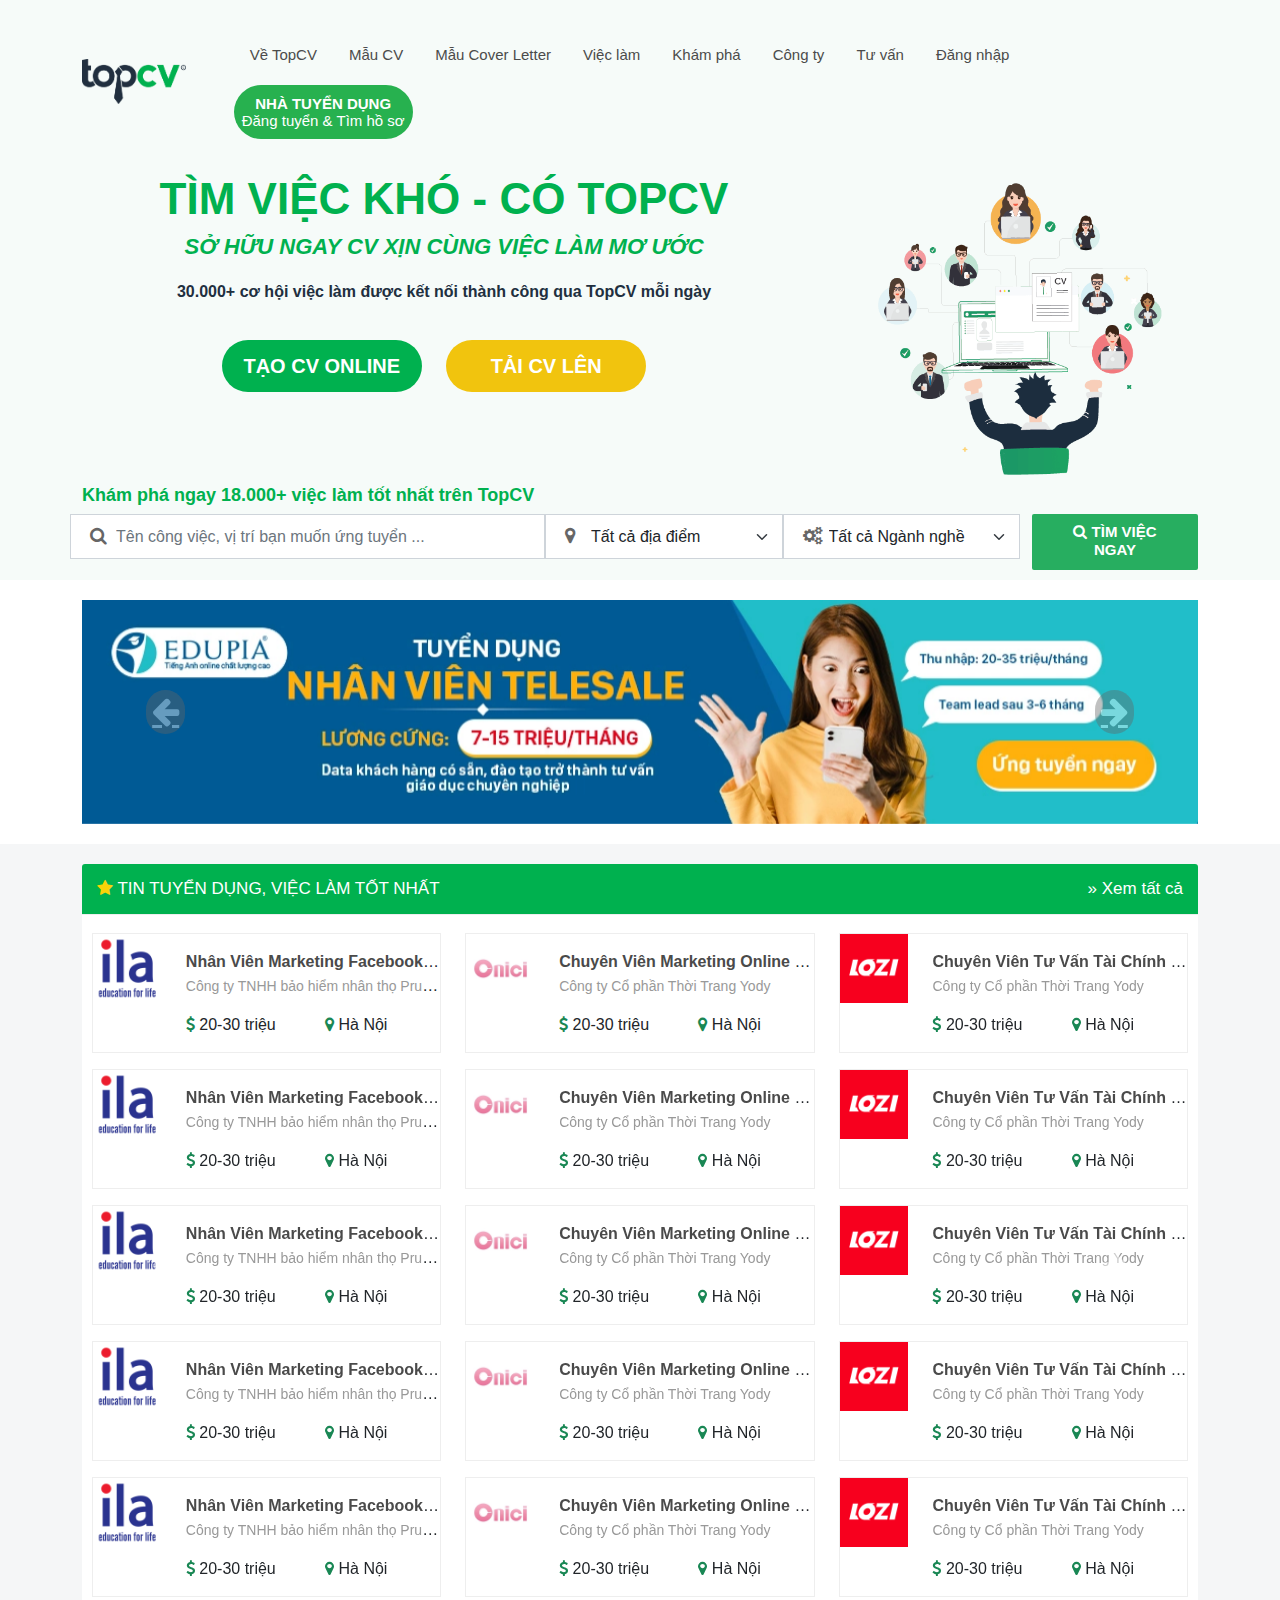
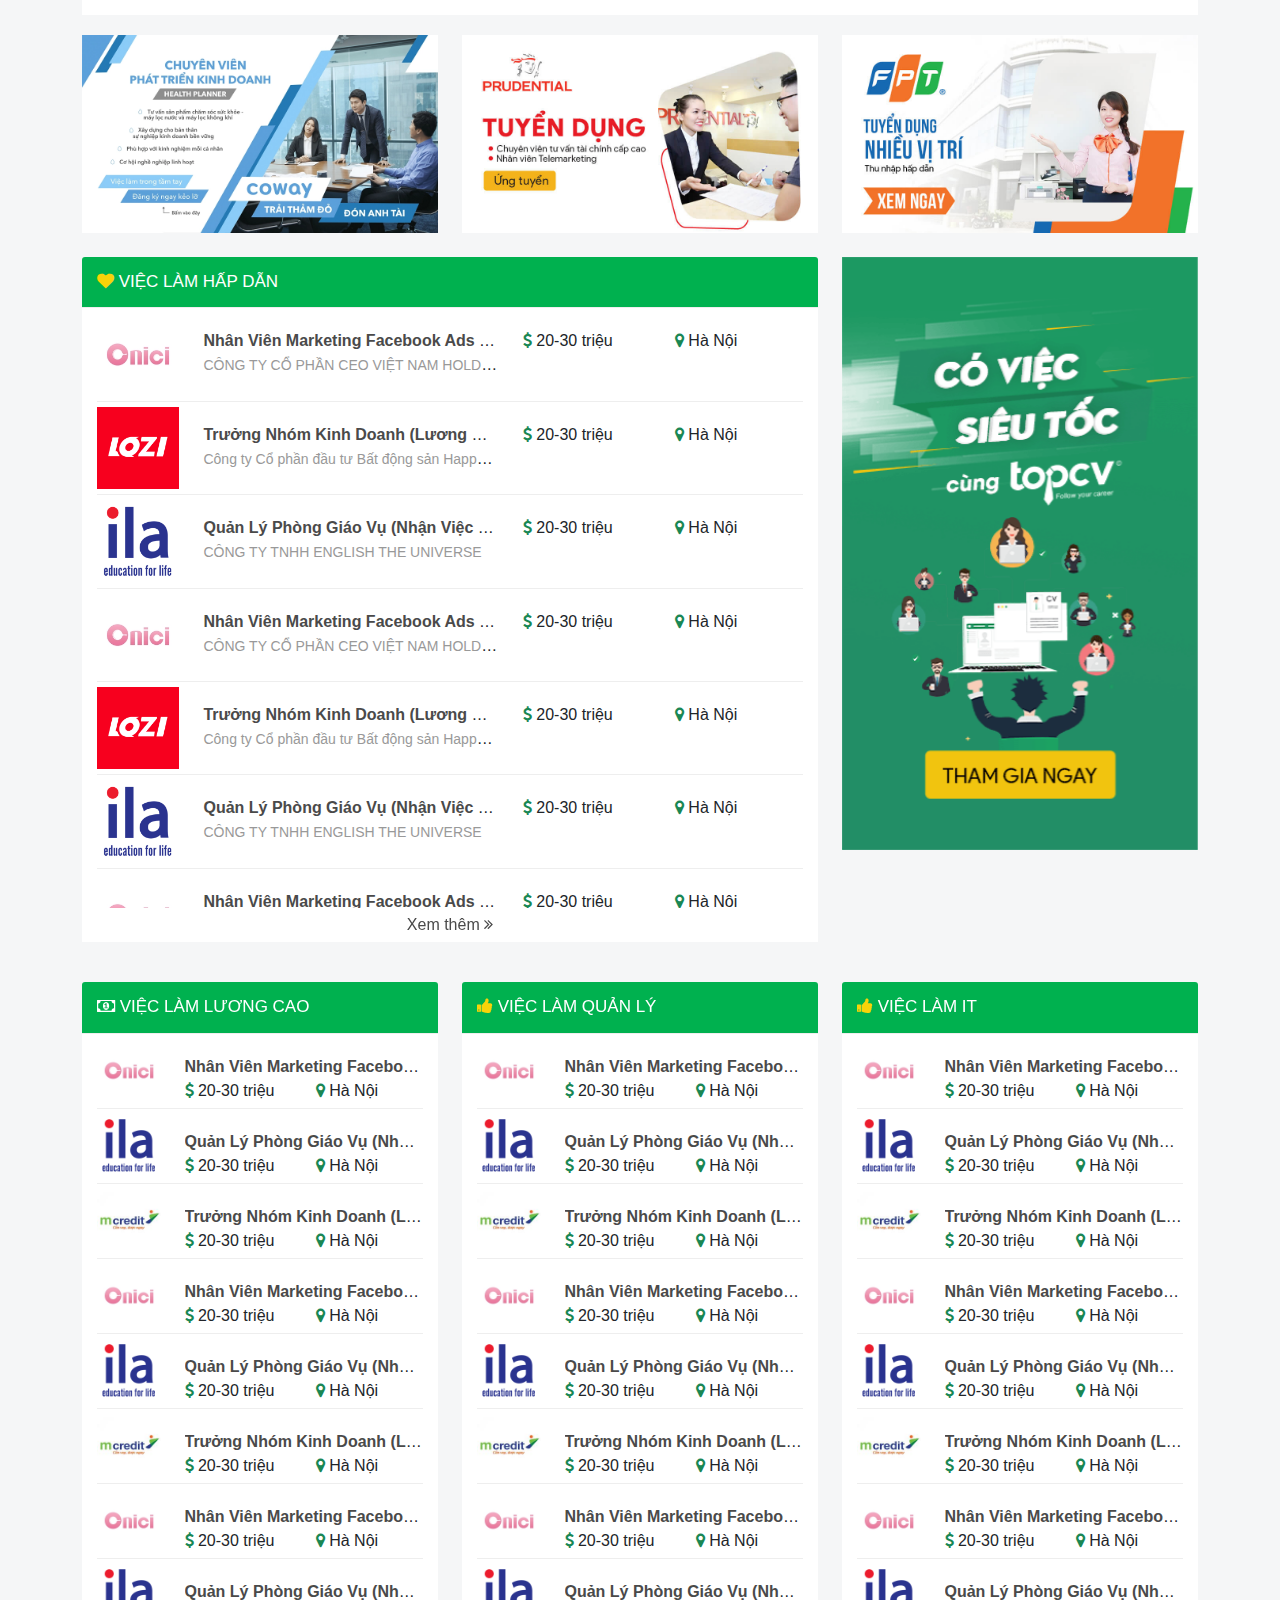
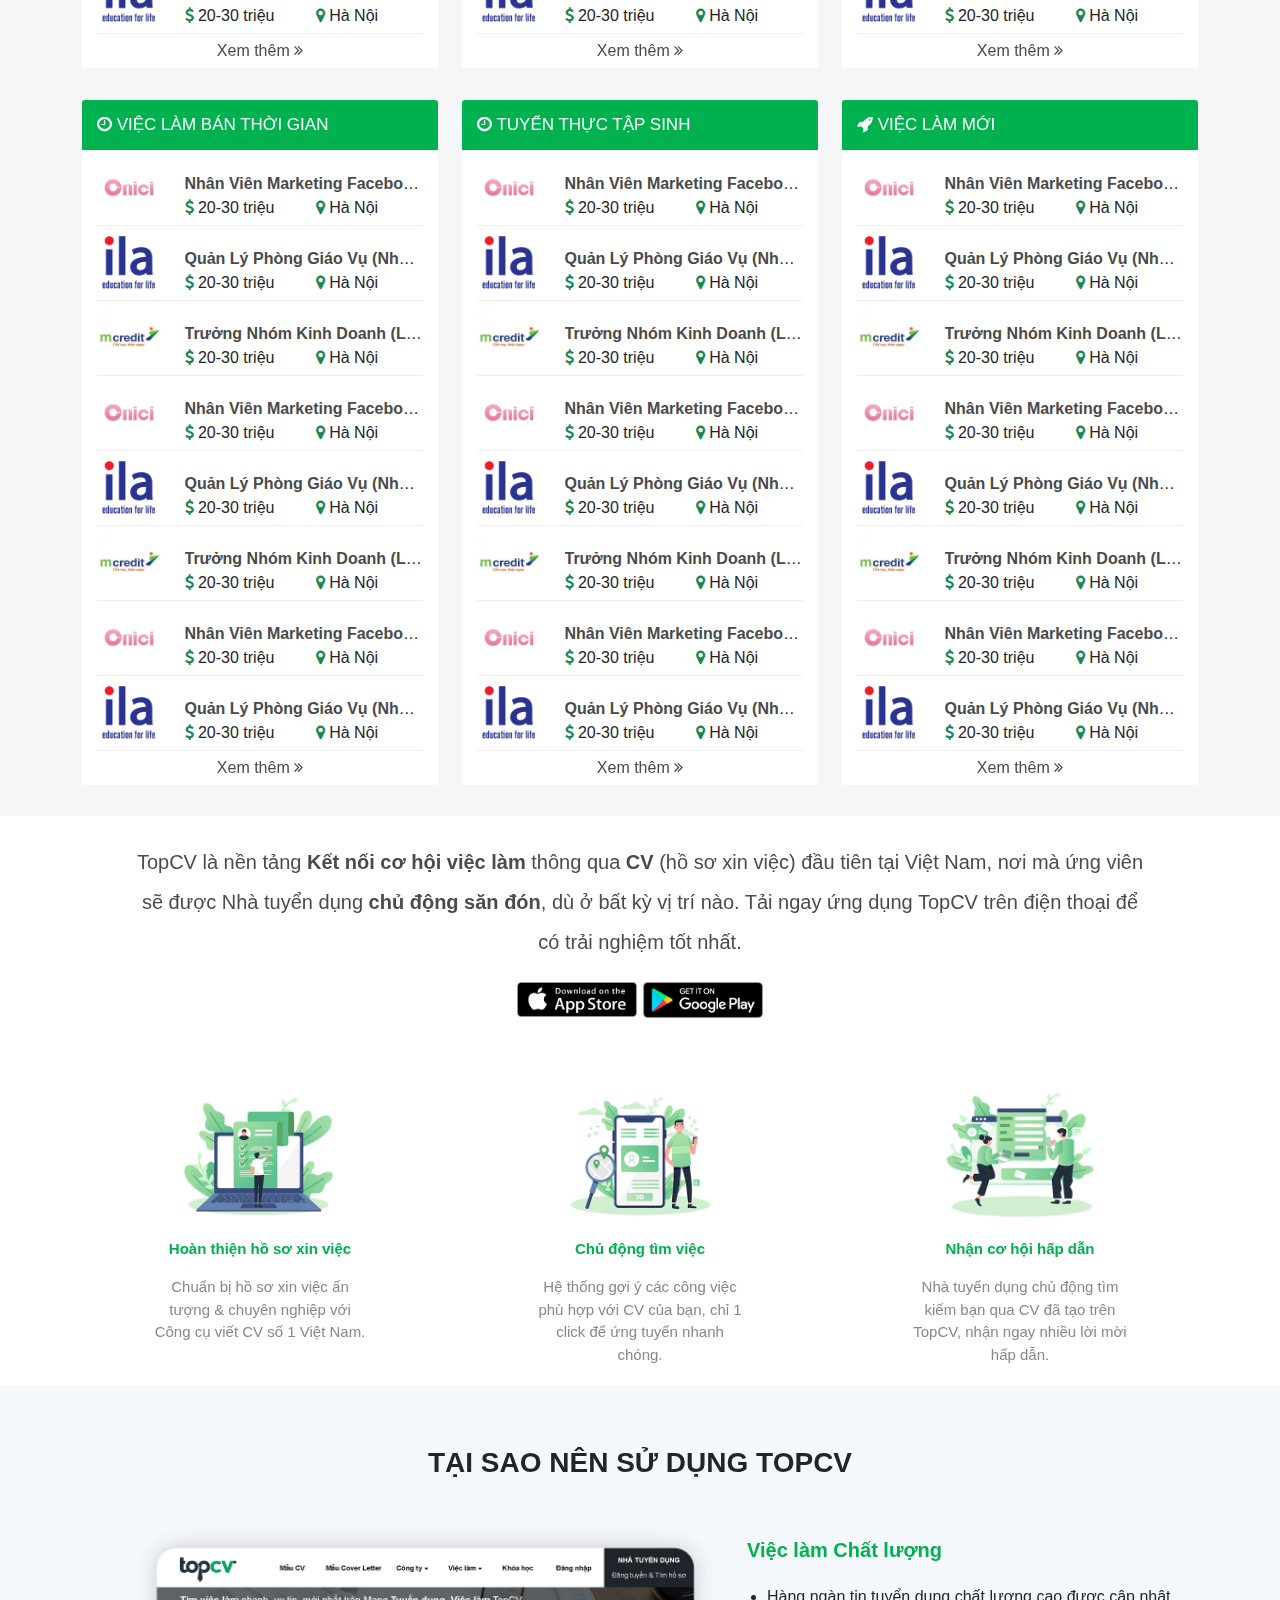
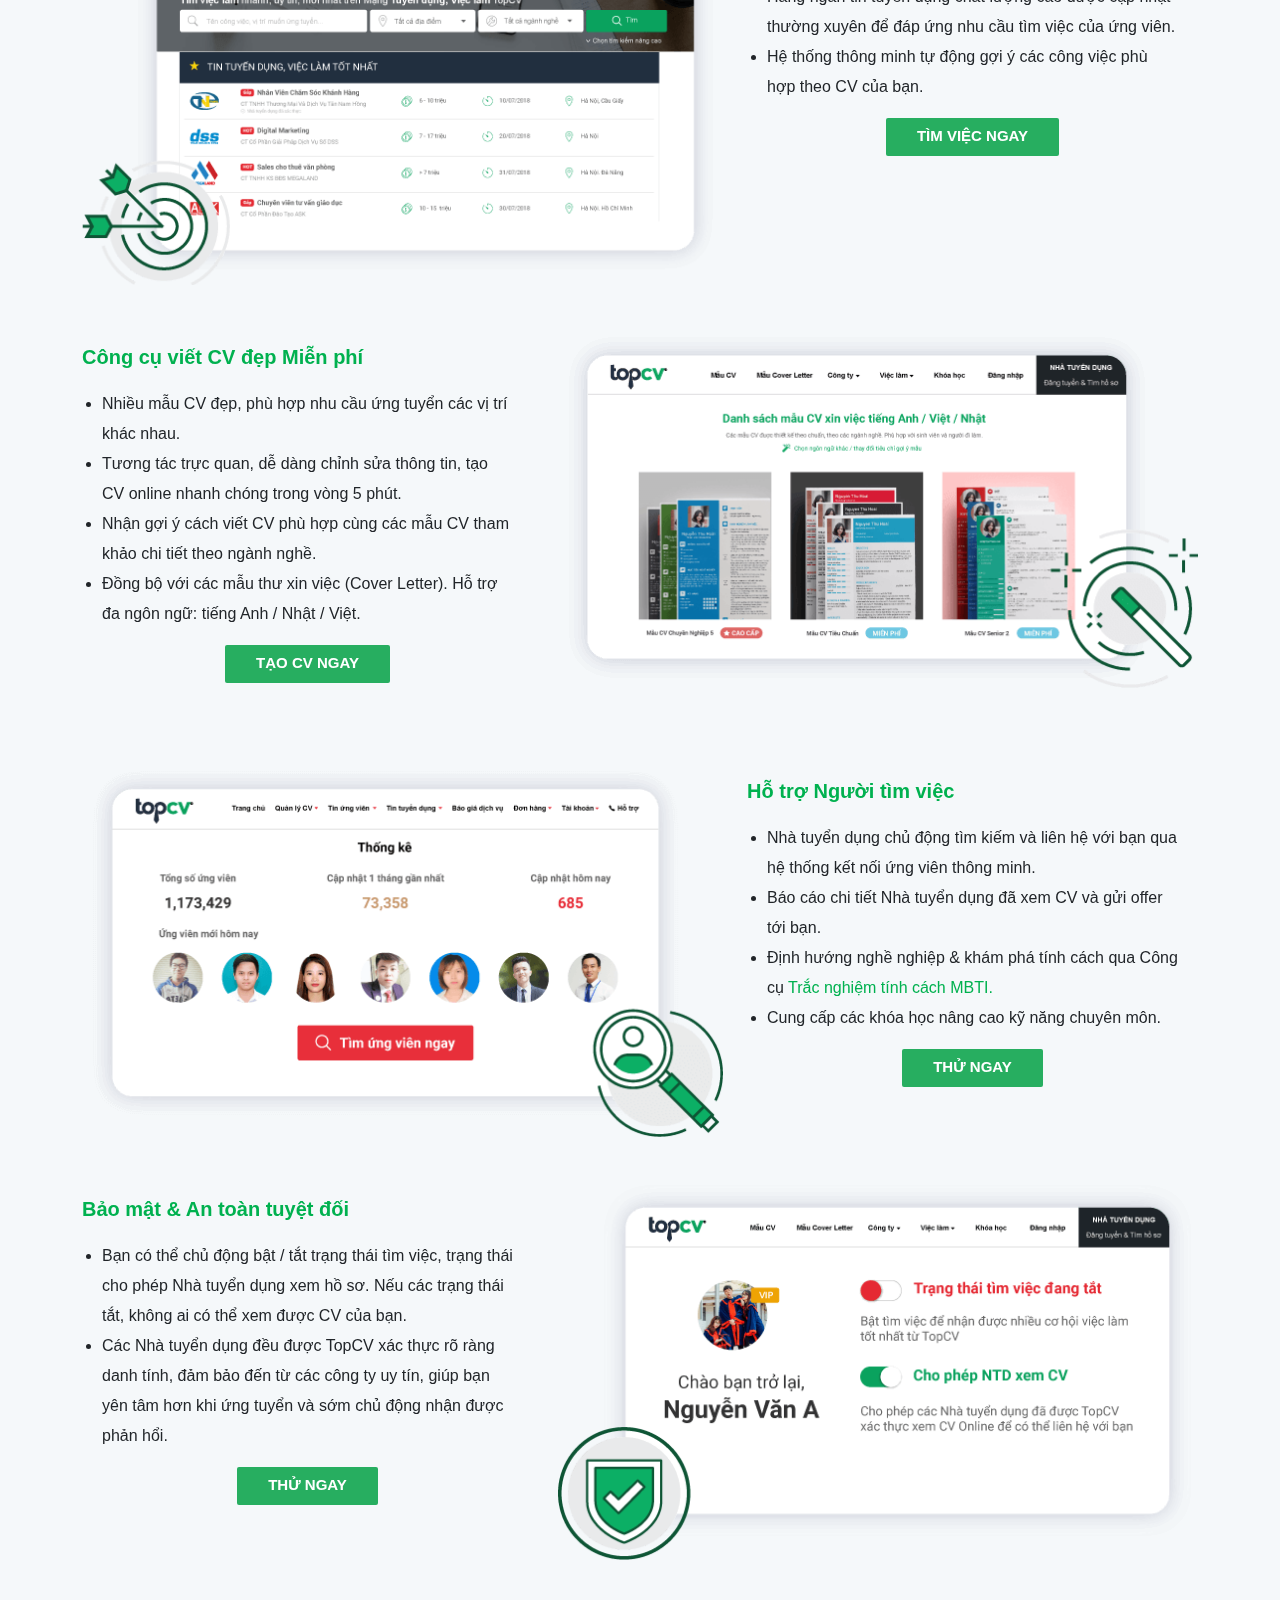
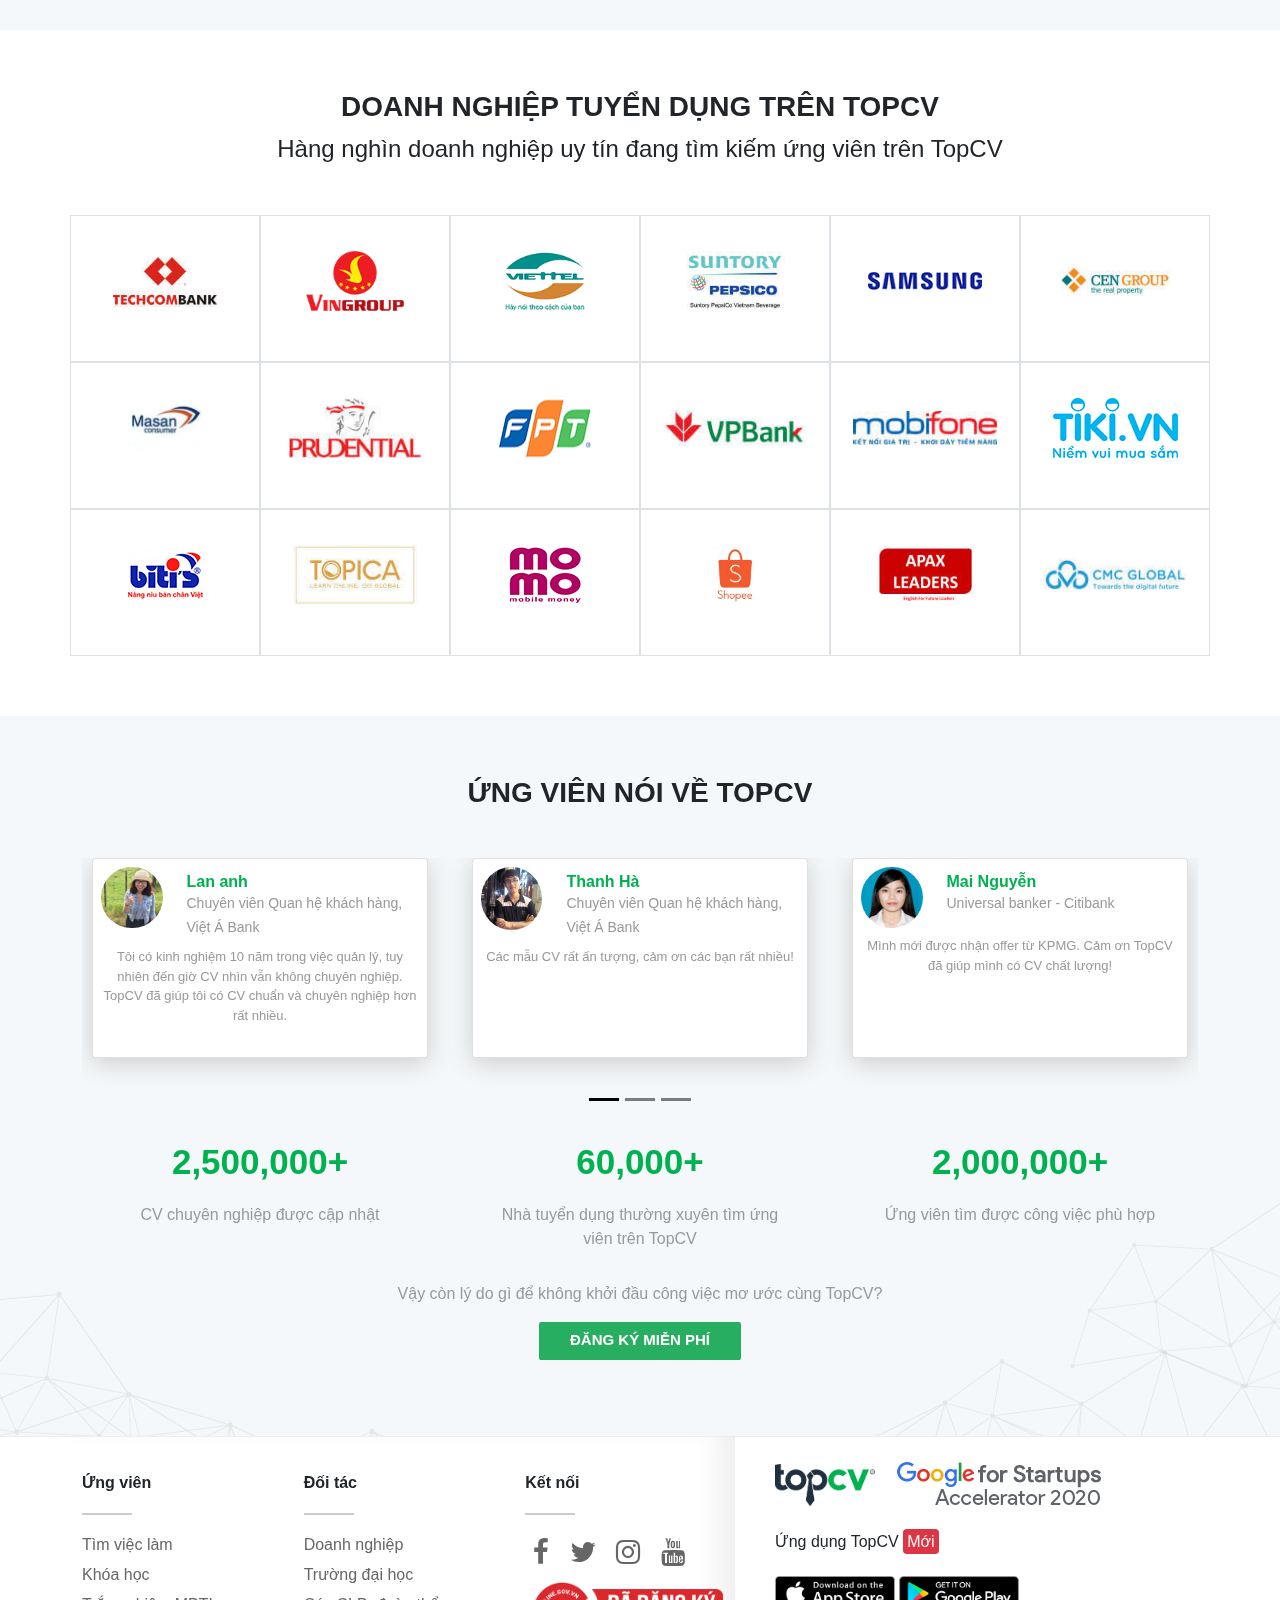
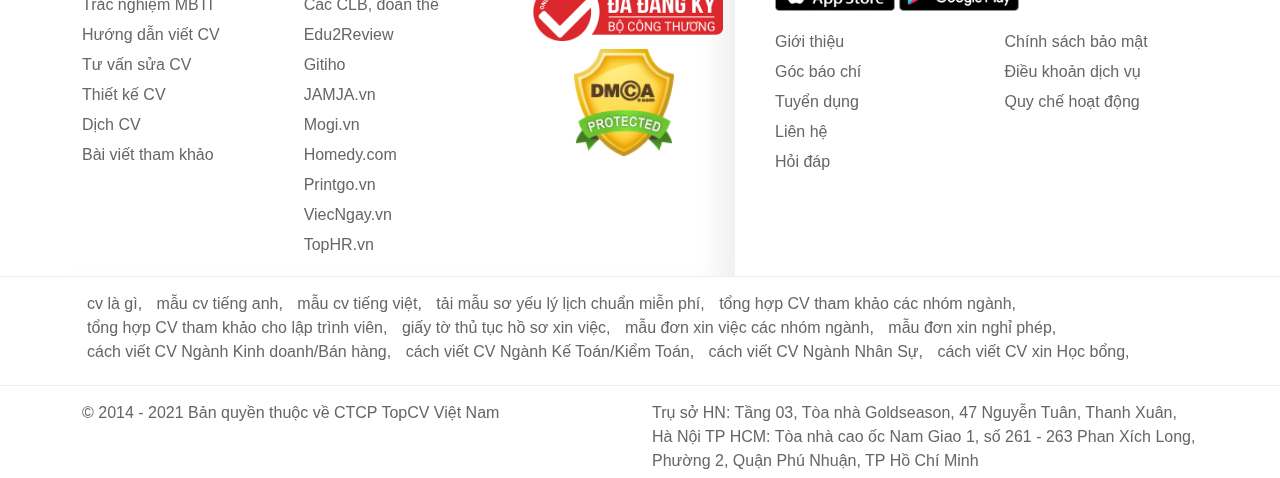
<file: index.html>
<!DOCTYPE html>
<html lang="en">

<head>
    <meta charset="UTF-8">
    <meta name="viewport" content="width=device-width, initial-scale=1.0">
    <meta http-equiv="X-UA-Compatible" content="ie=edge">
    <title>TopCV - CV xịn việc làm chất - Tạo CV & Tìm việc miễn phí</title>
    <link rel="stylesheet" href="./assets/bootstrap/css/bootstrap.min.css">
    <link rel="stylesheet" href="./assets/css/custom.css">
    <link rel="stylesheet" href="https://cdnjs.cloudflare.com/ajax/libs/font-awesome/4.7.0/css/font-awesome.min.css">
    <link rel="stylesheet" href="./assets/bootstrap/css/bootstrap-select.min.css">

</head>

<body>
    <!--  Box Header -->
    <section class="box-header">
        <header>

            <nav class="navbar navbar-expand-lg navbar-light pt-4 pb-4 justify-content-center">
                <div class="container">
                    <a class="navbar-brand me-5" href="#"><img src="./assets/images/logo/vpn-t-logo.jpeg" width="120" class="img-fluid" alt=""></a>
                    <button class="navbar-toggler" type="button" data-bs-toggle="collapse" data-bs-target="#navbarSupportedContent" aria-controls="navbarSupportedContent" aria-expanded="false" aria-label="Toggle navigation">
                        <span class="navbar-toggler-icon"></span>
                      </button>
                    <div class="navbar-collapse collapse mr-3" id="navbarSupportedContent">
                        <ul class="nav navbar-nav navbar-right">
                            <li class="nav-item px-2 ">
                                <a class="nav-link active" aria-current="page" href="#">Về TopCV</a>
                            </li>
                            <li class="nav-item px-2">
                                <a class="nav-link active" aria-current="page" href="#">Mẫu CV</a>
                            </li>
                            <li class="nav-item px-2">
                                <a class="nav-link active" aria-current="page" href="#">Mẫu Cover Letter</a>
                            </li>
                            <li class="nav-item px-2">
                                <a class="nav-link active" aria-current="page" href="#">Việc làm</a>
                            </li>
                            <li class="nav-item px-2">
                                <a class="nav-link active" aria-current="page" href="#">Khám phá</a>
                            </li>
                            <li class="nav-item px-2">
                                <a class="nav-link active" aria-current="page" href="#">Công ty</a>
                            </li>
                            <li class="nav-item px-2">
                                <a class="nav-link active" aria-current="page" href="#">Tư vấn</a>
                            </li>
                            <li class="nav-item px-2">
                                <a class="nav-link active" aria-current="page" href="#">Đăng nhập</a>
                            </li>
                            <li class="nav-item px-2 btn-suport">
                                <a href="" target="_blank">
                                    <p class="fw-bold">NHÀ TUYỂN DỤNG</p>
                                    <p class="fw-normal">Đăng tuyển &amp; Tìm hồ sơ</p>
                                </a>
                            </li>
                        </ul>

                    </div>
                </div>
            </nav>
        </header>
        <section class="banner">
            <div class="container">
                <div class="row">
                    <div class="col-md-8 col-sm-12 pe-4 text-center">
                        <h1>TÌM VIỆC KHÓ - CÓ TOPCV</h1>
                        <h3>SỞ HỮU NGAY CV XỊN CÙNG VIỆC LÀM MƠ ƯỚC</h3>
                        <p>
                            30.000+ cơ hội việc làm được kết nối thành công qua TopCV mỗi ngày</p>

                        <a href="" class="btn btn-success-custom text-wrap btn-shadow rounded-pill fw-bold btn-custom">TẠO CV ONLINE</a>

                        <a href="" class="btn btn-warning-custom text-wrap btn-shadow rounded-pill fw-bold btn-custom">TẢI CV LÊN</a>
                    </div>
                    <div class="col-md-4 col-sm-12 text-center" style="padding-top: 10px;">
                        <img class="img-fluid" src="./assets/images/banner/vnp-t-banner1.webp" alt="" style="max-width: 80%">
                    </div>
                    <form action="" method="GET" class="form-search">
                        <h2 style="color:#00B14F">Khám phá ngay 18.000+ việc làm tốt nhất trên TopCV</h2>
                        <div class="row">
                            <div class="col-md-10">
                                <div class="row">
                                    <div class="form-group col-sm-6 col-12 position-relative p-0">
                                        <span class="icon-input"><i class="fa fa-search"></i></span>
                                        <input type="text" class="form-control input-custom" value="" placeholder="Tên công việc, vị trí bạn muốn ứng tuyển ...">
                                    </div>
                                    <div class="form-group col-sm-3 col-12 position-relative p-0">
                                        <span class="icon-input"><i class="fa fa-map-marker"></i></span>
                                        <select class="form-select input-custom " aria-label="Default select example">
                                            <option selected>Tất cả địa điểm</option>
                                            <option value="1">Bình Dương</option>
                                            <option value="2">Bắc Ninh</option>
                                            <option value="3">Đồng Nai</option>
                                            <option value="3">Hưng Yên</option>
                                         
                                          </select>

                                    </div>
                                    <div class="form-group col-sm-3 col-12 position-relative p-0">
                                        <span class="icon-input"><i class="fa fa-cogs"></i></span>
                                        <select class="form-select input-custom " aria-label="Default select example">
                                            <option selected>Tất cả Ngành nghề</option>
                                            <option value="1">Bình Dương</option>
                                            <option value="2">Bắc Ninh</option>
                                            <option value="3">Đồng Nai</option>
                                            <option value="3">Hưng Yên</option>
                                         
                                          </select>
                                    </div>
                                </div>

                            </div>
                            <div class="col-md-2  form-group">

                                <button type="submit" class=" btn btn-item  col-sm-12 col-12">
                                  <i class="fa fa-search"></i>
                                  TÌM VIỆC NGAY
                                </button>
                            </div>
                        </div>
                    </form>
                </div>
        </section>
    </section>
    <!-- End  Box Header -->
    <!--  Main  Banner Slider-->
    <section class="main-banner">
        <div class="container">
            <div id="carouselExampleControls" class="carousel slide " data-bs-ride="carousel">
                <div class="carousel-inner">
                    <div class="carousel-item active">
                        <img src="./assets/images/banner/telesale.webp" class="d-block w-100" style="max-height:250px ;" alt="...">
                    </div>
                    <div class="carousel-item">
                        <img src="./assets/images/banner/bibabo-tuyen-dung-cac-vi-tri.webp" class="d-block w-100" style="max-height:250px ;" alt="...">
                    </div>
                    <div class="carousel-item">
                        <img src="./assets/images/banner/MSB Top.webp" class="d-block w-100" style="max-height:250px ;" alt="...">
                    </div>
                </div>
                <a class="carousel-control-prev" href="#carouselExampleControls" role="button" data-bs-slide="prev">
                    <span class="fa fa-arrow-left fs-2 text-decoration-none custom-arrow-left " aria-hidden="true"></span>
                    <span class="visually-hidden">Previous</span>
                </a>
                <a class="carousel-control-next " href="#carouselExampleControls" role="button" data-bs-slide="next">
                    <span class="fa fa-arrow-right fs-2 text-decoration-none custom-arrow-right " aria-hidden="true"></span>
                    <span class="visually-hidden">Next</span>
                </a>
            </div>
        </div>
    </section>
    <!-- End Main Banner  Slider-->
    <!-- List Jobs -->
    <section class="list-jobs">
        <div class="container">
            <div class="header-title">
                <h2 class="text-ellipsis">
                    <i style="color: #f8d309;" class="fa fa-star"></i> TIN TUYỂN DỤNG, VIỆC LÀM TỐT NHẤT
                    <span class="float-md-end "><a href="#" class="text-decoration-none  text-white">» Xem tất cả</a></span>
                </h2>
            </div>

            <div id="carouselExampleCaptions" class="carousel slide list-job-content" data-bs-ride="carousel">

                <div class="carousel-inner">
                    <div class="carousel-item active">
                        <div class="row">
                            <div class="col-md-4 col-sm-6 py-2">
                                <div class="list-job-box">
                                    <div class="row">
                                        <div class="col-md-3">
                                            <a href="">
                                                <div class="company-logo">
                                                    <img src="./assets/images/company/company4.webp" alt="" width="100%" class="img-fluid">
                                                </div>
                                            </a>
                                        </div>
                                        <div class="col-md-9 pt-3">
                                            <div class="title text-ellipsis">
                                                <a href="#" target="_blank">
                                                    <span title="Nhân Viên Marketing Facebook Ads (Hà Nội - Hồ Chí Minh)"><strong class="fw-bold">
                                                    Nhân Viên Marketing Facebook Ads (Hà Nội - Hồ Chí Minh)</strong></span>
                                                </a>
                                            </div>
                                            <div class="company text-ellipsis">
                                                <a href="">
                                                    <span title="CÔNG TY CỔ PHẦN CEO VIỆT NAM HOLDING">
                                                        Công ty TNHH bảo hiểm nhân thọ Prudential `Việt Nam</span>
                                                </a>
                                            </div>
                                            <div class="job-info text-ellipsis">
                                                <div class="row">
                                                    <div class="col-6">
                                                        <span title="20-30 triệu"> <i class="fa fa-usd text-success"></i></span> 20-30 triệu
                                                    </div>
                                                    <div class="col-6">
                                                        <span title="Hà Nội"> <i class="fa fa-map-marker text-success"></i></span> Hà Nội
                                                    </div>
                                                </div>
                                            </div>
                                        </div>
                                    </div>
                                </div>

                            </div>
                            <div class="col-md-4 col-sm-6 py-2">
                                <div class="list-job-box">
                                    <div class="row">
                                        <div class="col-md-3">
                                            <a href="">
                                                <div class="company-logo">
                                                    <img src="./assets/images/company/company3.webp" alt="" width="100%" class="img-fluid">
                                                </div>
                                            </a>
                                        </div>
                                        <div class="col-md-9 pt-3">
                                            <div class="title text-ellipsis">
                                                <a href="#" target="_blank">
                                                    <span title="Nhân Viên Marketing Facebook Ads (Hà Nội - Hồ Chí Minh)"><strong class="fw-bold">
                                                   
Chuyên Viên Marketing Online (Thu Nhập Năm: 200 – 300 Triệu)</strong></span>
                                                </a>
                                            </div>
                                            <div class="company text-ellipsis">
                                                <a href="">
                                                    <span title="CÔNG TY CỔ PHẦN CEO VIỆT NAM HOLDING">
                                                        Công ty Cổ phần Thời Trang Yody</span>
                                                </a>
                                            </div>
                                            <div class="job-info text-ellipsis">
                                                <div class="row">
                                                    <div class="col-6">
                                                        <span title="20-30 triệu"> <i class="fa fa-usd text-success"></i></span> 20-30 triệu
                                                    </div>
                                                    <div class="col-6">
                                                        <span title="Hà Nội"> <i class="fa fa-map-marker text-success"></i></span> Hà Nội
                                                    </div>
                                                </div>
                                            </div>
                                        </div>
                                    </div>
                                </div>

                            </div>
                            <div class="col-md-4 col-sm-6 py-2">
                                <div class="list-job-box">
                                    <div class="row">
                                        <div class="col-md-3">
                                            <a href="">
                                                <div class="company-logo">
                                                    <img src="./assets/images/company/company2.webp" alt="" width="100%" class="img-fluid">
                                                </div>
                                            </a>
                                        </div>
                                        <div class="col-md-9 pt-3">
                                            <div class="title text-ellipsis">
                                                <a href="#" target="_blank">
                                                    <span title="Nhân Viên Marketing Facebook Ads (Hà Nội - Hồ Chí Minh)"><strong class="fw-bold">
                                                   

                                                        Chuyên Viên Tư Vấn Tài Chính Cá Nhân - Tại Đà Nẵng</strong></span>
                                                </a>
                                            </div>
                                            <div class="company text-ellipsis">
                                                <a href="">
                                                    <span title="CÔNG TY CỔ PHẦN CEO VIỆT NAM HOLDING">
                                                        Công ty Cổ phần Thời Trang Yody</span>
                                                </a>
                                            </div>
                                            <div class="job-info text-ellipsis">
                                                <div class="row">
                                                    <div class="col-6">
                                                        <span title="20-30 triệu"> <i class="fa fa-usd text-success"></i></span> 20-30 triệu
                                                    </div>
                                                    <div class="col-6">
                                                        <span title="Hà Nội"> <i class="fa fa-map-marker text-success"></i></span> Hà Nội
                                                    </div>
                                                </div>
                                            </div>
                                        </div>
                                    </div>
                                </div>

                            </div>
                            <div class="col-md-4 col-sm-6 py-2">
                                <div class="list-job-box">
                                    <div class="row">
                                        <div class="col-md-3">
                                            <a href="">
                                                <div class="company-logo">
                                                    <img src="./assets/images/company/company4.webp" alt="" width="100%" class="img-fluid">
                                                </div>
                                            </a>
                                        </div>
                                        <div class="col-md-9 pt-3">
                                            <div class="title text-ellipsis">
                                                <a href="#" target="_blank">
                                                    <span title="Nhân Viên Marketing Facebook Ads (Hà Nội - Hồ Chí Minh)"><strong class="fw-bold">
                                                    Nhân Viên Marketing Facebook Ads (Hà Nội - Hồ Chí Minh)</strong></span>
                                                </a>
                                            </div>
                                            <div class="company text-ellipsis">
                                                <a href="">
                                                    <span title="CÔNG TY CỔ PHẦN CEO VIỆT NAM HOLDING">
                                                        Công ty TNHH bảo hiểm nhân thọ Prudential `Việt Nam</span>
                                                </a>
                                            </div>
                                            <div class="job-info text-ellipsis">
                                                <div class="row">
                                                    <div class="col-6">
                                                        <span title="20-30 triệu"> <i class="fa fa-usd text-success"></i></span> 20-30 triệu
                                                    </div>
                                                    <div class="col-6">
                                                        <span title="Hà Nội"> <i class="fa fa-map-marker text-success"></i></span> Hà Nội
                                                    </div>
                                                </div>
                                            </div>
                                        </div>
                                    </div>
                                </div>

                            </div>
                            <div class="col-md-4 col-sm-6 py-2">
                                <div class="list-job-box">
                                    <div class="row">
                                        <div class="col-md-3">
                                            <a href="">
                                                <div class="company-logo">
                                                    <img src="./assets/images/company/company3.webp" alt="" width="100%" class="img-fluid">
                                                </div>
                                            </a>
                                        </div>
                                        <div class="col-md-9 pt-3">
                                            <div class="title text-ellipsis">
                                                <a href="#" target="_blank">
                                                    <span title="Nhân Viên Marketing Facebook Ads (Hà Nội - Hồ Chí Minh)"><strong class="fw-bold">
                                                   
Chuyên Viên Marketing Online (Thu Nhập Năm: 200 – 300 Triệu)</strong></span>
                                                </a>
                                            </div>
                                            <div class="company text-ellipsis">
                                                <a href="">
                                                    <span title="CÔNG TY CỔ PHẦN CEO VIỆT NAM HOLDING">
                                                        Công ty Cổ phần Thời Trang Yody</span>
                                                </a>
                                            </div>
                                            <div class="job-info text-ellipsis">
                                                <div class="row">
                                                    <div class="col-6">
                                                        <span title="20-30 triệu"> <i class="fa fa-usd text-success"></i></span> 20-30 triệu
                                                    </div>
                                                    <div class="col-6">
                                                        <span title="Hà Nội"> <i class="fa fa-map-marker text-success"></i></span> Hà Nội
                                                    </div>
                                                </div>
                                            </div>
                                        </div>
                                    </div>
                                </div>

                            </div>
                            <div class="col-md-4 col-sm-6 py-2">
                                <div class="list-job-box">
                                    <div class="row">
                                        <div class="col-md-3">
                                            <a href="">
                                                <div class="company-logo">
                                                    <img src="./assets/images/company/company2.webp" alt="" width="100%" class="img-fluid">
                                                </div>
                                            </a>
                                        </div>
                                        <div class="col-md-9 pt-3">
                                            <div class="title text-ellipsis">
                                                <a href="#" target="_blank">
                                                    <span title="Nhân Viên Marketing Facebook Ads (Hà Nội - Hồ Chí Minh)"><strong class="fw-bold">
                                                   

                                                        Chuyên Viên Tư Vấn Tài Chính Cá Nhân - Tại Đà Nẵng</strong></span>
                                                </a>
                                            </div>
                                            <div class="company text-ellipsis">
                                                <a href="">
                                                    <span title="CÔNG TY CỔ PHẦN CEO VIỆT NAM HOLDING">
                                                        Công ty Cổ phần Thời Trang Yody</span>
                                                </a>
                                            </div>
                                            <div class="job-info text-ellipsis">
                                                <div class="row">
                                                    <div class="col-6">
                                                        <span title="20-30 triệu"> <i class="fa fa-usd text-success"></i></span> 20-30 triệu
                                                    </div>
                                                    <div class="col-6">
                                                        <span title="Hà Nội"> <i class="fa fa-map-marker text-success"></i></span> Hà Nội
                                                    </div>
                                                </div>
                                            </div>
                                        </div>
                                    </div>
                                </div>

                            </div>
                            <div class="col-md-4 col-sm-6 py-2">
                                <div class="list-job-box">
                                    <div class="row">
                                        <div class="col-md-3">
                                            <a href="">
                                                <div class="company-logo">
                                                    <img src="./assets/images/company/company4.webp" alt="" width="100%" class="img-fluid">
                                                </div>
                                            </a>
                                        </div>
                                        <div class="col-md-9 pt-3">
                                            <div class="title text-ellipsis">
                                                <a href="#" target="_blank">
                                                    <span title="Nhân Viên Marketing Facebook Ads (Hà Nội - Hồ Chí Minh)"><strong class="fw-bold">
                                                    Nhân Viên Marketing Facebook Ads (Hà Nội - Hồ Chí Minh)</strong></span>
                                                </a>
                                            </div>
                                            <div class="company text-ellipsis">
                                                <a href="">
                                                    <span title="CÔNG TY CỔ PHẦN CEO VIỆT NAM HOLDING">
                                                        Công ty TNHH bảo hiểm nhân thọ Prudential `Việt Nam</span>
                                                </a>
                                            </div>
                                            <div class="job-info text-ellipsis">
                                                <div class="row">
                                                    <div class="col-6">
                                                        <span title="20-30 triệu"> <i class="fa fa-usd text-success"></i></span> 20-30 triệu
                                                    </div>
                                                    <div class="col-6">
                                                        <span title="Hà Nội"> <i class="fa fa-map-marker text-success"></i></span> Hà Nội
                                                    </div>
                                                </div>
                                            </div>
                                        </div>
                                    </div>
                                </div>

                            </div>
                            <div class="col-md-4 col-sm-6 py-2">
                                <div class="list-job-box">
                                    <div class="row">
                                        <div class="col-md-3">
                                            <a href="">
                                                <div class="company-logo">
                                                    <img src="./assets/images/company/company3.webp" alt="" width="100%" class="img-fluid">
                                                </div>
                                            </a>
                                        </div>
                                        <div class="col-md-9 pt-3">
                                            <div class="title text-ellipsis">
                                                <a href="#" target="_blank">
                                                    <span title="Nhân Viên Marketing Facebook Ads (Hà Nội - Hồ Chí Minh)"><strong class="fw-bold">
                                                   
Chuyên Viên Marketing Online (Thu Nhập Năm: 200 – 300 Triệu)</strong></span>
                                                </a>
                                            </div>
                                            <div class="company text-ellipsis">
                                                <a href="">
                                                    <span title="CÔNG TY CỔ PHẦN CEO VIỆT NAM HOLDING">
                                                        Công ty Cổ phần Thời Trang Yody</span>
                                                </a>
                                            </div>
                                            <div class="job-info text-ellipsis">
                                                <div class="row">
                                                    <div class="col-6">
                                                        <span title="20-30 triệu"> <i class="fa fa-usd text-success"></i></span> 20-30 triệu
                                                    </div>
                                                    <div class="col-6">
                                                        <span title="Hà Nội"> <i class="fa fa-map-marker text-success"></i></span> Hà Nội
                                                    </div>
                                                </div>
                                            </div>
                                        </div>
                                    </div>
                                </div>

                            </div>
                            <div class="col-md-4 col-sm-6 py-2">
                                <div class="list-job-box">
                                    <div class="row">
                                        <div class="col-md-3">
                                            <a href="">
                                                <div class="company-logo">
                                                    <img src="./assets/images/company/company2.webp" alt="" width="100%" class="img-fluid">
                                                </div>
                                            </a>
                                        </div>
                                        <div class="col-md-9 pt-3">
                                            <div class="title text-ellipsis">
                                                <a href="#" target="_blank">
                                                    <span title="Nhân Viên Marketing Facebook Ads (Hà Nội - Hồ Chí Minh)"><strong class="fw-bold">
                                                   

                                                        Chuyên Viên Tư Vấn Tài Chính Cá Nhân - Tại Đà Nẵng</strong></span>
                                                </a>
                                            </div>
                                            <div class="company text-ellipsis">
                                                <a href="">
                                                    <span title="CÔNG TY CỔ PHẦN CEO VIỆT NAM HOLDING">
                                                        Công ty Cổ phần Thời Trang Yody</span>
                                                </a>
                                            </div>
                                            <div class="job-info text-ellipsis">
                                                <div class="row">
                                                    <div class="col-6">
                                                        <span title="20-30 triệu"> <i class="fa fa-usd text-success"></i></span> 20-30 triệu
                                                    </div>
                                                    <div class="col-6">
                                                        <span title="Hà Nội"> <i class="fa fa-map-marker text-success"></i></span> Hà Nội
                                                    </div>
                                                </div>
                                            </div>
                                        </div>
                                    </div>
                                </div>

                            </div>
                            <div class="col-md-4 col-sm-6 py-2">
                                <div class="list-job-box">
                                    <div class="row">
                                        <div class="col-md-3">
                                            <a href="">
                                                <div class="company-logo">
                                                    <img src="./assets/images/company/company4.webp" alt="" width="100%" class="img-fluid">
                                                </div>
                                            </a>
                                        </div>
                                        <div class="col-md-9 pt-3">
                                            <div class="title text-ellipsis">
                                                <a href="#" target="_blank">
                                                    <span title="Nhân Viên Marketing Facebook Ads (Hà Nội - Hồ Chí Minh)"><strong class="fw-bold">
                                                    Nhân Viên Marketing Facebook Ads (Hà Nội - Hồ Chí Minh)</strong></span>
                                                </a>
                                            </div>
                                            <div class="company text-ellipsis">
                                                <a href="">
                                                    <span title="CÔNG TY CỔ PHẦN CEO VIỆT NAM HOLDING">
                                                        Công ty TNHH bảo hiểm nhân thọ Prudential `Việt Nam</span>
                                                </a>
                                            </div>
                                            <div class="job-info text-ellipsis">
                                                <div class="row">
                                                    <div class="col-6">
                                                        <span title="20-30 triệu"> <i class="fa fa-usd text-success"></i></span> 20-30 triệu
                                                    </div>
                                                    <div class="col-6">
                                                        <span title="Hà Nội"> <i class="fa fa-map-marker text-success"></i></span> Hà Nội
                                                    </div>
                                                </div>
                                            </div>
                                        </div>
                                    </div>
                                </div>

                            </div>
                            <div class="col-md-4 col-sm-6 py-2">
                                <div class="list-job-box">
                                    <div class="row">
                                        <div class="col-md-3">
                                            <a href="">
                                                <div class="company-logo">
                                                    <img src="./assets/images/company/company3.webp" alt="" width="100%" class="img-fluid">
                                                </div>
                                            </a>
                                        </div>
                                        <div class="col-md-9 pt-3">
                                            <div class="title text-ellipsis">
                                                <a href="#" target="_blank">
                                                    <span title="Nhân Viên Marketing Facebook Ads (Hà Nội - Hồ Chí Minh)"><strong class="fw-bold">
                                                   
Chuyên Viên Marketing Online (Thu Nhập Năm: 200 – 300 Triệu)</strong></span>
                                                </a>
                                            </div>
                                            <div class="company text-ellipsis">
                                                <a href="">
                                                    <span title="CÔNG TY CỔ PHẦN CEO VIỆT NAM HOLDING">
                                                        Công ty Cổ phần Thời Trang Yody</span>
                                                </a>
                                            </div>
                                            <div class="job-info text-ellipsis">
                                                <div class="row">
                                                    <div class="col-6">
                                                        <span title="20-30 triệu"> <i class="fa fa-usd text-success"></i></span> 20-30 triệu
                                                    </div>
                                                    <div class="col-6">
                                                        <span title="Hà Nội"> <i class="fa fa-map-marker text-success"></i></span> Hà Nội
                                                    </div>
                                                </div>
                                            </div>
                                        </div>
                                    </div>
                                </div>

                            </div>
                            <div class="col-md-4 col-sm-6 py-2">
                                <div class="list-job-box">
                                    <div class="row">
                                        <div class="col-md-3">
                                            <a href="">
                                                <div class="company-logo">
                                                    <img src="./assets/images/company/company2.webp" alt="" width="100%" class="img-fluid">
                                                </div>
                                            </a>
                                        </div>
                                        <div class="col-md-9 pt-3">
                                            <div class="title text-ellipsis">
                                                <a href="#" target="_blank">
                                                    <span title="Nhân Viên Marketing Facebook Ads (Hà Nội - Hồ Chí Minh)"><strong class="fw-bold">
                                                   

                                                        Chuyên Viên Tư Vấn Tài Chính Cá Nhân - Tại Đà Nẵng</strong></span>
                                                </a>
                                            </div>
                                            <div class="company text-ellipsis">
                                                <a href="">
                                                    <span title="CÔNG TY CỔ PHẦN CEO VIỆT NAM HOLDING">
                                                        Công ty Cổ phần Thời Trang Yody</span>
                                                </a>
                                            </div>
                                            <div class="job-info text-ellipsis">
                                                <div class="row">
                                                    <div class="col-6">
                                                        <span title="20-30 triệu"> <i class="fa fa-usd text-success"></i></span> 20-30 triệu
                                                    </div>
                                                    <div class="col-6">
                                                        <span title="Hà Nội"> <i class="fa fa-map-marker text-success"></i></span> Hà Nội
                                                    </div>
                                                </div>
                                            </div>
                                        </div>
                                    </div>
                                </div>

                            </div>
                            <div class="col-md-4 col-sm-6 py-2">
                                <div class="list-job-box">
                                    <div class="row">
                                        <div class="col-md-3">
                                            <a href="">
                                                <div class="company-logo">
                                                    <img src="./assets/images/company/company4.webp" alt="" width="100%" class="img-fluid">
                                                </div>
                                            </a>
                                        </div>
                                        <div class="col-md-9 pt-3">
                                            <div class="title text-ellipsis">
                                                <a href="#" target="_blank">
                                                    <span title="Nhân Viên Marketing Facebook Ads (Hà Nội - Hồ Chí Minh)"><strong class="fw-bold">
                                                    Nhân Viên Marketing Facebook Ads (Hà Nội - Hồ Chí Minh)</strong></span>
                                                </a>
                                            </div>
                                            <div class="company text-ellipsis">
                                                <a href="">
                                                    <span title="CÔNG TY CỔ PHẦN CEO VIỆT NAM HOLDING">
                                                        Công ty TNHH bảo hiểm nhân thọ Prudential `Việt Nam</span>
                                                </a>
                                            </div>
                                            <div class="job-info text-ellipsis">
                                                <div class="row">
                                                    <div class="col-6">
                                                        <span title="20-30 triệu"> <i class="fa fa-usd text-success"></i></span> 20-30 triệu
                                                    </div>
                                                    <div class="col-6">
                                                        <span title="Hà Nội"> <i class="fa fa-map-marker text-success"></i></span> Hà Nội
                                                    </div>
                                                </div>
                                            </div>
                                        </div>
                                    </div>
                                </div>

                            </div>
                            <div class="col-md-4 col-sm-6 py-2">
                                <div class="list-job-box">
                                    <div class="row">
                                        <div class="col-md-3">
                                            <a href="">
                                                <div class="company-logo">
                                                    <img src="./assets/images/company/company3.webp" alt="" width="100%" class="img-fluid">
                                                </div>
                                            </a>
                                        </div>
                                        <div class="col-md-9 pt-3">
                                            <div class="title text-ellipsis">
                                                <a href="#" target="_blank">
                                                    <span title="Nhân Viên Marketing Facebook Ads (Hà Nội - Hồ Chí Minh)"><strong class="fw-bold">
                                                   
Chuyên Viên Marketing Online (Thu Nhập Năm: 200 – 300 Triệu)</strong></span>
                                                </a>
                                            </div>
                                            <div class="company text-ellipsis">
                                                <a href="">
                                                    <span title="CÔNG TY CỔ PHẦN CEO VIỆT NAM HOLDING">
                                                        Công ty Cổ phần Thời Trang Yody</span>
                                                </a>
                                            </div>
                                            <div class="job-info text-ellipsis">
                                                <div class="row">
                                                    <div class="col-6">
                                                        <span title="20-30 triệu"> <i class="fa fa-usd text-success"></i></span> 20-30 triệu
                                                    </div>
                                                    <div class="col-6">
                                                        <span title="Hà Nội"> <i class="fa fa-map-marker text-success"></i></span> Hà Nội
                                                    </div>
                                                </div>
                                            </div>
                                        </div>
                                    </div>
                                </div>

                            </div>
                            <div class="col-md-4 col-sm-6 py-2">
                                <div class="list-job-box">
                                    <div class="row">
                                        <div class="col-md-3">
                                            <a href="">
                                                <div class="company-logo">
                                                    <img src="./assets/images/company/company2.webp" alt="" width="100%" class="img-fluid">
                                                </div>
                                            </a>
                                        </div>
                                        <div class="col-md-9 pt-3">
                                            <div class="title text-ellipsis">
                                                <a href="#" target="_blank">
                                                    <span title="Nhân Viên Marketing Facebook Ads (Hà Nội - Hồ Chí Minh)"><strong class="fw-bold">
                                                   

                                                        Chuyên Viên Tư Vấn Tài Chính Cá Nhân - Tại Đà Nẵng</strong></span>
                                                </a>
                                            </div>
                                            <div class="company text-ellipsis">
                                                <a href="">
                                                    <span title="CÔNG TY CỔ PHẦN CEO VIỆT NAM HOLDING">
                                                        Công ty Cổ phần Thời Trang Yody</span>
                                                </a>
                                            </div>
                                            <div class="job-info text-ellipsis">
                                                <div class="row">
                                                    <div class="col-6">
                                                        <span title="20-30 triệu"> <i class="fa fa-usd text-success"></i></span> 20-30 triệu
                                                    </div>
                                                    <div class="col-6">
                                                        <span title="Hà Nội"> <i class="fa fa-map-marker text-success"></i></span> Hà Nội
                                                    </div>
                                                </div>
                                            </div>
                                        </div>
                                    </div>
                                </div>

                            </div>
                        </div>
                    </div>
                    <div class="carousel-item ">
                        <div class="row">
                            <div class="col-md-4 col-sm-6 py-2">
                                <div class="list-job-box">
                                    <div class="row">
                                        <div class="col-md-3">
                                            <a href="">
                                                <div class="company-logo">
                                                    <img src="./assets/images/company/company4.webp" alt="" width="100%" class="img-fluid">
                                                </div>
                                            </a>
                                        </div>
                                        <div class="col-md-9 pt-3">
                                            <div class="title text-ellipsis">
                                                <a href="#" target="_blank">
                                                    <span title="Nhân Viên Marketing Facebook Ads (Hà Nội - Hồ Chí Minh)"><strong class="fw-bold">
                                                    Nhân Viên Marketing Facebook Ads (Hà Nội - Hồ Chí Minh)</strong></span>
                                                </a>
                                            </div>
                                            <div class="company text-ellipsis">
                                                <a href="">
                                                    <span title="CÔNG TY CỔ PHẦN CEO VIỆT NAM HOLDING">
                                                        Công ty TNHH bảo hiểm nhân thọ Prudential `Việt Nam</span>
                                                </a>
                                            </div>
                                            <div class="job-info text-ellipsis">
                                                <div class="row">
                                                    <div class="col-6">
                                                        <span title="20-30 triệu"> <i class="fa fa-usd text-success"></i></span> 20-30 triệu
                                                    </div>
                                                    <div class="col-6">
                                                        <span title="Hà Nội"> <i class="fa fa-map-marker text-success"></i></span> Hà Nội
                                                    </div>
                                                </div>
                                            </div>
                                        </div>
                                    </div>
                                </div>

                            </div>
                            <div class="col-md-4 col-sm-6 py-2">
                                <div class="list-job-box">
                                    <div class="row">
                                        <div class="col-md-3">
                                            <a href="">
                                                <div class="company-logo">
                                                    <img src="./assets/images/company/company3.webp" alt="" width="100%" class="img-fluid">
                                                </div>
                                            </a>
                                        </div>
                                        <div class="col-md-9 pt-3">
                                            <div class="title text-ellipsis">
                                                <a href="#" target="_blank">
                                                    <span title="Nhân Viên Marketing Facebook Ads (Hà Nội - Hồ Chí Minh)"><strong class="fw-bold">
                                                   
Chuyên Viên Marketing Online (Thu Nhập Năm: 200 – 300 Triệu)</strong></span>
                                                </a>
                                            </div>
                                            <div class="company text-ellipsis">
                                                <a href="">
                                                    <span title="CÔNG TY CỔ PHẦN CEO VIỆT NAM HOLDING">
                                                        Công ty Cổ phần Thời Trang Yody</span>
                                                </a>
                                            </div>
                                            <div class="job-info text-ellipsis">
                                                <div class="row">
                                                    <div class="col-6">
                                                        <span title="20-30 triệu"> <i class="fa fa-usd text-success"></i></span> 20-30 triệu
                                                    </div>
                                                    <div class="col-6">
                                                        <span title="Hà Nội"> <i class="fa fa-map-marker text-success"></i></span> Hà Nội
                                                    </div>
                                                </div>
                                            </div>
                                        </div>
                                    </div>
                                </div>

                            </div>
                            <div class="col-md-4 col-sm-6 py-2">
                                <div class="list-job-box">
                                    <div class="row">
                                        <div class="col-md-3">
                                            <a href="">
                                                <div class="company-logo">
                                                    <img src="./assets/images/company/company2.webp" alt="" width="100%" class="img-fluid">
                                                </div>
                                            </a>
                                        </div>
                                        <div class="col-md-9 pt-3">
                                            <div class="title text-ellipsis">
                                                <a href="#" target="_blank">
                                                    <span title="Nhân Viên Marketing Facebook Ads (Hà Nội - Hồ Chí Minh)"><strong class="fw-bold">
                                                   

                                                        Chuyên Viên Tư Vấn Tài Chính Cá Nhân - Tại Đà Nẵng</strong></span>
                                                </a>
                                            </div>
                                            <div class="company text-ellipsis">
                                                <a href="">
                                                    <span title="CÔNG TY CỔ PHẦN CEO VIỆT NAM HOLDING">
                                                        Công ty Cổ phần Thời Trang Yody</span>
                                                </a>
                                            </div>
                                            <div class="job-info text-ellipsis">
                                                <div class="row">
                                                    <div class="col-6">
                                                        <span title="20-30 triệu"> <i class="fa fa-usd text-success"></i></span> 20-30 triệu
                                                    </div>
                                                    <div class="col-6">
                                                        <span title="Hà Nội"> <i class="fa fa-map-marker text-success"></i></span> Hà Nội
                                                    </div>
                                                </div>
                                            </div>
                                        </div>
                                    </div>
                                </div>

                            </div>
                            <div class="col-md-4 col-sm-6 py-2">
                                <div class="list-job-box">
                                    <div class="row">
                                        <div class="col-md-3">
                                            <a href="">
                                                <div class="company-logo">
                                                    <img src="./assets/images/company/company4.webp" alt="" width="100%" class="img-fluid">
                                                </div>
                                            </a>
                                        </div>
                                        <div class="col-md-9 pt-3">
                                            <div class="title text-ellipsis">
                                                <a href="#" target="_blank">
                                                    <span title="Nhân Viên Marketing Facebook Ads (Hà Nội - Hồ Chí Minh)"><strong class="fw-bold">
                                                    Nhân Viên Marketing Facebook Ads (Hà Nội - Hồ Chí Minh)</strong></span>
                                                </a>
                                            </div>
                                            <div class="company text-ellipsis">
                                                <a href="">
                                                    <span title="CÔNG TY CỔ PHẦN CEO VIỆT NAM HOLDING">
                                                        Công ty TNHH bảo hiểm nhân thọ Prudential `Việt Nam</span>
                                                </a>
                                            </div>
                                            <div class="job-info text-ellipsis">
                                                <div class="row">
                                                    <div class="col-6">
                                                        <span title="20-30 triệu"> <i class="fa fa-usd text-success"></i></span> 20-30 triệu
                                                    </div>
                                                    <div class="col-6">
                                                        <span title="Hà Nội"> <i class="fa fa-map-marker text-success"></i></span> Hà Nội
                                                    </div>
                                                </div>
                                            </div>
                                        </div>
                                    </div>
                                </div>

                            </div>
                            <div class="col-md-4 col-sm-6 py-2">
                                <div class="list-job-box">
                                    <div class="row">
                                        <div class="col-md-3">
                                            <a href="">
                                                <div class="company-logo">
                                                    <img src="./assets/images/company/company3.webp" alt="" width="100%" class="img-fluid">
                                                </div>
                                            </a>
                                        </div>
                                        <div class="col-md-9 pt-3">
                                            <div class="title text-ellipsis">
                                                <a href="#" target="_blank">
                                                    <span title="Nhân Viên Marketing Facebook Ads (Hà Nội - Hồ Chí Minh)"><strong class="fw-bold">
                                                   
Chuyên Viên Marketing Online (Thu Nhập Năm: 200 – 300 Triệu)</strong></span>
                                                </a>
                                            </div>
                                            <div class="company text-ellipsis">
                                                <a href="">
                                                    <span title="CÔNG TY CỔ PHẦN CEO VIỆT NAM HOLDING">
                                                        Công ty Cổ phần Thời Trang Yody</span>
                                                </a>
                                            </div>
                                            <div class="job-info text-ellipsis">
                                                <div class="row">
                                                    <div class="col-6">
                                                        <span title="20-30 triệu"> <i class="fa fa-usd text-success"></i></span> 20-30 triệu
                                                    </div>
                                                    <div class="col-6">
                                                        <span title="Hà Nội"> <i class="fa fa-map-marker text-success"></i></span> Hà Nội
                                                    </div>
                                                </div>
                                            </div>
                                        </div>
                                    </div>
                                </div>

                            </div>
                            <div class="col-md-4 col-sm-6 py-2">
                                <div class="list-job-box">
                                    <div class="row">
                                        <div class="col-md-3">
                                            <a href="">
                                                <div class="company-logo">
                                                    <img src="./assets/images/company/company2.webp" alt="" width="100%" class="img-fluid">
                                                </div>
                                            </a>
                                        </div>
                                        <div class="col-md-9 pt-3">
                                            <div class="title text-ellipsis">
                                                <a href="#" target="_blank">
                                                    <span title="Nhân Viên Marketing Facebook Ads (Hà Nội - Hồ Chí Minh)"><strong class="fw-bold">
                                                   

                                                        Chuyên Viên Tư Vấn Tài Chính Cá Nhân - Tại Đà Nẵng</strong></span>
                                                </a>
                                            </div>
                                            <div class="company text-ellipsis">
                                                <a href="">
                                                    <span title="CÔNG TY CỔ PHẦN CEO VIỆT NAM HOLDING">
                                                        Công ty Cổ phần Thời Trang Yody</span>
                                                </a>
                                            </div>
                                            <div class="job-info text-ellipsis">
                                                <div class="row">
                                                    <div class="col-6">
                                                        <span title="20-30 triệu"> <i class="fa fa-usd text-success"></i></span> 20-30 triệu
                                                    </div>
                                                    <div class="col-6">
                                                        <span title="Hà Nội"> <i class="fa fa-map-marker text-success"></i></span> Hà Nội
                                                    </div>
                                                </div>
                                            </div>
                                        </div>
                                    </div>
                                </div>

                            </div>
                            <div class="col-md-4 col-sm-6 py-2">
                                <div class="list-job-box">
                                    <div class="row">
                                        <div class="col-md-3">
                                            <a href="">
                                                <div class="company-logo">
                                                    <img src="./assets/images/company/company4.webp" alt="" width="100%" class="img-fluid">
                                                </div>
                                            </a>
                                        </div>
                                        <div class="col-md-9 pt-3">
                                            <div class="title text-ellipsis">
                                                <a href="#" target="_blank">
                                                    <span title="Nhân Viên Marketing Facebook Ads (Hà Nội - Hồ Chí Minh)"><strong class="fw-bold">
                                                    Nhân Viên Marketing Facebook Ads (Hà Nội - Hồ Chí Minh)</strong></span>
                                                </a>
                                            </div>
                                            <div class="company text-ellipsis">
                                                <a href="">
                                                    <span title="CÔNG TY CỔ PHẦN CEO VIỆT NAM HOLDING">
                                                        Công ty TNHH bảo hiểm nhân thọ Prudential `Việt Nam</span>
                                                </a>
                                            </div>
                                            <div class="job-info text-ellipsis">
                                                <div class="row">
                                                    <div class="col-6">
                                                        <span title="20-30 triệu"> <i class="fa fa-usd text-success"></i></span> 20-30 triệu
                                                    </div>
                                                    <div class="col-6">
                                                        <span title="Hà Nội"> <i class="fa fa-map-marker text-success"></i></span> Hà Nội
                                                    </div>
                                                </div>
                                            </div>
                                        </div>
                                    </div>
                                </div>

                            </div>
                            <div class="col-md-4 col-sm-6 py-2">
                                <div class="list-job-box">
                                    <div class="row">
                                        <div class="col-md-3">
                                            <a href="">
                                                <div class="company-logo">
                                                    <img src="./assets/images/company/company3.webp" alt="" width="100%" class="img-fluid">
                                                </div>
                                            </a>
                                        </div>
                                        <div class="col-md-9 pt-3">
                                            <div class="title text-ellipsis">
                                                <a href="#" target="_blank">
                                                    <span title="Nhân Viên Marketing Facebook Ads (Hà Nội - Hồ Chí Minh)"><strong class="fw-bold">
                                                   
Chuyên Viên Marketing Online (Thu Nhập Năm: 200 – 300 Triệu)</strong></span>
                                                </a>
                                            </div>
                                            <div class="company text-ellipsis">
                                                <a href="">
                                                    <span title="CÔNG TY CỔ PHẦN CEO VIỆT NAM HOLDING">
                                                        Công ty Cổ phần Thời Trang Yody</span>
                                                </a>
                                            </div>
                                            <div class="job-info text-ellipsis">
                                                <div class="row">
                                                    <div class="col-6">
                                                        <span title="20-30 triệu"> <i class="fa fa-usd text-success"></i></span> 20-30 triệu
                                                    </div>
                                                    <div class="col-6">
                                                        <span title="Hà Nội"> <i class="fa fa-map-marker text-success"></i></span> Hà Nội
                                                    </div>
                                                </div>
                                            </div>
                                        </div>
                                    </div>
                                </div>

                            </div>
                            <div class="col-md-4 col-sm-6 py-2">
                                <div class="list-job-box">
                                    <div class="row">
                                        <div class="col-md-3">
                                            <a href="">
                                                <div class="company-logo">
                                                    <img src="./assets/images/company/company2.webp" alt="" width="100%" class="img-fluid">
                                                </div>
                                            </a>
                                        </div>
                                        <div class="col-md-9 pt-3">
                                            <div class="title text-ellipsis">
                                                <a href="#" target="_blank">
                                                    <span title="Nhân Viên Marketing Facebook Ads (Hà Nội - Hồ Chí Minh)"><strong class="fw-bold">
                                                   

                                                        Chuyên Viên Tư Vấn Tài Chính Cá Nhân - Tại Đà Nẵng</strong></span>
                                                </a>
                                            </div>
                                            <div class="company text-ellipsis">
                                                <a href="">
                                                    <span title="CÔNG TY CỔ PHẦN CEO VIỆT NAM HOLDING">
                                                        Công ty Cổ phần Thời Trang Yody</span>
                                                </a>
                                            </div>
                                            <div class="job-info text-ellipsis">
                                                <div class="row">
                                                    <div class="col-6">
                                                        <span title="20-30 triệu"> <i class="fa fa-usd text-success"></i></span> 20-30 triệu
                                                    </div>
                                                    <div class="col-6">
                                                        <span title="Hà Nội"> <i class="fa fa-map-marker text-success"></i></span> Hà Nội
                                                    </div>
                                                </div>
                                            </div>
                                        </div>
                                    </div>
                                </div>

                            </div>
                            <div class="col-md-4 col-sm-6 py-2">
                                <div class="list-job-box">
                                    <div class="row">
                                        <div class="col-md-3">
                                            <a href="">
                                                <div class="company-logo">
                                                    <img src="./assets/images/company/company4.webp" alt="" width="100%" class="img-fluid">
                                                </div>
                                            </a>
                                        </div>
                                        <div class="col-md-9 pt-3">
                                            <div class="title text-ellipsis">
                                                <a href="#" target="_blank">
                                                    <span title="Nhân Viên Marketing Facebook Ads (Hà Nội - Hồ Chí Minh)"><strong class="fw-bold">
                                                    Nhân Viên Marketing Facebook Ads (Hà Nội - Hồ Chí Minh)</strong></span>
                                                </a>
                                            </div>
                                            <div class="company text-ellipsis">
                                                <a href="">
                                                    <span title="CÔNG TY CỔ PHẦN CEO VIỆT NAM HOLDING">
                                                        Công ty TNHH bảo hiểm nhân thọ Prudential `Việt Nam</span>
                                                </a>
                                            </div>
                                            <div class="job-info text-ellipsis">
                                                <div class="row">
                                                    <div class="col-6">
                                                        <span title="20-30 triệu"> <i class="fa fa-usd text-success"></i></span> 20-30 triệu
                                                    </div>
                                                    <div class="col-6">
                                                        <span title="Hà Nội"> <i class="fa fa-map-marker text-success"></i></span> Hà Nội
                                                    </div>
                                                </div>
                                            </div>
                                        </div>
                                    </div>
                                </div>

                            </div>
                            <div class="col-md-4 col-sm-6 py-2">
                                <div class="list-job-box">
                                    <div class="row">
                                        <div class="col-md-3">
                                            <a href="">
                                                <div class="company-logo">
                                                    <img src="./assets/images/company/company3.webp" alt="" width="100%" class="img-fluid">
                                                </div>
                                            </a>
                                        </div>
                                        <div class="col-md-9 pt-3">
                                            <div class="title text-ellipsis">
                                                <a href="#" target="_blank">
                                                    <span title="Nhân Viên Marketing Facebook Ads (Hà Nội - Hồ Chí Minh)"><strong class="fw-bold">
                                                   
Chuyên Viên Marketing Online (Thu Nhập Năm: 200 – 300 Triệu)</strong></span>
                                                </a>
                                            </div>
                                            <div class="company text-ellipsis">
                                                <a href="">
                                                    <span title="CÔNG TY CỔ PHẦN CEO VIỆT NAM HOLDING">
                                                        Công ty Cổ phần Thời Trang Yody</span>
                                                </a>
                                            </div>
                                            <div class="job-info text-ellipsis">
                                                <div class="row">
                                                    <div class="col-6">
                                                        <span title="20-30 triệu"> <i class="fa fa-usd text-success"></i></span> 20-30 triệu
                                                    </div>
                                                    <div class="col-6">
                                                        <span title="Hà Nội"> <i class="fa fa-map-marker text-success"></i></span> Hà Nội
                                                    </div>
                                                </div>
                                            </div>
                                        </div>
                                    </div>
                                </div>

                            </div>
                            <div class="col-md-4 col-sm-6 py-2">
                                <div class="list-job-box">
                                    <div class="row">
                                        <div class="col-md-3">
                                            <a href="">
                                                <div class="company-logo">
                                                    <img src="./assets/images/company/company2.webp" alt="" width="100%" class="img-fluid">
                                                </div>
                                            </a>
                                        </div>
                                        <div class="col-md-9 pt-3">
                                            <div class="title text-ellipsis">
                                                <a href="#" target="_blank">
                                                    <span title="Nhân Viên Marketing Facebook Ads (Hà Nội - Hồ Chí Minh)"><strong class="fw-bold">
                                                   

                                                        Chuyên Viên Tư Vấn Tài Chính Cá Nhân - Tại Đà Nẵng</strong></span>
                                                </a>
                                            </div>
                                            <div class="company text-ellipsis">
                                                <a href="">
                                                    <span title="CÔNG TY CỔ PHẦN CEO VIỆT NAM HOLDING">
                                                        Công ty Cổ phần Thời Trang Yody</span>
                                                </a>
                                            </div>
                                            <div class="job-info text-ellipsis">
                                                <div class="row">
                                                    <div class="col-6">
                                                        <span title="20-30 triệu"> <i class="fa fa-usd text-success"></i></span> 20-30 triệu
                                                    </div>
                                                    <div class="col-6">
                                                        <span title="Hà Nội"> <i class="fa fa-map-marker text-success"></i></span> Hà Nội
                                                    </div>
                                                </div>
                                            </div>
                                        </div>
                                    </div>
                                </div>

                            </div>
                            <div class="col-md-4 col-sm-6 py-2">
                                <div class="list-job-box">
                                    <div class="row">
                                        <div class="col-md-3">
                                            <a href="">
                                                <div class="company-logo">
                                                    <img src="./assets/images/company/company4.webp" alt="" width="100%" class="img-fluid">
                                                </div>
                                            </a>
                                        </div>
                                        <div class="col-md-9 pt-3">
                                            <div class="title text-ellipsis">
                                                <a href="#" target="_blank">
                                                    <span title="Nhân Viên Marketing Facebook Ads (Hà Nội - Hồ Chí Minh)"><strong class="fw-bold">
                                                    Nhân Viên Marketing Facebook Ads (Hà Nội - Hồ Chí Minh)</strong></span>
                                                </a>
                                            </div>
                                            <div class="company text-ellipsis">
                                                <a href="">
                                                    <span title="CÔNG TY CỔ PHẦN CEO VIỆT NAM HOLDING">
                                                        Công ty TNHH bảo hiểm nhân thọ Prudential `Việt Nam</span>
                                                </a>
                                            </div>
                                            <div class="job-info text-ellipsis">
                                                <div class="row">
                                                    <div class="col-6">
                                                        <span title="20-30 triệu"> <i class="fa fa-usd text-success"></i></span> 20-30 triệu
                                                    </div>
                                                    <div class="col-6">
                                                        <span title="Hà Nội"> <i class="fa fa-map-marker text-success"></i></span> Hà Nội
                                                    </div>
                                                </div>
                                            </div>
                                        </div>
                                    </div>
                                </div>

                            </div>
                            <div class="col-md-4 col-sm-6 py-2">
                                <div class="list-job-box">
                                    <div class="row">
                                        <div class="col-md-3">
                                            <a href="">
                                                <div class="company-logo">
                                                    <img src="./assets/images/company/company3.webp" alt="" width="100%" class="img-fluid">
                                                </div>
                                            </a>
                                        </div>
                                        <div class="col-md-9 pt-3">
                                            <div class="title text-ellipsis">
                                                <a href="#" target="_blank">
                                                    <span title="Nhân Viên Marketing Facebook Ads (Hà Nội - Hồ Chí Minh)"><strong class="fw-bold">
                                                   
Chuyên Viên Marketing Online (Thu Nhập Năm: 200 – 300 Triệu)</strong></span>
                                                </a>
                                            </div>
                                            <div class="company text-ellipsis">
                                                <a href="">
                                                    <span title="CÔNG TY CỔ PHẦN CEO VIỆT NAM HOLDING">
                                                        Công ty Cổ phần Thời Trang Yody</span>
                                                </a>
                                            </div>
                                            <div class="job-info text-ellipsis">
                                                <div class="row">
                                                    <div class="col-6">
                                                        <span title="20-30 triệu"> <i class="fa fa-usd text-success"></i></span> 20-30 triệu
                                                    </div>
                                                    <div class="col-6">
                                                        <span title="Hà Nội"> <i class="fa fa-map-marker text-success"></i></span> Hà Nội
                                                    </div>
                                                </div>
                                            </div>
                                        </div>
                                    </div>
                                </div>

                            </div>
                            <div class="col-md-4 col-sm-6 py-2">
                                <div class="list-job-box">
                                    <div class="row">
                                        <div class="col-md-3">
                                            <a href="">
                                                <div class="company-logo">
                                                    <img src="./assets/images/company/company2.webp" alt="" width="100%" class="img-fluid">
                                                </div>
                                            </a>
                                        </div>
                                        <div class="col-md-9 pt-3">
                                            <div class="title text-ellipsis">
                                                <a href="#" target="_blank">
                                                    <span title="Nhân Viên Marketing Facebook Ads (Hà Nội - Hồ Chí Minh)"><strong class="fw-bold">
                                                   

                                                        Chuyên Viên Tư Vấn Tài Chính Cá Nhân - Tại Đà Nẵng</strong></span>
                                                </a>
                                            </div>
                                            <div class="company text-ellipsis">
                                                <a href="">
                                                    <span title="CÔNG TY CỔ PHẦN CEO VIỆT NAM HOLDING">
                                                        Công ty Cổ phần Thời Trang Yody</span>
                                                </a>
                                            </div>
                                            <div class="job-info text-ellipsis">
                                                <div class="row">
                                                    <div class="col-6">
                                                        <span title="20-30 triệu"> <i class="fa fa-usd text-success"></i></span> 20-30 triệu
                                                    </div>
                                                    <div class="col-6">
                                                        <span title="Hà Nội"> <i class="fa fa-map-marker text-success"></i></span> Hà Nội
                                                    </div>
                                                </div>
                                            </div>
                                        </div>
                                    </div>
                                </div>

                            </div>

                        </div>
                    </div>
                    <div class="carousel-item ">
                        <div class="row">
                            <div class="col-md-4 col-sm-6 py-2">
                                <div class="list-job-box">
                                    <div class="row">
                                        <div class="col-md-3">
                                            <a href="">
                                                <div class="company-logo">
                                                    <img src="./assets/images/company/company4.webp" alt="" width="100%" class="img-fluid">
                                                </div>
                                            </a>
                                        </div>
                                        <div class="col-md-9 pt-3">
                                            <div class="title text-ellipsis">
                                                <a href="#" target="_blank">
                                                    <span title="Nhân Viên Marketing Facebook Ads (Hà Nội - Hồ Chí Minh)"><strong class="fw-bold">
                                                    Nhân Viên Marketing Facebook Ads (Hà Nội - Hồ Chí Minh)</strong></span>
                                                </a>
                                            </div>
                                            <div class="company text-ellipsis">
                                                <a href="">
                                                    <span title="CÔNG TY CỔ PHẦN CEO VIỆT NAM HOLDING">
                                                        Công ty TNHH bảo hiểm nhân thọ Prudential `Việt Nam</span>
                                                </a>
                                            </div>
                                            <div class="job-info text-ellipsis">
                                                <div class="row">
                                                    <div class="col-6">
                                                        <span title="20-30 triệu"> <i class="fa fa-usd text-success"></i></span> 20-30 triệu
                                                    </div>
                                                    <div class="col-6">
                                                        <span title="Hà Nội"> <i class="fa fa-map-marker text-success"></i></span> Hà Nội
                                                    </div>
                                                </div>
                                            </div>
                                        </div>
                                    </div>
                                </div>

                            </div>
                            <div class="col-md-4 col-sm-6 py-2">
                                <div class="list-job-box">
                                    <div class="row">
                                        <div class="col-md-3">
                                            <a href="">
                                                <div class="company-logo">
                                                    <img src="./assets/images/company/company3.webp" alt="" width="100%" class="img-fluid">
                                                </div>
                                            </a>
                                        </div>
                                        <div class="col-md-9 pt-3">
                                            <div class="title text-ellipsis">
                                                <a href="#" target="_blank">
                                                    <span title="Nhân Viên Marketing Facebook Ads (Hà Nội - Hồ Chí Minh)"><strong class="fw-bold">
                                                   
Chuyên Viên Marketing Online (Thu Nhập Năm: 200 – 300 Triệu)</strong></span>
                                                </a>
                                            </div>
                                            <div class="company text-ellipsis">
                                                <a href="">
                                                    <span title="CÔNG TY CỔ PHẦN CEO VIỆT NAM HOLDING">
                                                        Công ty Cổ phần Thời Trang Yody</span>
                                                </a>
                                            </div>
                                            <div class="job-info text-ellipsis">
                                                <div class="row">
                                                    <div class="col-6">
                                                        <span title="20-30 triệu"> <i class="fa fa-usd text-success"></i></span> 20-30 triệu
                                                    </div>
                                                    <div class="col-6">
                                                        <span title="Hà Nội"> <i class="fa fa-map-marker text-success"></i></span> Hà Nội
                                                    </div>
                                                </div>
                                            </div>
                                        </div>
                                    </div>
                                </div>

                            </div>
                            <div class="col-md-4 col-sm-6 py-2">
                                <div class="list-job-box">
                                    <div class="row">
                                        <div class="col-md-3">
                                            <a href="">
                                                <div class="company-logo">
                                                    <img src="./assets/images/company/company2.webp" alt="" width="100%" class="img-fluid">
                                                </div>
                                            </a>
                                        </div>
                                        <div class="col-md-9 pt-3">
                                            <div class="title text-ellipsis">
                                                <a href="#" target="_blank">
                                                    <span title="Nhân Viên Marketing Facebook Ads (Hà Nội - Hồ Chí Minh)"><strong class="fw-bold">
                                                   

                                                        Chuyên Viên Tư Vấn Tài Chính Cá Nhân - Tại Đà Nẵng</strong></span>
                                                </a>
                                            </div>
                                            <div class="company text-ellipsis">
                                                <a href="">
                                                    <span title="CÔNG TY CỔ PHẦN CEO VIỆT NAM HOLDING">
                                                        Công ty Cổ phần Thời Trang Yody</span>
                                                </a>
                                            </div>
                                            <div class="job-info text-ellipsis">
                                                <div class="row">
                                                    <div class="col-6">
                                                        <span title="20-30 triệu"> <i class="fa fa-usd text-success"></i></span> 20-30 triệu
                                                    </div>
                                                    <div class="col-6">
                                                        <span title="Hà Nội"> <i class="fa fa-map-marker text-success"></i></span> Hà Nội
                                                    </div>
                                                </div>
                                            </div>
                                        </div>
                                    </div>
                                </div>

                            </div>
                            <div class="col-md-4 col-sm-6 py-2">
                                <div class="list-job-box">
                                    <div class="row">
                                        <div class="col-md-3">
                                            <a href="">
                                                <div class="company-logo">
                                                    <img src="./assets/images/company/company4.webp" alt="" width="100%" class="img-fluid">
                                                </div>
                                            </a>
                                        </div>
                                        <div class="col-md-9 pt-3">
                                            <div class="title text-ellipsis">
                                                <a href="#" target="_blank">
                                                    <span title="Nhân Viên Marketing Facebook Ads (Hà Nội - Hồ Chí Minh)"><strong class="fw-bold">
                                                    Nhân Viên Marketing Facebook Ads (Hà Nội - Hồ Chí Minh)</strong></span>
                                                </a>
                                            </div>
                                            <div class="company text-ellipsis">
                                                <a href="">
                                                    <span title="CÔNG TY CỔ PHẦN CEO VIỆT NAM HOLDING">
                                                        Công ty TNHH bảo hiểm nhân thọ Prudential `Việt Nam</span>
                                                </a>
                                            </div>
                                            <div class="job-info text-ellipsis">
                                                <div class="row">
                                                    <div class="col-6">
                                                        <span title="20-30 triệu"> <i class="fa fa-usd text-success"></i></span> 20-30 triệu
                                                    </div>
                                                    <div class="col-6">
                                                        <span title="Hà Nội"> <i class="fa fa-map-marker text-success"></i></span> Hà Nội
                                                    </div>
                                                </div>
                                            </div>
                                        </div>
                                    </div>
                                </div>

                            </div>
                            <div class="col-md-4 col-sm-6 py-2">
                                <div class="list-job-box">
                                    <div class="row">
                                        <div class="col-md-3">
                                            <a href="">
                                                <div class="company-logo">
                                                    <img src="./assets/images/company/company3.webp" alt="" width="100%" class="img-fluid">
                                                </div>
                                            </a>
                                        </div>
                                        <div class="col-md-9 pt-3">
                                            <div class="title text-ellipsis">
                                                <a href="#" target="_blank">
                                                    <span title="Nhân Viên Marketing Facebook Ads (Hà Nội - Hồ Chí Minh)"><strong class="fw-bold">
                                                   
Chuyên Viên Marketing Online (Thu Nhập Năm: 200 – 300 Triệu)</strong></span>
                                                </a>
                                            </div>
                                            <div class="company text-ellipsis">
                                                <a href="">
                                                    <span title="CÔNG TY CỔ PHẦN CEO VIỆT NAM HOLDING">
                                                        Công ty Cổ phần Thời Trang Yody</span>
                                                </a>
                                            </div>
                                            <div class="job-info text-ellipsis">
                                                <div class="row">
                                                    <div class="col-6">
                                                        <span title="20-30 triệu"> <i class="fa fa-usd text-success"></i></span> 20-30 triệu
                                                    </div>
                                                    <div class="col-6">
                                                        <span title="Hà Nội"> <i class="fa fa-map-marker text-success"></i></span> Hà Nội
                                                    </div>
                                                </div>
                                            </div>
                                        </div>
                                    </div>
                                </div>

                            </div>
                            <div class="col-md-4 col-sm-6 py-2">
                                <div class="list-job-box">
                                    <div class="row">
                                        <div class="col-md-3">
                                            <a href="">
                                                <div class="company-logo">
                                                    <img src="./assets/images/company/company2.webp" alt="" width="100%" class="img-fluid">
                                                </div>
                                            </a>
                                        </div>
                                        <div class="col-md-9 pt-3">
                                            <div class="title text-ellipsis">
                                                <a href="#" target="_blank">
                                                    <span title="Nhân Viên Marketing Facebook Ads (Hà Nội - Hồ Chí Minh)"><strong class="fw-bold">
                                                   

                                                        Chuyên Viên Tư Vấn Tài Chính Cá Nhân - Tại Đà Nẵng</strong></span>
                                                </a>
                                            </div>
                                            <div class="company text-ellipsis">
                                                <a href="">
                                                    <span title="CÔNG TY CỔ PHẦN CEO VIỆT NAM HOLDING">
                                                        Công ty Cổ phần Thời Trang Yody</span>
                                                </a>
                                            </div>
                                            <div class="job-info text-ellipsis">
                                                <div class="row">
                                                    <div class="col-6">
                                                        <span title="20-30 triệu"> <i class="fa fa-usd text-success"></i></span> 20-30 triệu
                                                    </div>
                                                    <div class="col-6">
                                                        <span title="Hà Nội"> <i class="fa fa-map-marker text-success"></i></span> Hà Nội
                                                    </div>
                                                </div>
                                            </div>
                                        </div>
                                    </div>
                                </div>

                            </div>
                            <div class="col-md-4 col-sm-6 py-2">
                                <div class="list-job-box">
                                    <div class="row">
                                        <div class="col-md-3">
                                            <a href="">
                                                <div class="company-logo">
                                                    <img src="./assets/images/company/company4.webp" alt="" width="100%" class="img-fluid">
                                                </div>
                                            </a>
                                        </div>
                                        <div class="col-md-9 pt-3">
                                            <div class="title text-ellipsis">
                                                <a href="#" target="_blank">
                                                    <span title="Nhân Viên Marketing Facebook Ads (Hà Nội - Hồ Chí Minh)"><strong class="fw-bold">
                                                    Nhân Viên Marketing Facebook Ads (Hà Nội - Hồ Chí Minh)</strong></span>
                                                </a>
                                            </div>
                                            <div class="company text-ellipsis">
                                                <a href="">
                                                    <span title="CÔNG TY CỔ PHẦN CEO VIỆT NAM HOLDING">
                                                        Công ty TNHH bảo hiểm nhân thọ Prudential `Việt Nam</span>
                                                </a>
                                            </div>
                                            <div class="job-info text-ellipsis">
                                                <div class="row">
                                                    <div class="col-6">
                                                        <span title="20-30 triệu"> <i class="fa fa-usd text-success"></i></span> 20-30 triệu
                                                    </div>
                                                    <div class="col-6">
                                                        <span title="Hà Nội"> <i class="fa fa-map-marker text-success"></i></span> Hà Nội
                                                    </div>
                                                </div>
                                            </div>
                                        </div>
                                    </div>
                                </div>

                            </div>
                            <div class="col-md-4 col-sm-6 py-2">
                                <div class="list-job-box">
                                    <div class="row">
                                        <div class="col-md-3">
                                            <a href="">
                                                <div class="company-logo">
                                                    <img src="./assets/images/company/company3.webp" alt="" width="100%" class="img-fluid">
                                                </div>
                                            </a>
                                        </div>
                                        <div class="col-md-9 pt-3">
                                            <div class="title text-ellipsis">
                                                <a href="#" target="_blank">
                                                    <span title="Nhân Viên Marketing Facebook Ads (Hà Nội - Hồ Chí Minh)"><strong class="fw-bold">
                                                   
Chuyên Viên Marketing Online (Thu Nhập Năm: 200 – 300 Triệu)</strong></span>
                                                </a>
                                            </div>
                                            <div class="company text-ellipsis">
                                                <a href="">
                                                    <span title="CÔNG TY CỔ PHẦN CEO VIỆT NAM HOLDING">
                                                        Công ty Cổ phần Thời Trang Yody</span>
                                                </a>
                                            </div>
                                            <div class="job-info text-ellipsis">
                                                <div class="row">
                                                    <div class="col-6">
                                                        <span title="20-30 triệu"> <i class="fa fa-usd text-success"></i></span> 20-30 triệu
                                                    </div>
                                                    <div class="col-6">
                                                        <span title="Hà Nội"> <i class="fa fa-map-marker text-success"></i></span> Hà Nội
                                                    </div>
                                                </div>
                                            </div>
                                        </div>
                                    </div>
                                </div>

                            </div>
                            <div class="col-md-4 col-sm-6 py-2">
                                <div class="list-job-box">
                                    <div class="row">
                                        <div class="col-md-3">
                                            <a href="">
                                                <div class="company-logo">
                                                    <img src="./assets/images/company/company2.webp" alt="" width="100%" class="img-fluid">
                                                </div>
                                            </a>
                                        </div>
                                        <div class="col-md-9 pt-3">
                                            <div class="title text-ellipsis">
                                                <a href="#" target="_blank">
                                                    <span title="Nhân Viên Marketing Facebook Ads (Hà Nội - Hồ Chí Minh)"><strong class="fw-bold">
                                                   

                                                        Chuyên Viên Tư Vấn Tài Chính Cá Nhân - Tại Đà Nẵng</strong></span>
                                                </a>
                                            </div>
                                            <div class="company text-ellipsis">
                                                <a href="">
                                                    <span title="CÔNG TY CỔ PHẦN CEO VIỆT NAM HOLDING">
                                                        Công ty Cổ phần Thời Trang Yody</span>
                                                </a>
                                            </div>
                                            <div class="job-info text-ellipsis">
                                                <div class="row">
                                                    <div class="col-6">
                                                        <span title="20-30 triệu"> <i class="fa fa-usd text-success"></i></span> 20-30 triệu
                                                    </div>
                                                    <div class="col-6">
                                                        <span title="Hà Nội"> <i class="fa fa-map-marker text-success"></i></span> Hà Nội
                                                    </div>
                                                </div>
                                            </div>
                                        </div>
                                    </div>
                                </div>

                            </div>
                            <div class="col-md-4 col-sm-6 py-2">
                                <div class="list-job-box">
                                    <div class="row">
                                        <div class="col-md-3">
                                            <a href="">
                                                <div class="company-logo">
                                                    <img src="./assets/images/company/company4.webp" alt="" width="100%" class="img-fluid">
                                                </div>
                                            </a>
                                        </div>
                                        <div class="col-md-9 pt-3">
                                            <div class="title text-ellipsis">
                                                <a href="#" target="_blank">
                                                    <span title="Nhân Viên Marketing Facebook Ads (Hà Nội - Hồ Chí Minh)"><strong class="fw-bold">
                                                    Nhân Viên Marketing Facebook Ads (Hà Nội - Hồ Chí Minh)</strong></span>
                                                </a>
                                            </div>
                                            <div class="company text-ellipsis">
                                                <a href="">
                                                    <span title="CÔNG TY CỔ PHẦN CEO VIỆT NAM HOLDING">
                                                        Công ty TNHH bảo hiểm nhân thọ Prudential `Việt Nam</span>
                                                </a>
                                            </div>
                                            <div class="job-info text-ellipsis">
                                                <div class="row">
                                                    <div class="col-6">
                                                        <span title="20-30 triệu"> <i class="fa fa-usd text-success"></i></span> 20-30 triệu
                                                    </div>
                                                    <div class="col-6">
                                                        <span title="Hà Nội"> <i class="fa fa-map-marker text-success"></i></span> Hà Nội
                                                    </div>
                                                </div>
                                            </div>
                                        </div>
                                    </div>
                                </div>

                            </div>
                            <div class="col-md-4 col-sm-6 py-2">
                                <div class="list-job-box">
                                    <div class="row">
                                        <div class="col-md-3">
                                            <a href="">
                                                <div class="company-logo">
                                                    <img src="./assets/images/company/company3.webp" alt="" width="100%" class="img-fluid">
                                                </div>
                                            </a>
                                        </div>
                                        <div class="col-md-9 pt-3">
                                            <div class="title text-ellipsis">
                                                <a href="#" target="_blank">
                                                    <span title="Nhân Viên Marketing Facebook Ads (Hà Nội - Hồ Chí Minh)"><strong class="fw-bold">
                                                   
Chuyên Viên Marketing Online (Thu Nhập Năm: 200 – 300 Triệu)</strong></span>
                                                </a>
                                            </div>
                                            <div class="company text-ellipsis">
                                                <a href="">
                                                    <span title="CÔNG TY CỔ PHẦN CEO VIỆT NAM HOLDING">
                                                        Công ty Cổ phần Thời Trang Yody</span>
                                                </a>
                                            </div>
                                            <div class="job-info text-ellipsis">
                                                <div class="row">
                                                    <div class="col-6">
                                                        <span title="20-30 triệu"> <i class="fa fa-usd text-success"></i></span> 20-30 triệu
                                                    </div>
                                                    <div class="col-6">
                                                        <span title="Hà Nội"> <i class="fa fa-map-marker text-success"></i></span> Hà Nội
                                                    </div>
                                                </div>
                                            </div>
                                        </div>
                                    </div>
                                </div>

                            </div>
                            <div class="col-md-4 col-sm-6 py-2">
                                <div class="list-job-box">
                                    <div class="row">
                                        <div class="col-md-3">
                                            <a href="">
                                                <div class="company-logo">
                                                    <img src="./assets/images/company/company2.webp" alt="" width="100%" class="img-fluid">
                                                </div>
                                            </a>
                                        </div>
                                        <div class="col-md-9 pt-3">
                                            <div class="title text-ellipsis">
                                                <a href="#" target="_blank">
                                                    <span title="Nhân Viên Marketing Facebook Ads (Hà Nội - Hồ Chí Minh)"><strong class="fw-bold">
                                                   

                                                        Chuyên Viên Tư Vấn Tài Chính Cá Nhân - Tại Đà Nẵng</strong></span>
                                                </a>
                                            </div>
                                            <div class="company text-ellipsis">
                                                <a href="">
                                                    <span title="CÔNG TY CỔ PHẦN CEO VIỆT NAM HOLDING">
                                                        Công ty Cổ phần Thời Trang Yody</span>
                                                </a>
                                            </div>
                                            <div class="job-info text-ellipsis">
                                                <div class="row">
                                                    <div class="col-6">
                                                        <span title="20-30 triệu"> <i class="fa fa-usd text-success"></i></span> 20-30 triệu
                                                    </div>
                                                    <div class="col-6">
                                                        <span title="Hà Nội"> <i class="fa fa-map-marker text-success"></i></span> Hà Nội
                                                    </div>
                                                </div>
                                            </div>
                                        </div>
                                    </div>
                                </div>

                            </div>
                            <div class="col-md-4 col-sm-6 py-2">
                                <div class="list-job-box">
                                    <div class="row">
                                        <div class="col-md-3">
                                            <a href="">
                                                <div class="company-logo">
                                                    <img src="./assets/images/company/company4.webp" alt="" width="100%" class="img-fluid">
                                                </div>
                                            </a>
                                        </div>
                                        <div class="col-md-9 pt-3">
                                            <div class="title text-ellipsis">
                                                <a href="#" target="_blank">
                                                    <span title="Nhân Viên Marketing Facebook Ads (Hà Nội - Hồ Chí Minh)"><strong class="fw-bold">
                                                    Nhân Viên Marketing Facebook Ads (Hà Nội - Hồ Chí Minh)</strong></span>
                                                </a>
                                            </div>
                                            <div class="company text-ellipsis">
                                                <a href="">
                                                    <span title="CÔNG TY CỔ PHẦN CEO VIỆT NAM HOLDING">
                                                        Công ty TNHH bảo hiểm nhân thọ Prudential `Việt Nam</span>
                                                </a>
                                            </div>
                                            <div class="job-info text-ellipsis">
                                                <div class="row">
                                                    <div class="col-6">
                                                        <span title="20-30 triệu"> <i class="fa fa-usd text-success"></i></span> 20-30 triệu
                                                    </div>
                                                    <div class="col-6">
                                                        <span title="Hà Nội"> <i class="fa fa-map-marker text-success"></i></span> Hà Nội
                                                    </div>
                                                </div>
                                            </div>
                                        </div>
                                    </div>
                                </div>

                            </div>
                            <div class="col-md-4 col-sm-6 py-2">
                                <div class="list-job-box">
                                    <div class="row">
                                        <div class="col-md-3">
                                            <a href="">
                                                <div class="company-logo">
                                                    <img src="./assets/images/company/company3.webp" alt="" width="100%" class="img-fluid">
                                                </div>
                                            </a>
                                        </div>
                                        <div class="col-md-9 pt-3">
                                            <div class="title text-ellipsis">
                                                <a href="#" target="_blank">
                                                    <span title="Nhân Viên Marketing Facebook Ads (Hà Nội - Hồ Chí Minh)"><strong class="fw-bold">
                                                   
Chuyên Viên Marketing Online (Thu Nhập Năm: 200 – 300 Triệu)</strong></span>
                                                </a>
                                            </div>
                                            <div class="company text-ellipsis">
                                                <a href="">
                                                    <span title="CÔNG TY CỔ PHẦN CEO VIỆT NAM HOLDING">
                                                        Công ty Cổ phần Thời Trang Yody</span>
                                                </a>
                                            </div>
                                            <div class="job-info text-ellipsis">
                                                <div class="row">
                                                    <div class="col-6">
                                                        <span title="20-30 triệu"> <i class="fa fa-usd text-success"></i></span> 20-30 triệu
                                                    </div>
                                                    <div class="col-6">
                                                        <span title="Hà Nội"> <i class="fa fa-map-marker text-success"></i></span> Hà Nội
                                                    </div>
                                                </div>
                                            </div>
                                        </div>
                                    </div>
                                </div>

                            </div>
                            <div class="col-md-4 col-sm-6 py-2">
                                <div class="list-job-box">
                                    <div class="row">
                                        <div class="col-md-3">
                                            <a href="">
                                                <div class="company-logo">
                                                    <img src="./assets/images/company/company2.webp" alt="" width="100%" class="img-fluid">
                                                </div>
                                            </a>
                                        </div>
                                        <div class="col-md-9 pt-3">
                                            <div class="title text-ellipsis">
                                                <a href="#" target="_blank">
                                                    <span title="Nhân Viên Marketing Facebook Ads (Hà Nội - Hồ Chí Minh)"><strong class="fw-bold">
                                                   

                                                        Chuyên Viên Tư Vấn Tài Chính Cá Nhân - Tại Đà Nẵng</strong></span>
                                                </a>
                                            </div>
                                            <div class="company text-ellipsis">
                                                <a href="">
                                                    <span title="CÔNG TY CỔ PHẦN CEO VIỆT NAM HOLDING">
                                                        Công ty Cổ phần Thời Trang Yody</span>
                                                </a>
                                            </div>
                                            <div class="job-info text-ellipsis">
                                                <div class="row">
                                                    <div class="col-6">
                                                        <span title="20-30 triệu"> <i class="fa fa-usd text-success"></i></span> 20-30 triệu
                                                    </div>
                                                    <div class="col-6">
                                                        <span title="Hà Nội"> <i class="fa fa-map-marker text-success"></i></span> Hà Nội
                                                    </div>
                                                </div>
                                            </div>
                                        </div>
                                    </div>
                                </div>

                            </div>
                        </div>
                    </div>

                </div>
                <a class="carousel-control-prev " href="#carouselExampleCaptions" role="button" data-bs-slide="prev">
                    <span class="fa fa-arrow-left fs-2 text-decoration-none " aria-hidden="true"></span>
                    <span class="visually-hidden">Previous</span>
                </a>
                <a class="carousel-control-next " href="#carouselExampleCaptions" role="button" data-bs-slide="next">
                    <span class="fa fa-arrow-right fs-2 text-decoration-none " aria-hidden="true"></span>
                    <span class="visually-hidden">Next</span>
                </a>
                </a>
                <ol class="carousel-indicators">
                    <li data-bs-target="#carouselExampleCaptions" data-bs-slide-to="0" class="active"></li>
                    <li data-bs-target="#carouselExampleCaptions" data-bs-slide-to="1"></li>
                    <li data-bs-target="#carouselExampleCaptions" data-bs-slide-to="2"></li>
                </ol>
            </div>

        </div>
    </section>
    <!-- End List Jobs -->
    <!--  Banners -->
    <section class="banners">
        <div class="container">
            <div class="row">
                <div class="col-md-4 col-12">
                    <img src="./assets/images/banner/banner1.webp" class="img-fluid" alt="">
                </div>
                <div class="col-md-4 col-12">
                    <img src="./assets/images/banner/banner2.jpg" class="img-fluid" alt="">
                </div>
                <div class="col-md-4 col-12">
                    <img src="./assets/images/banner/banner3.jpg" class="img-fluid" alt="">
                </div>
            </div>
    </section>
    <!-- End  Banners -->
    <!--  Jobs -->
    <section class="jobs mt-4">
        <div class="container">
            <div class="row">
                <div class="col-md-8 col-sm-12">
                    <div class="header-title">
                        <h2 class="text-ellipsis">
                            <i class="	fa fa-heart" style="color: #f8d309;"></i> VIỆC LÀM HẤP DẪN
                        </h2>

                    </div>
                    <div class="attr-list-job">
                        <div class="bg-list-job">
                            <div class="job-item">
                                <div class="row">
                                    <div class="col-md-7 col-sm-6">
                                        <div class="row">
                                            <div class="col-3">
                                                <a href="#" title="">
                                                    <img src="./assets/images/company/company3.webp" alt="company3" class="img-fluid">
                                                </a>
                                            </div>
                                            <div class="col-9 pt-3">
                                                <div class="list-job-box">
                                                    <div class="title text-ellipsis">
                                                        <a href="#" target="_blank">
                                                            <span title="Nhân Viên Marketing Facebook Ads (Hà Nội - Hồ Chí Minh)"><strong class="fw-bold">
                                                            Nhân Viên Marketing Facebook Ads (Hà Nội - Hồ Chí Minh)</strong></span>
                                                        </a>
                                                    </div>
                                                    <div class="company text-ellipsis">
                                                        <a href="">
                                                            <span title="CÔNG TY CỔ PHẦN CEO VIỆT NAM HOLDING">
                                                            CÔNG TY CỔ PHẦN CEO VIỆT NAM HOLDING</span>
                                                        </a>
                                                    </div>
                                                </div>
                                            </div>
                                        </div>
                                    </div>
                                    <div class="col-md-5 col-sm-6 pt-3">

                                        <div class="row">
                                            <div class="col-6">
                                                <span title="20-30 triệu"> <i class="fa fa-usd text-success"></i></span> 20-30 triệu
                                            </div>
                                            <div class="col-6">
                                                <span title="Hà Nội"> <i class="fa fa-map-marker text-success"></i></span> Hà Nội
                                            </div>

                                        </div>

                                    </div>
                                </div>
                            </div>
                            <div class="job-item">
                                <div class="row">
                                    <div class="col-md-7 col-sm-6">
                                        <div class="row">
                                            <div class="col-3">
                                                <a href="#" title="">
                                                    <img src="./assets/images/company/company2.webp" alt="company3" class="img-fluid">
                                                </a>
                                            </div>
                                            <div class="col-9 pt-3">
                                                <div class="list-job-box">
                                                    <div class="title text-ellipsis">
                                                        <a href="#" target="_blank">
                                                            <span title="Nhân Viên Marketing Facebook Ads (Hà Nội - Hồ Chí Minh)"><strong class="fw-bold">
                                                                Trưởng Nhóm Kinh Doanh (Lương Cứng 15-20 Triệu - Đi Làm Sau Tết)</strong></span>
                                                        </a>
                                                    </div>
                                                    <div class="company text-ellipsis">
                                                        <a href="">
                                                            <span title="CÔNG TY CỔ PHẦN CEO VIỆT NAM HOLDING">
                                                                Công ty Cổ phần đầu tư Bất động sản Happyland</span>
                                                        </a>
                                                    </div>
                                                </div>
                                            </div>
                                        </div>
                                    </div>
                                    <div class="col-md-5 col-sm-6 pt-3">

                                        <div class="row">
                                            <div class="col-6">
                                                <span title="20-30 triệu"> <i class="fa fa-usd text-success"></i></span> 20-30 triệu
                                            </div>
                                            <div class="col-6">
                                                <span title="Hà Nội"> <i class="fa fa-map-marker text-success"></i></span> Hà Nội
                                            </div>

                                        </div>

                                    </div>
                                </div>
                            </div>

                            <div class="job-item">
                                <div class="row">
                                    <div class="col-md-7 col-sm-6">
                                        <div class="row">
                                            <div class="col-3">
                                                <a href="#" title="">
                                                    <img src="./assets/images/company/company4.webp" alt="company3" class="img-fluid">
                                                </a>
                                            </div>
                                            <div class="col-9 pt-3">
                                                <div class="list-job-box">
                                                    <div class="title text-ellipsis">
                                                        <a href="#" target="_blank">
                                                            <span title="Nhân Viên Marketing Facebook Ads (Hà Nội - Hồ Chí Minh)"><strong class="fw-bold">
                                                                Quản Lý Phòng Giáo Vụ (Nhận Việc Sau Tết)</strong></span>
                                                        </a>
                                                    </div>
                                                    <div class="company text-ellipsis">
                                                        <a href="">
                                                            <span title="CÔNG TY CỔ PHẦN CEO VIỆT NAM HOLDING">
                                                                CÔNG TY TNHH ENGLISH THE UNIVERSE</span>
                                                        </a>
                                                    </div>
                                                </div>
                                            </div>
                                        </div>
                                    </div>
                                    <div class="col-md-5 col-sm-6 pt-3">

                                        <div class="row">
                                            <div class="col-6">
                                                <span title="20-30 triệu"> <i class="fa fa-usd text-success"></i></span> 20-30 triệu
                                            </div>
                                            <div class="col-6">
                                                <span title="Hà Nội"> <i class="fa fa-map-marker text-success"></i></span> Hà Nội
                                            </div>

                                        </div>

                                    </div>
                                </div>
                            </div>

                            <div class="job-item">
                                <div class="row">
                                    <div class="col-md-7 col-sm-6">
                                        <div class="row">
                                            <div class="col-3">
                                                <a href="#" title="">
                                                    <img src="./assets/images/company/company3.webp" alt="company3" class="img-fluid">
                                                </a>
                                            </div>
                                            <div class="col-9 pt-3">
                                                <div class="list-job-box">
                                                    <div class="title text-ellipsis">
                                                        <a href="#" target="_blank">
                                                            <span title="Nhân Viên Marketing Facebook Ads (Hà Nội - Hồ Chí Minh)"><strong class="fw-bold">
                                                            Nhân Viên Marketing Facebook Ads (Hà Nội - Hồ Chí Minh)</strong></span>
                                                        </a>
                                                    </div>
                                                    <div class="company text-ellipsis">
                                                        <a href="">
                                                            <span title="CÔNG TY CỔ PHẦN CEO VIỆT NAM HOLDING">
                                                            CÔNG TY CỔ PHẦN CEO VIỆT NAM HOLDING</span>
                                                        </a>
                                                    </div>
                                                </div>
                                            </div>
                                        </div>
                                    </div>
                                    <div class="col-md-5 col-sm-6 pt-3">

                                        <div class="row">
                                            <div class="col-6">
                                                <span title="20-30 triệu"> <i class="fa fa-usd text-success"></i></span> 20-30 triệu
                                            </div>
                                            <div class="col-6">
                                                <span title="Hà Nội"> <i class="fa fa-map-marker text-success"></i></span> Hà Nội
                                            </div>

                                        </div>

                                    </div>
                                </div>
                            </div>
                            <div class="job-item">
                                <div class="row">
                                    <div class="col-md-7 col-sm-6">
                                        <div class="row">
                                            <div class="col-3">
                                                <a href="#" title="">
                                                    <img src="./assets/images/company/company2.webp" alt="company3" class="img-fluid">
                                                </a>
                                            </div>
                                            <div class="col-9 pt-3">
                                                <div class="list-job-box">
                                                    <div class="title text-ellipsis">
                                                        <a href="#" target="_blank">
                                                            <span title="Nhân Viên Marketing Facebook Ads (Hà Nội - Hồ Chí Minh)"><strong class="fw-bold">
                                                                Trưởng Nhóm Kinh Doanh (Lương Cứng 15-20 Triệu - Đi Làm Sau Tết)</strong></span>
                                                        </a>
                                                    </div>
                                                    <div class="company text-ellipsis">
                                                        <a href="">
                                                            <span title="CÔNG TY CỔ PHẦN CEO VIỆT NAM HOLDING">
                                                                Công ty Cổ phần đầu tư Bất động sản Happyland</span>
                                                        </a>
                                                    </div>
                                                </div>
                                            </div>
                                        </div>
                                    </div>
                                    <div class="col-md-5 col-sm-6 pt-3">

                                        <div class="row">
                                            <div class="col-6">
                                                <span title="20-30 triệu"> <i class="fa fa-usd text-success"></i></span> 20-30 triệu
                                            </div>
                                            <div class="col-6">
                                                <span title="Hà Nội"> <i class="fa fa-map-marker text-success"></i></span> Hà Nội
                                            </div>

                                        </div>

                                    </div>
                                </div>
                            </div>

                            <div class="job-item">
                                <div class="row">
                                    <div class="col-md-7 col-sm-6">
                                        <div class="row">
                                            <div class="col-3">
                                                <a href="#" title="">
                                                    <img src="./assets/images/company/company4.webp" alt="company3" class="img-fluid">
                                                </a>
                                            </div>
                                            <div class="col-9 pt-3">
                                                <div class="list-job-box">
                                                    <div class="title text-ellipsis">
                                                        <a href="#" target="_blank">
                                                            <span title="Nhân Viên Marketing Facebook Ads (Hà Nội - Hồ Chí Minh)"><strong class="fw-bold">
                                                                Quản Lý Phòng Giáo Vụ (Nhận Việc Sau Tết)</strong></span>
                                                        </a>
                                                    </div>
                                                    <div class="company text-ellipsis">
                                                        <a href="">
                                                            <span title="CÔNG TY CỔ PHẦN CEO VIỆT NAM HOLDING">
                                                                CÔNG TY TNHH ENGLISH THE UNIVERSE</span>
                                                        </a>
                                                    </div>
                                                </div>
                                            </div>
                                        </div>
                                    </div>
                                    <div class="col-md-5 col-sm-6 pt-3">

                                        <div class="row">
                                            <div class="col-6">
                                                <span title="20-30 triệu"> <i class="fa fa-usd text-success"></i></span> 20-30 triệu
                                            </div>
                                            <div class="col-6">
                                                <span title="Hà Nội"> <i class="fa fa-map-marker text-success"></i></span> Hà Nội
                                            </div>

                                        </div>

                                    </div>
                                </div>
                            </div>
                            <div class="job-item">
                                <div class="row">
                                    <div class="col-md-7 col-sm-6">
                                        <div class="row">
                                            <div class="col-3">
                                                <a href="#" title="">
                                                    <img src="./assets/images/company/company3.webp" alt="company3" class="img-fluid">
                                                </a>
                                            </div>
                                            <div class="col-9 pt-3">
                                                <div class="list-job-box">
                                                    <div class="title text-ellipsis">
                                                        <a href="#" target="_blank">
                                                            <span title="Nhân Viên Marketing Facebook Ads (Hà Nội - Hồ Chí Minh)"><strong class="fw-bold">
                                                            Nhân Viên Marketing Facebook Ads (Hà Nội - Hồ Chí Minh)</strong></span>
                                                        </a>
                                                    </div>
                                                    <div class="company text-ellipsis">
                                                        <a href="">
                                                            <span title="CÔNG TY CỔ PHẦN CEO VIỆT NAM HOLDING">
                                                            CÔNG TY CỔ PHẦN CEO VIỆT NAM HOLDING</span>
                                                        </a>
                                                    </div>
                                                </div>
                                            </div>
                                        </div>
                                    </div>
                                    <div class="col-md-5 col-sm-6 pt-3">

                                        <div class="row">
                                            <div class="col-6">
                                                <span title="20-30 triệu"> <i class="fa fa-usd text-success"></i></span> 20-30 triệu
                                            </div>
                                            <div class="col-6">
                                                <span title="Hà Nội"> <i class="fa fa-map-marker text-success"></i></span> Hà Nội
                                            </div>

                                        </div>

                                    </div>
                                </div>
                            </div>
                            <div class="job-item">
                                <div class="row">
                                    <div class="col-md-7 col-sm-6">
                                        <div class="row">
                                            <div class="col-3">
                                                <a href="#" title="">
                                                    <img src="./assets/images/company/company2.webp" alt="company3" class="img-fluid">
                                                </a>
                                            </div>
                                            <div class="col-9 pt-3">
                                                <div class="list-job-box">
                                                    <div class="title text-ellipsis">
                                                        <a href="#" target="_blank">
                                                            <span title="Nhân Viên Marketing Facebook Ads (Hà Nội - Hồ Chí Minh)"><strong class="fw-bold">
                                                                Trưởng Nhóm Kinh Doanh (Lương Cứng 15-20 Triệu - Đi Làm Sau Tết)</strong></span>
                                                        </a>
                                                    </div>
                                                    <div class="company text-ellipsis">
                                                        <a href="">
                                                            <span title="CÔNG TY CỔ PHẦN CEO VIỆT NAM HOLDING">
                                                                Công ty Cổ phần đầu tư Bất động sản Happyland</span>
                                                        </a>
                                                    </div>
                                                </div>
                                            </div>
                                        </div>
                                    </div>
                                    <div class="col-md-5 col-sm-6 pt-3">

                                        <div class="row">
                                            <div class="col-6">
                                                <span title="20-30 triệu"> <i class="fa fa-usd text-success"></i></span> 20-30 triệu
                                            </div>
                                            <div class="col-6">
                                                <span title="Hà Nội"> <i class="fa fa-map-marker text-success"></i></span> Hà Nội
                                            </div>

                                        </div>

                                    </div>
                                </div>
                            </div>

                            <div class="job-item">
                                <div class="row">
                                    <div class="col-md-7 col-sm-6">
                                        <div class="row">
                                            <div class="col-3">
                                                <a href="#" title="">
                                                    <img src="./assets/images/company/company4.webp" alt="company3" class="img-fluid">
                                                </a>
                                            </div>
                                            <div class="col-9 pt-3">
                                                <div class="list-job-box">
                                                    <div class="title text-ellipsis">
                                                        <a href="#" target="_blank">
                                                            <span title="Nhân Viên Marketing Facebook Ads (Hà Nội - Hồ Chí Minh)"><strong class="fw-bold">
                                                                Quản Lý Phòng Giáo Vụ (Nhận Việc Sau Tết)</strong></span>
                                                        </a>
                                                    </div>
                                                    <div class="company text-ellipsis">
                                                        <a href="">
                                                            <span title="CÔNG TY CỔ PHẦN CEO VIỆT NAM HOLDING">
                                                                CÔNG TY TNHH ENGLISH THE UNIVERSE</span>
                                                        </a>
                                                    </div>
                                                </div>
                                            </div>
                                        </div>
                                    </div>
                                    <div class="col-md-5 col-sm-6 pt-3">

                                        <div class="row">
                                            <div class="col-6">
                                                <span title="20-30 triệu"> <i class="fa fa-usd text-success"></i></span> 20-30 triệu
                                            </div>
                                            <div class="col-6">
                                                <span title="Hà Nội"> <i class="fa fa-map-marker text-success"></i></span> Hà Nội
                                            </div>

                                        </div>

                                    </div>
                                </div>
                            </div>


                        </div>

                    </div>
                    <div class="text-center view-more">
                        <a href="" title="Việc làm hấp dẫn">Xem thêm <i class="fa fa-angle-double-right"></i></a>
                    </div>
                </div>
                <div class="col-md-4 col-sm-12">
                    <div id="carouselExampleIndicators" class="carousel slide" data-bs-ride="carousel">
                        <div class="carousel-inner">
                            <div class="carousel-item active">
                                <a href="#"><img src="./assets/images/banner/banner-doc-1.webp" class="d-block w-100" alt="..."></a>
                            </div>
                            <div class="carousel-item">
                                <a href="#"> <img src="./assets/images/banner/banner-doc-2.webp" class="d-block w-100" alt="..."></a>
                            </div>
                            <div class="carousel-item">
                                <a href="#"> <img src="./assets/images/banner/banner-doc-3.webp" class="d-block w-100" alt="..."></a>
                            </div>
                        </div>
                    </div>
                </div>
            </div>
        </div>
    </section>
    <!-- End Jobs -->
    <!--  Jobs -->
    <section class="jobs mt-4">
        <div class="container">
            <div class="row">

                <div class="col-md-4 col-sm-12 py-3">
                    <div class="header-title">
                        <h2 class="text-ellipsis">
                            <i class="fa fa-money"></i> VIỆC LÀM LƯƠNG CAO
                        </h2>

                    </div>
                    <div class=" attr-list-job ">
                        <div class="bg-list-job ">
                            <div class="job-item ">

                                <div class="row ">
                                    <div class="col-3 ">
                                        <a href="# " title=" ">
                                            <img src="./assets/images/company/company3.webp " alt="company3 " class="img-fluid ">
                                        </a>
                                    </div>
                                    <div class="col-9 pt-3 ">
                                        <div class="list-job-box ">
                                            <div class="title text-ellipsis ">
                                                <a href="# " target="_blank ">
                                                    <span title="Nhân Viên Marketing Facebook Ads (Hà Nội - Hồ Chí Minh) "><strong class="fw-bold ">
                                                            Nhân Viên Marketing Facebook Ads (Hà Nội - Hồ Chí Minh)</strong></span>
                                                </a>
                                            </div>
                                            <div class="row ">
                                                <div class="col-6 ">
                                                    <span title="20-30 triệu "> <i class="fa fa-usd text-success "></i></span> 20-30 triệu
                                                </div>
                                                <div class="col-6 ">
                                                    <span title="Hà Nội "> <i class="fa fa-map-marker text-success "></i></span> Hà Nội
                                                </div>

                                            </div>

                                        </div>
                                    </div>
                                </div>

                            </div>
                            <div class="job-item ">

                                <div class="row ">
                                    <div class="col-3 ">
                                        <a href="# " title=" ">
                                            <img src="./assets/images/company/company4.webp " alt="company3 " class="img-fluid ">
                                        </a>
                                    </div>
                                    <div class="col-9 pt-3 ">
                                        <div class="list-job-box ">
                                            <div class="title text-ellipsis ">
                                                <a href="# " target="_blank ">
                                                    <span title="Nhân Viên Marketing Facebook Ads (Hà Nội - Hồ Chí Minh) "><strong class="fw-bold ">
                                                        Quản Lý Phòng Giáo Vụ (Nhận Việc Sau Tết)</strong></span>
                                                </a>
                                            </div>
                                            <div class="row ">
                                                <div class="col-6 ">
                                                    <span title="20-30 triệu "> <i class="fa fa-usd text-success "></i></span> 20-30 triệu
                                                </div>
                                                <div class="col-6 ">
                                                    <span title="Hà Nội "> <i class="fa fa-map-marker text-success "></i></span> Hà Nội
                                                </div>

                                            </div>

                                        </div>
                                    </div>
                                </div>

                            </div>
                            <div class="job-item ">

                                <div class="row ">
                                    <div class="col-3 ">
                                        <a href="# " title=" ">
                                            <img src="./assets/images/company/company1.jpg " alt="company3 " class="img-fluid ">
                                        </a>
                                    </div>
                                    <div class="col-9 pt-3 ">
                                        <div class="list-job-box ">
                                            <div class="title text-ellipsis ">
                                                <a href="# " target="_blank ">
                                                    <span title="Nhân Viên Marketing Facebook Ads (Hà Nội - Hồ Chí Minh) "><strong class="fw-bold ">
                                                           Trưởng Nhóm Kinh Doanh (Lương Cứng 15-20 Triệu - Đi Làm Sau Tết)</strong></span>
                                                </a>
                                            </div>
                                            <div class="row ">
                                                <div class="col-6 ">
                                                    <span title="20-30 triệu "> <i class="fa fa-usd text-success "></i></span> 20-30 triệu
                                                </div>
                                                <div class="col-6 ">
                                                    <span title="Hà Nội "> <i class="fa fa-map-marker text-success "></i></span> Hà Nội
                                                </div>

                                            </div>

                                        </div>
                                    </div>
                                </div>

                            </div>
                            <div class="job-item ">

                                <div class="row ">
                                    <div class="col-3 ">
                                        <a href="# " title=" ">
                                            <img src="./assets/images/company/company3.webp " alt="company3 " class="img-fluid ">
                                        </a>
                                    </div>
                                    <div class="col-9 pt-3 ">
                                        <div class="list-job-box ">
                                            <div class="title text-ellipsis ">
                                                <a href="# " target="_blank ">
                                                    <span title="Nhân Viên Marketing Facebook Ads (Hà Nội - Hồ Chí Minh) "><strong class="fw-bold ">
                                                            Nhân Viên Marketing Facebook Ads (Hà Nội - Hồ Chí Minh)</strong></span>
                                                </a>
                                            </div>
                                            <div class="row ">
                                                <div class="col-6 ">
                                                    <span title="20-30 triệu "> <i class="fa fa-usd text-success "></i></span> 20-30 triệu
                                                </div>
                                                <div class="col-6 ">
                                                    <span title="Hà Nội "> <i class="fa fa-map-marker text-success "></i></span> Hà Nội
                                                </div>

                                            </div>

                                        </div>
                                    </div>
                                </div>

                            </div>
                            <div class="job-item ">

                                <div class="row ">
                                    <div class="col-3 ">
                                        <a href="# " title=" ">
                                            <img src="./assets/images/company/company4.webp " alt="company3 " class="img-fluid ">
                                        </a>
                                    </div>
                                    <div class="col-9 pt-3 ">
                                        <div class="list-job-box ">
                                            <div class="title text-ellipsis ">
                                                <a href="# " target="_blank ">
                                                    <span title="Nhân Viên Marketing Facebook Ads (Hà Nội - Hồ Chí Minh) "><strong class="fw-bold ">
                                                        Quản Lý Phòng Giáo Vụ (Nhận Việc Sau Tết)</strong></span>
                                                </a>
                                            </div>
                                            <div class="row ">
                                                <div class="col-6 ">
                                                    <span title="20-30 triệu "> <i class="fa fa-usd text-success "></i></span> 20-30 triệu
                                                </div>
                                                <div class="col-6 ">
                                                    <span title="Hà Nội "> <i class="fa fa-map-marker text-success "></i></span> Hà Nội
                                                </div>

                                            </div>

                                        </div>
                                    </div>
                                </div>

                            </div>
                            <div class="job-item ">

                                <div class="row ">
                                    <div class="col-3 ">
                                        <a href="# " title=" ">
                                            <img src="./assets/images/company/company1.jpg " alt="company3 " class="img-fluid ">
                                        </a>
                                    </div>
                                    <div class="col-9 pt-3 ">
                                        <div class="list-job-box ">
                                            <div class="title text-ellipsis ">
                                                <a href="# " target="_blank ">
                                                    <span title="Nhân Viên Marketing Facebook Ads (Hà Nội - Hồ Chí Minh) "><strong class="fw-bold ">
                                                           Trưởng Nhóm Kinh Doanh (Lương Cứng 15-20 Triệu - Đi Làm Sau Tết)</strong></span>
                                                </a>
                                            </div>
                                            <div class="row ">
                                                <div class="col-6 ">
                                                    <span title="20-30 triệu "> <i class="fa fa-usd text-success "></i></span> 20-30 triệu
                                                </div>
                                                <div class="col-6 ">
                                                    <span title="Hà Nội "> <i class="fa fa-map-marker text-success "></i></span> Hà Nội
                                                </div>

                                            </div>

                                        </div>
                                    </div>
                                </div>

                            </div>
                            <div class="job-item ">

                                <div class="row ">
                                    <div class="col-3 ">
                                        <a href="# " title=" ">
                                            <img src="./assets/images/company/company3.webp " alt="company3 " class="img-fluid ">
                                        </a>
                                    </div>
                                    <div class="col-9 pt-3 ">
                                        <div class="list-job-box ">
                                            <div class="title text-ellipsis ">
                                                <a href="# " target="_blank ">
                                                    <span title="Nhân Viên Marketing Facebook Ads (Hà Nội - Hồ Chí Minh) "><strong class="fw-bold ">
                                                            Nhân Viên Marketing Facebook Ads (Hà Nội - Hồ Chí Minh)</strong></span>
                                                </a>
                                            </div>
                                            <div class="row ">
                                                <div class="col-6 ">
                                                    <span title="20-30 triệu "> <i class="fa fa-usd text-success "></i></span> 20-30 triệu
                                                </div>
                                                <div class="col-6 ">
                                                    <span title="Hà Nội "> <i class="fa fa-map-marker text-success "></i></span> Hà Nội
                                                </div>

                                            </div>

                                        </div>
                                    </div>
                                </div>

                            </div>
                            <div class="job-item ">

                                <div class="row ">
                                    <div class="col-3 ">
                                        <a href="# " title=" ">
                                            <img src="./assets/images/company/company4.webp " alt="company3 " class="img-fluid ">
                                        </a>
                                    </div>
                                    <div class="col-9 pt-3 ">
                                        <div class="list-job-box ">
                                            <div class="title text-ellipsis ">
                                                <a href="# " target="_blank ">
                                                    <span title="Nhân Viên Marketing Facebook Ads (Hà Nội - Hồ Chí Minh) "><strong class="fw-bold ">
                                                        Quản Lý Phòng Giáo Vụ (Nhận Việc Sau Tết)</strong></span>
                                                </a>
                                            </div>
                                            <div class="row ">
                                                <div class="col-6 ">
                                                    <span title="20-30 triệu "> <i class="fa fa-usd text-success "></i></span> 20-30 triệu
                                                </div>
                                                <div class="col-6 ">
                                                    <span title="Hà Nội "> <i class="fa fa-map-marker text-success "></i></span> Hà Nội
                                                </div>

                                            </div>

                                        </div>
                                    </div>
                                </div>

                            </div>
                            <div class="job-item ">

                                <div class="row ">
                                    <div class="col-3 ">
                                        <a href="# " title=" ">
                                            <img src="./assets/images/company/company1.jpg " alt="company3 " class="img-fluid ">
                                        </a>
                                    </div>
                                    <div class="col-9 pt-3 ">
                                        <div class="list-job-box ">
                                            <div class="title text-ellipsis ">
                                                <a href="# " target="_blank ">
                                                    <span title="Nhân Viên Marketing Facebook Ads (Hà Nội - Hồ Chí Minh) "><strong class="fw-bold ">
                                                           Trưởng Nhóm Kinh Doanh (Lương Cứng 15-20 Triệu - Đi Làm Sau Tết)</strong></span>
                                                </a>
                                            </div>
                                            <div class="row ">
                                                <div class="col-6 ">
                                                    <span title="20-30 triệu "> <i class="fa fa-usd text-success "></i></span> 20-30 triệu
                                                </div>
                                                <div class="col-6 ">
                                                    <span title="Hà Nội "> <i class="fa fa-map-marker text-success "></i></span> Hà Nội
                                                </div>

                                            </div>

                                        </div>
                                    </div>
                                </div>

                            </div>
                        </div>

                    </div>
                    <div class="text-center view-more ">
                        <a href=" " title="Việc làm hấp dẫn ">Xem thêm <i class="fa fa-angle-double-right "></i></a>
                    </div>
                </div>
                <div class="col-md-4 col-sm-12 py-3 ">
                    <div class="header-title ">
                        <h2 class="text-ellipsis ">
                            <i class="fa fa-thumbs-up " style="color: #f8d309; "></i> VIỆC LÀM QUẢN LÝ
                        </h2>

                    </div>
                    <div class="attr-list-job ">
                        <div class="bg-list-job ">
                            <div class="job-item ">

                                <div class="row ">
                                    <div class="col-3 ">
                                        <a href="# " title=" ">
                                            <img src="./assets/images/company/company3.webp " alt="company3 " class="img-fluid ">
                                        </a>
                                    </div>
                                    <div class="col-9 pt-3 ">
                                        <div class="list-job-box ">
                                            <div class="title text-ellipsis ">
                                                <a href="# " target="_blank ">
                                                    <span title="Nhân Viên Marketing Facebook Ads (Hà Nội - Hồ Chí Minh) "><strong class="fw-bold ">
                                                            Nhân Viên Marketing Facebook Ads (Hà Nội - Hồ Chí Minh)</strong></span>
                                                </a>
                                            </div>
                                            <div class="row ">
                                                <div class="col-6 ">
                                                    <span title="20-30 triệu "> <i class="fa fa-usd text-success "></i></span> 20-30 triệu
                                                </div>
                                                <div class="col-6 ">
                                                    <span title="Hà Nội "> <i class="fa fa-map-marker text-success "></i></span> Hà Nội
                                                </div>

                                            </div>

                                        </div>
                                    </div>
                                </div>

                            </div>
                            <div class="job-item ">

                                <div class="row ">
                                    <div class="col-3 ">
                                        <a href="# " title=" ">
                                            <img src="./assets/images/company/company4.webp " alt="company3 " class="img-fluid ">
                                        </a>
                                    </div>
                                    <div class="col-9 pt-3 ">
                                        <div class="list-job-box ">
                                            <div class="title text-ellipsis ">
                                                <a href="# " target="_blank ">
                                                    <span title="Nhân Viên Marketing Facebook Ads (Hà Nội - Hồ Chí Minh) "><strong class="fw-bold ">
                                                        Quản Lý Phòng Giáo Vụ (Nhận Việc Sau Tết)</strong></span>
                                                </a>
                                            </div>
                                            <div class="row ">
                                                <div class="col-6 ">
                                                    <span title="20-30 triệu "> <i class="fa fa-usd text-success "></i></span> 20-30 triệu
                                                </div>
                                                <div class="col-6 ">
                                                    <span title="Hà Nội "> <i class="fa fa-map-marker text-success "></i></span> Hà Nội
                                                </div>

                                            </div>

                                        </div>
                                    </div>
                                </div>

                            </div>
                            <div class="job-item ">

                                <div class="row ">
                                    <div class="col-3 ">
                                        <a href="# " title=" ">
                                            <img src="./assets/images/company/company1.jpg " alt="company3 " class="img-fluid ">
                                        </a>
                                    </div>
                                    <div class="col-9 pt-3 ">
                                        <div class="list-job-box ">
                                            <div class="title text-ellipsis ">
                                                <a href="# " target="_blank ">
                                                    <span title="Nhân Viên Marketing Facebook Ads (Hà Nội - Hồ Chí Minh) "><strong class="fw-bold ">
                                                           Trưởng Nhóm Kinh Doanh (Lương Cứng 15-20 Triệu - Đi Làm Sau Tết)</strong></span>
                                                </a>
                                            </div>
                                            <div class="row ">
                                                <div class="col-6 ">
                                                    <span title="20-30 triệu "> <i class="fa fa-usd text-success "></i></span> 20-30 triệu
                                                </div>
                                                <div class="col-6 ">
                                                    <span title="Hà Nội "> <i class="fa fa-map-marker text-success "></i></span> Hà Nội
                                                </div>

                                            </div>

                                        </div>
                                    </div>
                                </div>

                            </div>
                            <div class="job-item ">

                                <div class="row ">
                                    <div class="col-3 ">
                                        <a href="# " title=" ">
                                            <img src="./assets/images/company/company3.webp " alt="company3 " class="img-fluid ">
                                        </a>
                                    </div>
                                    <div class="col-9 pt-3 ">
                                        <div class="list-job-box ">
                                            <div class="title text-ellipsis ">
                                                <a href="# " target="_blank ">
                                                    <span title="Nhân Viên Marketing Facebook Ads (Hà Nội - Hồ Chí Minh) "><strong class="fw-bold ">
                                                            Nhân Viên Marketing Facebook Ads (Hà Nội - Hồ Chí Minh)</strong></span>
                                                </a>
                                            </div>
                                            <div class="row ">
                                                <div class="col-6 ">
                                                    <span title="20-30 triệu "> <i class="fa fa-usd text-success "></i></span> 20-30 triệu
                                                </div>
                                                <div class="col-6 ">
                                                    <span title="Hà Nội "> <i class="fa fa-map-marker text-success "></i></span> Hà Nội
                                                </div>

                                            </div>

                                        </div>
                                    </div>
                                </div>

                            </div>
                            <div class="job-item ">

                                <div class="row ">
                                    <div class="col-3 ">
                                        <a href="# " title=" ">
                                            <img src="./assets/images/company/company4.webp " alt="company3 " class="img-fluid ">
                                        </a>
                                    </div>
                                    <div class="col-9 pt-3 ">
                                        <div class="list-job-box ">
                                            <div class="title text-ellipsis ">
                                                <a href="# " target="_blank ">
                                                    <span title="Nhân Viên Marketing Facebook Ads (Hà Nội - Hồ Chí Minh) "><strong class="fw-bold ">
                                                        Quản Lý Phòng Giáo Vụ (Nhận Việc Sau Tết)</strong></span>
                                                </a>
                                            </div>
                                            <div class="row ">
                                                <div class="col-6 ">
                                                    <span title="20-30 triệu "> <i class="fa fa-usd text-success "></i></span> 20-30 triệu
                                                </div>
                                                <div class="col-6 ">
                                                    <span title="Hà Nội "> <i class="fa fa-map-marker text-success "></i></span> Hà Nội
                                                </div>

                                            </div>

                                        </div>
                                    </div>
                                </div>

                            </div>
                            <div class="job-item ">

                                <div class="row ">
                                    <div class="col-3 ">
                                        <a href="# " title=" ">
                                            <img src="./assets/images/company/company1.jpg " alt="company3 " class="img-fluid ">
                                        </a>
                                    </div>
                                    <div class="col-9 pt-3 ">
                                        <div class="list-job-box ">
                                            <div class="title text-ellipsis ">
                                                <a href="# " target="_blank ">
                                                    <span title="Nhân Viên Marketing Facebook Ads (Hà Nội - Hồ Chí Minh) "><strong class="fw-bold ">
                                                           Trưởng Nhóm Kinh Doanh (Lương Cứng 15-20 Triệu - Đi Làm Sau Tết)</strong></span>
                                                </a>
                                            </div>
                                            <div class="row ">
                                                <div class="col-6 ">
                                                    <span title="20-30 triệu "> <i class="fa fa-usd text-success "></i></span> 20-30 triệu
                                                </div>
                                                <div class="col-6 ">
                                                    <span title="Hà Nội "> <i class="fa fa-map-marker text-success "></i></span> Hà Nội
                                                </div>

                                            </div>

                                        </div>
                                    </div>
                                </div>

                            </div>
                            <div class="job-item ">

                                <div class="row ">
                                    <div class="col-3 ">
                                        <a href="# " title=" ">
                                            <img src="./assets/images/company/company3.webp " alt="company3 " class="img-fluid ">
                                        </a>
                                    </div>
                                    <div class="col-9 pt-3 ">
                                        <div class="list-job-box ">
                                            <div class="title text-ellipsis ">
                                                <a href="# " target="_blank ">
                                                    <span title="Nhân Viên Marketing Facebook Ads (Hà Nội - Hồ Chí Minh) "><strong class="fw-bold ">
                                                            Nhân Viên Marketing Facebook Ads (Hà Nội - Hồ Chí Minh)</strong></span>
                                                </a>
                                            </div>
                                            <div class="row ">
                                                <div class="col-6 ">
                                                    <span title="20-30 triệu "> <i class="fa fa-usd text-success "></i></span> 20-30 triệu
                                                </div>
                                                <div class="col-6 ">
                                                    <span title="Hà Nội "> <i class="fa fa-map-marker text-success "></i></span> Hà Nội
                                                </div>

                                            </div>

                                        </div>
                                    </div>
                                </div>

                            </div>
                            <div class="job-item ">

                                <div class="row ">
                                    <div class="col-3 ">
                                        <a href="# " title=" ">
                                            <img src="./assets/images/company/company4.webp " alt="company3 " class="img-fluid ">
                                        </a>
                                    </div>
                                    <div class="col-9 pt-3 ">
                                        <div class="list-job-box ">
                                            <div class="title text-ellipsis ">
                                                <a href="# " target="_blank ">
                                                    <span title="Nhân Viên Marketing Facebook Ads (Hà Nội - Hồ Chí Minh) "><strong class="fw-bold ">
                                                        Quản Lý Phòng Giáo Vụ (Nhận Việc Sau Tết)</strong></span>
                                                </a>
                                            </div>
                                            <div class="row ">
                                                <div class="col-6 ">
                                                    <span title="20-30 triệu "> <i class="fa fa-usd text-success "></i></span> 20-30 triệu
                                                </div>
                                                <div class="col-6 ">
                                                    <span title="Hà Nội "> <i class="fa fa-map-marker text-success "></i></span> Hà Nội
                                                </div>

                                            </div>

                                        </div>
                                    </div>
                                </div>

                            </div>
                            <div class="job-item ">

                                <div class="row ">
                                    <div class="col-3 ">
                                        <a href="# " title=" ">
                                            <img src="./assets/images/company/company1.jpg " alt="company3 " class="img-fluid ">
                                        </a>
                                    </div>
                                    <div class="col-9 pt-3 ">
                                        <div class="list-job-box ">
                                            <div class="title text-ellipsis ">
                                                <a href="# " target="_blank ">
                                                    <span title="Nhân Viên Marketing Facebook Ads (Hà Nội - Hồ Chí Minh) "><strong class="fw-bold ">
                                                           Trưởng Nhóm Kinh Doanh (Lương Cứng 15-20 Triệu - Đi Làm Sau Tết)</strong></span>
                                                </a>
                                            </div>
                                            <div class="row ">
                                                <div class="col-6 ">
                                                    <span title="20-30 triệu "> <i class="fa fa-usd text-success "></i></span> 20-30 triệu
                                                </div>
                                                <div class="col-6 ">
                                                    <span title="Hà Nội "> <i class="fa fa-map-marker text-success "></i></span> Hà Nội
                                                </div>

                                            </div>

                                        </div>
                                    </div>
                                </div>

                            </div>

                        </div>

                    </div>
                    <div class="text-center view-more ">
                        <a href=" " title="Việc làm hấp dẫn ">Xem thêm <i class="fa fa-angle-double-right "></i></a>
                    </div>
                </div>
                <div class="col-md-4 col-sm-12 py-3">
                    <div class="header-title ">
                        <h2 class="text-ellipsis ">
                            <i class="fa fa-thumbs-up " style="color: #f8d309; "></i></i> VIỆC LÀM IT
                        </h2>

                    </div>
                    <div class="attr-list-job ">
                        <div class="bg-list-job ">
                            <div class="job-item ">

                                <div class="row ">
                                    <div class="col-3 ">
                                        <a href="# " title=" ">
                                            <img src="./assets/images/company/company3.webp " alt="company3 " class="img-fluid ">
                                        </a>
                                    </div>
                                    <div class="col-9 pt-3 ">
                                        <div class="list-job-box ">
                                            <div class="title text-ellipsis ">
                                                <a href="# " target="_blank ">
                                                    <span title="Nhân Viên Marketing Facebook Ads (Hà Nội - Hồ Chí Minh) "><strong class="fw-bold ">
                                                            Nhân Viên Marketing Facebook Ads (Hà Nội - Hồ Chí Minh)</strong></span>
                                                </a>
                                            </div>
                                            <div class="row ">
                                                <div class="col-6 ">
                                                    <span title="20-30 triệu "> <i class="fa fa-usd text-success "></i></span> 20-30 triệu
                                                </div>
                                                <div class="col-6 ">
                                                    <span title="Hà Nội "> <i class="fa fa-map-marker text-success "></i></span> Hà Nội
                                                </div>

                                            </div>

                                        </div>
                                    </div>
                                </div>

                            </div>
                            <div class="job-item ">

                                <div class="row ">
                                    <div class="col-3 ">
                                        <a href="# " title=" ">
                                            <img src="./assets/images/company/company4.webp " alt="company3 " class="img-fluid ">
                                        </a>
                                    </div>
                                    <div class="col-9 pt-3 ">
                                        <div class="list-job-box ">
                                            <div class="title text-ellipsis ">
                                                <a href="# " target="_blank ">
                                                    <span title="Nhân Viên Marketing Facebook Ads (Hà Nội - Hồ Chí Minh) "><strong class="fw-bold ">
                                                        Quản Lý Phòng Giáo Vụ (Nhận Việc Sau Tết)</strong></span>
                                                </a>
                                            </div>
                                            <div class="row ">
                                                <div class="col-6 ">
                                                    <span title="20-30 triệu "> <i class="fa fa-usd text-success "></i></span> 20-30 triệu
                                                </div>
                                                <div class="col-6 ">
                                                    <span title="Hà Nội "> <i class="fa fa-map-marker text-success "></i></span> Hà Nội
                                                </div>

                                            </div>

                                        </div>
                                    </div>
                                </div>

                            </div>
                            <div class="job-item ">

                                <div class="row ">
                                    <div class="col-3 ">
                                        <a href="# " title=" ">
                                            <img src="./assets/images/company/company1.jpg " alt="company3 " class="img-fluid ">
                                        </a>
                                    </div>
                                    <div class="col-9 pt-3 ">
                                        <div class="list-job-box ">
                                            <div class="title text-ellipsis ">
                                                <a href="# " target="_blank ">
                                                    <span title="Nhân Viên Marketing Facebook Ads (Hà Nội - Hồ Chí Minh) "><strong class="fw-bold ">
                                                           Trưởng Nhóm Kinh Doanh (Lương Cứng 15-20 Triệu - Đi Làm Sau Tết)</strong></span>
                                                </a>
                                            </div>
                                            <div class="row ">
                                                <div class="col-6 ">
                                                    <span title="20-30 triệu "> <i class="fa fa-usd text-success "></i></span> 20-30 triệu
                                                </div>
                                                <div class="col-6 ">
                                                    <span title="Hà Nội "> <i class="fa fa-map-marker text-success "></i></span> Hà Nội
                                                </div>

                                            </div>

                                        </div>
                                    </div>
                                </div>

                            </div>
                            <div class="job-item ">

                                <div class="row ">
                                    <div class="col-3 ">
                                        <a href="# " title=" ">
                                            <img src="./assets/images/company/company3.webp " alt="company3 " class="img-fluid ">
                                        </a>
                                    </div>
                                    <div class="col-9 pt-3 ">
                                        <div class="list-job-box ">
                                            <div class="title text-ellipsis ">
                                                <a href="# " target="_blank ">
                                                    <span title="Nhân Viên Marketing Facebook Ads (Hà Nội - Hồ Chí Minh) "><strong class="fw-bold ">
                                                            Nhân Viên Marketing Facebook Ads (Hà Nội - Hồ Chí Minh)</strong></span>
                                                </a>
                                            </div>
                                            <div class="row ">
                                                <div class="col-6 ">
                                                    <span title="20-30 triệu "> <i class="fa fa-usd text-success "></i></span> 20-30 triệu
                                                </div>
                                                <div class="col-6 ">
                                                    <span title="Hà Nội "> <i class="fa fa-map-marker text-success "></i></span> Hà Nội
                                                </div>

                                            </div>

                                        </div>
                                    </div>
                                </div>

                            </div>
                            <div class="job-item ">

                                <div class="row ">
                                    <div class="col-3 ">
                                        <a href="# " title=" ">
                                            <img src="./assets/images/company/company4.webp " alt="company3 " class="img-fluid ">
                                        </a>
                                    </div>
                                    <div class="col-9 pt-3 ">
                                        <div class="list-job-box ">
                                            <div class="title text-ellipsis ">
                                                <a href="# " target="_blank ">
                                                    <span title="Nhân Viên Marketing Facebook Ads (Hà Nội - Hồ Chí Minh) "><strong class="fw-bold ">
                                                        Quản Lý Phòng Giáo Vụ (Nhận Việc Sau Tết)</strong></span>
                                                </a>
                                            </div>
                                            <div class="row ">
                                                <div class="col-6 ">
                                                    <span title="20-30 triệu "> <i class="fa fa-usd text-success "></i></span> 20-30 triệu
                                                </div>
                                                <div class="col-6 ">
                                                    <span title="Hà Nội "> <i class="fa fa-map-marker text-success "></i></span> Hà Nội
                                                </div>

                                            </div>

                                        </div>
                                    </div>
                                </div>

                            </div>
                            <div class="job-item ">

                                <div class="row ">
                                    <div class="col-3 ">
                                        <a href="# " title=" ">
                                            <img src="./assets/images/company/company1.jpg " alt="company3 " class="img-fluid ">
                                        </a>
                                    </div>
                                    <div class="col-9 pt-3 ">
                                        <div class="list-job-box ">
                                            <div class="title text-ellipsis ">
                                                <a href="# " target="_blank ">
                                                    <span title="Nhân Viên Marketing Facebook Ads (Hà Nội - Hồ Chí Minh) "><strong class="fw-bold ">
                                                           Trưởng Nhóm Kinh Doanh (Lương Cứng 15-20 Triệu - Đi Làm Sau Tết)</strong></span>
                                                </a>
                                            </div>
                                            <div class="row ">
                                                <div class="col-6 ">
                                                    <span title="20-30 triệu "> <i class="fa fa-usd text-success "></i></span> 20-30 triệu
                                                </div>
                                                <div class="col-6 ">
                                                    <span title="Hà Nội "> <i class="fa fa-map-marker text-success "></i></span> Hà Nội
                                                </div>

                                            </div>

                                        </div>
                                    </div>
                                </div>

                            </div>
                            <div class="job-item ">

                                <div class="row ">
                                    <div class="col-3 ">
                                        <a href="# " title=" ">
                                            <img src="./assets/images/company/company3.webp " alt="company3 " class="img-fluid ">
                                        </a>
                                    </div>
                                    <div class="col-9 pt-3 ">
                                        <div class="list-job-box ">
                                            <div class="title text-ellipsis ">
                                                <a href="# " target="_blank ">
                                                    <span title="Nhân Viên Marketing Facebook Ads (Hà Nội - Hồ Chí Minh) "><strong class="fw-bold ">
                                                            Nhân Viên Marketing Facebook Ads (Hà Nội - Hồ Chí Minh)</strong></span>
                                                </a>
                                            </div>
                                            <div class="row ">
                                                <div class="col-6 ">
                                                    <span title="20-30 triệu "> <i class="fa fa-usd text-success "></i></span> 20-30 triệu
                                                </div>
                                                <div class="col-6 ">
                                                    <span title="Hà Nội "> <i class="fa fa-map-marker text-success "></i></span> Hà Nội
                                                </div>

                                            </div>

                                        </div>
                                    </div>
                                </div>

                            </div>
                            <div class="job-item ">

                                <div class="row ">
                                    <div class="col-3 ">
                                        <a href="# " title=" ">
                                            <img src="./assets/images/company/company4.webp " alt="company3 " class="img-fluid ">
                                        </a>
                                    </div>
                                    <div class="col-9 pt-3 ">
                                        <div class="list-job-box ">
                                            <div class="title text-ellipsis ">
                                                <a href="# " target="_blank ">
                                                    <span title="Nhân Viên Marketing Facebook Ads (Hà Nội - Hồ Chí Minh) "><strong class="fw-bold ">
                                                        Quản Lý Phòng Giáo Vụ (Nhận Việc Sau Tết)</strong></span>
                                                </a>
                                            </div>
                                            <div class="row ">
                                                <div class="col-6 ">
                                                    <span title="20-30 triệu "> <i class="fa fa-usd text-success "></i></span> 20-30 triệu
                                                </div>
                                                <div class="col-6 ">
                                                    <span title="Hà Nội "> <i class="fa fa-map-marker text-success "></i></span> Hà Nội
                                                </div>

                                            </div>

                                        </div>
                                    </div>
                                </div>

                            </div>
                            <div class="job-item ">

                                <div class="row ">
                                    <div class="col-3 ">
                                        <a href="# " title=" ">
                                            <img src="./assets/images/company/company1.jpg " alt="company3 " class="img-fluid ">
                                        </a>
                                    </div>
                                    <div class="col-9 pt-3 ">
                                        <div class="list-job-box ">
                                            <div class="title text-ellipsis ">
                                                <a href="# " target="_blank ">
                                                    <span title="Nhân Viên Marketing Facebook Ads (Hà Nội - Hồ Chí Minh) "><strong class="fw-bold ">
                                                           Trưởng Nhóm Kinh Doanh (Lương Cứng 15-20 Triệu - Đi Làm Sau Tết)</strong></span>
                                                </a>
                                            </div>
                                            <div class="row ">
                                                <div class="col-6 ">
                                                    <span title="20-30 triệu "> <i class="fa fa-usd text-success "></i></span> 20-30 triệu
                                                </div>
                                                <div class="col-6 ">
                                                    <span title="Hà Nội "> <i class="fa fa-map-marker text-success "></i></span> Hà Nội
                                                </div>

                                            </div>

                                        </div>
                                    </div>
                                </div>

                            </div>

                        </div>

                    </div>
                    <div class="text-center view-more ">
                        <a href=" " title="Việc làm hấp dẫn ">Xem thêm <i class="fa fa-angle-double-right "></i></a>
                    </div>
                </div>

            </div>
            <div class="row ">

                <div class="col-md-4 col-sm-12 py-3">
                    <div class="header-title ">
                        <h2 class="text-ellipsis ">
                            <i class="fa fa-clock-o "></i> VIỆC LÀM BÁN THỜI GIAN
                        </h2>

                    </div>
                    <div class="attr-list-job ">
                        <div class="bg-list-job ">
                            <div class="job-item ">

                                <div class="row ">
                                    <div class="col-3 ">
                                        <a href="# " title=" ">
                                            <img src="./assets/images/company/company3.webp " alt="company3 " class="img-fluid ">
                                        </a>
                                    </div>
                                    <div class="col-9 pt-3 ">
                                        <div class="list-job-box ">
                                            <div class="title text-ellipsis ">
                                                <a href="# " target="_blank ">
                                                    <span title="Nhân Viên Marketing Facebook Ads (Hà Nội - Hồ Chí Minh) "><strong class="fw-bold ">
                                                            Nhân Viên Marketing Facebook Ads (Hà Nội - Hồ Chí Minh)</strong></span>
                                                </a>
                                            </div>
                                            <div class="row ">
                                                <div class="col-6 ">
                                                    <span title="20-30 triệu "> <i class="fa fa-usd text-success "></i></span> 20-30 triệu
                                                </div>
                                                <div class="col-6 ">
                                                    <span title="Hà Nội "> <i class="fa fa-map-marker text-success "></i></span> Hà Nội
                                                </div>

                                            </div>

                                        </div>
                                    </div>
                                </div>

                            </div>
                            <div class="job-item ">

                                <div class="row ">
                                    <div class="col-3 ">
                                        <a href="# " title=" ">
                                            <img src="./assets/images/company/company4.webp " alt="company3 " class="img-fluid ">
                                        </a>
                                    </div>
                                    <div class="col-9 pt-3 ">
                                        <div class="list-job-box ">
                                            <div class="title text-ellipsis ">
                                                <a href="# " target="_blank ">
                                                    <span title="Nhân Viên Marketing Facebook Ads (Hà Nội - Hồ Chí Minh) "><strong class="fw-bold ">
                                                        Quản Lý Phòng Giáo Vụ (Nhận Việc Sau Tết)</strong></span>
                                                </a>
                                            </div>
                                            <div class="row ">
                                                <div class="col-6 ">
                                                    <span title="20-30 triệu "> <i class="fa fa-usd text-success "></i></span> 20-30 triệu
                                                </div>
                                                <div class="col-6 ">
                                                    <span title="Hà Nội "> <i class="fa fa-map-marker text-success "></i></span> Hà Nội
                                                </div>

                                            </div>

                                        </div>
                                    </div>
                                </div>

                            </div>
                            <div class="job-item ">

                                <div class="row ">
                                    <div class="col-3 ">
                                        <a href="# " title=" ">
                                            <img src="./assets/images/company/company1.jpg " alt="company3 " class="img-fluid ">
                                        </a>
                                    </div>
                                    <div class="col-9 pt-3 ">
                                        <div class="list-job-box ">
                                            <div class="title text-ellipsis ">
                                                <a href="# " target="_blank ">
                                                    <span title="Nhân Viên Marketing Facebook Ads (Hà Nội - Hồ Chí Minh) "><strong class="fw-bold ">
                                                           Trưởng Nhóm Kinh Doanh (Lương Cứng 15-20 Triệu - Đi Làm Sau Tết)</strong></span>
                                                </a>
                                            </div>
                                            <div class="row ">
                                                <div class="col-6 ">
                                                    <span title="20-30 triệu "> <i class="fa fa-usd text-success "></i></span> 20-30 triệu
                                                </div>
                                                <div class="col-6 ">
                                                    <span title="Hà Nội "> <i class="fa fa-map-marker text-success "></i></span> Hà Nội
                                                </div>

                                            </div>

                                        </div>
                                    </div>
                                </div>

                            </div>
                            <div class="job-item ">

                                <div class="row ">
                                    <div class="col-3 ">
                                        <a href="# " title=" ">
                                            <img src="./assets/images/company/company3.webp " alt="company3 " class="img-fluid ">
                                        </a>
                                    </div>
                                    <div class="col-9 pt-3 ">
                                        <div class="list-job-box ">
                                            <div class="title text-ellipsis ">
                                                <a href="# " target="_blank ">
                                                    <span title="Nhân Viên Marketing Facebook Ads (Hà Nội - Hồ Chí Minh) "><strong class="fw-bold ">
                                                            Nhân Viên Marketing Facebook Ads (Hà Nội - Hồ Chí Minh)</strong></span>
                                                </a>
                                            </div>
                                            <div class="row ">
                                                <div class="col-6 ">
                                                    <span title="20-30 triệu "> <i class="fa fa-usd text-success "></i></span> 20-30 triệu
                                                </div>
                                                <div class="col-6 ">
                                                    <span title="Hà Nội "> <i class="fa fa-map-marker text-success "></i></span> Hà Nội
                                                </div>

                                            </div>

                                        </div>
                                    </div>
                                </div>

                            </div>
                            <div class="job-item ">

                                <div class="row ">
                                    <div class="col-3 ">
                                        <a href="# " title=" ">
                                            <img src="./assets/images/company/company4.webp " alt="company3 " class="img-fluid ">
                                        </a>
                                    </div>
                                    <div class="col-9 pt-3 ">
                                        <div class="list-job-box ">
                                            <div class="title text-ellipsis ">
                                                <a href="# " target="_blank ">
                                                    <span title="Nhân Viên Marketing Facebook Ads (Hà Nội - Hồ Chí Minh) "><strong class="fw-bold ">
                                                        Quản Lý Phòng Giáo Vụ (Nhận Việc Sau Tết)</strong></span>
                                                </a>
                                            </div>
                                            <div class="row ">
                                                <div class="col-6 ">
                                                    <span title="20-30 triệu "> <i class="fa fa-usd text-success "></i></span> 20-30 triệu
                                                </div>
                                                <div class="col-6 ">
                                                    <span title="Hà Nội "> <i class="fa fa-map-marker text-success "></i></span> Hà Nội
                                                </div>

                                            </div>

                                        </div>
                                    </div>
                                </div>

                            </div>
                            <div class="job-item ">

                                <div class="row ">
                                    <div class="col-3 ">
                                        <a href="# " title=" ">
                                            <img src="./assets/images/company/company1.jpg " alt="company3 " class="img-fluid ">
                                        </a>
                                    </div>
                                    <div class="col-9 pt-3 ">
                                        <div class="list-job-box ">
                                            <div class="title text-ellipsis ">
                                                <a href="# " target="_blank ">
                                                    <span title="Nhân Viên Marketing Facebook Ads (Hà Nội - Hồ Chí Minh) "><strong class="fw-bold ">
                                                           Trưởng Nhóm Kinh Doanh (Lương Cứng 15-20 Triệu - Đi Làm Sau Tết)</strong></span>
                                                </a>
                                            </div>
                                            <div class="row ">
                                                <div class="col-6 ">
                                                    <span title="20-30 triệu "> <i class="fa fa-usd text-success "></i></span> 20-30 triệu
                                                </div>
                                                <div class="col-6 ">
                                                    <span title="Hà Nội "> <i class="fa fa-map-marker text-success "></i></span> Hà Nội
                                                </div>

                                            </div>

                                        </div>
                                    </div>
                                </div>

                            </div>
                            <div class="job-item ">

                                <div class="row ">
                                    <div class="col-3 ">
                                        <a href="# " title=" ">
                                            <img src="./assets/images/company/company3.webp " alt="company3 " class="img-fluid ">
                                        </a>
                                    </div>
                                    <div class="col-9 pt-3 ">
                                        <div class="list-job-box ">
                                            <div class="title text-ellipsis ">
                                                <a href="# " target="_blank ">
                                                    <span title="Nhân Viên Marketing Facebook Ads (Hà Nội - Hồ Chí Minh) "><strong class="fw-bold ">
                                                            Nhân Viên Marketing Facebook Ads (Hà Nội - Hồ Chí Minh)</strong></span>
                                                </a>
                                            </div>
                                            <div class="row ">
                                                <div class="col-6 ">
                                                    <span title="20-30 triệu "> <i class="fa fa-usd text-success "></i></span> 20-30 triệu
                                                </div>
                                                <div class="col-6 ">
                                                    <span title="Hà Nội "> <i class="fa fa-map-marker text-success "></i></span> Hà Nội
                                                </div>

                                            </div>

                                        </div>
                                    </div>
                                </div>

                            </div>
                            <div class="job-item ">

                                <div class="row ">
                                    <div class="col-3 ">
                                        <a href="# " title=" ">
                                            <img src="./assets/images/company/company4.webp " alt="company3 " class="img-fluid ">
                                        </a>
                                    </div>
                                    <div class="col-9 pt-3 ">
                                        <div class="list-job-box ">
                                            <div class="title text-ellipsis ">
                                                <a href="# " target="_blank ">
                                                    <span title="Nhân Viên Marketing Facebook Ads (Hà Nội - Hồ Chí Minh) "><strong class="fw-bold ">
                                                        Quản Lý Phòng Giáo Vụ (Nhận Việc Sau Tết)</strong></span>
                                                </a>
                                            </div>
                                            <div class="row ">
                                                <div class="col-6 ">
                                                    <span title="20-30 triệu "> <i class="fa fa-usd text-success "></i></span> 20-30 triệu
                                                </div>
                                                <div class="col-6 ">
                                                    <span title="Hà Nội "> <i class="fa fa-map-marker text-success "></i></span> Hà Nội
                                                </div>

                                            </div>

                                        </div>
                                    </div>
                                </div>

                            </div>
                            <div class="job-item ">

                                <div class="row ">
                                    <div class="col-3 ">
                                        <a href="# " title=" ">
                                            <img src="./assets/images/company/company1.jpg " alt="company3 " class="img-fluid ">
                                        </a>
                                    </div>
                                    <div class="col-9 pt-3 ">
                                        <div class="list-job-box ">
                                            <div class="title text-ellipsis ">
                                                <a href="# " target="_blank ">
                                                    <span title="Nhân Viên Marketing Facebook Ads (Hà Nội - Hồ Chí Minh) "><strong class="fw-bold ">
                                                           Trưởng Nhóm Kinh Doanh (Lương Cứng 15-20 Triệu - Đi Làm Sau Tết)</strong></span>
                                                </a>
                                            </div>
                                            <div class="row ">
                                                <div class="col-6 ">
                                                    <span title="20-30 triệu "> <i class="fa fa-usd text-success "></i></span> 20-30 triệu
                                                </div>
                                                <div class="col-6 ">
                                                    <span title="Hà Nội "> <i class="fa fa-map-marker text-success "></i></span> Hà Nội
                                                </div>

                                            </div>

                                        </div>
                                    </div>
                                </div>

                            </div>

                        </div>

                    </div>
                    <div class="text-center view-more ">
                        <a href=" " title="Việc làm hấp dẫn ">Xem thêm <i class="fa fa-angle-double-right "></i></a>
                    </div>
                </div>
                <div class="col-md-4 col-sm-12 py-3">
                    <div class="header-title ">
                        <h2 class="text-ellipsis ">
                            <i class="fa fa-clock-o "></i> TUYỂN THỰC TẬP SINH
                        </h2>

                    </div>
                    <div class="attr-list-job ">
                        <div class="bg-list-job ">
                            <div class="job-item ">

                                <div class="row ">
                                    <div class="col-3 ">
                                        <a href="# " title=" ">
                                            <img src="./assets/images/company/company3.webp " alt="company3 " class="img-fluid ">
                                        </a>
                                    </div>
                                    <div class="col-9 pt-3 ">
                                        <div class="list-job-box ">
                                            <div class="title text-ellipsis ">
                                                <a href="# " target="_blank ">
                                                    <span title="Nhân Viên Marketing Facebook Ads (Hà Nội - Hồ Chí Minh) "><strong class="fw-bold ">
                                                            Nhân Viên Marketing Facebook Ads (Hà Nội - Hồ Chí Minh)</strong></span>
                                                </a>
                                            </div>
                                            <div class="row ">
                                                <div class="col-6 ">
                                                    <span title="20-30 triệu "> <i class="fa fa-usd text-success "></i></span> 20-30 triệu
                                                </div>
                                                <div class="col-6 ">
                                                    <span title="Hà Nội "> <i class="fa fa-map-marker text-success "></i></span> Hà Nội
                                                </div>

                                            </div>

                                        </div>
                                    </div>
                                </div>

                            </div>
                            <div class="job-item ">

                                <div class="row ">
                                    <div class="col-3 ">
                                        <a href="# " title=" ">
                                            <img src="./assets/images/company/company4.webp " alt="company3 " class="img-fluid ">
                                        </a>
                                    </div>
                                    <div class="col-9 pt-3 ">
                                        <div class="list-job-box ">
                                            <div class="title text-ellipsis ">
                                                <a href="# " target="_blank ">
                                                    <span title="Nhân Viên Marketing Facebook Ads (Hà Nội - Hồ Chí Minh) "><strong class="fw-bold ">
                                                        Quản Lý Phòng Giáo Vụ (Nhận Việc Sau Tết)</strong></span>
                                                </a>
                                            </div>
                                            <div class="row ">
                                                <div class="col-6 ">
                                                    <span title="20-30 triệu "> <i class="fa fa-usd text-success "></i></span> 20-30 triệu
                                                </div>
                                                <div class="col-6 ">
                                                    <span title="Hà Nội "> <i class="fa fa-map-marker text-success "></i></span> Hà Nội
                                                </div>

                                            </div>

                                        </div>
                                    </div>
                                </div>

                            </div>
                            <div class="job-item ">

                                <div class="row ">
                                    <div class="col-3 ">
                                        <a href="# " title=" ">
                                            <img src="./assets/images/company/company1.jpg " alt="company3 " class="img-fluid ">
                                        </a>
                                    </div>
                                    <div class="col-9 pt-3 ">
                                        <div class="list-job-box ">
                                            <div class="title text-ellipsis ">
                                                <a href="# " target="_blank ">
                                                    <span title="Nhân Viên Marketing Facebook Ads (Hà Nội - Hồ Chí Minh) "><strong class="fw-bold ">
                                                           Trưởng Nhóm Kinh Doanh (Lương Cứng 15-20 Triệu - Đi Làm Sau Tết)</strong></span>
                                                </a>
                                            </div>
                                            <div class="row ">
                                                <div class="col-6 ">
                                                    <span title="20-30 triệu "> <i class="fa fa-usd text-success "></i></span> 20-30 triệu
                                                </div>
                                                <div class="col-6 ">
                                                    <span title="Hà Nội "> <i class="fa fa-map-marker text-success "></i></span> Hà Nội
                                                </div>

                                            </div>

                                        </div>
                                    </div>
                                </div>

                            </div>
                            <div class="job-item ">

                                <div class="row ">
                                    <div class="col-3 ">
                                        <a href="# " title=" ">
                                            <img src="./assets/images/company/company3.webp " alt="company3 " class="img-fluid ">
                                        </a>
                                    </div>
                                    <div class="col-9 pt-3 ">
                                        <div class="list-job-box ">
                                            <div class="title text-ellipsis ">
                                                <a href="# " target="_blank ">
                                                    <span title="Nhân Viên Marketing Facebook Ads (Hà Nội - Hồ Chí Minh) "><strong class="fw-bold ">
                                                            Nhân Viên Marketing Facebook Ads (Hà Nội - Hồ Chí Minh)</strong></span>
                                                </a>
                                            </div>
                                            <div class="row ">
                                                <div class="col-6 ">
                                                    <span title="20-30 triệu "> <i class="fa fa-usd text-success "></i></span> 20-30 triệu
                                                </div>
                                                <div class="col-6 ">
                                                    <span title="Hà Nội "> <i class="fa fa-map-marker text-success "></i></span> Hà Nội
                                                </div>

                                            </div>

                                        </div>
                                    </div>
                                </div>

                            </div>
                            <div class="job-item ">

                                <div class="row ">
                                    <div class="col-3 ">
                                        <a href="# " title=" ">
                                            <img src="./assets/images/company/company4.webp " alt="company3 " class="img-fluid ">
                                        </a>
                                    </div>
                                    <div class="col-9 pt-3 ">
                                        <div class="list-job-box ">
                                            <div class="title text-ellipsis ">
                                                <a href="# " target="_blank ">
                                                    <span title="Nhân Viên Marketing Facebook Ads (Hà Nội - Hồ Chí Minh) "><strong class="fw-bold ">
                                                        Quản Lý Phòng Giáo Vụ (Nhận Việc Sau Tết)</strong></span>
                                                </a>
                                            </div>
                                            <div class="row ">
                                                <div class="col-6 ">
                                                    <span title="20-30 triệu "> <i class="fa fa-usd text-success "></i></span> 20-30 triệu
                                                </div>
                                                <div class="col-6 ">
                                                    <span title="Hà Nội "> <i class="fa fa-map-marker text-success "></i></span> Hà Nội
                                                </div>

                                            </div>

                                        </div>
                                    </div>
                                </div>

                            </div>
                            <div class="job-item ">

                                <div class="row ">
                                    <div class="col-3 ">
                                        <a href="# " title=" ">
                                            <img src="./assets/images/company/company1.jpg " alt="company3 " class="img-fluid ">
                                        </a>
                                    </div>
                                    <div class="col-9 pt-3 ">
                                        <div class="list-job-box ">
                                            <div class="title text-ellipsis ">
                                                <a href="# " target="_blank ">
                                                    <span title="Nhân Viên Marketing Facebook Ads (Hà Nội - Hồ Chí Minh) "><strong class="fw-bold ">
                                                           Trưởng Nhóm Kinh Doanh (Lương Cứng 15-20 Triệu - Đi Làm Sau Tết)</strong></span>
                                                </a>
                                            </div>
                                            <div class="row ">
                                                <div class="col-6 ">
                                                    <span title="20-30 triệu "> <i class="fa fa-usd text-success "></i></span> 20-30 triệu
                                                </div>
                                                <div class="col-6 ">
                                                    <span title="Hà Nội "> <i class="fa fa-map-marker text-success "></i></span> Hà Nội
                                                </div>

                                            </div>

                                        </div>
                                    </div>
                                </div>

                            </div>
                            <div class="job-item ">

                                <div class="row ">
                                    <div class="col-3 ">
                                        <a href="# " title=" ">
                                            <img src="./assets/images/company/company3.webp " alt="company3 " class="img-fluid ">
                                        </a>
                                    </div>
                                    <div class="col-9 pt-3 ">
                                        <div class="list-job-box ">
                                            <div class="title text-ellipsis ">
                                                <a href="# " target="_blank ">
                                                    <span title="Nhân Viên Marketing Facebook Ads (Hà Nội - Hồ Chí Minh) "><strong class="fw-bold ">
                                                            Nhân Viên Marketing Facebook Ads (Hà Nội - Hồ Chí Minh)</strong></span>
                                                </a>
                                            </div>
                                            <div class="row ">
                                                <div class="col-6 ">
                                                    <span title="20-30 triệu "> <i class="fa fa-usd text-success "></i></span> 20-30 triệu
                                                </div>
                                                <div class="col-6 ">
                                                    <span title="Hà Nội "> <i class="fa fa-map-marker text-success "></i></span> Hà Nội
                                                </div>

                                            </div>

                                        </div>
                                    </div>
                                </div>

                            </div>
                            <div class="job-item ">

                                <div class="row ">
                                    <div class="col-3 ">
                                        <a href="# " title=" ">
                                            <img src="./assets/images/company/company4.webp " alt="company3 " class="img-fluid ">
                                        </a>
                                    </div>
                                    <div class="col-9 pt-3 ">
                                        <div class="list-job-box ">
                                            <div class="title text-ellipsis ">
                                                <a href="# " target="_blank ">
                                                    <span title="Nhân Viên Marketing Facebook Ads (Hà Nội - Hồ Chí Minh) "><strong class="fw-bold ">
                                                        Quản Lý Phòng Giáo Vụ (Nhận Việc Sau Tết)</strong></span>
                                                </a>
                                            </div>
                                            <div class="row ">
                                                <div class="col-6 ">
                                                    <span title="20-30 triệu "> <i class="fa fa-usd text-success "></i></span> 20-30 triệu
                                                </div>
                                                <div class="col-6 ">
                                                    <span title="Hà Nội "> <i class="fa fa-map-marker text-success "></i></span> Hà Nội
                                                </div>

                                            </div>

                                        </div>
                                    </div>
                                </div>

                            </div>
                            <div class="job-item ">

                                <div class="row ">
                                    <div class="col-3 ">
                                        <a href="# " title=" ">
                                            <img src="./assets/images/company/company1.jpg " alt="company3 " class="img-fluid ">
                                        </a>
                                    </div>
                                    <div class="col-9 pt-3 ">
                                        <div class="list-job-box ">
                                            <div class="title text-ellipsis ">
                                                <a href="# " target="_blank ">
                                                    <span title="Nhân Viên Marketing Facebook Ads (Hà Nội - Hồ Chí Minh) "><strong class="fw-bold ">
                                                           Trưởng Nhóm Kinh Doanh (Lương Cứng 15-20 Triệu - Đi Làm Sau Tết)</strong></span>
                                                </a>
                                            </div>
                                            <div class="row ">
                                                <div class="col-6 ">
                                                    <span title="20-30 triệu "> <i class="fa fa-usd text-success "></i></span> 20-30 triệu
                                                </div>
                                                <div class="col-6 ">
                                                    <span title="Hà Nội "> <i class="fa fa-map-marker text-success "></i></span> Hà Nội
                                                </div>

                                            </div>

                                        </div>
                                    </div>
                                </div>

                            </div>

                        </div>

                    </div>
                    <div class="text-center view-more ">
                        <a href=" " title="Việc làm hấp dẫn ">Xem thêm <i class="fa fa-angle-double-right "></i></a>
                    </div>
                </div>
                <div class="col-md-4 col-sm-12 py-3">
                    <div class="header-title ">
                        <h2 class="text-ellipsis ">
                            <i class="fa fa-rocket"></i></i> VIỆC LÀM MỚI
                        </h2>

                    </div>
                    <div class="attr-list-job ">
                        <div class="bg-list-job ">
                            <div class="job-item ">

                                <div class="row ">
                                    <div class="col-3 ">
                                        <a href="# " title=" ">
                                            <img src="./assets/images/company/company3.webp " alt="company3 " class="img-fluid ">
                                        </a>
                                    </div>
                                    <div class="col-9 pt-3 ">
                                        <div class="list-job-box ">
                                            <div class="title text-ellipsis ">
                                                <a href="# " target="_blank ">
                                                    <span title="Nhân Viên Marketing Facebook Ads (Hà Nội - Hồ Chí Minh) "><strong class="fw-bold ">
                                                            Nhân Viên Marketing Facebook Ads (Hà Nội - Hồ Chí Minh)</strong></span>
                                                </a>
                                            </div>
                                            <div class="row ">
                                                <div class="col-6 ">
                                                    <span title="20-30 triệu "> <i class="fa fa-usd text-success "></i></span> 20-30 triệu
                                                </div>
                                                <div class="col-6 ">
                                                    <span title="Hà Nội "> <i class="fa fa-map-marker text-success "></i></span> Hà Nội
                                                </div>

                                            </div>

                                        </div>
                                    </div>
                                </div>

                            </div>
                            <div class="job-item ">

                                <div class="row ">
                                    <div class="col-3 ">
                                        <a href="# " title=" ">
                                            <img src="./assets/images/company/company4.webp " alt="company3 " class="img-fluid ">
                                        </a>
                                    </div>
                                    <div class="col-9 pt-3 ">
                                        <div class="list-job-box ">
                                            <div class="title text-ellipsis ">
                                                <a href="# " target="_blank ">
                                                    <span title="Nhân Viên Marketing Facebook Ads (Hà Nội - Hồ Chí Minh) "><strong class="fw-bold ">
                                                        Quản Lý Phòng Giáo Vụ (Nhận Việc Sau Tết)</strong></span>
                                                </a>
                                            </div>
                                            <div class="row ">
                                                <div class="col-6 ">
                                                    <span title="20-30 triệu "> <i class="fa fa-usd text-success "></i></span> 20-30 triệu
                                                </div>
                                                <div class="col-6 ">
                                                    <span title="Hà Nội "> <i class="fa fa-map-marker text-success "></i></span> Hà Nội
                                                </div>

                                            </div>

                                        </div>
                                    </div>
                                </div>

                            </div>
                            <div class="job-item ">

                                <div class="row ">
                                    <div class="col-3 ">
                                        <a href="# " title=" ">
                                            <img src="./assets/images/company/company1.jpg " alt="company3 " class="img-fluid ">
                                        </a>
                                    </div>
                                    <div class="col-9 pt-3 ">
                                        <div class="list-job-box ">
                                            <div class="title text-ellipsis ">
                                                <a href="# " target="_blank ">
                                                    <span title="Nhân Viên Marketing Facebook Ads (Hà Nội - Hồ Chí Minh) "><strong class="fw-bold ">
                                                           Trưởng Nhóm Kinh Doanh (Lương Cứng 15-20 Triệu - Đi Làm Sau Tết)</strong></span>
                                                </a>
                                            </div>
                                            <div class="row ">
                                                <div class="col-6 ">
                                                    <span title="20-30 triệu "> <i class="fa fa-usd text-success "></i></span> 20-30 triệu
                                                </div>
                                                <div class="col-6 ">
                                                    <span title="Hà Nội "> <i class="fa fa-map-marker text-success "></i></span> Hà Nội
                                                </div>

                                            </div>

                                        </div>
                                    </div>
                                </div>

                            </div>
                            <div class="job-item ">

                                <div class="row ">
                                    <div class="col-3 ">
                                        <a href="# " title=" ">
                                            <img src="./assets/images/company/company3.webp " alt="company3 " class="img-fluid ">
                                        </a>
                                    </div>
                                    <div class="col-9 pt-3 ">
                                        <div class="list-job-box ">
                                            <div class="title text-ellipsis ">
                                                <a href="# " target="_blank ">
                                                    <span title="Nhân Viên Marketing Facebook Ads (Hà Nội - Hồ Chí Minh) "><strong class="fw-bold ">
                                                            Nhân Viên Marketing Facebook Ads (Hà Nội - Hồ Chí Minh)</strong></span>
                                                </a>
                                            </div>
                                            <div class="row ">
                                                <div class="col-6 ">
                                                    <span title="20-30 triệu "> <i class="fa fa-usd text-success "></i></span> 20-30 triệu
                                                </div>
                                                <div class="col-6 ">
                                                    <span title="Hà Nội "> <i class="fa fa-map-marker text-success "></i></span> Hà Nội
                                                </div>

                                            </div>

                                        </div>
                                    </div>
                                </div>

                            </div>
                            <div class="job-item ">

                                <div class="row ">
                                    <div class="col-3 ">
                                        <a href="# " title=" ">
                                            <img src="./assets/images/company/company4.webp " alt="company3 " class="img-fluid ">
                                        </a>
                                    </div>
                                    <div class="col-9 pt-3 ">
                                        <div class="list-job-box ">
                                            <div class="title text-ellipsis ">
                                                <a href="# " target="_blank ">
                                                    <span title="Nhân Viên Marketing Facebook Ads (Hà Nội - Hồ Chí Minh) "><strong class="fw-bold ">
                                                        Quản Lý Phòng Giáo Vụ (Nhận Việc Sau Tết)</strong></span>
                                                </a>
                                            </div>
                                            <div class="row ">
                                                <div class="col-6 ">
                                                    <span title="20-30 triệu "> <i class="fa fa-usd text-success "></i></span> 20-30 triệu
                                                </div>
                                                <div class="col-6 ">
                                                    <span title="Hà Nội "> <i class="fa fa-map-marker text-success "></i></span> Hà Nội
                                                </div>

                                            </div>

                                        </div>
                                    </div>
                                </div>

                            </div>
                            <div class="job-item ">

                                <div class="row ">
                                    <div class="col-3 ">
                                        <a href="# " title=" ">
                                            <img src="./assets/images/company/company1.jpg " alt="company3 " class="img-fluid ">
                                        </a>
                                    </div>
                                    <div class="col-9 pt-3 ">
                                        <div class="list-job-box ">
                                            <div class="title text-ellipsis ">
                                                <a href="# " target="_blank ">
                                                    <span title="Nhân Viên Marketing Facebook Ads (Hà Nội - Hồ Chí Minh) "><strong class="fw-bold ">
                                                           Trưởng Nhóm Kinh Doanh (Lương Cứng 15-20 Triệu - Đi Làm Sau Tết)</strong></span>
                                                </a>
                                            </div>
                                            <div class="row ">
                                                <div class="col-6 ">
                                                    <span title="20-30 triệu "> <i class="fa fa-usd text-success "></i></span> 20-30 triệu
                                                </div>
                                                <div class="col-6 ">
                                                    <span title="Hà Nội "> <i class="fa fa-map-marker text-success "></i></span> Hà Nội
                                                </div>

                                            </div>

                                        </div>
                                    </div>
                                </div>

                            </div>
                            <div class="job-item ">

                                <div class="row ">
                                    <div class="col-3 ">
                                        <a href="# " title=" ">
                                            <img src="./assets/images/company/company3.webp " alt="company3 " class="img-fluid ">
                                        </a>
                                    </div>
                                    <div class="col-9 pt-3 ">
                                        <div class="list-job-box ">
                                            <div class="title text-ellipsis ">
                                                <a href="# " target="_blank ">
                                                    <span title="Nhân Viên Marketing Facebook Ads (Hà Nội - Hồ Chí Minh) "><strong class="fw-bold ">
                                                            Nhân Viên Marketing Facebook Ads (Hà Nội - Hồ Chí Minh)</strong></span>
                                                </a>
                                            </div>
                                            <div class="row ">
                                                <div class="col-6 ">
                                                    <span title="20-30 triệu "> <i class="fa fa-usd text-success "></i></span> 20-30 triệu
                                                </div>
                                                <div class="col-6 ">
                                                    <span title="Hà Nội "> <i class="fa fa-map-marker text-success "></i></span> Hà Nội
                                                </div>

                                            </div>

                                        </div>
                                    </div>
                                </div>

                            </div>
                            <div class="job-item ">

                                <div class="row ">
                                    <div class="col-3 ">
                                        <a href="# " title=" ">
                                            <img src="./assets/images/company/company4.webp " alt="company3 " class="img-fluid ">
                                        </a>
                                    </div>
                                    <div class="col-9 pt-3 ">
                                        <div class="list-job-box ">
                                            <div class="title text-ellipsis ">
                                                <a href="# " target="_blank ">
                                                    <span title="Nhân Viên Marketing Facebook Ads (Hà Nội - Hồ Chí Minh) "><strong class="fw-bold ">
                                                        Quản Lý Phòng Giáo Vụ (Nhận Việc Sau Tết)</strong></span>
                                                </a>
                                            </div>
                                            <div class="row ">
                                                <div class="col-6 ">
                                                    <span title="20-30 triệu "> <i class="fa fa-usd text-success "></i></span> 20-30 triệu
                                                </div>
                                                <div class="col-6 ">
                                                    <span title="Hà Nội "> <i class="fa fa-map-marker text-success "></i></span> Hà Nội
                                                </div>

                                            </div>

                                        </div>
                                    </div>
                                </div>

                            </div>
                            <div class="job-item ">

                                <div class="row ">
                                    <div class="col-3 ">
                                        <a href="# " title=" ">
                                            <img src="./assets/images/company/company1.jpg " alt="company3 " class="img-fluid ">
                                        </a>
                                    </div>
                                    <div class="col-9 pt-3 ">
                                        <div class="list-job-box ">
                                            <div class="title text-ellipsis ">
                                                <a href="# " target="_blank ">
                                                    <span title="Nhân Viên Marketing Facebook Ads (Hà Nội - Hồ Chí Minh) "><strong class="fw-bold ">
                                                           Trưởng Nhóm Kinh Doanh (Lương Cứng 15-20 Triệu - Đi Làm Sau Tết)</strong></span>
                                                </a>
                                            </div>
                                            <div class="row ">
                                                <div class="col-6 ">
                                                    <span title="20-30 triệu "> <i class="fa fa-usd text-success "></i></span> 20-30 triệu
                                                </div>
                                                <div class="col-6 ">
                                                    <span title="Hà Nội "> <i class="fa fa-map-marker text-success "></i></span> Hà Nội
                                                </div>

                                            </div>

                                        </div>
                                    </div>
                                </div>

                            </div>

                        </div>

                    </div>
                    <div class="text-center view-more ">
                        <a href=" " title="Việc làm hấp dẫn ">Xem thêm <i class="fa fa-angle-double-right "></i></a>
                    </div>
                </div>

            </div>
        </div>
    </section>
    <!-- End Jobs -->
    <!-- About Us -->
    <section class="about-us">
        <div class="container">
            <h2 class="text-center">
                <p class="px-5 pt-3">TopCV là nền tảng <strong>Kết nối cơ hội việc làm</strong> thông qua <strong>CV</strong> (hồ sơ xin việc) đầu tiên tại Việt Nam, nơi mà ứng viên sẽ được Nhà tuyển dụng
                    <strong>chủ động săn đón</strong>, dù ở bất kỳ vị trí nào. Tải ngay ứng dụng TopCV trên điện thoại để có trải nghiệm tốt nhất.</p>
                <a href="#"><img src="./assets/images/icon/app-store.webp" alt="" width="120"></a>
                <a href="#"><img src="./assets/images/icon/google-play.webp" alt="" width="120"></a>
            </h2>
            <div class="row">
                <div class="col-md-4 col-sm-12 step">
                    <a href="#" title="Hoàn thiện hồ sơ xin việc" class="step-img">
                        <img src="./assets/images/icon/hoan_thien_ho_so.webp" alt="" class="img-fluid mx-5">
                    </a>
                    <p class="step-name">Hoàn thiện hồ sơ xin việc</p>
                    <p class="step-desc">Chuẩn bị hồ sơ xin việc ấn tượng & chuyên nghiệp với Công cụ viết CV số 1 Việt Nam.</p>
                </div>
                <div class="col-md-4 col-sm-12 step">
                    <a href="#" title="Chủ động tìm việc" class="step-img">
                        <img src="./assets/images/icon/chu_dong_tim_viec.webp" alt="" class="img-fluid mx-5">
                    </a>
                    <p class="step-name">Chủ động tìm việc</p>
                    <p class="step-desc">Hệ thống gợi ý các công việc phù hợp với CV của bạn, chỉ 1 click để ứng tuyển nhanh chóng.</p>
                </div>
                <div class="col-md-4 col-sm-12 step">
                    <a href="#" title="Nhận cơ hội hấp dẫn" class="step-img">
                        <img src="./assets/images/icon/co_hoi.webp" alt="" class="img-fluid mx-5">
                    </a>
                    <p class="step-name">Nhận cơ hội hấp dẫn</p>
                    <p class="step-desc">Nhà tuyển dụng chủ động tìm kiếm bạn qua CV đã tạo trên TopCV, nhận ngay nhiều lời mời hấp dẫn.</p>
                </div>
            </div>
        </div>
    </section>
    <!-- End About Us -->
    <!-- Why choose us -->
    <section class="reason-use">
        <h2 class="text-center text-dark fw-bold fs-3 ">TẠI SAO NÊN SỬ DỤNG TOPCV</h2>
        <div class="container ">
            <div class="row item">
                <div class="col-md-7">
                    <a href="#" title="Việc làm chất lượng"><img src="./assets/images/about/tim_viec.webp" alt="" class="img-fluid"></a>
                </div>
                <div class="col-md-5 ">
                    <div class="item-info">
                        <h3>Việc làm Chất lượng</h3>
                        <ul>
                            <li><span>Hàng ngàn tin tuyển dụng chất lượng cao được cập nhật thường xuyên để đáp ứng nhu cầu tìm việc của ứng viên.</span></li>
                            <li><span>Hệ thống thông minh tự động gợi ý các công việc phù hợp theo CV của bạn.</span></li>
                        </ul>
                        <p class="text-center"><a href="#" class="btn btn-item">TÌM VIỆC NGAY</a></p>
                    </div>
                </div>
            </div>
            <div class="row item">
                <div class="col-md-5 ">
                    <div class="item-info">
                        <h3>Công cụ viết CV đẹp Miễn phí</h3>
                        <ul>
                            <li><span>Nhiều mẫu CV đẹp, phù hợp nhu cầu ứng tuyển các vị trí khác nhau.</span></li>
                            <li><span>Tương tác trực quan, dễ dàng chỉnh sửa thông tin, tạo CV online nhanh chóng trong vòng 5 phút.</span></li>
                            <li><span>Nhận gợi ý cách viết CV phù hợp cùng các mẫu CV tham khảo chi tiết theo ngành nghề.</span></li>
                            <li><span>Đồng bộ với các mẫu thư xin việc (Cover Letter). Hỗ trợ đa ngôn ngữ: tiếng Anh / Nhật / Việt.</span></li>
                        </ul>
                        <p class="text-center"><a href="#" class="btn btn-item">Tạo CV NGAY</a></p>
                    </div>
                </div>
                <div class="col-md-7 ">
                    <a href="#" title="Công cụ viết CV đẹp Miễn phí"><img src="./assets/images/about/tao_cv.webp" alt="" class="img-fluid"></a>
                </div>
            </div>
            <div class="row item">
                <div class="col-md-7 ">
                    <a href="#" title="Hỗ trợ Người tìm việc"><img src="./assets/images/about/ho_tro_tim_viec.webp" alt="" class="img-fluid"></a>
                </div>
                <div class="col-md-5 ">
                    <div class="item-info">
                        <h3>Hỗ trợ Người tìm việc</h3>
                        <ul>
                            <li><span>Nhà tuyển dụng chủ động tìm kiếm và liên hệ với bạn qua hệ thống kết nối ứng viên thông minh.</span></li>
                            <li><span>Báo cáo chi tiết Nhà tuyển dụng đã xem CV và gửi offer tới bạn.</span></li>
                            <li><span>Định hướng nghề nghiệp & khám phá tính cách qua Công cụ <a href="" style=" text-decoration:none;color: #00b14f;">Trắc nghiệm tính cách MBTI.</a></span></li>
                            <li><span>Cung cấp các khóa học nâng cao kỹ năng chuyên môn.</span></li>
                        </ul>
                        <p class="text-center"><a href="#" class="btn btn-item">Thử ngay</a></p>
                    </div>
                </div>
            </div>
            <div class="row item">
                <div class="col-md-5 ">
                    <div class="item-info">
                        <h3>Bảo mật & An toàn tuyệt đối</h3>
                        <ul>
                            <li><span>Bạn có thể chủ động bật / tắt trạng thái tìm việc, trạng thái cho phép Nhà tuyển dụng xem hồ sơ. 
                                Nếu các trạng thái tắt, không ai có thể xem được CV của bạn.</span></li>
                            <li><span>Các Nhà tuyển dụng đều được TopCV xác thực rõ ràng danh tính, đảm bảo đến từ các công
                                 ty uy tín, giúp bạn yên tâm hơn khi ứng tuyển và sớm chủ động nhận được phản hổi.</span></li>
                        </ul>
                        <p class="text-center"><a href="#" class="btn btn-item">Thử ngay</a></p>
                    </div>
                </div>
                <div class="col-md-7 ">
                    <a href="#" title="Việc làm chất lượng"><img src="./assets/images/about/bao_mat.webp" alt="" class="img-fluid"></a>
                </div>
            </div>
        </div>
        </div>
    </section>
    <!-- End Why choose us -->
    <!-- Enterprise -->
    <section class="enterprise ">
        <h2 class="text-center text-dark fw-bold fs-3 ">DOANH NGHIỆP TUYỂN DỤNG TRÊN TOPCV</h2>
        <p class="text-center fs-4 fw-normal">Hàng nghìn doanh nghiệp uy tín đang tìm kiếm ứng viên trên TopCV</p>
        <div class="container ">
            <div class="row mt-5 text-center">
                <div class="col-md-2 col-sm-4 col-6 company-icon border  ">
                    <a href=" " title="techcombank "><img src="./assets/images/company/techcombank.jpg " alt="techcombank " class="img-fluid enterprise-img "></a>
                </div>
                <div class="col-md-2 col-sm-4 col-6 company-icon  border ">
                    <a href=" " title="vingroup "><img src="./assets/images/company/vingroup.webp " alt="techcombank " class="img-fluid enterprise-img "></a>
                </div>
                <div class="col-md-2 col-sm-4 col-6 company-icon  border ">
                    <a href=" " title="viettel "><img src="./assets/images/company/viettel.webp " alt="techcombank " class="img-fluid enterprise-img "></a>
                </div>
                <div class="col-md-2 col-sm-4 col-6 company-icon  border  ">
                    <a href=" " title="suntory pepsico "><img src="./assets/images/company/suntory_pepsico.jpg " alt="techcombank " class="img-fluid enterprise-img "></a>
                </div>
                <div class="col-md-2 col-sm-4 col-6 company-icon  border ">
                    <a href=" " title="samsung "><img src="./assets/images/company/samsung.webp " alt="techcombank " class="img-fluid enterprise-img "></a>
                </div>
                <div class="col-md-2 col-sm-4 col-6 company-icon  border  ">
                    <a href=" " title="cengroup "><img src="./assets/images/company/cengroup.jpg " alt="techcombank " class="img-fluid enterprise-img "></a>
                </div>
                <div class="col-md-2 col-sm-4 col-6 company-icon  border ">
                    <a href=" " title="masan "><img src="./assets/images/company/masan.jpg " alt="techcombank " class="img-fluid enterprise-img "></a>
                </div>
                <div class="col-md-2 col-sm-4 col-6 company-icon  border ">
                    <a href=" " title="prudential "><img src="./assets/images/company/prudential.jpg " alt="techcombank " class="img-fluid enterprise-img "></a>
                </div>
                <div class="col-md-2 col-sm-4 col-6 company-icon  border ">
                    <a href=" " title="fpt "><img src="./assets/images/company/fpt.webp " alt="techcombank " class="img-fluid enterprise-img "></a>
                </div>
                <div class="col-md-2 col-sm-4 col-6 company-icon  border ">
                    <a href=" " title="vpbank "><img src="./assets/images/company/vpbank.jpg " alt="techcombank " class="img-fluid enterprise-img "></a>
                </div>
                <div class="col-md-2 col-sm-4 col-6 company-icon  border ">
                    <a href=" " title="mobifone "><img src="./assets/images/company/mobifone.jpg " alt="techcombank " class="img-fluid enterprise-img "></a>
                </div>
                <div class="col-md-2 col-sm-4 col-6 company-icon  border ">
                    <a href=" " title="tiki "><img src="./assets/images/company/tiki.webp " alt="techcombank " class="img-fluid enterprise-img "></a>
                </div>
                <div class="col-md-2 col-sm-4 col-6 company-icon  border ">
                    <a href=" " title="bitis "><img src="./assets/images/company/bitis.webp " alt="techcombank " class="img-fluid enterprise-img "></a>
                </div>
                <div class="col-md-2 col-sm-4 col-6 company-icon  border ">
                    <a href=" " title="topica "><img src="./assets/images/company/topica.jpg " alt="techcombank " class="img-fluid enterprise-img "></a>
                </div>
                <div class="col-md-2 col-sm-4 col-6 company-icon  border ">
                    <a href=" " title="momo "><img src="./assets/images/company/momo.webp " alt="techcombank " class="img-fluid enterprise-img "></a>
                </div>
                <div class="col-md-2 col-sm-4 col-6 company-icon  border ">
                    <a href=" " title="shopee "><img src="./assets/images/company/shopee.jpg " alt="techcombank " class="img-fluid enterprise-img "></a>
                </div>
                <div class="col-md-2 col-sm-4 col-6 company-icon  border ">
                    <a href=" " title="apax "><img src="./assets/images/company/apax-leader.jpg " alt="techcombank " class="img-fluid enterprise-img "></a>
                </div>
                <div class="col-md-2 col-sm-4 col-6 company-icon  border ">
                    <a href=" " title="cmc "><img src="./assets/images/company/cmc.jpg " alt="techcombank " class="img-fluid enterprise-img "></a>
                </div>

            </div>
        </div>
    </section>
    <!-- End Enterprise -->
    <!-- Feedback -->
    <section class="feed-back ">
        <h2 class="text-center text-dark fw-bold fs-3 ">ỨNG VIÊN NÓI VỀ TOPCV</h2>
        <section class="user-feed-back my-5 position-relative">
            <div class="container ">
                <div id="carouselExampleDark" class="carousel carousel-dark slide" data-bs-ride="carousel">
                    <ol class="carousel-indicators position-absolute top-100">
                        <li data-bs-target="#carouselExampleDark" data-bs-slide-to="0" class="active"></li>
                        <li data-bs-target="#carouselExampleDark" data-bs-slide-to="1"></li>
                        <li data-bs-target="#carouselExampleDark" data-bs-slide-to="2"></li>
                    </ol>
                    <div class="carousel-inner">
                        <div class="carousel-item active" data-bs-interval="10000">
                            <div class="row ">
                                <div class="col-md-4 col-sm-12 ">
                                    <div class="card item">
                                        <div class="p-2">
                                            <div class="row">
                                                <div class=" col-3"> <img src="./assets/images/user/lananh.webp" class=" img-fluid rounded-circle" alt="lananh"></div>
                                                <div class="col-9">
                                                    <h5 class="">Lan anh</h5>
                                                    <span class="">Chuyên viên Quan hệ khách hàng, Việt Á Bank</span>
                                                </div>
                                                <div class="col-12 pt-2 text-center">
                                                    <p>Tôi có kinh nghiệm 10 năm trong việc quản lý, tuy nhiên đến giờ CV nhìn vẫn không chuyên nghiệp. TopCV đã giúp tôi có CV chuẩn và chuyên nghiệp hơn rất nhiều.</p>
                                                </div>
                                            </div>
                                        </div>
                                    </div>
                                </div>
                                <div class="col-md-4 col-sm-12 ">
                                    <div class="card item">
                                        <div class="p-2">
                                            <div class="row">
                                                <div class=" col-3"> <img src="./assets/images/user/thanhha.webp" class=" img-fluid rounded-circle" alt="thanhha"></div>
                                                <div class="col-9">
                                                    <h5 class="">Thanh Hà</h5>
                                                    <span class="">Chuyên viên Quan hệ khách hàng, Việt Á Bank</span>
                                                </div>
                                                <div class="col-12 pt-2 text-center">
                                                    <p>Các mẫu CV rất ấn tượng, cảm ơn các bạn rất nhiều!</p>
                                                </div>
                                            </div>
                                        </div>
                                    </div>
                                </div>

                                <div class="col-md-4 col-sm-12 ">
                                    <div class="card item">
                                        <div class="p-2">
                                            <div class="row">
                                                <div class=" col-3"> <img src="./assets/images/user/mainguyen.jpg" class=" img-fluid rounded-circle" alt="mainguyen"></div>
                                                <div class="col-9">
                                                    <h5 class="">Mai Nguyễn</h5>
                                                    <span class="">Universal banker - Citibank</span>
                                                </div>
                                                <div class="col-12 pt-2 text-center">
                                                    <p>Mình mới được nhận offer từ KPMG. Cảm ơn TopCV đã giúp mình có CV chất lượng!</p>
                                                </div>
                                            </div>
                                        </div>
                                    </div>
                                </div>

                            </div>
                        </div>
                        <div class="carousel-item " data-bs-interval="2000">
                            <div class="row ">
                                <div class="col-md-4 col-sm-12 ">
                                    <div class="card item">
                                        <div class="p-2">
                                            <div class="row">
                                                <div class=" col-3"> <img src="./assets/images/user/thanhvo.webp" class=" img-fluid rounded-circle" alt="thanhvo"></div>
                                                <div class="col-9">
                                                    <h5 class="">Võ Văn Thành</h5>
                                                    <span class="">Local Sales Manager</span>
                                                </div>
                                                <div class="col-12 pt-2 text-center">
                                                    <p>Tôi có kinh nghiệm 10 năm trong việc quản lý, tuy nhiên đến giờ CV nhìn vẫn không chuyên nghiệp. TopCV đã giúp tôi có CV chuẩn và chuyên nghiệp hơn rất nhiều.</p>
                                                </div>
                                            </div>
                                        </div>
                                    </div>
                                </div>
                                <div class="col-md-4 col-sm-12 ">
                                    <div class="card item">
                                        <div class="p-2">
                                            <div class="row">
                                                <div class=" col-3"> <img src="./assets/images/user/fsoft.webp" class=" img-fluid rounded-circle" alt="fsoft"></div>
                                                <div class="col-9">
                                                    <h5 class="">Lan Phương</h5>
                                                    <span class="">Quản lý nhân sự FSoft</span>
                                                </div>
                                                <div class="col-12 pt-2 text-center">
                                                    <p>TopCV giúp tôi tiếp cận nhiều hơn với những ứng viên chất lượng, CV của các bạn cũng rất sáng sủa, dễ nhìn, giúp tôi tiết kiệm được thời gian khi lọc CV.</p>
                                                </div>
                                            </div>
                                        </div>
                                    </div>
                                </div>

                                <div class="col-md-4 col-sm-12 ">
                                    <div class="card item">
                                        <div class="p-2">
                                            <div class="row">
                                                <div class=" col-3"> <img src="./assets/images/user/namkennic.webp" class=" img-fluid rounded-circle" alt="namkennic"></div>
                                                <div class="col-9">
                                                    <h5 class="">Nam Kennic</h5>
                                                    <span class="">Senior iOS Developer</span>
                                                </div>
                                                <div class="col-12 pt-2 text-center">
                                                    <p>TopCV đã giúp mình tiết kiệm được nhiều thời gian làm CV. Chúc TopCV ngày càng phát triển.</p>
                                                </div>
                                            </div>
                                        </div>
                                    </div>
                                </div>

                            </div>
                        </div>
                        <div class="carousel-item " data-bs-interval="5000">
                            <div class="row ">
                                <div class="col-md-4 col-sm-12 ">
                                    <div class="card item">
                                        <div class="p-2">
                                            <div class="row">
                                                <div class=" col-3"> <img src="./assets/images/user/lananh.webp" class=" img-fluid rounded-circle" alt="lananh"></div>
                                                <div class="col-9">
                                                    <h5 class="">Lan anh</h5>
                                                    <span class="">Chuyên viên Quan hệ khách hàng, Việt Á Bank</span>
                                                </div>
                                                <div class="col-12 pt-2 text-center">
                                                    <p>Tôi có kinh nghiệm 10 năm trong việc quản lý, tuy nhiên đến giờ CV nhìn vẫn không chuyên nghiệp. TopCV đã giúp tôi có CV chuẩn và chuyên nghiệp hơn rất nhiều.</p>
                                                </div>
                                            </div>
                                        </div>
                                    </div>
                                </div>
                                <div class="col-md-4 col-sm-12 ">
                                    <div class="card item">
                                        <div class="p-2">
                                            <div class="row">
                                                <div class=" col-3"> <img src="./assets/images/user/thanhha.webp" class=" img-fluid rounded-circle" alt="thanhha"></div>
                                                <div class="col-9">
                                                    <h5 class="">Thanh Hà</h5>
                                                    <span class="">Chuyên viên Quan hệ khách hàng, Việt Á Bank</span>
                                                </div>
                                                <div class="col-12 pt-2 text-center">
                                                    <p>Các mẫu CV rất ấn tượng, cảm ơn các bạn rất nhiều!</p>
                                                </div>
                                            </div>
                                        </div>
                                    </div>
                                </div>

                                <div class="col-md-4 col-sm-12 ">
                                    <div class="card item">
                                        <div class="p-2">
                                            <div class="row">
                                                <div class=" col-3"> <img src="./assets/images/user/mainguyen.jpg" class=" img-fluid rounded-circle" alt="mainguyen"></div>
                                                <div class="col-9">
                                                    <h5 class="">Mai Nguyễn</h5>
                                                    <span class="">Universal banker - Citibank</span>
                                                </div>
                                                <div class="col-12 pt-2 text-center">
                                                    <p>Mình mới được nhận offer từ KPMG. Cảm ơn TopCV đã giúp mình có CV chất lượng!</p>
                                                </div>
                                            </div>
                                        </div>
                                    </div>
                                </div>

                            </div>
                        </div>

                    </div>

                </div>

            </div>
        </section>
        <section class="achievement ">
            <div class="container ">

                <div class="row text-center ">
                    <div class="col-md-4 col-sm-12 ">
                        <span>2,500,000+</span>
                        <p>CV chuyên nghiệp được cập nhật</p>
                    </div>
                    <div class="col-md-4 col-sm-12 ">
                        <span>60,000+</span>
                        <p>Nhà tuyển dụng thường xuyên tìm ứng viên trên TopCV</p>
                    </div>
                    <div class="col-md-4 col-sm-12 ">
                        <span>2,000,000+</span>
                        <p>Ứng viên tìm được công việc phù hợp</p>
                    </div>
                    <div class="col-12 ">
                        <p>Vậy còn lý do gì để không khởi đầu công việc mơ ước cùng TopCV?</p>
                        <p class="text-center "><a href="# " class="btn btn-item ">Đăng ký miễn phí</a></p>
                    </div>
                </div>
            </div>
        </section>

    </section>
    <!-- End Feedback -->
    <!-- Footer -->
    <footer>

        <div class="container ">
            <section class="main-footer">
                <div class="row ">
                    <div class="col-sm-7 float-end box-left">
                        <div class="row ">
                            <div class="col-md-4 col-sm-6 col-6 pt-4 ">
                                <div class="title">Ứng viên</div>
                                <ul>
                                    <li>
                                        <a href="#">Tìm việc làm</a>
                                    </li>
                                    <li>
                                        <a href="#">Khóa học</a>
                                    </li>
                                    <li>
                                        <a href="#">Trắc nghiệm MBTI</a>
                                    </li>
                                    <li>
                                        <a href="#">Hướng dẫn viết CV</a>
                                    </li>
                                    <li>
                                        <a href="#">Tư vấn sửa CV</a>
                                    </li>
                                    <li>
                                        <a href="#">Thiết kế CV</a>
                                    </li>
                                    <li>
                                        <a href="#">Dịch CV</a>
                                    </li>
                                    <li>
                                        <a href="#">Bài viết tham khảo</a>
                                    </li>
                                </ul>
                            </div>
                            <div class="col-md-4 col-sm-6 col-6 pt-4 ">
                                <div class="title">Đối tác</div>
                                <ul>
                                    <li>
                                        <a href="#">Doanh nghiệp</a>
                                    </li>
                                    <li>
                                        <a href="#">Trường đại học</a>
                                    </li>
                                    <li>
                                        <a href="#">Các CLB, đoàn thể</a>
                                    </li>
                                    <li>
                                        <a href="#">Edu2Review</a>
                                    </li>
                                    <li>
                                        <a href="#">Gitiho</a>
                                    </li>
                                    <li>
                                        <a href="#">JAMJA.vn</a>
                                    </li>
                                    <li>
                                        <a href="#">Mogi.vn</a>
                                    </li>
                                    <li>
                                        <a href="#">Homedy.com</a>
                                    </li>
                                    <li>
                                        <a href="#">Printgo.vn</a>
                                    </li>
                                    <li>
                                        <a href="#">ViecNgay.vn</a>
                                    </li>
                                    <li>
                                        <a href="#">TopHR.vn</a>
                                    </li>
                                </ul>
                            </div>
                            <div class="col-md-4 col-sm-6 col-6 pt-4 ">
                                <div class="title">Kết nối</div>
                                <ul>
                                    <li>
                                        <a href="#"><span class="fa fa-facebook fs-3 p-2"></span></a>
                                        <a href="#"><span class="fa fa-twitter fs-3 p-2"></span></a>
                                        <a href="#"><span class="fa fa-instagram fs-3 p-2"></span></a>
                                        <a href="#"><span class="fa fa-youtube fs-3 p-2"></span></a>
                                    </li>
                                    <li class="text-center">
                                        <img src="./assets/images/license/bct.webp" alt="bct" width="200px" class="img-fluid">
                                    </li>
                                    <li class="text-center">
                                        <img src="./assets/images/license/_dmca_premi_badge_2.png" alt="bct" width="100px" class="img-fluid">
                                    </li>

                                </ul>
                            </div>

                        </div>
                    </div>
                    <div class="col-sm-5 float-start box-right">
                        <div class="row pt-4 ">
                            <div class="col-12 mb-3">
                                <a href=""><img src="./assets/images/logo/vpn-t-logo.jpeg" alt="bct" width="100px" class="img-fluid" style="display: inline-block;"></a>
                                <a href=""><img src="./assets/images/license/logo-google-for-startup.webp" alt="logo-google-for-startup" class="img-fluid ms-3"></a>
                                <h5 class="fs-6 my-4">Ứng dụng TopCV <span class="text-light bg-danger p-1 rounded">Mới</span></h5>
                                <a href=""><img src="./assets/images/icon/app-store.webp" width="120px" class="img-fluid" style="display: inline-block;"></a>
                                <a href=""><img src="./assets/images/icon/google-play.webp" width="120px" class="img-fluid"></a>
                            </div>
                            <div class="col-6 ">
                                <ul>
                                    <li>
                                        <a href="#">Giới thiệu</a>
                                    </li>
                                    <li>
                                        <a href="#">Góc báo chí</a>
                                    </li>
                                    <li>
                                        <a href="#">Tuyển dụng</a>
                                    </li>
                                    <li>
                                        <a href="#">Liên hệ</a>
                                    </li>
                                    <li>
                                        <a href="#">Hỏi đáp</a>
                                    </li>

                                </ul>
                            </div>
                            <div class="col-6 ">
                                <ul>
                                    <li>
                                        <a href="#">Chính sách bảo mật</a>
                                    </li>
                                    <li>
                                        <a href="#">Điều khoản dịch vụ</a>
                                    </li>
                                    <li>
                                        <a href="#">Quy chế hoạt động</a>
                                    </li>

                                </ul>
                            </div>
                        </div>
                    </div>
                </div>
            </section>

        </div>
        <section class="footer-bottom ">
            <div class="container">
                <ul class="footer-content">
                    <li>
                        <a href="#">cv là gì,</a>
                    </li>
                    <li>
                        <a href="#">mẫu cv tiếng anh,</a>
                    </li>
                    <li>
                        <a href="#">mẫu cv tiếng việt,</a>
                    </li>
                    <li>
                        <a href="#">tải mẫu sơ yếu lý lịch chuẩn miễn phí,</a>
                    </li>
                    <li>
                        <a href="#">tổng hợp CV tham khảo các nhóm ngành,</a>
                    </li>
                    <li>
                        <a href="#">tổng hợp CV tham khảo cho lập trình viên,</a>
                    </li>
                    <li>
                        <a href="#">giấy tờ thủ tục hồ sơ xin việc,</a>
                    </li>
                    <li>
                        <a href="#">mẫu đơn xin việc các nhóm ngành,</a>
                    </li>
                    <li>
                        <a href="#">mẫu đơn xin nghỉ phép,</a>
                    </li>
                    <li>
                        <a href="#">cách viết CV Ngành Kinh doanh/Bán hàng,</a>
                    </li>
                    <li>
                        <a href="#">cách viết CV Ngành Kế Toán/Kiểm Toán,</a>
                    </li>
                    <li>
                        <a href="#">cách viết CV Ngành Nhân Sự,</a>
                    </li>
                    <li>
                        <a href="#">cách viết CV xin Học bổng,</a>
                    </li>

                </ul>
            </div>
        </section>
        <section class="footer-bottom ">
            <div class="container">
                <div class="row ">
                    <div class="col-md-6 ">
                        <span>
© 2014 - 2021 Bản quyền thuộc về CTCP TopCV Việt Nam
                    </span></div>
                    <div class="col-md-6 "><span>Trụ sở HN: Tầng 03, Tòa nhà Goldseason, 47 Nguyễn Tuân, Thanh Xuân, Hà Nội
                        TP HCM: Tòa nhà cao ốc Nam Giao 1, số 261 - 263 Phan Xích Long, Phường 2, Quận Phú Nhuận, TP Hồ Chí Minh</span></div>
                </div>
            </div>
        </section>
    </footer>
    <!-- End Footer -->
</body>
<script src="./assets/js/jquery.min.js "></script>
<script src="./assets/bootstrap/js/bootstrap.bundle.min.js "></script>
<script src="./assets/bootstrap/js/popper.js "></script>
<script src="./assets/bootstrap/js/bootstrap.min.js "></script>


</html>
</file>
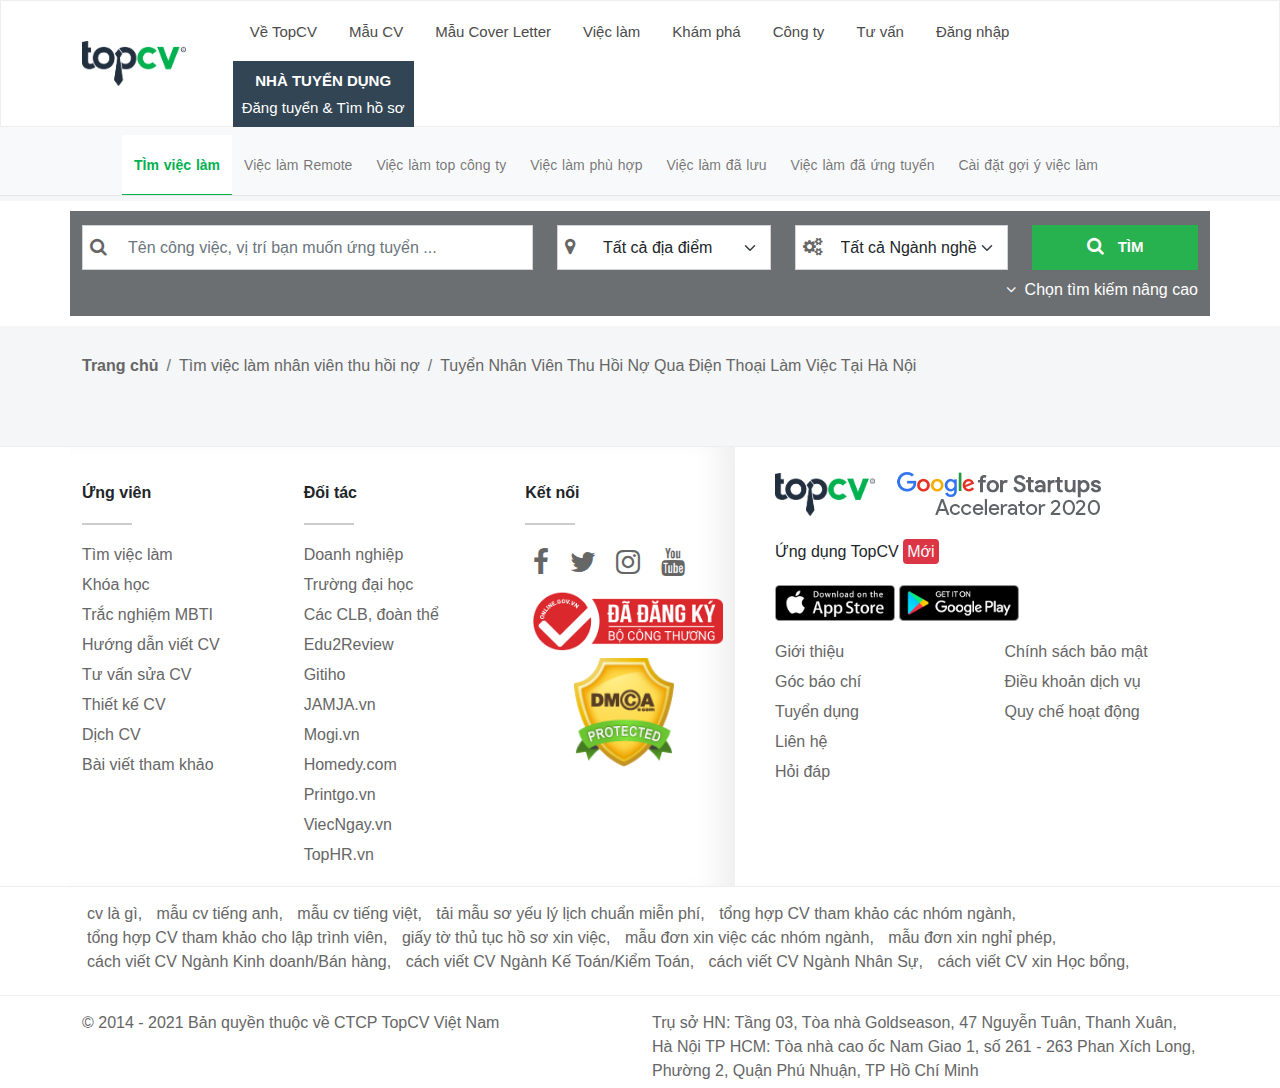
<file: job-detail.html>
<!DOCTYPE html>
<html lang="en">

<head>
    <meta charset="UTF-8">
    <meta name="viewport" content="width=device-width, initial-scale=1.0">
    <meta http-equiv="X-UA-Compatible" content="ie=edge">
    <title>Tuyển Nhân Viên Thu Hồi Nợ Qua Điện Thoại Làm Việc Tại Hà Nội làm việc tại Công ty Tài chính TNHH MB SHINSEI (Mcredit)</title>
    <link rel="stylesheet" href="./assets/bootstrap/css/bootstrap.min.css">
    <link rel="stylesheet" href="./assets/css/custom.css">
    <link rel="stylesheet" href="https://cdnjs.cloudflare.com/ajax/libs/font-awesome/4.7.0/css/font-awesome.min.css">
    <link rel="stylesheet" href="./assets/bootstrap/css/bootstrap-select.min.css">
    <link rel="stylesheet" href="./assets/css/style.css">
    <link rel="stylesheet" href="./assets/css/search.css">
</head>

<body>
    <!-- Header -->
    <header>
        <nav class="navbar navbar-expand-lg navbar-light   pt-0 pb-0 justify-content-center">
            <div class="container">
                <a class="navbar-brand me-5" href="#"><img src="./assets/images/logo/vpn-t-logo.jpeg" width="120" class="img-fluid" alt=""></a>
                <button class="navbar-toggler" type="button" data-bs-toggle="collapse" data-bs-target="#navbarSupportedContent" aria-controls="navbarSupportedContent" aria-expanded="false" aria-label="Toggle navigation">
                        <span class="navbar-toggler-icon"></span>
                      </button>
                <div class="navbar-collapse collapse mr-3" id="navbarSupportedContent">
                    <ul class="nav navbar-nav navbar-right">
                        <li class="nav-item px-2 ">
                            <a class="nav-link active" aria-current="page" href="#">Về TopCV</a>
                        </li>
                        <li class="nav-item px-2">
                            <a class="nav-link " aria-current="page" href="#">Mẫu CV</a>
                        </li>
                        <li class="nav-item px-2">
                            <a class="nav-link " aria-current="page" href="#">Mẫu Cover Letter</a>
                        </li>
                        <li class="nav-item px-2">
                            <a class="nav-link " aria-current="page" href="#">Việc làm</a>
                        </li>
                        <li class="nav-item px-2">
                            <a class="nav-link " aria-current="page" href="#">Khám phá</a>
                        </li>
                        <li class="nav-item px-2">
                            <a class="nav-link " aria-current="page" href="#">Công ty</a>
                        </li>
                        <li class="nav-item px-2">
                            <a class="nav-link " aria-current="page" href="#">Tư vấn</a>
                        </li>
                        <li class="nav-item px-2">
                            <a class="nav-link " aria-current="page" href="#">Đăng nhập</a>
                        </li>
                        <li class="nav-item px-2 btn-suport-2">
                            <a href="#" class="text-center" target="_blank">
                                <p class="fw-bold">NHÀ TUYỂN DỤNG</p>
                                <p class="fw-normal">Đăng tuyển &amp; Tìm hồ sơ</p>
                            </a>
                        </li>
                    </ul>

                </div>
            </div>
        </nav>
    </header>
    <!-- End Header -->
    <!-- Sub Header -->
    <section class="sub-menu">
        <nav class="navbar navbar-expand-lg pb-0 navbar-light bg-light">
            <div class="container">
                <a class="navbar-brand"></a>
                <button class="navbar-toggler" type="button" data-bs-toggle="collapse" data-bs-target="#navbarNavAltMarkup" aria-controls="navbarNavAltMarkup" aria-expanded="false" aria-label="Toggle navigation">
                <span class="navbar-toggler-icon"></span>
              </button>
                <div class="collapse navbar-collapse" id="navbarNavAltMarkup">
                    <div class="navbar-nav">
                        <a class="nav-link active" aria-current="page" href="#">TÌm việc làm</a>
                        <a class="nav-link" href="#">Việc làm Remote</a>
                        <a class="nav-link" href="#">Việc làm top công ty</a>
                        <a class="nav-link" href="#">Việc làm phù hợp</a>
                        <a class="nav-link " href="#">Việc làm đã lưu</a>
                        <a class="nav-link" href="#">Việc làm đã ứng tuyển</a>
                        <a class="nav-link" href="#">Cài đặt gợi ý việc làm</a>
                    </div>
                </div>
            </div>
        </nav>
    </section>
    <!-- End Sub Header -->
    <section class="main-content">
        <!-- Search Job-->
        <section class="search-job" style="background-color: #fff;">
            <div class="container" style="background-color: #6c6f72;">
                <div class="bg-box-search">
                    <form action="" method="GET" class="form-search">

                        <div class="row py-1">
                            <div class="col-md-10">
                                <div class="row">
                                    <div class="form-group col-sm-6 col-12 position-relative">
                                        <span class="icon-input"><i class="fa fa-search"></i></span>
                                        <input type="text" class="form-control input-custom" value="" placeholder="Tên công việc, vị trí bạn muốn ứng tuyển ...">
                                    </div>
                                    <div class="form-group col-sm-3 col-12 position-relative ">
                                        <span class="icon-input"><i class="fa fa-map-marker"></i></span>
                                        <select class="form-select input-custom " aria-label="Default select example">
                                            <option selected>Tất cả địa điểm</option>
                                            <option value="1">Bình Dương</option>
                                            <option value="2">Bắc Ninh</option>
                                            <option value="3">Đồng Nai</option>
                                            <option value="3">Hưng Yên</option>
                                         
                                          </select>

                                    </div>
                                    <div class="form-group col-sm-3 col-12 position-relative ">
                                        <span class="icon-input"><i class="fa fa-cogs"></i></span>
                                        <select class="form-select input-custom " aria-label="Default select example">
                                            <option selected>Tất cả Ngành nghề</option>
                                            <option value="1">Bình Dương</option>
                                            <option value="2">Bắc Ninh</option>
                                            <option value="3">Đồng Nai</option>
                                            <option value="3">Hưng Yên</option>
                                         
                                          </select>
                                    </div>
                                </div>

                            </div>
                            <div class="col-md-2  form-group">

                                <button type="submit" class=" btn btn-search-job col-sm-12 col-12">
                                  <i class="fa fa-search"></i>
                                  TÌM
                                </button>
                            </div>
                        </div>
                        <div class="row py-1">
                            <div class=" col-md-8 ">

                            </div>
                            <div class="col-md-4 ">
                                <div class="d-flex justify-content-end">
                                    <span id="btn-hidden-advanced-search" style="display: none; color: #fff;">
                                        <i class="fa fa-angle-up"></i>
                                        &nbsp;Ẩn tìm kiếm nâng cao
                                        </span>
                                    <span id="btn-show-advanced-search" style="display: inline;color: #fff;">
                                            <i class="fa fa-angle-down"></i>
                                            &nbsp;Chọn tìm kiếm nâng cao
                                            </span>
                                </div>

                            </div>
                        </div>
                        <div id="advance-option" class="row py-1" style="display: none;">


                            <div class="row pe-0">

                                <div class="form-group col-sm-3 col-12 position-relative ">
                                    <span class="icon-input "><i class="fa fa-money "></i></span>
                                    <select class="form-select input-custom " aria-label="Default select example ">
                                            <option selected>Tất cả mức lương</option>
                                            <option value="1 ">Dưới 3 triệu </option>
                                            <option value="2 ">3 - 5 triệu</option>
                                            <option value="3 ">5 -7 triệu</option>
                                            <option value="3 ">Trên 10 triệu</option>
                                         
                                          </select>

                                </div>
                                <div class="form-group col-sm-3 col-12 position-relative ">
                                    <span class="icon-input "><i class="fa fa-briefcase "></i></span>
                                    <select class="form-select input-custom " aria-label="Default select example ">
                                            <option selected>Tất cả kinh nghiệm</option>
                                            <option value="1 ">Chưa có kinh nghiệm</option>
                                            <option value="2 ">Dưới 1 năm</option>
                                            <option value="3 ">1 năm</option>
                                            <option value="3 ">Trên 2 năm</option>
                                         
                                          </select>

                                </div>
                                <div class="form-group col-sm-3 col-12 position-relative ">
                                    <span class="icon-input "><i class="fa fa-clock-o "></i></span>
                                    <select class="form-select input-custom " aria-label="Default select example ">
                                            <option selected>Tất cả loại hình</option>
                                            <option value="1 ">Toàn thời gian</option>
                                            <option value="2 ">Bán thời gian</option>
                                            <option value="3 ">Thực tập</option>
                                            <option value="3 ">Remote - Làm việc từ xa </option>
                                         
                                          </select>

                                </div>
                                <div class="form-group col-sm-3 col-12 position-relative ">
                                    <span class="icon-input "><i class="fa fa-building-o "></i></span>
                                    <select class="form-select input-custom " aria-label="Default select example ">
                                            <option selected>Tất cả lĩnh vực công ty</option>
                                            <option value="1 ">Agency</option>
                                            <option value="2 ">Bán lẻ - Hàng tiêu dùng</option>
                                            <option value="3 ">Bảo hiểm</option>
                                            <option value="3 ">Bảo trì / Sửa chữa</option>
                                         
                                          </select>
                                </div>
                            </div>


                        </div>
                    </form>
                </div>
            </div>
        </section>
        <!-- End Search Job -->
        <!-- Search Result -->
        <section class=" mt-2 mb-5">
            <div class="container">
                <ul class="breadcrumb breadcrumb-custom">
                    <li class="breadcrumb-item"><a class="fw-bold" href="./jobs.html">Trang chủ</a></li>
                    <li class="breadcrumb-item"><a href="#">Tìm việc làm nhân viên thu hồi nợ</a></li>
                    <li class="breadcrumb-item"><a href="#">Tuyển Nhân Viên Thu Hồi Nợ Qua Điện Thoại Làm Việc Tại Hà Nội</a></li>
                </ul>

            </div>

        </section>
        <!-- End Search Result -->

    </section>
    <!-- Footer -->
    <footer>

        <div class="container ">
            <section class="main-footer ">
                <div class="row ">
                    <div class="col-sm-7 float-end box-left ">
                        <div class="row ">
                            <div class="col-md-4 col-sm-6 col-6 pt-4 ">
                                <div class="title ">Ứng viên</div>
                                <ul>
                                    <li>
                                        <a href="# ">Tìm việc làm</a>
                                    </li>
                                    <li>
                                        <a href="# ">Khóa học</a>
                                    </li>
                                    <li>
                                        <a href="# ">Trắc nghiệm MBTI</a>
                                    </li>
                                    <li>
                                        <a href="# ">Hướng dẫn viết CV</a>
                                    </li>
                                    <li>
                                        <a href="# ">Tư vấn sửa CV</a>
                                    </li>
                                    <li>
                                        <a href="# ">Thiết kế CV</a>
                                    </li>
                                    <li>
                                        <a href="# ">Dịch CV</a>
                                    </li>
                                    <li>
                                        <a href="# ">Bài viết tham khảo</a>
                                    </li>
                                </ul>
                            </div>
                            <div class="col-md-4 col-sm-6 col-6 pt-4 ">
                                <div class="title ">Đối tác</div>
                                <ul>
                                    <li>
                                        <a href="# ">Doanh nghiệp</a>
                                    </li>
                                    <li>
                                        <a href="# ">Trường đại học</a>
                                    </li>
                                    <li>
                                        <a href="# ">Các CLB, đoàn thể</a>
                                    </li>
                                    <li>
                                        <a href="# ">Edu2Review</a>
                                    </li>
                                    <li>
                                        <a href="# ">Gitiho</a>
                                    </li>
                                    <li>
                                        <a href="# ">JAMJA.vn</a>
                                    </li>
                                    <li>
                                        <a href="# ">Mogi.vn</a>
                                    </li>
                                    <li>
                                        <a href="# ">Homedy.com</a>
                                    </li>
                                    <li>
                                        <a href="# ">Printgo.vn</a>
                                    </li>
                                    <li>
                                        <a href="# ">ViecNgay.vn</a>
                                    </li>
                                    <li>
                                        <a href="# ">TopHR.vn</a>
                                    </li>
                                </ul>
                            </div>
                            <div class="col-md-4 col-sm-6 col-6 pt-4 ">
                                <div class="title ">Kết nối</div>
                                <ul>
                                    <li>
                                        <a href="# "><span class="fa fa-facebook fs-3 p-2 "></span></a>
                                        <a href="# "><span class="fa fa-twitter fs-3 p-2 "></span></a>
                                        <a href="# "><span class="fa fa-instagram fs-3 p-2 "></span></a>
                                        <a href="# "><span class="fa fa-youtube fs-3 p-2 "></span></a>
                                    </li>
                                    <li class="text-center ">
                                        <img src="./assets/images/license/bct.webp " alt="bct " width="200px " class="img-fluid ">
                                    </li>
                                    <li class="text-center ">
                                        <img src="./assets/images/license/_dmca_premi_badge_2.png " alt="bct " width="100px " class="img-fluid ">
                                    </li>

                                </ul>
                            </div>

                        </div>
                    </div>
                    <div class="col-sm-5 float-start box-right ">
                        <div class="row pt-4 ">
                            <div class="col-12 mb-3 ">
                                <a href=" "><img src="./assets/images/logo/vpn-t-logo.jpeg " alt="bct " width="100px " class="img-fluid " style="display: inline-block; "></a>
                                <a href=" "><img src="./assets/images/license/logo-google-for-startup.webp " alt="logo-google-for-startup " class="img-fluid ms-3 "></a>
                                <h5 class="fs-6 my-4 ">Ứng dụng TopCV <span class="text-light bg-danger p-1 rounded ">Mới</span></h5>
                                <a href=" "><img src="./assets/images/icon/app-store.webp " width="120px " class="img-fluid " style="display: inline-block; "></a>
                                <a href=" "><img src="./assets/images/icon/google-play.webp " width="120px " class="img-fluid "></a>
                            </div>
                            <div class="col-6 ">
                                <ul>
                                    <li>
                                        <a href="# ">Giới thiệu</a>
                                    </li>
                                    <li>
                                        <a href="# ">Góc báo chí</a>
                                    </li>
                                    <li>
                                        <a href="# ">Tuyển dụng</a>
                                    </li>
                                    <li>
                                        <a href="# ">Liên hệ</a>
                                    </li>
                                    <li>
                                        <a href="# ">Hỏi đáp</a>
                                    </li>

                                </ul>
                            </div>
                            <div class="col-6 ">
                                <ul>
                                    <li>
                                        <a href="# ">Chính sách bảo mật</a>
                                    </li>
                                    <li>
                                        <a href="# ">Điều khoản dịch vụ</a>
                                    </li>
                                    <li>
                                        <a href="# ">Quy chế hoạt động</a>
                                    </li>

                                </ul>
                            </div>
                        </div>
                    </div>
                </div>
            </section>

        </div>
        <section class="footer-bottom ">
            <div class="container ">
                <ul class="footer-content ">
                    <li>
                        <a href="# ">cv là gì,</a>
                    </li>
                    <li>
                        <a href="# ">mẫu cv tiếng anh,</a>
                    </li>
                    <li>
                        <a href="# ">mẫu cv tiếng việt,</a>
                    </li>
                    <li>
                        <a href="# ">tải mẫu sơ yếu lý lịch chuẩn miễn phí,</a>
                    </li>
                    <li>
                        <a href="# ">tổng hợp CV tham khảo các nhóm ngành,</a>
                    </li>
                    <li>
                        <a href="# ">tổng hợp CV tham khảo cho lập trình viên,</a>
                    </li>
                    <li>
                        <a href="# ">giấy tờ thủ tục hồ sơ xin việc,</a>
                    </li>
                    <li>
                        <a href="# ">mẫu đơn xin việc các nhóm ngành,</a>
                    </li>
                    <li>
                        <a href="# ">mẫu đơn xin nghỉ phép,</a>
                    </li>
                    <li>
                        <a href="# ">cách viết CV Ngành Kinh doanh/Bán hàng,</a>
                    </li>
                    <li>
                        <a href="# ">cách viết CV Ngành Kế Toán/Kiểm Toán,</a>
                    </li>
                    <li>
                        <a href="# ">cách viết CV Ngành Nhân Sự,</a>
                    </li>
                    <li>
                        <a href="# ">cách viết CV xin Học bổng,</a>
                    </li>

                </ul>
            </div>
        </section>
        <section class="footer-bottom ">
            <div class="container ">
                <div class="row ">
                    <div class="col-md-6 ">
                        <span>
    © 2014 - 2021 Bản quyền thuộc về CTCP TopCV Việt Nam
                        </span></div>
                    <div class="col-md-6 "><span>Trụ sở HN: Tầng 03, Tòa nhà Goldseason, 47 Nguyễn Tuân, Thanh Xuân, Hà Nội
                            TP HCM: Tòa nhà cao ốc Nam Giao 1, số 261 - 263 Phan Xích Long, Phường 2, Quận Phú Nhuận, TP Hồ Chí Minh</span></div>
                </div>
            </div>
        </section>
    </footer>
    <!-- End Footer -->
</body>
<script src="./assets/js/jquery.min.js "></script>
<script src="./assets/bootstrap/js/bootstrap.bundle.min.js "></script>
<script src="./assets/bootstrap/js/popper.js "></script>
<script src="./assets/bootstrap/js/bootstrap.min.js "></script>
<script>
    var btnShow = document.getElementById('btn-show-advanced-search');
    var btnHide = document.getElementById('btn-hidden-advanced-search');
    var contentSearchAdvance = document.getElementById('advance-option');
    btnShow.onclick = () => {
        btnShow.style.display = 'none';
        btnHide.style.display = 'inline';
        contentSearchAdvance.style.display = 'block';
    }
    btnHide.onclick = () => {
        btnShow.style.display = 'inline';
        btnHide.style.display = 'none';
        contentSearchAdvance.style.display = 'none';
    }
</script>

</html>
</file>
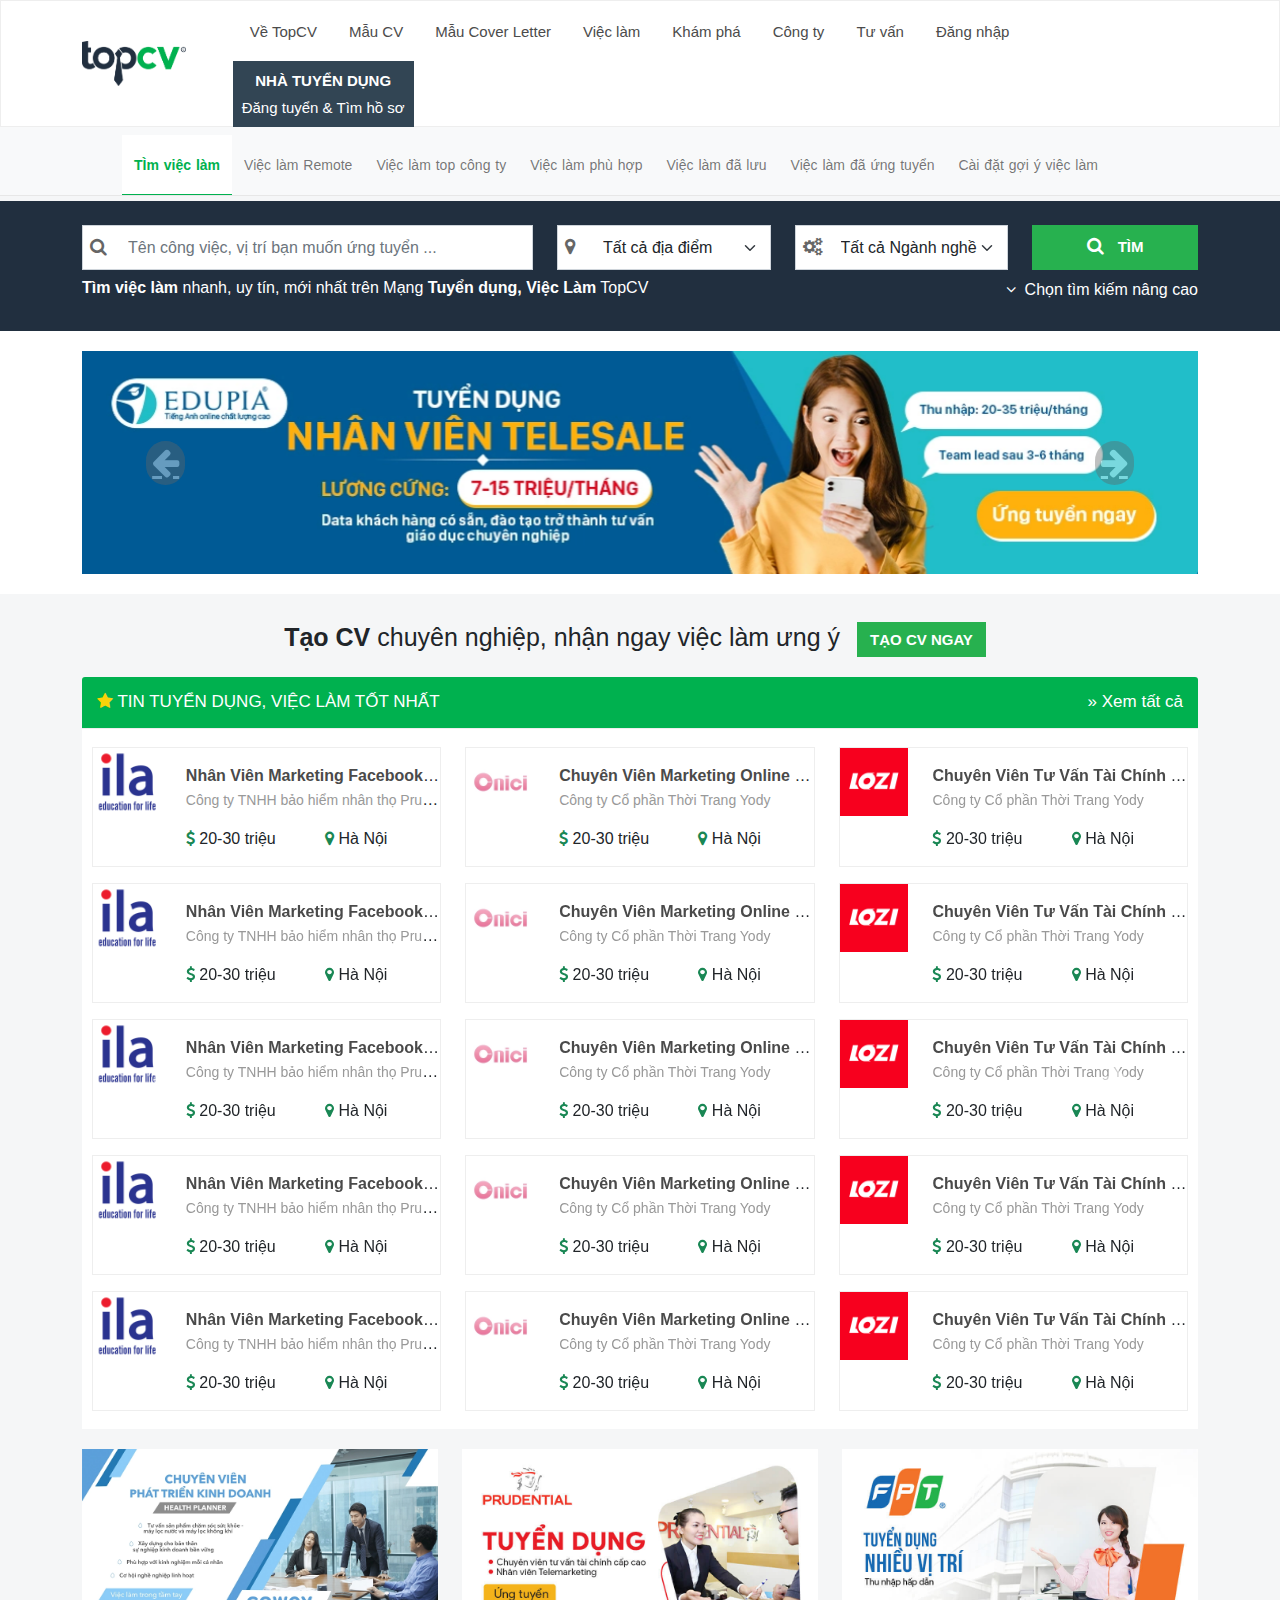
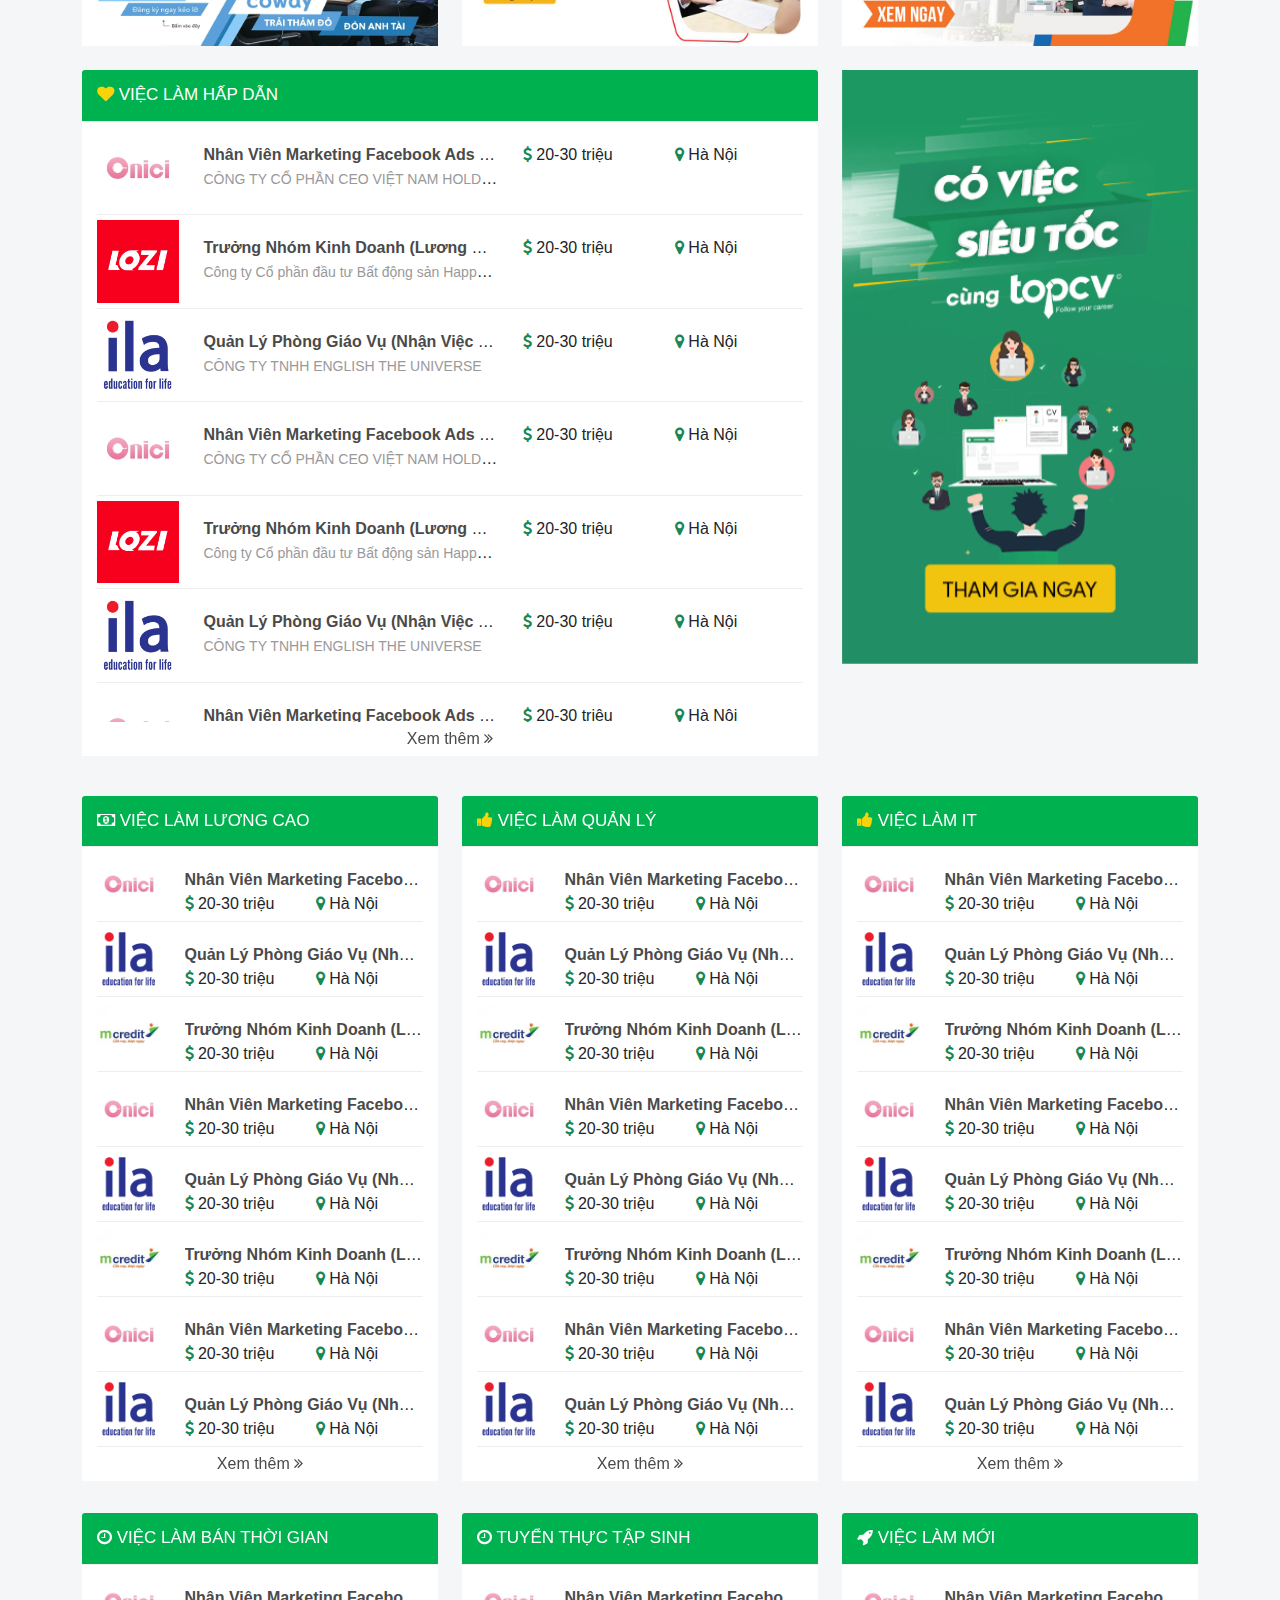
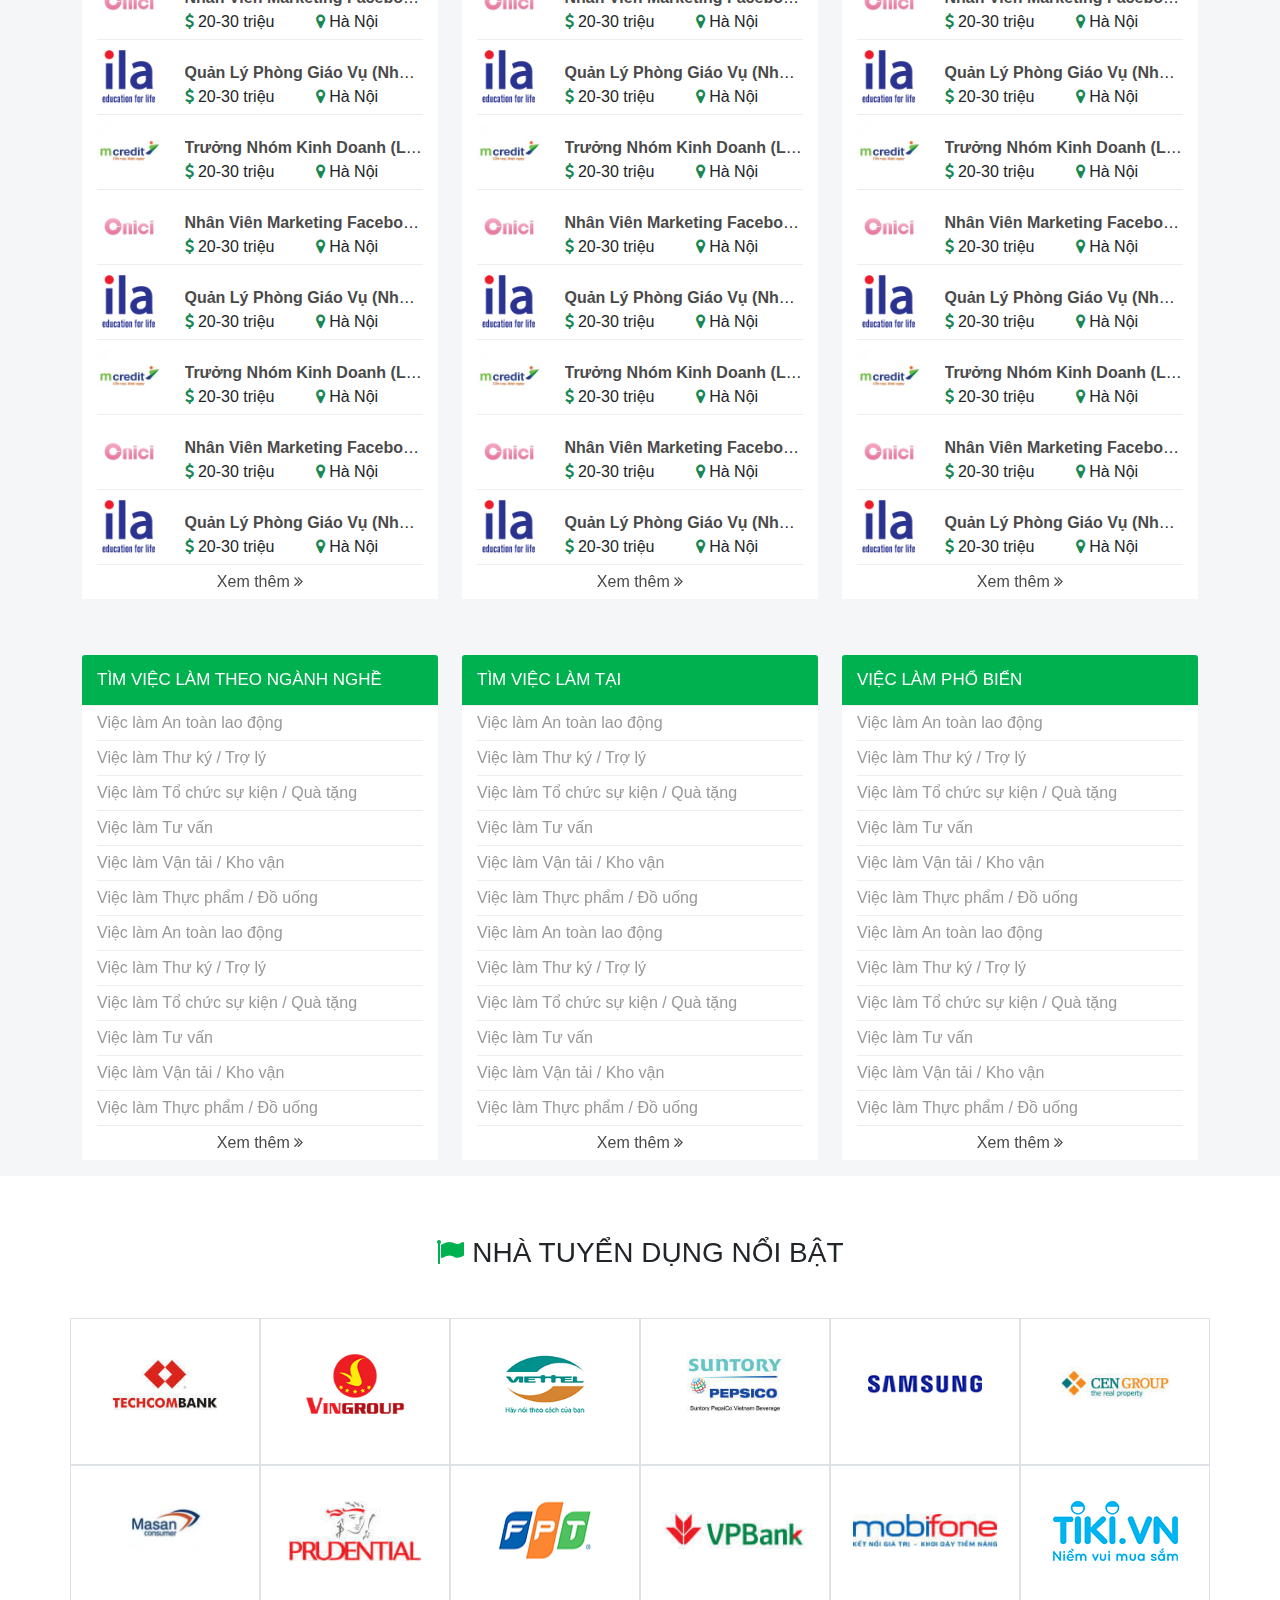
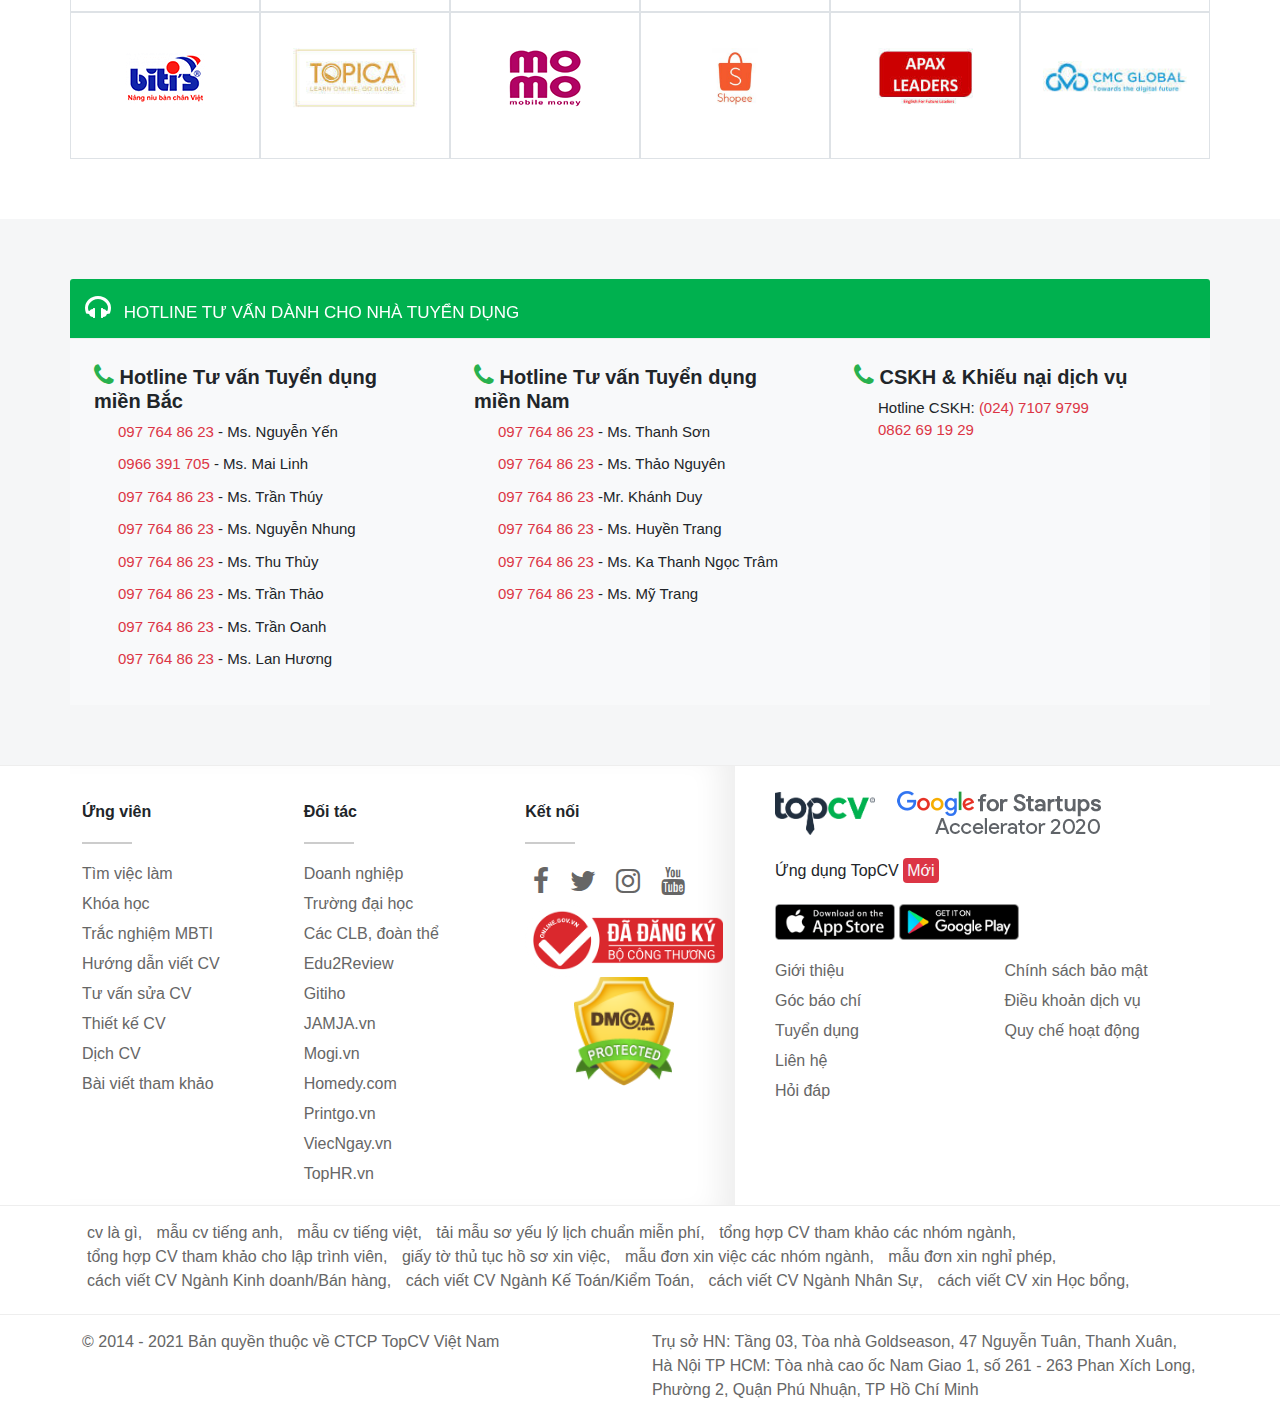
<file: jobs.html>
<!DOCTYPE html>
<html lang="en">

<head>
    <meta charset="UTF-8">
    <meta name="viewport" content="width=device-width, initial-scale=1.0">
    <meta http-equiv="X-UA-Compatible" content="ie=edge">
    <title>Tuyển dụng, tìm việc làm 24h, tìm việc nhanh, hiệu quả cùng TopCV</title>
    <link rel="stylesheet" href="./assets/bootstrap/css/bootstrap.min.css">
    <link rel="stylesheet" href="./assets/css/custom.css">
    <link rel="stylesheet" href="https://cdnjs.cloudflare.com/ajax/libs/font-awesome/4.7.0/css/font-awesome.min.css">
    <link rel="stylesheet" href="./assets/bootstrap/css/bootstrap-select.min.css">
    <link rel="stylesheet" href="./assets/css/style.css">
</head>

<body>
    <!-- Header -->
    <header>
        <nav class="navbar navbar-expand-lg navbar-light   pt-0 pb-0 justify-content-center">
            <div class="container">
                <a class="navbar-brand me-5" href="#"><img src="./assets/images/logo/vpn-t-logo.jpeg" width="120" class="img-fluid" alt=""></a>
                <button class="navbar-toggler" type="button" data-bs-toggle="collapse" data-bs-target="#navbarSupportedContent" aria-controls="navbarSupportedContent" aria-expanded="false" aria-label="Toggle navigation">
                        <span class="navbar-toggler-icon"></span>
                      </button>
                <div class="navbar-collapse collapse mr-3" id="navbarSupportedContent">
                    <ul class="nav navbar-nav navbar-right">
                        <li class="nav-item px-2 ">
                            <a class="nav-link active" aria-current="page" href="#">Về TopCV</a>
                        </li>
                        <li class="nav-item px-2">
                            <a class="nav-link " aria-current="page" href="#">Mẫu CV</a>
                        </li>
                        <li class="nav-item px-2">
                            <a class="nav-link " aria-current="page" href="#">Mẫu Cover Letter</a>
                        </li>
                        <li class="nav-item px-2">
                            <a class="nav-link " aria-current="page" href="#">Việc làm</a>
                        </li>
                        <li class="nav-item px-2">
                            <a class="nav-link " aria-current="page" href="#">Khám phá</a>
                        </li>
                        <li class="nav-item px-2">
                            <a class="nav-link " aria-current="page" href="#">Công ty</a>
                        </li>
                        <li class="nav-item px-2">
                            <a class="nav-link " aria-current="page" href="#">Tư vấn</a>
                        </li>
                        <li class="nav-item px-2">
                            <a class="nav-link " aria-current="page" href="#">Đăng nhập</a>
                        </li>
                        <li class="nav-item px-2 btn-suport-2">
                            <a href="#" class="text-center" target="_blank">
                                <p class="fw-bold">NHÀ TUYỂN DỤNG</p>
                                <p class="fw-normal">Đăng tuyển &amp; Tìm hồ sơ</p>
                            </a>
                        </li>
                    </ul>

                </div>
            </div>
        </nav>
    </header>
    <!-- End Header -->
    <!-- Sub Header -->
    <section class="sub-menu">
        <nav class="navbar navbar-expand-lg pb-0 navbar-light bg-light">
            <div class="container">
                <a class="navbar-brand"></a>
                <button class="navbar-toggler" type="button" data-bs-toggle="collapse" data-bs-target="#navbarNavAltMarkup" aria-controls="navbarNavAltMarkup" aria-expanded="false" aria-label="Toggle navigation">
                <span class="navbar-toggler-icon"></span>
              </button>
                <div class="collapse navbar-collapse" id="navbarNavAltMarkup">
                    <div class="navbar-nav">
                        <a class="nav-link active" aria-current="page" href="#">TÌm việc làm</a>
                        <a class="nav-link" href="#">Việc làm Remote</a>
                        <a class="nav-link" href="#">Việc làm top công ty</a>
                        <a class="nav-link" href="#">Việc làm phù hợp</a>
                        <a class="nav-link " href="#">Việc làm đã lưu</a>
                        <a class="nav-link" href="#">Việc làm đã ứng tuyển</a>
                        <a class="nav-link" href="#">Cài đặt gợi ý việc làm</a>
                    </div>
                </div>
            </div>
        </nav>
    </section>
    <!-- End Sub Header -->
    <!-- Main Content -->
    <section class="main-content">
        <!-- Search Job-->
        <section class="search-job">
            <div class="container">
                <div class="bg-box-search">
                    <form action="" method="GET" class="form-search">

                        <div class="row py-1">
                            <div class="col-md-10">
                                <div class="row">
                                    <div class="form-group col-sm-6 col-12 position-relative">
                                        <span class="icon-input"><i class="fa fa-search"></i></span>
                                        <input type="text" class="form-control input-custom" value="" placeholder="Tên công việc, vị trí bạn muốn ứng tuyển ...">
                                    </div>
                                    <div class="form-group col-sm-3 col-12 position-relative ">
                                        <span class="icon-input"><i class="fa fa-map-marker"></i></span>
                                        <select class="form-select input-custom " aria-label="Default select example">
                                            <option selected>Tất cả địa điểm</option>
                                            <option value="1">Bình Dương</option>
                                            <option value="2">Bắc Ninh</option>
                                            <option value="3">Đồng Nai</option>
                                            <option value="3">Hưng Yên</option>
                                         
                                          </select>

                                    </div>
                                    <div class="form-group col-sm-3 col-12 position-relative ">
                                        <span class="icon-input"><i class="fa fa-cogs"></i></span>
                                        <select class="form-select input-custom " aria-label="Default select example">
                                            <option selected>Tất cả Ngành nghề</option>
                                            <option value="1">Bình Dương</option>
                                            <option value="2">Bắc Ninh</option>
                                            <option value="3">Đồng Nai</option>
                                            <option value="3">Hưng Yên</option>
                                         
                                          </select>
                                    </div>
                                </div>

                            </div>
                            <div class="col-md-2  form-group">

                                <button type="submit" class=" btn btn-search-job col-sm-12 col-12">
                                  <i class="fa fa-search"></i>
                                  TÌM
                                </button>
                            </div>
                        </div>
                        <div class="row py-1">
                            <div class=" col-md-8 ">
                                <h1><strong>Tìm việc làm</strong> nhanh, uy tín, mới nhất trên Mạng <strong>Tuyển dụng, Việc Làm</strong> TopCV</h1>
                            </div>
                            <div class="col-md-4 ">
                                <div class="d-flex justify-content-end">
                                    <span id="btn-hidden-advanced-search" style="display: none; color: #fff;">
                                        <i class="fa fa-angle-up"></i>
                                        &nbsp;Ẩn tìm kiếm nâng cao
                                        </span>
                                    <span id="btn-show-advanced-search" style="display: inline;color: #fff;">
                                            <i class="fa fa-angle-down"></i>
                                            &nbsp;Chọn tìm kiếm nâng cao
                                            </span>
                                </div>

                            </div>
                        </div>
                        <div id="advance-option" class="row py-1" style="display: none;">


                            <div class="row pe-0">

                                <div class="form-group col-sm-3 col-12 position-relative ">
                                    <span class="icon-input "><i class="fa fa-money "></i></span>
                                    <select class="form-select input-custom " aria-label="Default select example ">
                                            <option selected>Tất cả mức lương</option>
                                            <option value="1 ">Dưới 3 triệu </option>
                                            <option value="2 ">3 - 5 triệu</option>
                                            <option value="3 ">5 -7 triệu</option>
                                            <option value="3 ">Trên 10 triệu</option>
                                         
                                          </select>

                                </div>
                                <div class="form-group col-sm-3 col-12 position-relative ">
                                    <span class="icon-input "><i class="fa fa-briefcase "></i></span>
                                    <select class="form-select input-custom " aria-label="Default select example ">
                                            <option selected>Tất cả kinh nghiệm</option>
                                            <option value="1 ">Chưa có kinh nghiệm</option>
                                            <option value="2 ">Dưới 1 năm</option>
                                            <option value="3 ">1 năm</option>
                                            <option value="3 ">Trên 2 năm</option>
                                         
                                          </select>

                                </div>
                                <div class="form-group col-sm-3 col-12 position-relative ">
                                    <span class="icon-input "><i class="fa fa-clock-o "></i></span>
                                    <select class="form-select input-custom " aria-label="Default select example ">
                                            <option selected>Tất cả loại hình</option>
                                            <option value="1 ">Toàn thời gian</option>
                                            <option value="2 ">Bán thời gian</option>
                                            <option value="3 ">Thực tập</option>
                                            <option value="3 ">Remote - Làm việc từ xa </option>
                                         
                                          </select>

                                </div>
                                <div class="form-group col-sm-3 col-12 position-relative ">
                                    <span class="icon-input "><i class="fa fa-building-o "></i></span>
                                    <select class="form-select input-custom " aria-label="Default select example ">
                                            <option selected>Tất cả lĩnh vực công ty</option>
                                            <option value="1 ">Agency</option>
                                            <option value="2 ">Bán lẻ - Hàng tiêu dùng</option>
                                            <option value="3 ">Bảo hiểm</option>
                                            <option value="3 ">Bảo trì / Sửa chữa</option>
                                         
                                          </select>
                                </div>
                            </div>


                        </div>
                    </form>
                </div>
            </div>
        </section>
        <!-- End Search Job -->
        <!--  Main  Banner Slider-->
        <section class="main-banner">
            <div class="container">
                <div id="carouselExampleControls" class="carousel slide " data-bs-ride="carousel">
                    <div class="carousel-inner">
                        <div class="carousel-item active">
                            <img src="./assets/images/banner/telesale.webp" class="d-block w-100" style="max-height:250px ;" alt="...">
                        </div>
                        <div class="carousel-item">
                            <img src="./assets/images/banner/bibabo-tuyen-dung-cac-vi-tri.webp" class="d-block w-100" style="max-height:250px ;" alt="...">
                        </div>
                        <div class="carousel-item">
                            <img src="./assets/images/banner/MSB Top.webp" class="d-block w-100" style="max-height:250px ;" alt="...">
                        </div>
                    </div>
                    <a class="carousel-control-prev" href="#carouselExampleControls" role="button" data-bs-slide="prev">
                        <span class="fa fa-arrow-left fs-2 text-decoration-none custom-arrow-left " aria-hidden="true"></span>
                        <span class="visually-hidden">Previous</span>
                    </a>
                    <a class="carousel-control-next " href="#carouselExampleControls" role="button" data-bs-slide="next">
                        <span class="fa fa-arrow-right fs-2 text-decoration-none custom-arrow-right " aria-hidden="true"></span>
                        <span class="visually-hidden">Next</span>
                    </a>
                </div>
            </div>
        </section>
        <!-- End Main Banner  Slider-->
        <section class="box-job-ceate text-center">
            <span><b class="">Tạo CV</b> chuyên nghiệp, nhận ngay việc làm ưng ý</h3>
            <span><a target="_blank" href="" class="btn btn-search-job-2 ">TẠO CV NGAY</a></span>
        </section>
        <!-- List Jobs -->
        <section class="list-jobs">
            <div class="container">
                <div class="header-title">
                    <h2 class="text-ellipsis">
                        <i style="color: #f8d309;" class="fa fa-star"></i> TIN TUYỂN DỤNG, VIỆC LÀM TỐT NHẤT
                        <span class="float-md-end "><a href="#" class="text-decoration-none  text-white">» Xem tất cả</a></span>
                    </h2>
                </div>

                <div id="carouselExampleCaptions" class="carousel slide list-job-content" data-bs-ride="carousel">

                    <div class="carousel-inner">
                        <div class="carousel-item active">
                            <div class="row">
                                <div class="col-md-4 col-sm-6 py-2">
                                    <div class="list-job-box">
                                        <div class="row">
                                            <div class="col-md-3">
                                                <a href="">
                                                    <div class="company-logo">
                                                        <img src="./assets/images/company/company4.webp" alt="" width="100%" class="img-fluid">
                                                    </div>
                                                </a>
                                            </div>
                                            <div class="col-md-9 pt-3">
                                                <div class="title text-ellipsis">
                                                    <a href="#" target="_blank">
                                                        <span title="Nhân Viên Marketing Facebook Ads (Hà Nội - Hồ Chí Minh)"><strong class="fw-bold">
                                                    Nhân Viên Marketing Facebook Ads (Hà Nội - Hồ Chí Minh)</strong></span>
                                                    </a>
                                                </div>
                                                <div class="company text-ellipsis">
                                                    <a href="">
                                                        <span title="CÔNG TY CỔ PHẦN CEO VIỆT NAM HOLDING">
                                                        Công ty TNHH bảo hiểm nhân thọ Prudential `Việt Nam</span>
                                                    </a>
                                                </div>
                                                <div class="job-info text-ellipsis">
                                                    <div class="row">
                                                        <div class="col-6">
                                                            <span title="20-30 triệu"> <i class="fa fa-usd text-success"></i></span> 20-30 triệu
                                                        </div>
                                                        <div class="col-6">
                                                            <span title="Hà Nội"> <i class="fa fa-map-marker text-success"></i></span> Hà Nội
                                                        </div>
                                                    </div>
                                                </div>
                                            </div>
                                        </div>
                                    </div>

                                </div>
                                <div class="col-md-4 col-sm-6 py-2">
                                    <div class="list-job-box">
                                        <div class="row">
                                            <div class="col-md-3">
                                                <a href="">
                                                    <div class="company-logo">
                                                        <img src="./assets/images/company/company3.webp" alt="" width="100%" class="img-fluid">
                                                    </div>
                                                </a>
                                            </div>
                                            <div class="col-md-9 pt-3">
                                                <div class="title text-ellipsis">
                                                    <a href="#" target="_blank">
                                                        <span title="Nhân Viên Marketing Facebook Ads (Hà Nội - Hồ Chí Minh)"><strong class="fw-bold">
                                                   
Chuyên Viên Marketing Online (Thu Nhập Năm: 200 – 300 Triệu)</strong></span>
                                                    </a>
                                                </div>
                                                <div class="company text-ellipsis">
                                                    <a href="">
                                                        <span title="CÔNG TY CỔ PHẦN CEO VIỆT NAM HOLDING">
                                                        Công ty Cổ phần Thời Trang Yody</span>
                                                    </a>
                                                </div>
                                                <div class="job-info text-ellipsis">
                                                    <div class="row">
                                                        <div class="col-6">
                                                            <span title="20-30 triệu"> <i class="fa fa-usd text-success"></i></span> 20-30 triệu
                                                        </div>
                                                        <div class="col-6">
                                                            <span title="Hà Nội"> <i class="fa fa-map-marker text-success"></i></span> Hà Nội
                                                        </div>
                                                    </div>
                                                </div>
                                            </div>
                                        </div>
                                    </div>

                                </div>
                                <div class="col-md-4 col-sm-6 py-2">
                                    <div class="list-job-box">
                                        <div class="row">
                                            <div class="col-md-3">
                                                <a href="">
                                                    <div class="company-logo">
                                                        <img src="./assets/images/company/company2.webp" alt="" width="100%" class="img-fluid">
                                                    </div>
                                                </a>
                                            </div>
                                            <div class="col-md-9 pt-3">
                                                <div class="title text-ellipsis">
                                                    <a href="#" target="_blank">
                                                        <span title="Nhân Viên Marketing Facebook Ads (Hà Nội - Hồ Chí Minh)"><strong class="fw-bold">
                                                   

                                                        Chuyên Viên Tư Vấn Tài Chính Cá Nhân - Tại Đà Nẵng</strong></span>
                                                    </a>
                                                </div>
                                                <div class="company text-ellipsis">
                                                    <a href="">
                                                        <span title="CÔNG TY CỔ PHẦN CEO VIỆT NAM HOLDING">
                                                        Công ty Cổ phần Thời Trang Yody</span>
                                                    </a>
                                                </div>
                                                <div class="job-info text-ellipsis">
                                                    <div class="row">
                                                        <div class="col-6">
                                                            <span title="20-30 triệu"> <i class="fa fa-usd text-success"></i></span> 20-30 triệu
                                                        </div>
                                                        <div class="col-6">
                                                            <span title="Hà Nội"> <i class="fa fa-map-marker text-success"></i></span> Hà Nội
                                                        </div>
                                                    </div>
                                                </div>
                                            </div>
                                        </div>
                                    </div>

                                </div>
                                <div class="col-md-4 col-sm-6 py-2">
                                    <div class="list-job-box">
                                        <div class="row">
                                            <div class="col-md-3">
                                                <a href="">
                                                    <div class="company-logo">
                                                        <img src="./assets/images/company/company4.webp" alt="" width="100%" class="img-fluid">
                                                    </div>
                                                </a>
                                            </div>
                                            <div class="col-md-9 pt-3">
                                                <div class="title text-ellipsis">
                                                    <a href="#" target="_blank">
                                                        <span title="Nhân Viên Marketing Facebook Ads (Hà Nội - Hồ Chí Minh)"><strong class="fw-bold">
                                                    Nhân Viên Marketing Facebook Ads (Hà Nội - Hồ Chí Minh)</strong></span>
                                                    </a>
                                                </div>
                                                <div class="company text-ellipsis">
                                                    <a href="">
                                                        <span title="CÔNG TY CỔ PHẦN CEO VIỆT NAM HOLDING">
                                                        Công ty TNHH bảo hiểm nhân thọ Prudential `Việt Nam</span>
                                                    </a>
                                                </div>
                                                <div class="job-info text-ellipsis">
                                                    <div class="row">
                                                        <div class="col-6">
                                                            <span title="20-30 triệu"> <i class="fa fa-usd text-success"></i></span> 20-30 triệu
                                                        </div>
                                                        <div class="col-6">
                                                            <span title="Hà Nội"> <i class="fa fa-map-marker text-success"></i></span> Hà Nội
                                                        </div>
                                                    </div>
                                                </div>
                                            </div>
                                        </div>
                                    </div>

                                </div>
                                <div class="col-md-4 col-sm-6 py-2">
                                    <div class="list-job-box">
                                        <div class="row">
                                            <div class="col-md-3">
                                                <a href="">
                                                    <div class="company-logo">
                                                        <img src="./assets/images/company/company3.webp" alt="" width="100%" class="img-fluid">
                                                    </div>
                                                </a>
                                            </div>
                                            <div class="col-md-9 pt-3">
                                                <div class="title text-ellipsis">
                                                    <a href="#" target="_blank">
                                                        <span title="Nhân Viên Marketing Facebook Ads (Hà Nội - Hồ Chí Minh)"><strong class="fw-bold">
                                                   
Chuyên Viên Marketing Online (Thu Nhập Năm: 200 – 300 Triệu)</strong></span>
                                                    </a>
                                                </div>
                                                <div class="company text-ellipsis">
                                                    <a href="">
                                                        <span title="CÔNG TY CỔ PHẦN CEO VIỆT NAM HOLDING">
                                                        Công ty Cổ phần Thời Trang Yody</span>
                                                    </a>
                                                </div>
                                                <div class="job-info text-ellipsis">
                                                    <div class="row">
                                                        <div class="col-6">
                                                            <span title="20-30 triệu"> <i class="fa fa-usd text-success"></i></span> 20-30 triệu
                                                        </div>
                                                        <div class="col-6">
                                                            <span title="Hà Nội"> <i class="fa fa-map-marker text-success"></i></span> Hà Nội
                                                        </div>
                                                    </div>
                                                </div>
                                            </div>
                                        </div>
                                    </div>

                                </div>
                                <div class="col-md-4 col-sm-6 py-2">
                                    <div class="list-job-box">
                                        <div class="row">
                                            <div class="col-md-3">
                                                <a href="">
                                                    <div class="company-logo">
                                                        <img src="./assets/images/company/company2.webp" alt="" width="100%" class="img-fluid">
                                                    </div>
                                                </a>
                                            </div>
                                            <div class="col-md-9 pt-3">
                                                <div class="title text-ellipsis">
                                                    <a href="#" target="_blank">
                                                        <span title="Nhân Viên Marketing Facebook Ads (Hà Nội - Hồ Chí Minh)"><strong class="fw-bold">
                                                   

                                                        Chuyên Viên Tư Vấn Tài Chính Cá Nhân - Tại Đà Nẵng</strong></span>
                                                    </a>
                                                </div>
                                                <div class="company text-ellipsis">
                                                    <a href="">
                                                        <span title="CÔNG TY CỔ PHẦN CEO VIỆT NAM HOLDING">
                                                        Công ty Cổ phần Thời Trang Yody</span>
                                                    </a>
                                                </div>
                                                <div class="job-info text-ellipsis">
                                                    <div class="row">
                                                        <div class="col-6">
                                                            <span title="20-30 triệu"> <i class="fa fa-usd text-success"></i></span> 20-30 triệu
                                                        </div>
                                                        <div class="col-6">
                                                            <span title="Hà Nội"> <i class="fa fa-map-marker text-success"></i></span> Hà Nội
                                                        </div>
                                                    </div>
                                                </div>
                                            </div>
                                        </div>
                                    </div>

                                </div>
                                <div class="col-md-4 col-sm-6 py-2">
                                    <div class="list-job-box">
                                        <div class="row">
                                            <div class="col-md-3">
                                                <a href="">
                                                    <div class="company-logo">
                                                        <img src="./assets/images/company/company4.webp" alt="" width="100%" class="img-fluid">
                                                    </div>
                                                </a>
                                            </div>
                                            <div class="col-md-9 pt-3">
                                                <div class="title text-ellipsis">
                                                    <a href="#" target="_blank">
                                                        <span title="Nhân Viên Marketing Facebook Ads (Hà Nội - Hồ Chí Minh)"><strong class="fw-bold">
                                                    Nhân Viên Marketing Facebook Ads (Hà Nội - Hồ Chí Minh)</strong></span>
                                                    </a>
                                                </div>
                                                <div class="company text-ellipsis">
                                                    <a href="">
                                                        <span title="CÔNG TY CỔ PHẦN CEO VIỆT NAM HOLDING">
                                                        Công ty TNHH bảo hiểm nhân thọ Prudential `Việt Nam</span>
                                                    </a>
                                                </div>
                                                <div class="job-info text-ellipsis">
                                                    <div class="row">
                                                        <div class="col-6">
                                                            <span title="20-30 triệu"> <i class="fa fa-usd text-success"></i></span> 20-30 triệu
                                                        </div>
                                                        <div class="col-6">
                                                            <span title="Hà Nội"> <i class="fa fa-map-marker text-success"></i></span> Hà Nội
                                                        </div>
                                                    </div>
                                                </div>
                                            </div>
                                        </div>
                                    </div>

                                </div>
                                <div class="col-md-4 col-sm-6 py-2">
                                    <div class="list-job-box">
                                        <div class="row">
                                            <div class="col-md-3">
                                                <a href="">
                                                    <div class="company-logo">
                                                        <img src="./assets/images/company/company3.webp" alt="" width="100%" class="img-fluid">
                                                    </div>
                                                </a>
                                            </div>
                                            <div class="col-md-9 pt-3">
                                                <div class="title text-ellipsis">
                                                    <a href="#" target="_blank">
                                                        <span title="Nhân Viên Marketing Facebook Ads (Hà Nội - Hồ Chí Minh)"><strong class="fw-bold">
                                                   
Chuyên Viên Marketing Online (Thu Nhập Năm: 200 – 300 Triệu)</strong></span>
                                                    </a>
                                                </div>
                                                <div class="company text-ellipsis">
                                                    <a href="">
                                                        <span title="CÔNG TY CỔ PHẦN CEO VIỆT NAM HOLDING">
                                                        Công ty Cổ phần Thời Trang Yody</span>
                                                    </a>
                                                </div>
                                                <div class="job-info text-ellipsis">
                                                    <div class="row">
                                                        <div class="col-6">
                                                            <span title="20-30 triệu"> <i class="fa fa-usd text-success"></i></span> 20-30 triệu
                                                        </div>
                                                        <div class="col-6">
                                                            <span title="Hà Nội"> <i class="fa fa-map-marker text-success"></i></span> Hà Nội
                                                        </div>
                                                    </div>
                                                </div>
                                            </div>
                                        </div>
                                    </div>

                                </div>
                                <div class="col-md-4 col-sm-6 py-2">
                                    <div class="list-job-box">
                                        <div class="row">
                                            <div class="col-md-3">
                                                <a href="">
                                                    <div class="company-logo">
                                                        <img src="./assets/images/company/company2.webp" alt="" width="100%" class="img-fluid">
                                                    </div>
                                                </a>
                                            </div>
                                            <div class="col-md-9 pt-3">
                                                <div class="title text-ellipsis">
                                                    <a href="#" target="_blank">
                                                        <span title="Nhân Viên Marketing Facebook Ads (Hà Nội - Hồ Chí Minh)"><strong class="fw-bold">
                                                   

                                                        Chuyên Viên Tư Vấn Tài Chính Cá Nhân - Tại Đà Nẵng</strong></span>
                                                    </a>
                                                </div>
                                                <div class="company text-ellipsis">
                                                    <a href="">
                                                        <span title="CÔNG TY CỔ PHẦN CEO VIỆT NAM HOLDING">
                                                        Công ty Cổ phần Thời Trang Yody</span>
                                                    </a>
                                                </div>
                                                <div class="job-info text-ellipsis">
                                                    <div class="row">
                                                        <div class="col-6">
                                                            <span title="20-30 triệu"> <i class="fa fa-usd text-success"></i></span> 20-30 triệu
                                                        </div>
                                                        <div class="col-6">
                                                            <span title="Hà Nội"> <i class="fa fa-map-marker text-success"></i></span> Hà Nội
                                                        </div>
                                                    </div>
                                                </div>
                                            </div>
                                        </div>
                                    </div>

                                </div>
                                <div class="col-md-4 col-sm-6 py-2">
                                    <div class="list-job-box">
                                        <div class="row">
                                            <div class="col-md-3">
                                                <a href="">
                                                    <div class="company-logo">
                                                        <img src="./assets/images/company/company4.webp" alt="" width="100%" class="img-fluid">
                                                    </div>
                                                </a>
                                            </div>
                                            <div class="col-md-9 pt-3">
                                                <div class="title text-ellipsis">
                                                    <a href="#" target="_blank">
                                                        <span title="Nhân Viên Marketing Facebook Ads (Hà Nội - Hồ Chí Minh)"><strong class="fw-bold">
                                                    Nhân Viên Marketing Facebook Ads (Hà Nội - Hồ Chí Minh)</strong></span>
                                                    </a>
                                                </div>
                                                <div class="company text-ellipsis">
                                                    <a href="">
                                                        <span title="CÔNG TY CỔ PHẦN CEO VIỆT NAM HOLDING">
                                                        Công ty TNHH bảo hiểm nhân thọ Prudential `Việt Nam</span>
                                                    </a>
                                                </div>
                                                <div class="job-info text-ellipsis">
                                                    <div class="row">
                                                        <div class="col-6">
                                                            <span title="20-30 triệu"> <i class="fa fa-usd text-success"></i></span> 20-30 triệu
                                                        </div>
                                                        <div class="col-6">
                                                            <span title="Hà Nội"> <i class="fa fa-map-marker text-success"></i></span> Hà Nội
                                                        </div>
                                                    </div>
                                                </div>
                                            </div>
                                        </div>
                                    </div>

                                </div>
                                <div class="col-md-4 col-sm-6 py-2">
                                    <div class="list-job-box">
                                        <div class="row">
                                            <div class="col-md-3">
                                                <a href="">
                                                    <div class="company-logo">
                                                        <img src="./assets/images/company/company3.webp" alt="" width="100%" class="img-fluid">
                                                    </div>
                                                </a>
                                            </div>
                                            <div class="col-md-9 pt-3">
                                                <div class="title text-ellipsis">
                                                    <a href="#" target="_blank">
                                                        <span title="Nhân Viên Marketing Facebook Ads (Hà Nội - Hồ Chí Minh)"><strong class="fw-bold">
                                                   
Chuyên Viên Marketing Online (Thu Nhập Năm: 200 – 300 Triệu)</strong></span>
                                                    </a>
                                                </div>
                                                <div class="company text-ellipsis">
                                                    <a href="">
                                                        <span title="CÔNG TY CỔ PHẦN CEO VIỆT NAM HOLDING">
                                                        Công ty Cổ phần Thời Trang Yody</span>
                                                    </a>
                                                </div>
                                                <div class="job-info text-ellipsis">
                                                    <div class="row">
                                                        <div class="col-6">
                                                            <span title="20-30 triệu"> <i class="fa fa-usd text-success"></i></span> 20-30 triệu
                                                        </div>
                                                        <div class="col-6">
                                                            <span title="Hà Nội"> <i class="fa fa-map-marker text-success"></i></span> Hà Nội
                                                        </div>
                                                    </div>
                                                </div>
                                            </div>
                                        </div>
                                    </div>

                                </div>
                                <div class="col-md-4 col-sm-6 py-2">
                                    <div class="list-job-box">
                                        <div class="row">
                                            <div class="col-md-3">
                                                <a href="">
                                                    <div class="company-logo">
                                                        <img src="./assets/images/company/company2.webp" alt="" width="100%" class="img-fluid">
                                                    </div>
                                                </a>
                                            </div>
                                            <div class="col-md-9 pt-3">
                                                <div class="title text-ellipsis">
                                                    <a href="#" target="_blank">
                                                        <span title="Nhân Viên Marketing Facebook Ads (Hà Nội - Hồ Chí Minh)"><strong class="fw-bold">
                                                   

                                                        Chuyên Viên Tư Vấn Tài Chính Cá Nhân - Tại Đà Nẵng</strong></span>
                                                    </a>
                                                </div>
                                                <div class="company text-ellipsis">
                                                    <a href="">
                                                        <span title="CÔNG TY CỔ PHẦN CEO VIỆT NAM HOLDING">
                                                        Công ty Cổ phần Thời Trang Yody</span>
                                                    </a>
                                                </div>
                                                <div class="job-info text-ellipsis">
                                                    <div class="row">
                                                        <div class="col-6">
                                                            <span title="20-30 triệu"> <i class="fa fa-usd text-success"></i></span> 20-30 triệu
                                                        </div>
                                                        <div class="col-6">
                                                            <span title="Hà Nội"> <i class="fa fa-map-marker text-success"></i></span> Hà Nội
                                                        </div>
                                                    </div>
                                                </div>
                                            </div>
                                        </div>
                                    </div>

                                </div>
                                <div class="col-md-4 col-sm-6 py-2">
                                    <div class="list-job-box">
                                        <div class="row">
                                            <div class="col-md-3">
                                                <a href="">
                                                    <div class="company-logo">
                                                        <img src="./assets/images/company/company4.webp" alt="" width="100%" class="img-fluid">
                                                    </div>
                                                </a>
                                            </div>
                                            <div class="col-md-9 pt-3">
                                                <div class="title text-ellipsis">
                                                    <a href="#" target="_blank">
                                                        <span title="Nhân Viên Marketing Facebook Ads (Hà Nội - Hồ Chí Minh)"><strong class="fw-bold">
                                                    Nhân Viên Marketing Facebook Ads (Hà Nội - Hồ Chí Minh)</strong></span>
                                                    </a>
                                                </div>
                                                <div class="company text-ellipsis">
                                                    <a href="">
                                                        <span title="CÔNG TY CỔ PHẦN CEO VIỆT NAM HOLDING">
                                                        Công ty TNHH bảo hiểm nhân thọ Prudential `Việt Nam</span>
                                                    </a>
                                                </div>
                                                <div class="job-info text-ellipsis">
                                                    <div class="row">
                                                        <div class="col-6">
                                                            <span title="20-30 triệu"> <i class="fa fa-usd text-success"></i></span> 20-30 triệu
                                                        </div>
                                                        <div class="col-6">
                                                            <span title="Hà Nội"> <i class="fa fa-map-marker text-success"></i></span> Hà Nội
                                                        </div>
                                                    </div>
                                                </div>
                                            </div>
                                        </div>
                                    </div>

                                </div>
                                <div class="col-md-4 col-sm-6 py-2">
                                    <div class="list-job-box">
                                        <div class="row">
                                            <div class="col-md-3">
                                                <a href="">
                                                    <div class="company-logo">
                                                        <img src="./assets/images/company/company3.webp" alt="" width="100%" class="img-fluid">
                                                    </div>
                                                </a>
                                            </div>
                                            <div class="col-md-9 pt-3">
                                                <div class="title text-ellipsis">
                                                    <a href="#" target="_blank">
                                                        <span title="Nhân Viên Marketing Facebook Ads (Hà Nội - Hồ Chí Minh)"><strong class="fw-bold">
                                                   
Chuyên Viên Marketing Online (Thu Nhập Năm: 200 – 300 Triệu)</strong></span>
                                                    </a>
                                                </div>
                                                <div class="company text-ellipsis">
                                                    <a href="">
                                                        <span title="CÔNG TY CỔ PHẦN CEO VIỆT NAM HOLDING">
                                                        Công ty Cổ phần Thời Trang Yody</span>
                                                    </a>
                                                </div>
                                                <div class="job-info text-ellipsis">
                                                    <div class="row">
                                                        <div class="col-6">
                                                            <span title="20-30 triệu"> <i class="fa fa-usd text-success"></i></span> 20-30 triệu
                                                        </div>
                                                        <div class="col-6">
                                                            <span title="Hà Nội"> <i class="fa fa-map-marker text-success"></i></span> Hà Nội
                                                        </div>
                                                    </div>
                                                </div>
                                            </div>
                                        </div>
                                    </div>

                                </div>
                                <div class="col-md-4 col-sm-6 py-2">
                                    <div class="list-job-box">
                                        <div class="row">
                                            <div class="col-md-3">
                                                <a href="">
                                                    <div class="company-logo">
                                                        <img src="./assets/images/company/company2.webp" alt="" width="100%" class="img-fluid">
                                                    </div>
                                                </a>
                                            </div>
                                            <div class="col-md-9 pt-3">
                                                <div class="title text-ellipsis">
                                                    <a href="#" target="_blank">
                                                        <span title="Nhân Viên Marketing Facebook Ads (Hà Nội - Hồ Chí Minh)"><strong class="fw-bold">
                                                   

                                                        Chuyên Viên Tư Vấn Tài Chính Cá Nhân - Tại Đà Nẵng</strong></span>
                                                    </a>
                                                </div>
                                                <div class="company text-ellipsis">
                                                    <a href="">
                                                        <span title="CÔNG TY CỔ PHẦN CEO VIỆT NAM HOLDING">
                                                        Công ty Cổ phần Thời Trang Yody</span>
                                                    </a>
                                                </div>
                                                <div class="job-info text-ellipsis">
                                                    <div class="row">
                                                        <div class="col-6">
                                                            <span title="20-30 triệu"> <i class="fa fa-usd text-success"></i></span> 20-30 triệu
                                                        </div>
                                                        <div class="col-6">
                                                            <span title="Hà Nội"> <i class="fa fa-map-marker text-success"></i></span> Hà Nội
                                                        </div>
                                                    </div>
                                                </div>
                                            </div>
                                        </div>
                                    </div>

                                </div>
                            </div>
                        </div>
                        <div class="carousel-item ">
                            <div class="row">
                                <div class="col-md-4 col-sm-6 py-2">
                                    <div class="list-job-box">
                                        <div class="row">
                                            <div class="col-md-3">
                                                <a href="">
                                                    <div class="company-logo">
                                                        <img src="./assets/images/company/company4.webp" alt="" width="100%" class="img-fluid">
                                                    </div>
                                                </a>
                                            </div>
                                            <div class="col-md-9 pt-3">
                                                <div class="title text-ellipsis">
                                                    <a href="#" target="_blank">
                                                        <span title="Nhân Viên Marketing Facebook Ads (Hà Nội - Hồ Chí Minh)"><strong class="fw-bold">
                                                    Nhân Viên Marketing Facebook Ads (Hà Nội - Hồ Chí Minh)</strong></span>
                                                    </a>
                                                </div>
                                                <div class="company text-ellipsis">
                                                    <a href="">
                                                        <span title="CÔNG TY CỔ PHẦN CEO VIỆT NAM HOLDING">
                                                        Công ty TNHH bảo hiểm nhân thọ Prudential `Việt Nam</span>
                                                    </a>
                                                </div>
                                                <div class="job-info text-ellipsis">
                                                    <div class="row">
                                                        <div class="col-6">
                                                            <span title="20-30 triệu"> <i class="fa fa-usd text-success"></i></span> 20-30 triệu
                                                        </div>
                                                        <div class="col-6">
                                                            <span title="Hà Nội"> <i class="fa fa-map-marker text-success"></i></span> Hà Nội
                                                        </div>
                                                    </div>
                                                </div>
                                            </div>
                                        </div>
                                    </div>

                                </div>
                                <div class="col-md-4 col-sm-6 py-2">
                                    <div class="list-job-box">
                                        <div class="row">
                                            <div class="col-md-3">
                                                <a href="">
                                                    <div class="company-logo">
                                                        <img src="./assets/images/company/company3.webp" alt="" width="100%" class="img-fluid">
                                                    </div>
                                                </a>
                                            </div>
                                            <div class="col-md-9 pt-3">
                                                <div class="title text-ellipsis">
                                                    <a href="#" target="_blank">
                                                        <span title="Nhân Viên Marketing Facebook Ads (Hà Nội - Hồ Chí Minh)"><strong class="fw-bold">
                                                   
Chuyên Viên Marketing Online (Thu Nhập Năm: 200 – 300 Triệu)</strong></span>
                                                    </a>
                                                </div>
                                                <div class="company text-ellipsis">
                                                    <a href="">
                                                        <span title="CÔNG TY CỔ PHẦN CEO VIỆT NAM HOLDING">
                                                        Công ty Cổ phần Thời Trang Yody</span>
                                                    </a>
                                                </div>
                                                <div class="job-info text-ellipsis">
                                                    <div class="row">
                                                        <div class="col-6">
                                                            <span title="20-30 triệu"> <i class="fa fa-usd text-success"></i></span> 20-30 triệu
                                                        </div>
                                                        <div class="col-6">
                                                            <span title="Hà Nội"> <i class="fa fa-map-marker text-success"></i></span> Hà Nội
                                                        </div>
                                                    </div>
                                                </div>
                                            </div>
                                        </div>
                                    </div>

                                </div>
                                <div class="col-md-4 col-sm-6 py-2">
                                    <div class="list-job-box">
                                        <div class="row">
                                            <div class="col-md-3">
                                                <a href="">
                                                    <div class="company-logo">
                                                        <img src="./assets/images/company/company2.webp" alt="" width="100%" class="img-fluid">
                                                    </div>
                                                </a>
                                            </div>
                                            <div class="col-md-9 pt-3">
                                                <div class="title text-ellipsis">
                                                    <a href="#" target="_blank">
                                                        <span title="Nhân Viên Marketing Facebook Ads (Hà Nội - Hồ Chí Minh)"><strong class="fw-bold">
                                                   

                                                        Chuyên Viên Tư Vấn Tài Chính Cá Nhân - Tại Đà Nẵng</strong></span>
                                                    </a>
                                                </div>
                                                <div class="company text-ellipsis">
                                                    <a href="">
                                                        <span title="CÔNG TY CỔ PHẦN CEO VIỆT NAM HOLDING">
                                                        Công ty Cổ phần Thời Trang Yody</span>
                                                    </a>
                                                </div>
                                                <div class="job-info text-ellipsis">
                                                    <div class="row">
                                                        <div class="col-6">
                                                            <span title="20-30 triệu"> <i class="fa fa-usd text-success"></i></span> 20-30 triệu
                                                        </div>
                                                        <div class="col-6">
                                                            <span title="Hà Nội"> <i class="fa fa-map-marker text-success"></i></span> Hà Nội
                                                        </div>
                                                    </div>
                                                </div>
                                            </div>
                                        </div>
                                    </div>

                                </div>
                                <div class="col-md-4 col-sm-6 py-2">
                                    <div class="list-job-box">
                                        <div class="row">
                                            <div class="col-md-3">
                                                <a href="">
                                                    <div class="company-logo">
                                                        <img src="./assets/images/company/company4.webp" alt="" width="100%" class="img-fluid">
                                                    </div>
                                                </a>
                                            </div>
                                            <div class="col-md-9 pt-3">
                                                <div class="title text-ellipsis">
                                                    <a href="#" target="_blank">
                                                        <span title="Nhân Viên Marketing Facebook Ads (Hà Nội - Hồ Chí Minh)"><strong class="fw-bold">
                                                    Nhân Viên Marketing Facebook Ads (Hà Nội - Hồ Chí Minh)</strong></span>
                                                    </a>
                                                </div>
                                                <div class="company text-ellipsis">
                                                    <a href="">
                                                        <span title="CÔNG TY CỔ PHẦN CEO VIỆT NAM HOLDING">
                                                        Công ty TNHH bảo hiểm nhân thọ Prudential `Việt Nam</span>
                                                    </a>
                                                </div>
                                                <div class="job-info text-ellipsis">
                                                    <div class="row">
                                                        <div class="col-6">
                                                            <span title="20-30 triệu"> <i class="fa fa-usd text-success"></i></span> 20-30 triệu
                                                        </div>
                                                        <div class="col-6">
                                                            <span title="Hà Nội"> <i class="fa fa-map-marker text-success"></i></span> Hà Nội
                                                        </div>
                                                    </div>
                                                </div>
                                            </div>
                                        </div>
                                    </div>

                                </div>
                                <div class="col-md-4 col-sm-6 py-2">
                                    <div class="list-job-box">
                                        <div class="row">
                                            <div class="col-md-3">
                                                <a href="">
                                                    <div class="company-logo">
                                                        <img src="./assets/images/company/company3.webp" alt="" width="100%" class="img-fluid">
                                                    </div>
                                                </a>
                                            </div>
                                            <div class="col-md-9 pt-3">
                                                <div class="title text-ellipsis">
                                                    <a href="#" target="_blank">
                                                        <span title="Nhân Viên Marketing Facebook Ads (Hà Nội - Hồ Chí Minh)"><strong class="fw-bold">
                                                   
Chuyên Viên Marketing Online (Thu Nhập Năm: 200 – 300 Triệu)</strong></span>
                                                    </a>
                                                </div>
                                                <div class="company text-ellipsis">
                                                    <a href="">
                                                        <span title="CÔNG TY CỔ PHẦN CEO VIỆT NAM HOLDING">
                                                        Công ty Cổ phần Thời Trang Yody</span>
                                                    </a>
                                                </div>
                                                <div class="job-info text-ellipsis">
                                                    <div class="row">
                                                        <div class="col-6">
                                                            <span title="20-30 triệu"> <i class="fa fa-usd text-success"></i></span> 20-30 triệu
                                                        </div>
                                                        <div class="col-6">
                                                            <span title="Hà Nội"> <i class="fa fa-map-marker text-success"></i></span> Hà Nội
                                                        </div>
                                                    </div>
                                                </div>
                                            </div>
                                        </div>
                                    </div>

                                </div>
                                <div class="col-md-4 col-sm-6 py-2">
                                    <div class="list-job-box">
                                        <div class="row">
                                            <div class="col-md-3">
                                                <a href="">
                                                    <div class="company-logo">
                                                        <img src="./assets/images/company/company2.webp" alt="" width="100%" class="img-fluid">
                                                    </div>
                                                </a>
                                            </div>
                                            <div class="col-md-9 pt-3">
                                                <div class="title text-ellipsis">
                                                    <a href="#" target="_blank">
                                                        <span title="Nhân Viên Marketing Facebook Ads (Hà Nội - Hồ Chí Minh)"><strong class="fw-bold">
                                                   

                                                        Chuyên Viên Tư Vấn Tài Chính Cá Nhân - Tại Đà Nẵng</strong></span>
                                                    </a>
                                                </div>
                                                <div class="company text-ellipsis">
                                                    <a href="">
                                                        <span title="CÔNG TY CỔ PHẦN CEO VIỆT NAM HOLDING">
                                                        Công ty Cổ phần Thời Trang Yody</span>
                                                    </a>
                                                </div>
                                                <div class="job-info text-ellipsis">
                                                    <div class="row">
                                                        <div class="col-6">
                                                            <span title="20-30 triệu"> <i class="fa fa-usd text-success"></i></span> 20-30 triệu
                                                        </div>
                                                        <div class="col-6">
                                                            <span title="Hà Nội"> <i class="fa fa-map-marker text-success"></i></span> Hà Nội
                                                        </div>
                                                    </div>
                                                </div>
                                            </div>
                                        </div>
                                    </div>

                                </div>
                                <div class="col-md-4 col-sm-6 py-2">
                                    <div class="list-job-box">
                                        <div class="row">
                                            <div class="col-md-3">
                                                <a href="">
                                                    <div class="company-logo">
                                                        <img src="./assets/images/company/company4.webp" alt="" width="100%" class="img-fluid">
                                                    </div>
                                                </a>
                                            </div>
                                            <div class="col-md-9 pt-3">
                                                <div class="title text-ellipsis">
                                                    <a href="#" target="_blank">
                                                        <span title="Nhân Viên Marketing Facebook Ads (Hà Nội - Hồ Chí Minh)"><strong class="fw-bold">
                                                    Nhân Viên Marketing Facebook Ads (Hà Nội - Hồ Chí Minh)</strong></span>
                                                    </a>
                                                </div>
                                                <div class="company text-ellipsis">
                                                    <a href="">
                                                        <span title="CÔNG TY CỔ PHẦN CEO VIỆT NAM HOLDING">
                                                        Công ty TNHH bảo hiểm nhân thọ Prudential `Việt Nam</span>
                                                    </a>
                                                </div>
                                                <div class="job-info text-ellipsis">
                                                    <div class="row">
                                                        <div class="col-6">
                                                            <span title="20-30 triệu"> <i class="fa fa-usd text-success"></i></span> 20-30 triệu
                                                        </div>
                                                        <div class="col-6">
                                                            <span title="Hà Nội"> <i class="fa fa-map-marker text-success"></i></span> Hà Nội
                                                        </div>
                                                    </div>
                                                </div>
                                            </div>
                                        </div>
                                    </div>

                                </div>
                                <div class="col-md-4 col-sm-6 py-2">
                                    <div class="list-job-box">
                                        <div class="row">
                                            <div class="col-md-3">
                                                <a href="">
                                                    <div class="company-logo">
                                                        <img src="./assets/images/company/company3.webp" alt="" width="100%" class="img-fluid">
                                                    </div>
                                                </a>
                                            </div>
                                            <div class="col-md-9 pt-3">
                                                <div class="title text-ellipsis">
                                                    <a href="#" target="_blank">
                                                        <span title="Nhân Viên Marketing Facebook Ads (Hà Nội - Hồ Chí Minh)"><strong class="fw-bold">
                                                   
Chuyên Viên Marketing Online (Thu Nhập Năm: 200 – 300 Triệu)</strong></span>
                                                    </a>
                                                </div>
                                                <div class="company text-ellipsis">
                                                    <a href="">
                                                        <span title="CÔNG TY CỔ PHẦN CEO VIỆT NAM HOLDING">
                                                        Công ty Cổ phần Thời Trang Yody</span>
                                                    </a>
                                                </div>
                                                <div class="job-info text-ellipsis">
                                                    <div class="row">
                                                        <div class="col-6">
                                                            <span title="20-30 triệu"> <i class="fa fa-usd text-success"></i></span> 20-30 triệu
                                                        </div>
                                                        <div class="col-6">
                                                            <span title="Hà Nội"> <i class="fa fa-map-marker text-success"></i></span> Hà Nội
                                                        </div>
                                                    </div>
                                                </div>
                                            </div>
                                        </div>
                                    </div>

                                </div>
                                <div class="col-md-4 col-sm-6 py-2">
                                    <div class="list-job-box">
                                        <div class="row">
                                            <div class="col-md-3">
                                                <a href="">
                                                    <div class="company-logo">
                                                        <img src="./assets/images/company/company2.webp" alt="" width="100%" class="img-fluid">
                                                    </div>
                                                </a>
                                            </div>
                                            <div class="col-md-9 pt-3">
                                                <div class="title text-ellipsis">
                                                    <a href="#" target="_blank">
                                                        <span title="Nhân Viên Marketing Facebook Ads (Hà Nội - Hồ Chí Minh)"><strong class="fw-bold">
                                                   

                                                        Chuyên Viên Tư Vấn Tài Chính Cá Nhân - Tại Đà Nẵng</strong></span>
                                                    </a>
                                                </div>
                                                <div class="company text-ellipsis">
                                                    <a href="">
                                                        <span title="CÔNG TY CỔ PHẦN CEO VIỆT NAM HOLDING">
                                                        Công ty Cổ phần Thời Trang Yody</span>
                                                    </a>
                                                </div>
                                                <div class="job-info text-ellipsis">
                                                    <div class="row">
                                                        <div class="col-6">
                                                            <span title="20-30 triệu"> <i class="fa fa-usd text-success"></i></span> 20-30 triệu
                                                        </div>
                                                        <div class="col-6">
                                                            <span title="Hà Nội"> <i class="fa fa-map-marker text-success"></i></span> Hà Nội
                                                        </div>
                                                    </div>
                                                </div>
                                            </div>
                                        </div>
                                    </div>

                                </div>
                                <div class="col-md-4 col-sm-6 py-2">
                                    <div class="list-job-box">
                                        <div class="row">
                                            <div class="col-md-3">
                                                <a href="">
                                                    <div class="company-logo">
                                                        <img src="./assets/images/company/company4.webp" alt="" width="100%" class="img-fluid">
                                                    </div>
                                                </a>
                                            </div>
                                            <div class="col-md-9 pt-3">
                                                <div class="title text-ellipsis">
                                                    <a href="#" target="_blank">
                                                        <span title="Nhân Viên Marketing Facebook Ads (Hà Nội - Hồ Chí Minh)"><strong class="fw-bold">
                                                    Nhân Viên Marketing Facebook Ads (Hà Nội - Hồ Chí Minh)</strong></span>
                                                    </a>
                                                </div>
                                                <div class="company text-ellipsis">
                                                    <a href="">
                                                        <span title="CÔNG TY CỔ PHẦN CEO VIỆT NAM HOLDING">
                                                        Công ty TNHH bảo hiểm nhân thọ Prudential `Việt Nam</span>
                                                    </a>
                                                </div>
                                                <div class="job-info text-ellipsis">
                                                    <div class="row">
                                                        <div class="col-6">
                                                            <span title="20-30 triệu"> <i class="fa fa-usd text-success"></i></span> 20-30 triệu
                                                        </div>
                                                        <div class="col-6">
                                                            <span title="Hà Nội"> <i class="fa fa-map-marker text-success"></i></span> Hà Nội
                                                        </div>
                                                    </div>
                                                </div>
                                            </div>
                                        </div>
                                    </div>

                                </div>
                                <div class="col-md-4 col-sm-6 py-2">
                                    <div class="list-job-box">
                                        <div class="row">
                                            <div class="col-md-3">
                                                <a href="">
                                                    <div class="company-logo">
                                                        <img src="./assets/images/company/company3.webp" alt="" width="100%" class="img-fluid">
                                                    </div>
                                                </a>
                                            </div>
                                            <div class="col-md-9 pt-3">
                                                <div class="title text-ellipsis">
                                                    <a href="#" target="_blank">
                                                        <span title="Nhân Viên Marketing Facebook Ads (Hà Nội - Hồ Chí Minh)"><strong class="fw-bold">
                                                   
Chuyên Viên Marketing Online (Thu Nhập Năm: 200 – 300 Triệu)</strong></span>
                                                    </a>
                                                </div>
                                                <div class="company text-ellipsis">
                                                    <a href="">
                                                        <span title="CÔNG TY CỔ PHẦN CEO VIỆT NAM HOLDING">
                                                        Công ty Cổ phần Thời Trang Yody</span>
                                                    </a>
                                                </div>
                                                <div class="job-info text-ellipsis">
                                                    <div class="row">
                                                        <div class="col-6">
                                                            <span title="20-30 triệu"> <i class="fa fa-usd text-success"></i></span> 20-30 triệu
                                                        </div>
                                                        <div class="col-6">
                                                            <span title="Hà Nội"> <i class="fa fa-map-marker text-success"></i></span> Hà Nội
                                                        </div>
                                                    </div>
                                                </div>
                                            </div>
                                        </div>
                                    </div>

                                </div>
                                <div class="col-md-4 col-sm-6 py-2">
                                    <div class="list-job-box">
                                        <div class="row">
                                            <div class="col-md-3">
                                                <a href="">
                                                    <div class="company-logo">
                                                        <img src="./assets/images/company/company2.webp" alt="" width="100%" class="img-fluid">
                                                    </div>
                                                </a>
                                            </div>
                                            <div class="col-md-9 pt-3">
                                                <div class="title text-ellipsis">
                                                    <a href="#" target="_blank">
                                                        <span title="Nhân Viên Marketing Facebook Ads (Hà Nội - Hồ Chí Minh)"><strong class="fw-bold">
                                                   

                                                        Chuyên Viên Tư Vấn Tài Chính Cá Nhân - Tại Đà Nẵng</strong></span>
                                                    </a>
                                                </div>
                                                <div class="company text-ellipsis">
                                                    <a href="">
                                                        <span title="CÔNG TY CỔ PHẦN CEO VIỆT NAM HOLDING">
                                                        Công ty Cổ phần Thời Trang Yody</span>
                                                    </a>
                                                </div>
                                                <div class="job-info text-ellipsis">
                                                    <div class="row">
                                                        <div class="col-6">
                                                            <span title="20-30 triệu"> <i class="fa fa-usd text-success"></i></span> 20-30 triệu
                                                        </div>
                                                        <div class="col-6">
                                                            <span title="Hà Nội"> <i class="fa fa-map-marker text-success"></i></span> Hà Nội
                                                        </div>
                                                    </div>
                                                </div>
                                            </div>
                                        </div>
                                    </div>

                                </div>
                                <div class="col-md-4 col-sm-6 py-2">
                                    <div class="list-job-box">
                                        <div class="row">
                                            <div class="col-md-3">
                                                <a href="">
                                                    <div class="company-logo">
                                                        <img src="./assets/images/company/company4.webp" alt="" width="100%" class="img-fluid">
                                                    </div>
                                                </a>
                                            </div>
                                            <div class="col-md-9 pt-3">
                                                <div class="title text-ellipsis">
                                                    <a href="#" target="_blank">
                                                        <span title="Nhân Viên Marketing Facebook Ads (Hà Nội - Hồ Chí Minh)"><strong class="fw-bold">
                                                    Nhân Viên Marketing Facebook Ads (Hà Nội - Hồ Chí Minh)</strong></span>
                                                    </a>
                                                </div>
                                                <div class="company text-ellipsis">
                                                    <a href="">
                                                        <span title="CÔNG TY CỔ PHẦN CEO VIỆT NAM HOLDING">
                                                        Công ty TNHH bảo hiểm nhân thọ Prudential `Việt Nam</span>
                                                    </a>
                                                </div>
                                                <div class="job-info text-ellipsis">
                                                    <div class="row">
                                                        <div class="col-6">
                                                            <span title="20-30 triệu"> <i class="fa fa-usd text-success"></i></span> 20-30 triệu
                                                        </div>
                                                        <div class="col-6">
                                                            <span title="Hà Nội"> <i class="fa fa-map-marker text-success"></i></span> Hà Nội
                                                        </div>
                                                    </div>
                                                </div>
                                            </div>
                                        </div>
                                    </div>

                                </div>
                                <div class="col-md-4 col-sm-6 py-2">
                                    <div class="list-job-box">
                                        <div class="row">
                                            <div class="col-md-3">
                                                <a href="">
                                                    <div class="company-logo">
                                                        <img src="./assets/images/company/company3.webp" alt="" width="100%" class="img-fluid">
                                                    </div>
                                                </a>
                                            </div>
                                            <div class="col-md-9 pt-3">
                                                <div class="title text-ellipsis">
                                                    <a href="#" target="_blank">
                                                        <span title="Nhân Viên Marketing Facebook Ads (Hà Nội - Hồ Chí Minh)"><strong class="fw-bold">
                                                   
Chuyên Viên Marketing Online (Thu Nhập Năm: 200 – 300 Triệu)</strong></span>
                                                    </a>
                                                </div>
                                                <div class="company text-ellipsis">
                                                    <a href="">
                                                        <span title="CÔNG TY CỔ PHẦN CEO VIỆT NAM HOLDING">
                                                        Công ty Cổ phần Thời Trang Yody</span>
                                                    </a>
                                                </div>
                                                <div class="job-info text-ellipsis">
                                                    <div class="row">
                                                        <div class="col-6">
                                                            <span title="20-30 triệu"> <i class="fa fa-usd text-success"></i></span> 20-30 triệu
                                                        </div>
                                                        <div class="col-6">
                                                            <span title="Hà Nội"> <i class="fa fa-map-marker text-success"></i></span> Hà Nội
                                                        </div>
                                                    </div>
                                                </div>
                                            </div>
                                        </div>
                                    </div>

                                </div>
                                <div class="col-md-4 col-sm-6 py-2">
                                    <div class="list-job-box">
                                        <div class="row">
                                            <div class="col-md-3">
                                                <a href="">
                                                    <div class="company-logo">
                                                        <img src="./assets/images/company/company2.webp" alt="" width="100%" class="img-fluid">
                                                    </div>
                                                </a>
                                            </div>
                                            <div class="col-md-9 pt-3">
                                                <div class="title text-ellipsis">
                                                    <a href="#" target="_blank">
                                                        <span title="Nhân Viên Marketing Facebook Ads (Hà Nội - Hồ Chí Minh)"><strong class="fw-bold">
                                                   

                                                        Chuyên Viên Tư Vấn Tài Chính Cá Nhân - Tại Đà Nẵng</strong></span>
                                                    </a>
                                                </div>
                                                <div class="company text-ellipsis">
                                                    <a href="">
                                                        <span title="CÔNG TY CỔ PHẦN CEO VIỆT NAM HOLDING">
                                                        Công ty Cổ phần Thời Trang Yody</span>
                                                    </a>
                                                </div>
                                                <div class="job-info text-ellipsis">
                                                    <div class="row">
                                                        <div class="col-6">
                                                            <span title="20-30 triệu"> <i class="fa fa-usd text-success"></i></span> 20-30 triệu
                                                        </div>
                                                        <div class="col-6">
                                                            <span title="Hà Nội"> <i class="fa fa-map-marker text-success"></i></span> Hà Nội
                                                        </div>
                                                    </div>
                                                </div>
                                            </div>
                                        </div>
                                    </div>

                                </div>

                            </div>
                        </div>
                        <div class="carousel-item ">
                            <div class="row">
                                <div class="col-md-4 col-sm-6 py-2">
                                    <div class="list-job-box">
                                        <div class="row">
                                            <div class="col-md-3">
                                                <a href="">
                                                    <div class="company-logo">
                                                        <img src="./assets/images/company/company4.webp" alt="" width="100%" class="img-fluid">
                                                    </div>
                                                </a>
                                            </div>
                                            <div class="col-md-9 pt-3">
                                                <div class="title text-ellipsis">
                                                    <a href="#" target="_blank">
                                                        <span title="Nhân Viên Marketing Facebook Ads (Hà Nội - Hồ Chí Minh)"><strong class="fw-bold">
                                                    Nhân Viên Marketing Facebook Ads (Hà Nội - Hồ Chí Minh)</strong></span>
                                                    </a>
                                                </div>
                                                <div class="company text-ellipsis">
                                                    <a href="">
                                                        <span title="CÔNG TY CỔ PHẦN CEO VIỆT NAM HOLDING">
                                                        Công ty TNHH bảo hiểm nhân thọ Prudential `Việt Nam</span>
                                                    </a>
                                                </div>
                                                <div class="job-info text-ellipsis">
                                                    <div class="row">
                                                        <div class="col-6">
                                                            <span title="20-30 triệu"> <i class="fa fa-usd text-success"></i></span> 20-30 triệu
                                                        </div>
                                                        <div class="col-6">
                                                            <span title="Hà Nội"> <i class="fa fa-map-marker text-success"></i></span> Hà Nội
                                                        </div>
                                                    </div>
                                                </div>
                                            </div>
                                        </div>
                                    </div>

                                </div>
                                <div class="col-md-4 col-sm-6 py-2">
                                    <div class="list-job-box">
                                        <div class="row">
                                            <div class="col-md-3">
                                                <a href="">
                                                    <div class="company-logo">
                                                        <img src="./assets/images/company/company3.webp" alt="" width="100%" class="img-fluid">
                                                    </div>
                                                </a>
                                            </div>
                                            <div class="col-md-9 pt-3">
                                                <div class="title text-ellipsis">
                                                    <a href="#" target="_blank">
                                                        <span title="Nhân Viên Marketing Facebook Ads (Hà Nội - Hồ Chí Minh)"><strong class="fw-bold">
                                                   
Chuyên Viên Marketing Online (Thu Nhập Năm: 200 – 300 Triệu)</strong></span>
                                                    </a>
                                                </div>
                                                <div class="company text-ellipsis">
                                                    <a href="">
                                                        <span title="CÔNG TY CỔ PHẦN CEO VIỆT NAM HOLDING">
                                                        Công ty Cổ phần Thời Trang Yody</span>
                                                    </a>
                                                </div>
                                                <div class="job-info text-ellipsis">
                                                    <div class="row">
                                                        <div class="col-6">
                                                            <span title="20-30 triệu"> <i class="fa fa-usd text-success"></i></span> 20-30 triệu
                                                        </div>
                                                        <div class="col-6">
                                                            <span title="Hà Nội"> <i class="fa fa-map-marker text-success"></i></span> Hà Nội
                                                        </div>
                                                    </div>
                                                </div>
                                            </div>
                                        </div>
                                    </div>

                                </div>
                                <div class="col-md-4 col-sm-6 py-2">
                                    <div class="list-job-box">
                                        <div class="row">
                                            <div class="col-md-3">
                                                <a href="">
                                                    <div class="company-logo">
                                                        <img src="./assets/images/company/company2.webp" alt="" width="100%" class="img-fluid">
                                                    </div>
                                                </a>
                                            </div>
                                            <div class="col-md-9 pt-3">
                                                <div class="title text-ellipsis">
                                                    <a href="#" target="_blank">
                                                        <span title="Nhân Viên Marketing Facebook Ads (Hà Nội - Hồ Chí Minh)"><strong class="fw-bold">
                                                   

                                                        Chuyên Viên Tư Vấn Tài Chính Cá Nhân - Tại Đà Nẵng</strong></span>
                                                    </a>
                                                </div>
                                                <div class="company text-ellipsis">
                                                    <a href="">
                                                        <span title="CÔNG TY CỔ PHẦN CEO VIỆT NAM HOLDING">
                                                        Công ty Cổ phần Thời Trang Yody</span>
                                                    </a>
                                                </div>
                                                <div class="job-info text-ellipsis">
                                                    <div class="row">
                                                        <div class="col-6">
                                                            <span title="20-30 triệu"> <i class="fa fa-usd text-success"></i></span> 20-30 triệu
                                                        </div>
                                                        <div class="col-6">
                                                            <span title="Hà Nội"> <i class="fa fa-map-marker text-success"></i></span> Hà Nội
                                                        </div>
                                                    </div>
                                                </div>
                                            </div>
                                        </div>
                                    </div>

                                </div>
                                <div class="col-md-4 col-sm-6 py-2">
                                    <div class="list-job-box">
                                        <div class="row">
                                            <div class="col-md-3">
                                                <a href="">
                                                    <div class="company-logo">
                                                        <img src="./assets/images/company/company4.webp" alt="" width="100%" class="img-fluid">
                                                    </div>
                                                </a>
                                            </div>
                                            <div class="col-md-9 pt-3">
                                                <div class="title text-ellipsis">
                                                    <a href="#" target="_blank">
                                                        <span title="Nhân Viên Marketing Facebook Ads (Hà Nội - Hồ Chí Minh)"><strong class="fw-bold">
                                                    Nhân Viên Marketing Facebook Ads (Hà Nội - Hồ Chí Minh)</strong></span>
                                                    </a>
                                                </div>
                                                <div class="company text-ellipsis">
                                                    <a href="">
                                                        <span title="CÔNG TY CỔ PHẦN CEO VIỆT NAM HOLDING">
                                                        Công ty TNHH bảo hiểm nhân thọ Prudential `Việt Nam</span>
                                                    </a>
                                                </div>
                                                <div class="job-info text-ellipsis">
                                                    <div class="row">
                                                        <div class="col-6">
                                                            <span title="20-30 triệu"> <i class="fa fa-usd text-success"></i></span> 20-30 triệu
                                                        </div>
                                                        <div class="col-6">
                                                            <span title="Hà Nội"> <i class="fa fa-map-marker text-success"></i></span> Hà Nội
                                                        </div>
                                                    </div>
                                                </div>
                                            </div>
                                        </div>
                                    </div>

                                </div>
                                <div class="col-md-4 col-sm-6 py-2">
                                    <div class="list-job-box">
                                        <div class="row">
                                            <div class="col-md-3">
                                                <a href="">
                                                    <div class="company-logo">
                                                        <img src="./assets/images/company/company3.webp" alt="" width="100%" class="img-fluid">
                                                    </div>
                                                </a>
                                            </div>
                                            <div class="col-md-9 pt-3">
                                                <div class="title text-ellipsis">
                                                    <a href="#" target="_blank">
                                                        <span title="Nhân Viên Marketing Facebook Ads (Hà Nội - Hồ Chí Minh)"><strong class="fw-bold">
                                                   
Chuyên Viên Marketing Online (Thu Nhập Năm: 200 – 300 Triệu)</strong></span>
                                                    </a>
                                                </div>
                                                <div class="company text-ellipsis">
                                                    <a href="">
                                                        <span title="CÔNG TY CỔ PHẦN CEO VIỆT NAM HOLDING">
                                                        Công ty Cổ phần Thời Trang Yody</span>
                                                    </a>
                                                </div>
                                                <div class="job-info text-ellipsis">
                                                    <div class="row">
                                                        <div class="col-6">
                                                            <span title="20-30 triệu"> <i class="fa fa-usd text-success"></i></span> 20-30 triệu
                                                        </div>
                                                        <div class="col-6">
                                                            <span title="Hà Nội"> <i class="fa fa-map-marker text-success"></i></span> Hà Nội
                                                        </div>
                                                    </div>
                                                </div>
                                            </div>
                                        </div>
                                    </div>

                                </div>
                                <div class="col-md-4 col-sm-6 py-2">
                                    <div class="list-job-box">
                                        <div class="row">
                                            <div class="col-md-3">
                                                <a href="">
                                                    <div class="company-logo">
                                                        <img src="./assets/images/company/company2.webp" alt="" width="100%" class="img-fluid">
                                                    </div>
                                                </a>
                                            </div>
                                            <div class="col-md-9 pt-3">
                                                <div class="title text-ellipsis">
                                                    <a href="#" target="_blank">
                                                        <span title="Nhân Viên Marketing Facebook Ads (Hà Nội - Hồ Chí Minh)"><strong class="fw-bold">
                                                   

                                                        Chuyên Viên Tư Vấn Tài Chính Cá Nhân - Tại Đà Nẵng</strong></span>
                                                    </a>
                                                </div>
                                                <div class="company text-ellipsis">
                                                    <a href="">
                                                        <span title="CÔNG TY CỔ PHẦN CEO VIỆT NAM HOLDING">
                                                        Công ty Cổ phần Thời Trang Yody</span>
                                                    </a>
                                                </div>
                                                <div class="job-info text-ellipsis">
                                                    <div class="row">
                                                        <div class="col-6">
                                                            <span title="20-30 triệu"> <i class="fa fa-usd text-success"></i></span> 20-30 triệu
                                                        </div>
                                                        <div class="col-6">
                                                            <span title="Hà Nội"> <i class="fa fa-map-marker text-success"></i></span> Hà Nội
                                                        </div>
                                                    </div>
                                                </div>
                                            </div>
                                        </div>
                                    </div>

                                </div>
                                <div class="col-md-4 col-sm-6 py-2">
                                    <div class="list-job-box">
                                        <div class="row">
                                            <div class="col-md-3">
                                                <a href="">
                                                    <div class="company-logo">
                                                        <img src="./assets/images/company/company4.webp" alt="" width="100%" class="img-fluid">
                                                    </div>
                                                </a>
                                            </div>
                                            <div class="col-md-9 pt-3">
                                                <div class="title text-ellipsis">
                                                    <a href="#" target="_blank">
                                                        <span title="Nhân Viên Marketing Facebook Ads (Hà Nội - Hồ Chí Minh)"><strong class="fw-bold">
                                                    Nhân Viên Marketing Facebook Ads (Hà Nội - Hồ Chí Minh)</strong></span>
                                                    </a>
                                                </div>
                                                <div class="company text-ellipsis">
                                                    <a href="">
                                                        <span title="CÔNG TY CỔ PHẦN CEO VIỆT NAM HOLDING">
                                                        Công ty TNHH bảo hiểm nhân thọ Prudential `Việt Nam</span>
                                                    </a>
                                                </div>
                                                <div class="job-info text-ellipsis">
                                                    <div class="row">
                                                        <div class="col-6">
                                                            <span title="20-30 triệu"> <i class="fa fa-usd text-success"></i></span> 20-30 triệu
                                                        </div>
                                                        <div class="col-6">
                                                            <span title="Hà Nội"> <i class="fa fa-map-marker text-success"></i></span> Hà Nội
                                                        </div>
                                                    </div>
                                                </div>
                                            </div>
                                        </div>
                                    </div>

                                </div>
                                <div class="col-md-4 col-sm-6 py-2">
                                    <div class="list-job-box">
                                        <div class="row">
                                            <div class="col-md-3">
                                                <a href="">
                                                    <div class="company-logo">
                                                        <img src="./assets/images/company/company3.webp" alt="" width="100%" class="img-fluid">
                                                    </div>
                                                </a>
                                            </div>
                                            <div class="col-md-9 pt-3">
                                                <div class="title text-ellipsis">
                                                    <a href="#" target="_blank">
                                                        <span title="Nhân Viên Marketing Facebook Ads (Hà Nội - Hồ Chí Minh)"><strong class="fw-bold">
                                                   
Chuyên Viên Marketing Online (Thu Nhập Năm: 200 – 300 Triệu)</strong></span>
                                                    </a>
                                                </div>
                                                <div class="company text-ellipsis">
                                                    <a href="">
                                                        <span title="CÔNG TY CỔ PHẦN CEO VIỆT NAM HOLDING">
                                                        Công ty Cổ phần Thời Trang Yody</span>
                                                    </a>
                                                </div>
                                                <div class="job-info text-ellipsis">
                                                    <div class="row">
                                                        <div class="col-6">
                                                            <span title="20-30 triệu"> <i class="fa fa-usd text-success"></i></span> 20-30 triệu
                                                        </div>
                                                        <div class="col-6">
                                                            <span title="Hà Nội"> <i class="fa fa-map-marker text-success"></i></span> Hà Nội
                                                        </div>
                                                    </div>
                                                </div>
                                            </div>
                                        </div>
                                    </div>

                                </div>
                                <div class="col-md-4 col-sm-6 py-2">
                                    <div class="list-job-box">
                                        <div class="row">
                                            <div class="col-md-3">
                                                <a href="">
                                                    <div class="company-logo">
                                                        <img src="./assets/images/company/company2.webp" alt="" width="100%" class="img-fluid">
                                                    </div>
                                                </a>
                                            </div>
                                            <div class="col-md-9 pt-3">
                                                <div class="title text-ellipsis">
                                                    <a href="#" target="_blank">
                                                        <span title="Nhân Viên Marketing Facebook Ads (Hà Nội - Hồ Chí Minh)"><strong class="fw-bold">
                                                   

                                                        Chuyên Viên Tư Vấn Tài Chính Cá Nhân - Tại Đà Nẵng</strong></span>
                                                    </a>
                                                </div>
                                                <div class="company text-ellipsis">
                                                    <a href="">
                                                        <span title="CÔNG TY CỔ PHẦN CEO VIỆT NAM HOLDING">
                                                        Công ty Cổ phần Thời Trang Yody</span>
                                                    </a>
                                                </div>
                                                <div class="job-info text-ellipsis">
                                                    <div class="row">
                                                        <div class="col-6">
                                                            <span title="20-30 triệu"> <i class="fa fa-usd text-success"></i></span> 20-30 triệu
                                                        </div>
                                                        <div class="col-6">
                                                            <span title="Hà Nội"> <i class="fa fa-map-marker text-success"></i></span> Hà Nội
                                                        </div>
                                                    </div>
                                                </div>
                                            </div>
                                        </div>
                                    </div>

                                </div>
                                <div class="col-md-4 col-sm-6 py-2">
                                    <div class="list-job-box">
                                        <div class="row">
                                            <div class="col-md-3">
                                                <a href="">
                                                    <div class="company-logo">
                                                        <img src="./assets/images/company/company4.webp" alt="" width="100%" class="img-fluid">
                                                    </div>
                                                </a>
                                            </div>
                                            <div class="col-md-9 pt-3">
                                                <div class="title text-ellipsis">
                                                    <a href="#" target="_blank">
                                                        <span title="Nhân Viên Marketing Facebook Ads (Hà Nội - Hồ Chí Minh)"><strong class="fw-bold">
                                                    Nhân Viên Marketing Facebook Ads (Hà Nội - Hồ Chí Minh)</strong></span>
                                                    </a>
                                                </div>
                                                <div class="company text-ellipsis">
                                                    <a href="">
                                                        <span title="CÔNG TY CỔ PHẦN CEO VIỆT NAM HOLDING">
                                                        Công ty TNHH bảo hiểm nhân thọ Prudential `Việt Nam</span>
                                                    </a>
                                                </div>
                                                <div class="job-info text-ellipsis">
                                                    <div class="row">
                                                        <div class="col-6">
                                                            <span title="20-30 triệu"> <i class="fa fa-usd text-success"></i></span> 20-30 triệu
                                                        </div>
                                                        <div class="col-6">
                                                            <span title="Hà Nội"> <i class="fa fa-map-marker text-success"></i></span> Hà Nội
                                                        </div>
                                                    </div>
                                                </div>
                                            </div>
                                        </div>
                                    </div>

                                </div>
                                <div class="col-md-4 col-sm-6 py-2">
                                    <div class="list-job-box">
                                        <div class="row">
                                            <div class="col-md-3">
                                                <a href="">
                                                    <div class="company-logo">
                                                        <img src="./assets/images/company/company3.webp" alt="" width="100%" class="img-fluid">
                                                    </div>
                                                </a>
                                            </div>
                                            <div class="col-md-9 pt-3">
                                                <div class="title text-ellipsis">
                                                    <a href="#" target="_blank">
                                                        <span title="Nhân Viên Marketing Facebook Ads (Hà Nội - Hồ Chí Minh)"><strong class="fw-bold">
                                                   
Chuyên Viên Marketing Online (Thu Nhập Năm: 200 – 300 Triệu)</strong></span>
                                                    </a>
                                                </div>
                                                <div class="company text-ellipsis">
                                                    <a href="">
                                                        <span title="CÔNG TY CỔ PHẦN CEO VIỆT NAM HOLDING">
                                                        Công ty Cổ phần Thời Trang Yody</span>
                                                    </a>
                                                </div>
                                                <div class="job-info text-ellipsis">
                                                    <div class="row">
                                                        <div class="col-6">
                                                            <span title="20-30 triệu"> <i class="fa fa-usd text-success"></i></span> 20-30 triệu
                                                        </div>
                                                        <div class="col-6">
                                                            <span title="Hà Nội"> <i class="fa fa-map-marker text-success"></i></span> Hà Nội
                                                        </div>
                                                    </div>
                                                </div>
                                            </div>
                                        </div>
                                    </div>

                                </div>
                                <div class="col-md-4 col-sm-6 py-2">
                                    <div class="list-job-box">
                                        <div class="row">
                                            <div class="col-md-3">
                                                <a href="">
                                                    <div class="company-logo">
                                                        <img src="./assets/images/company/company2.webp" alt="" width="100%" class="img-fluid">
                                                    </div>
                                                </a>
                                            </div>
                                            <div class="col-md-9 pt-3">
                                                <div class="title text-ellipsis">
                                                    <a href="#" target="_blank">
                                                        <span title="Nhân Viên Marketing Facebook Ads (Hà Nội - Hồ Chí Minh)"><strong class="fw-bold">
                                                   

                                                        Chuyên Viên Tư Vấn Tài Chính Cá Nhân - Tại Đà Nẵng</strong></span>
                                                    </a>
                                                </div>
                                                <div class="company text-ellipsis">
                                                    <a href="">
                                                        <span title="CÔNG TY CỔ PHẦN CEO VIỆT NAM HOLDING">
                                                        Công ty Cổ phần Thời Trang Yody</span>
                                                    </a>
                                                </div>
                                                <div class="job-info text-ellipsis">
                                                    <div class="row">
                                                        <div class="col-6">
                                                            <span title="20-30 triệu"> <i class="fa fa-usd text-success"></i></span> 20-30 triệu
                                                        </div>
                                                        <div class="col-6">
                                                            <span title="Hà Nội"> <i class="fa fa-map-marker text-success"></i></span> Hà Nội
                                                        </div>
                                                    </div>
                                                </div>
                                            </div>
                                        </div>
                                    </div>

                                </div>
                                <div class="col-md-4 col-sm-6 py-2">
                                    <div class="list-job-box">
                                        <div class="row">
                                            <div class="col-md-3">
                                                <a href="">
                                                    <div class="company-logo">
                                                        <img src="./assets/images/company/company4.webp" alt="" width="100%" class="img-fluid">
                                                    </div>
                                                </a>
                                            </div>
                                            <div class="col-md-9 pt-3">
                                                <div class="title text-ellipsis">
                                                    <a href="#" target="_blank">
                                                        <span title="Nhân Viên Marketing Facebook Ads (Hà Nội - Hồ Chí Minh)"><strong class="fw-bold">
                                                    Nhân Viên Marketing Facebook Ads (Hà Nội - Hồ Chí Minh)</strong></span>
                                                    </a>
                                                </div>
                                                <div class="company text-ellipsis">
                                                    <a href="">
                                                        <span title="CÔNG TY CỔ PHẦN CEO VIỆT NAM HOLDING">
                                                        Công ty TNHH bảo hiểm nhân thọ Prudential `Việt Nam</span>
                                                    </a>
                                                </div>
                                                <div class="job-info text-ellipsis">
                                                    <div class="row">
                                                        <div class="col-6">
                                                            <span title="20-30 triệu"> <i class="fa fa-usd text-success"></i></span> 20-30 triệu
                                                        </div>
                                                        <div class="col-6">
                                                            <span title="Hà Nội"> <i class="fa fa-map-marker text-success"></i></span> Hà Nội
                                                        </div>
                                                    </div>
                                                </div>
                                            </div>
                                        </div>
                                    </div>

                                </div>
                                <div class="col-md-4 col-sm-6 py-2">
                                    <div class="list-job-box">
                                        <div class="row">
                                            <div class="col-md-3">
                                                <a href="">
                                                    <div class="company-logo">
                                                        <img src="./assets/images/company/company3.webp" alt="" width="100%" class="img-fluid">
                                                    </div>
                                                </a>
                                            </div>
                                            <div class="col-md-9 pt-3">
                                                <div class="title text-ellipsis">
                                                    <a href="#" target="_blank">
                                                        <span title="Nhân Viên Marketing Facebook Ads (Hà Nội - Hồ Chí Minh)"><strong class="fw-bold">
                                                   
Chuyên Viên Marketing Online (Thu Nhập Năm: 200 – 300 Triệu)</strong></span>
                                                    </a>
                                                </div>
                                                <div class="company text-ellipsis">
                                                    <a href="">
                                                        <span title="CÔNG TY CỔ PHẦN CEO VIỆT NAM HOLDING">
                                                        Công ty Cổ phần Thời Trang Yody</span>
                                                    </a>
                                                </div>
                                                <div class="job-info text-ellipsis">
                                                    <div class="row">
                                                        <div class="col-6">
                                                            <span title="20-30 triệu"> <i class="fa fa-usd text-success"></i></span> 20-30 triệu
                                                        </div>
                                                        <div class="col-6">
                                                            <span title="Hà Nội"> <i class="fa fa-map-marker text-success"></i></span> Hà Nội
                                                        </div>
                                                    </div>
                                                </div>
                                            </div>
                                        </div>
                                    </div>

                                </div>
                                <div class="col-md-4 col-sm-6 py-2">
                                    <div class="list-job-box">
                                        <div class="row">
                                            <div class="col-md-3">
                                                <a href="">
                                                    <div class="company-logo">
                                                        <img src="./assets/images/company/company2.webp" alt="" width="100%" class="img-fluid">
                                                    </div>
                                                </a>
                                            </div>
                                            <div class="col-md-9 pt-3">
                                                <div class="title text-ellipsis">
                                                    <a href="#" target="_blank">
                                                        <span title="Nhân Viên Marketing Facebook Ads (Hà Nội - Hồ Chí Minh)"><strong class="fw-bold">
                                                   

                                                        Chuyên Viên Tư Vấn Tài Chính Cá Nhân - Tại Đà Nẵng</strong></span>
                                                    </a>
                                                </div>
                                                <div class="company text-ellipsis">
                                                    <a href="">
                                                        <span title="CÔNG TY CỔ PHẦN CEO VIỆT NAM HOLDING">
                                                        Công ty Cổ phần Thời Trang Yody</span>
                                                    </a>
                                                </div>
                                                <div class="job-info text-ellipsis">
                                                    <div class="row">
                                                        <div class="col-6">
                                                            <span title="20-30 triệu"> <i class="fa fa-usd text-success"></i></span> 20-30 triệu
                                                        </div>
                                                        <div class="col-6">
                                                            <span title="Hà Nội"> <i class="fa fa-map-marker text-success"></i></span> Hà Nội
                                                        </div>
                                                    </div>
                                                </div>
                                            </div>
                                        </div>
                                    </div>

                                </div>
                            </div>
                        </div>

                    </div>
                    <a class="carousel-control-prev " href="#carouselExampleCaptions" role="button" data-bs-slide="prev">
                        <span class="fa fa-arrow-left fs-2 text-decoration-none " aria-hidden="true"></span>
                        <span class="visually-hidden">Previous</span>
                    </a>
                    <a class="carousel-control-next " href="#carouselExampleCaptions" role="button" data-bs-slide="next">
                        <span class="fa fa-arrow-right fs-2 text-decoration-none " aria-hidden="true"></span>
                        <span class="visually-hidden">Next</span>
                    </a>
                    </a>
                    <ol class="carousel-indicators">
                        <li data-bs-target="#carouselExampleCaptions" data-bs-slide-to="0" class="active"></li>
                        <li data-bs-target="#carouselExampleCaptions" data-bs-slide-to="1"></li>
                        <li data-bs-target="#carouselExampleCaptions" data-bs-slide-to="2"></li>
                    </ol>
                </div>

            </div>
        </section>
        <!-- End List Jobs -->
        <!--  Banners -->
        <section class="banners">
            <div class="container">
                <div class="row">
                    <div class="col-md-4 col-12">
                        <img src="./assets/images/banner/banner1.webp" class="img-fluid" alt="">
                    </div>
                    <div class="col-md-4 col-12">
                        <img src="./assets/images/banner/banner2.jpg" class="img-fluid" alt="">
                    </div>
                    <div class="col-md-4 col-12">
                        <img src="./assets/images/banner/banner3.jpg" class="img-fluid" alt="">
                    </div>
                </div>
        </section>
        <!-- End  Banners -->
        <!--  Jobs -->
        <section class="jobs mt-4">
            <div class="container">
                <div class="row">
                    <div class="col-md-8 col-sm-12">
                        <div class="header-title">
                            <h2 class="text-ellipsis">
                                <i class="	fa fa-heart" style="color: #f8d309;"></i> VIỆC LÀM HẤP DẪN
                            </h2>

                        </div>
                        <div class="attr-list-job">
                            <div class="bg-list-job">
                                <div class="job-item">
                                    <div class="row">
                                        <div class="col-md-7 col-sm-6">
                                            <div class="row">
                                                <div class="col-3">
                                                    <a href="#" title="">
                                                        <img src="./assets/images/company/company3.webp" alt="company3" class="img-fluid">
                                                    </a>
                                                </div>
                                                <div class="col-9 pt-3">
                                                    <div class="list-job-box">
                                                        <div class="title text-ellipsis">
                                                            <a href="#" target="_blank">
                                                                <span title="Nhân Viên Marketing Facebook Ads (Hà Nội - Hồ Chí Minh)"><strong class="fw-bold">
                                                            Nhân Viên Marketing Facebook Ads (Hà Nội - Hồ Chí Minh)</strong></span>
                                                            </a>
                                                        </div>
                                                        <div class="company text-ellipsis">
                                                            <a href="">
                                                                <span title="CÔNG TY CỔ PHẦN CEO VIỆT NAM HOLDING">
                                                            CÔNG TY CỔ PHẦN CEO VIỆT NAM HOLDING</span>
                                                            </a>
                                                        </div>
                                                    </div>
                                                </div>
                                            </div>
                                        </div>
                                        <div class="col-md-5 col-sm-6 pt-3">

                                            <div class="row">
                                                <div class="col-6">
                                                    <span title="20-30 triệu"> <i class="fa fa-usd text-success"></i></span> 20-30 triệu
                                                </div>
                                                <div class="col-6">
                                                    <span title="Hà Nội"> <i class="fa fa-map-marker text-success"></i></span> Hà Nội
                                                </div>

                                            </div>

                                        </div>
                                    </div>
                                </div>
                                <div class="job-item">
                                    <div class="row">
                                        <div class="col-md-7 col-sm-6">
                                            <div class="row">
                                                <div class="col-3">
                                                    <a href="#" title="">
                                                        <img src="./assets/images/company/company2.webp" alt="company3" class="img-fluid">
                                                    </a>
                                                </div>
                                                <div class="col-9 pt-3">
                                                    <div class="list-job-box">
                                                        <div class="title text-ellipsis">
                                                            <a href="#" target="_blank">
                                                                <span title="Nhân Viên Marketing Facebook Ads (Hà Nội - Hồ Chí Minh)"><strong class="fw-bold">
                                                                Trưởng Nhóm Kinh Doanh (Lương Cứng 15-20 Triệu - Đi Làm Sau Tết)</strong></span>
                                                            </a>
                                                        </div>
                                                        <div class="company text-ellipsis">
                                                            <a href="">
                                                                <span title="CÔNG TY CỔ PHẦN CEO VIỆT NAM HOLDING">
                                                                Công ty Cổ phần đầu tư Bất động sản Happyland</span>
                                                            </a>
                                                        </div>
                                                    </div>
                                                </div>
                                            </div>
                                        </div>
                                        <div class="col-md-5 col-sm-6 pt-3">

                                            <div class="row">
                                                <div class="col-6">
                                                    <span title="20-30 triệu"> <i class="fa fa-usd text-success"></i></span> 20-30 triệu
                                                </div>
                                                <div class="col-6">
                                                    <span title="Hà Nội"> <i class="fa fa-map-marker text-success"></i></span> Hà Nội
                                                </div>

                                            </div>

                                        </div>
                                    </div>
                                </div>

                                <div class="job-item">
                                    <div class="row">
                                        <div class="col-md-7 col-sm-6">
                                            <div class="row">
                                                <div class="col-3">
                                                    <a href="#" title="">
                                                        <img src="./assets/images/company/company4.webp" alt="company3" class="img-fluid">
                                                    </a>
                                                </div>
                                                <div class="col-9 pt-3">
                                                    <div class="list-job-box">
                                                        <div class="title text-ellipsis">
                                                            <a href="#" target="_blank">
                                                                <span title="Nhân Viên Marketing Facebook Ads (Hà Nội - Hồ Chí Minh)"><strong class="fw-bold">
                                                                Quản Lý Phòng Giáo Vụ (Nhận Việc Sau Tết)</strong></span>
                                                            </a>
                                                        </div>
                                                        <div class="company text-ellipsis">
                                                            <a href="">
                                                                <span title="CÔNG TY CỔ PHẦN CEO VIỆT NAM HOLDING">
                                                                CÔNG TY TNHH ENGLISH THE UNIVERSE</span>
                                                            </a>
                                                        </div>
                                                    </div>
                                                </div>
                                            </div>
                                        </div>
                                        <div class="col-md-5 col-sm-6 pt-3">

                                            <div class="row">
                                                <div class="col-6">
                                                    <span title="20-30 triệu"> <i class="fa fa-usd text-success"></i></span> 20-30 triệu
                                                </div>
                                                <div class="col-6">
                                                    <span title="Hà Nội"> <i class="fa fa-map-marker text-success"></i></span> Hà Nội
                                                </div>

                                            </div>

                                        </div>
                                    </div>
                                </div>

                                <div class="job-item">
                                    <div class="row">
                                        <div class="col-md-7 col-sm-6">
                                            <div class="row">
                                                <div class="col-3">
                                                    <a href="#" title="">
                                                        <img src="./assets/images/company/company3.webp" alt="company3" class="img-fluid">
                                                    </a>
                                                </div>
                                                <div class="col-9 pt-3">
                                                    <div class="list-job-box">
                                                        <div class="title text-ellipsis">
                                                            <a href="#" target="_blank">
                                                                <span title="Nhân Viên Marketing Facebook Ads (Hà Nội - Hồ Chí Minh)"><strong class="fw-bold">
                                                            Nhân Viên Marketing Facebook Ads (Hà Nội - Hồ Chí Minh)</strong></span>
                                                            </a>
                                                        </div>
                                                        <div class="company text-ellipsis">
                                                            <a href="">
                                                                <span title="CÔNG TY CỔ PHẦN CEO VIỆT NAM HOLDING">
                                                            CÔNG TY CỔ PHẦN CEO VIỆT NAM HOLDING</span>
                                                            </a>
                                                        </div>
                                                    </div>
                                                </div>
                                            </div>
                                        </div>
                                        <div class="col-md-5 col-sm-6 pt-3">

                                            <div class="row">
                                                <div class="col-6">
                                                    <span title="20-30 triệu"> <i class="fa fa-usd text-success"></i></span> 20-30 triệu
                                                </div>
                                                <div class="col-6">
                                                    <span title="Hà Nội"> <i class="fa fa-map-marker text-success"></i></span> Hà Nội
                                                </div>

                                            </div>

                                        </div>
                                    </div>
                                </div>
                                <div class="job-item">
                                    <div class="row">
                                        <div class="col-md-7 col-sm-6">
                                            <div class="row">
                                                <div class="col-3">
                                                    <a href="#" title="">
                                                        <img src="./assets/images/company/company2.webp" alt="company3" class="img-fluid">
                                                    </a>
                                                </div>
                                                <div class="col-9 pt-3">
                                                    <div class="list-job-box">
                                                        <div class="title text-ellipsis">
                                                            <a href="#" target="_blank">
                                                                <span title="Nhân Viên Marketing Facebook Ads (Hà Nội - Hồ Chí Minh)"><strong class="fw-bold">
                                                                Trưởng Nhóm Kinh Doanh (Lương Cứng 15-20 Triệu - Đi Làm Sau Tết)</strong></span>
                                                            </a>
                                                        </div>
                                                        <div class="company text-ellipsis">
                                                            <a href="">
                                                                <span title="CÔNG TY CỔ PHẦN CEO VIỆT NAM HOLDING">
                                                                Công ty Cổ phần đầu tư Bất động sản Happyland</span>
                                                            </a>
                                                        </div>
                                                    </div>
                                                </div>
                                            </div>
                                        </div>
                                        <div class="col-md-5 col-sm-6 pt-3">

                                            <div class="row">
                                                <div class="col-6">
                                                    <span title="20-30 triệu"> <i class="fa fa-usd text-success"></i></span> 20-30 triệu
                                                </div>
                                                <div class="col-6">
                                                    <span title="Hà Nội"> <i class="fa fa-map-marker text-success"></i></span> Hà Nội
                                                </div>

                                            </div>

                                        </div>
                                    </div>
                                </div>

                                <div class="job-item">
                                    <div class="row">
                                        <div class="col-md-7 col-sm-6">
                                            <div class="row">
                                                <div class="col-3">
                                                    <a href="#" title="">
                                                        <img src="./assets/images/company/company4.webp" alt="company3" class="img-fluid">
                                                    </a>
                                                </div>
                                                <div class="col-9 pt-3">
                                                    <div class="list-job-box">
                                                        <div class="title text-ellipsis">
                                                            <a href="#" target="_blank">
                                                                <span title="Nhân Viên Marketing Facebook Ads (Hà Nội - Hồ Chí Minh)"><strong class="fw-bold">
                                                                Quản Lý Phòng Giáo Vụ (Nhận Việc Sau Tết)</strong></span>
                                                            </a>
                                                        </div>
                                                        <div class="company text-ellipsis">
                                                            <a href="">
                                                                <span title="CÔNG TY CỔ PHẦN CEO VIỆT NAM HOLDING">
                                                                CÔNG TY TNHH ENGLISH THE UNIVERSE</span>
                                                            </a>
                                                        </div>
                                                    </div>
                                                </div>
                                            </div>
                                        </div>
                                        <div class="col-md-5 col-sm-6 pt-3">

                                            <div class="row">
                                                <div class="col-6">
                                                    <span title="20-30 triệu"> <i class="fa fa-usd text-success"></i></span> 20-30 triệu
                                                </div>
                                                <div class="col-6">
                                                    <span title="Hà Nội"> <i class="fa fa-map-marker text-success"></i></span> Hà Nội
                                                </div>

                                            </div>

                                        </div>
                                    </div>
                                </div>
                                <div class="job-item">
                                    <div class="row">
                                        <div class="col-md-7 col-sm-6">
                                            <div class="row">
                                                <div class="col-3">
                                                    <a href="#" title="">
                                                        <img src="./assets/images/company/company3.webp" alt="company3" class="img-fluid">
                                                    </a>
                                                </div>
                                                <div class="col-9 pt-3">
                                                    <div class="list-job-box">
                                                        <div class="title text-ellipsis">
                                                            <a href="#" target="_blank">
                                                                <span title="Nhân Viên Marketing Facebook Ads (Hà Nội - Hồ Chí Minh)"><strong class="fw-bold">
                                                            Nhân Viên Marketing Facebook Ads (Hà Nội - Hồ Chí Minh)</strong></span>
                                                            </a>
                                                        </div>
                                                        <div class="company text-ellipsis">
                                                            <a href="">
                                                                <span title="CÔNG TY CỔ PHẦN CEO VIỆT NAM HOLDING">
                                                            CÔNG TY CỔ PHẦN CEO VIỆT NAM HOLDING</span>
                                                            </a>
                                                        </div>
                                                    </div>
                                                </div>
                                            </div>
                                        </div>
                                        <div class="col-md-5 col-sm-6 pt-3">

                                            <div class="row">
                                                <div class="col-6">
                                                    <span title="20-30 triệu"> <i class="fa fa-usd text-success"></i></span> 20-30 triệu
                                                </div>
                                                <div class="col-6">
                                                    <span title="Hà Nội"> <i class="fa fa-map-marker text-success"></i></span> Hà Nội
                                                </div>

                                            </div>

                                        </div>
                                    </div>
                                </div>
                                <div class="job-item">
                                    <div class="row">
                                        <div class="col-md-7 col-sm-6">
                                            <div class="row">
                                                <div class="col-3">
                                                    <a href="#" title="">
                                                        <img src="./assets/images/company/company2.webp" alt="company3" class="img-fluid">
                                                    </a>
                                                </div>
                                                <div class="col-9 pt-3">
                                                    <div class="list-job-box">
                                                        <div class="title text-ellipsis">
                                                            <a href="#" target="_blank">
                                                                <span title="Nhân Viên Marketing Facebook Ads (Hà Nội - Hồ Chí Minh)"><strong class="fw-bold">
                                                                Trưởng Nhóm Kinh Doanh (Lương Cứng 15-20 Triệu - Đi Làm Sau Tết)</strong></span>
                                                            </a>
                                                        </div>
                                                        <div class="company text-ellipsis">
                                                            <a href="">
                                                                <span title="CÔNG TY CỔ PHẦN CEO VIỆT NAM HOLDING">
                                                                Công ty Cổ phần đầu tư Bất động sản Happyland</span>
                                                            </a>
                                                        </div>
                                                    </div>
                                                </div>
                                            </div>
                                        </div>
                                        <div class="col-md-5 col-sm-6 pt-3">

                                            <div class="row">
                                                <div class="col-6">
                                                    <span title="20-30 triệu"> <i class="fa fa-usd text-success"></i></span> 20-30 triệu
                                                </div>
                                                <div class="col-6">
                                                    <span title="Hà Nội"> <i class="fa fa-map-marker text-success"></i></span> Hà Nội
                                                </div>

                                            </div>

                                        </div>
                                    </div>
                                </div>

                                <div class="job-item">
                                    <div class="row">
                                        <div class="col-md-7 col-sm-6">
                                            <div class="row">
                                                <div class="col-3">
                                                    <a href="#" title="">
                                                        <img src="./assets/images/company/company4.webp" alt="company3" class="img-fluid">
                                                    </a>
                                                </div>
                                                <div class="col-9 pt-3">
                                                    <div class="list-job-box">
                                                        <div class="title text-ellipsis">
                                                            <a href="#" target="_blank">
                                                                <span title="Nhân Viên Marketing Facebook Ads (Hà Nội - Hồ Chí Minh)"><strong class="fw-bold">
                                                                Quản Lý Phòng Giáo Vụ (Nhận Việc Sau Tết)</strong></span>
                                                            </a>
                                                        </div>
                                                        <div class="company text-ellipsis">
                                                            <a href="">
                                                                <span title="CÔNG TY CỔ PHẦN CEO VIỆT NAM HOLDING">
                                                                CÔNG TY TNHH ENGLISH THE UNIVERSE</span>
                                                            </a>
                                                        </div>
                                                    </div>
                                                </div>
                                            </div>
                                        </div>
                                        <div class="col-md-5 col-sm-6 pt-3">

                                            <div class="row">
                                                <div class="col-6">
                                                    <span title="20-30 triệu"> <i class="fa fa-usd text-success"></i></span> 20-30 triệu
                                                </div>
                                                <div class="col-6">
                                                    <span title="Hà Nội"> <i class="fa fa-map-marker text-success"></i></span> Hà Nội
                                                </div>

                                            </div>

                                        </div>
                                    </div>
                                </div>


                            </div>

                        </div>
                        <div class="text-center view-more">
                            <a href="" title="Việc làm hấp dẫn">Xem thêm <i class="fa fa-angle-double-right"></i></a>
                        </div>
                    </div>
                    <div class="col-md-4 col-sm-12">
                        <div id="carouselExampleIndicators" class="carousel slide" data-bs-ride="carousel">
                            <div class="carousel-inner">
                                <div class="carousel-item active">
                                    <a href="#"><img src="./assets/images/banner/banner-doc-1.webp" class="d-block w-100" alt="..."></a>
                                </div>
                                <div class="carousel-item">
                                    <a href="#"> <img src="./assets/images/banner/banner-doc-2.webp" class="d-block w-100" alt="..."></a>
                                </div>
                                <div class="carousel-item">
                                    <a href="#"> <img src="./assets/images/banner/banner-doc-3.webp" class="d-block w-100" alt="..."></a>
                                </div>
                            </div>
                        </div>
                    </div>
                </div>
            </div>
        </section>
        <!-- End Jobs -->
        <!--  Jobs -->
        <section class="jobs mt-4">
            <div class="container">
                <div class="row">

                    <div class="col-md-4 col-sm-12 py-3">
                        <div class="header-title">
                            <h2 class="text-ellipsis">
                                <i class="fa fa-money"></i> VIỆC LÀM LƯƠNG CAO
                            </h2>

                        </div>
                        <div class=" attr-list-job ">
                            <div class="bg-list-job ">
                                <div class="job-item ">

                                    <div class="row ">
                                        <div class="col-3 ">
                                            <a href="# " title=" ">
                                                <img src="./assets/images/company/company3.webp " alt="company3 " class="img-fluid ">
                                            </a>
                                        </div>
                                        <div class="col-9 pt-3 ">
                                            <div class="list-job-box ">
                                                <div class="title text-ellipsis ">
                                                    <a href="# " target="_blank ">
                                                        <span title="Nhân Viên Marketing Facebook Ads (Hà Nội - Hồ Chí Minh) "><strong class="fw-bold ">
                                                            Nhân Viên Marketing Facebook Ads (Hà Nội - Hồ Chí Minh)</strong></span>
                                                    </a>
                                                </div>
                                                <div class="row ">
                                                    <div class="col-6 ">
                                                        <span title="20-30 triệu "> <i class="fa fa-usd text-success "></i></span> 20-30 triệu
                                                    </div>
                                                    <div class="col-6 ">
                                                        <span title="Hà Nội "> <i class="fa fa-map-marker text-success "></i></span> Hà Nội
                                                    </div>

                                                </div>

                                            </div>
                                        </div>
                                    </div>

                                </div>
                                <div class="job-item ">

                                    <div class="row ">
                                        <div class="col-3 ">
                                            <a href="# " title=" ">
                                                <img src="./assets/images/company/company4.webp " alt="company3 " class="img-fluid ">
                                            </a>
                                        </div>
                                        <div class="col-9 pt-3 ">
                                            <div class="list-job-box ">
                                                <div class="title text-ellipsis ">
                                                    <a href="# " target="_blank ">
                                                        <span title="Nhân Viên Marketing Facebook Ads (Hà Nội - Hồ Chí Minh) "><strong class="fw-bold ">
                                                        Quản Lý Phòng Giáo Vụ (Nhận Việc Sau Tết)</strong></span>
                                                    </a>
                                                </div>
                                                <div class="row ">
                                                    <div class="col-6 ">
                                                        <span title="20-30 triệu "> <i class="fa fa-usd text-success "></i></span> 20-30 triệu
                                                    </div>
                                                    <div class="col-6 ">
                                                        <span title="Hà Nội "> <i class="fa fa-map-marker text-success "></i></span> Hà Nội
                                                    </div>

                                                </div>

                                            </div>
                                        </div>
                                    </div>

                                </div>
                                <div class="job-item ">

                                    <div class="row ">
                                        <div class="col-3 ">
                                            <a href="# " title=" ">
                                                <img src="./assets/images/company/company1.jpg " alt="company3 " class="img-fluid ">
                                            </a>
                                        </div>
                                        <div class="col-9 pt-3 ">
                                            <div class="list-job-box ">
                                                <div class="title text-ellipsis ">
                                                    <a href="# " target="_blank ">
                                                        <span title="Nhân Viên Marketing Facebook Ads (Hà Nội - Hồ Chí Minh) "><strong class="fw-bold ">
                                                           Trưởng Nhóm Kinh Doanh (Lương Cứng 15-20 Triệu - Đi Làm Sau Tết)</strong></span>
                                                    </a>
                                                </div>
                                                <div class="row ">
                                                    <div class="col-6 ">
                                                        <span title="20-30 triệu "> <i class="fa fa-usd text-success "></i></span> 20-30 triệu
                                                    </div>
                                                    <div class="col-6 ">
                                                        <span title="Hà Nội "> <i class="fa fa-map-marker text-success "></i></span> Hà Nội
                                                    </div>

                                                </div>

                                            </div>
                                        </div>
                                    </div>

                                </div>
                                <div class="job-item ">

                                    <div class="row ">
                                        <div class="col-3 ">
                                            <a href="# " title=" ">
                                                <img src="./assets/images/company/company3.webp " alt="company3 " class="img-fluid ">
                                            </a>
                                        </div>
                                        <div class="col-9 pt-3 ">
                                            <div class="list-job-box ">
                                                <div class="title text-ellipsis ">
                                                    <a href="# " target="_blank ">
                                                        <span title="Nhân Viên Marketing Facebook Ads (Hà Nội - Hồ Chí Minh) "><strong class="fw-bold ">
                                                            Nhân Viên Marketing Facebook Ads (Hà Nội - Hồ Chí Minh)</strong></span>
                                                    </a>
                                                </div>
                                                <div class="row ">
                                                    <div class="col-6 ">
                                                        <span title="20-30 triệu "> <i class="fa fa-usd text-success "></i></span> 20-30 triệu
                                                    </div>
                                                    <div class="col-6 ">
                                                        <span title="Hà Nội "> <i class="fa fa-map-marker text-success "></i></span> Hà Nội
                                                    </div>

                                                </div>

                                            </div>
                                        </div>
                                    </div>

                                </div>
                                <div class="job-item ">

                                    <div class="row ">
                                        <div class="col-3 ">
                                            <a href="# " title=" ">
                                                <img src="./assets/images/company/company4.webp " alt="company3 " class="img-fluid ">
                                            </a>
                                        </div>
                                        <div class="col-9 pt-3 ">
                                            <div class="list-job-box ">
                                                <div class="title text-ellipsis ">
                                                    <a href="# " target="_blank ">
                                                        <span title="Nhân Viên Marketing Facebook Ads (Hà Nội - Hồ Chí Minh) "><strong class="fw-bold ">
                                                        Quản Lý Phòng Giáo Vụ (Nhận Việc Sau Tết)</strong></span>
                                                    </a>
                                                </div>
                                                <div class="row ">
                                                    <div class="col-6 ">
                                                        <span title="20-30 triệu "> <i class="fa fa-usd text-success "></i></span> 20-30 triệu
                                                    </div>
                                                    <div class="col-6 ">
                                                        <span title="Hà Nội "> <i class="fa fa-map-marker text-success "></i></span> Hà Nội
                                                    </div>

                                                </div>

                                            </div>
                                        </div>
                                    </div>

                                </div>
                                <div class="job-item ">

                                    <div class="row ">
                                        <div class="col-3 ">
                                            <a href="# " title=" ">
                                                <img src="./assets/images/company/company1.jpg " alt="company3 " class="img-fluid ">
                                            </a>
                                        </div>
                                        <div class="col-9 pt-3 ">
                                            <div class="list-job-box ">
                                                <div class="title text-ellipsis ">
                                                    <a href="# " target="_blank ">
                                                        <span title="Nhân Viên Marketing Facebook Ads (Hà Nội - Hồ Chí Minh) "><strong class="fw-bold ">
                                                           Trưởng Nhóm Kinh Doanh (Lương Cứng 15-20 Triệu - Đi Làm Sau Tết)</strong></span>
                                                    </a>
                                                </div>
                                                <div class="row ">
                                                    <div class="col-6 ">
                                                        <span title="20-30 triệu "> <i class="fa fa-usd text-success "></i></span> 20-30 triệu
                                                    </div>
                                                    <div class="col-6 ">
                                                        <span title="Hà Nội "> <i class="fa fa-map-marker text-success "></i></span> Hà Nội
                                                    </div>

                                                </div>

                                            </div>
                                        </div>
                                    </div>

                                </div>
                                <div class="job-item ">

                                    <div class="row ">
                                        <div class="col-3 ">
                                            <a href="# " title=" ">
                                                <img src="./assets/images/company/company3.webp " alt="company3 " class="img-fluid ">
                                            </a>
                                        </div>
                                        <div class="col-9 pt-3 ">
                                            <div class="list-job-box ">
                                                <div class="title text-ellipsis ">
                                                    <a href="# " target="_blank ">
                                                        <span title="Nhân Viên Marketing Facebook Ads (Hà Nội - Hồ Chí Minh) "><strong class="fw-bold ">
                                                            Nhân Viên Marketing Facebook Ads (Hà Nội - Hồ Chí Minh)</strong></span>
                                                    </a>
                                                </div>
                                                <div class="row ">
                                                    <div class="col-6 ">
                                                        <span title="20-30 triệu "> <i class="fa fa-usd text-success "></i></span> 20-30 triệu
                                                    </div>
                                                    <div class="col-6 ">
                                                        <span title="Hà Nội "> <i class="fa fa-map-marker text-success "></i></span> Hà Nội
                                                    </div>

                                                </div>

                                            </div>
                                        </div>
                                    </div>

                                </div>
                                <div class="job-item ">

                                    <div class="row ">
                                        <div class="col-3 ">
                                            <a href="# " title=" ">
                                                <img src="./assets/images/company/company4.webp " alt="company3 " class="img-fluid ">
                                            </a>
                                        </div>
                                        <div class="col-9 pt-3 ">
                                            <div class="list-job-box ">
                                                <div class="title text-ellipsis ">
                                                    <a href="# " target="_blank ">
                                                        <span title="Nhân Viên Marketing Facebook Ads (Hà Nội - Hồ Chí Minh) "><strong class="fw-bold ">
                                                        Quản Lý Phòng Giáo Vụ (Nhận Việc Sau Tết)</strong></span>
                                                    </a>
                                                </div>
                                                <div class="row ">
                                                    <div class="col-6 ">
                                                        <span title="20-30 triệu "> <i class="fa fa-usd text-success "></i></span> 20-30 triệu
                                                    </div>
                                                    <div class="col-6 ">
                                                        <span title="Hà Nội "> <i class="fa fa-map-marker text-success "></i></span> Hà Nội
                                                    </div>

                                                </div>

                                            </div>
                                        </div>
                                    </div>

                                </div>
                                <div class="job-item ">

                                    <div class="row ">
                                        <div class="col-3 ">
                                            <a href="# " title=" ">
                                                <img src="./assets/images/company/company1.jpg " alt="company3 " class="img-fluid ">
                                            </a>
                                        </div>
                                        <div class="col-9 pt-3 ">
                                            <div class="list-job-box ">
                                                <div class="title text-ellipsis ">
                                                    <a href="# " target="_blank ">
                                                        <span title="Nhân Viên Marketing Facebook Ads (Hà Nội - Hồ Chí Minh) "><strong class="fw-bold ">
                                                           Trưởng Nhóm Kinh Doanh (Lương Cứng 15-20 Triệu - Đi Làm Sau Tết)</strong></span>
                                                    </a>
                                                </div>
                                                <div class="row ">
                                                    <div class="col-6 ">
                                                        <span title="20-30 triệu "> <i class="fa fa-usd text-success "></i></span> 20-30 triệu
                                                    </div>
                                                    <div class="col-6 ">
                                                        <span title="Hà Nội "> <i class="fa fa-map-marker text-success "></i></span> Hà Nội
                                                    </div>

                                                </div>

                                            </div>
                                        </div>
                                    </div>

                                </div>
                            </div>

                        </div>
                        <div class="text-center view-more ">
                            <a href=" " title="Việc làm hấp dẫn ">Xem thêm <i class="fa fa-angle-double-right "></i></a>
                        </div>
                    </div>
                    <div class="col-md-4 col-sm-12 py-3 ">
                        <div class="header-title ">
                            <h2 class="text-ellipsis ">
                                <i class="fa fa-thumbs-up " style="color: #f8d309; "></i> VIỆC LÀM QUẢN LÝ
                            </h2>

                        </div>
                        <div class="attr-list-job ">
                            <div class="bg-list-job ">
                                <div class="job-item ">

                                    <div class="row ">
                                        <div class="col-3 ">
                                            <a href="# " title=" ">
                                                <img src="./assets/images/company/company3.webp " alt="company3 " class="img-fluid ">
                                            </a>
                                        </div>
                                        <div class="col-9 pt-3 ">
                                            <div class="list-job-box ">
                                                <div class="title text-ellipsis ">
                                                    <a href="# " target="_blank ">
                                                        <span title="Nhân Viên Marketing Facebook Ads (Hà Nội - Hồ Chí Minh) "><strong class="fw-bold ">
                                                            Nhân Viên Marketing Facebook Ads (Hà Nội - Hồ Chí Minh)</strong></span>
                                                    </a>
                                                </div>
                                                <div class="row ">
                                                    <div class="col-6 ">
                                                        <span title="20-30 triệu "> <i class="fa fa-usd text-success "></i></span> 20-30 triệu
                                                    </div>
                                                    <div class="col-6 ">
                                                        <span title="Hà Nội "> <i class="fa fa-map-marker text-success "></i></span> Hà Nội
                                                    </div>

                                                </div>

                                            </div>
                                        </div>
                                    </div>

                                </div>
                                <div class="job-item ">

                                    <div class="row ">
                                        <div class="col-3 ">
                                            <a href="# " title=" ">
                                                <img src="./assets/images/company/company4.webp " alt="company3 " class="img-fluid ">
                                            </a>
                                        </div>
                                        <div class="col-9 pt-3 ">
                                            <div class="list-job-box ">
                                                <div class="title text-ellipsis ">
                                                    <a href="# " target="_blank ">
                                                        <span title="Nhân Viên Marketing Facebook Ads (Hà Nội - Hồ Chí Minh) "><strong class="fw-bold ">
                                                        Quản Lý Phòng Giáo Vụ (Nhận Việc Sau Tết)</strong></span>
                                                    </a>
                                                </div>
                                                <div class="row ">
                                                    <div class="col-6 ">
                                                        <span title="20-30 triệu "> <i class="fa fa-usd text-success "></i></span> 20-30 triệu
                                                    </div>
                                                    <div class="col-6 ">
                                                        <span title="Hà Nội "> <i class="fa fa-map-marker text-success "></i></span> Hà Nội
                                                    </div>

                                                </div>

                                            </div>
                                        </div>
                                    </div>

                                </div>
                                <div class="job-item ">

                                    <div class="row ">
                                        <div class="col-3 ">
                                            <a href="# " title=" ">
                                                <img src="./assets/images/company/company1.jpg " alt="company3 " class="img-fluid ">
                                            </a>
                                        </div>
                                        <div class="col-9 pt-3 ">
                                            <div class="list-job-box ">
                                                <div class="title text-ellipsis ">
                                                    <a href="# " target="_blank ">
                                                        <span title="Nhân Viên Marketing Facebook Ads (Hà Nội - Hồ Chí Minh) "><strong class="fw-bold ">
                                                           Trưởng Nhóm Kinh Doanh (Lương Cứng 15-20 Triệu - Đi Làm Sau Tết)</strong></span>
                                                    </a>
                                                </div>
                                                <div class="row ">
                                                    <div class="col-6 ">
                                                        <span title="20-30 triệu "> <i class="fa fa-usd text-success "></i></span> 20-30 triệu
                                                    </div>
                                                    <div class="col-6 ">
                                                        <span title="Hà Nội "> <i class="fa fa-map-marker text-success "></i></span> Hà Nội
                                                    </div>

                                                </div>

                                            </div>
                                        </div>
                                    </div>

                                </div>
                                <div class="job-item ">

                                    <div class="row ">
                                        <div class="col-3 ">
                                            <a href="# " title=" ">
                                                <img src="./assets/images/company/company3.webp " alt="company3 " class="img-fluid ">
                                            </a>
                                        </div>
                                        <div class="col-9 pt-3 ">
                                            <div class="list-job-box ">
                                                <div class="title text-ellipsis ">
                                                    <a href="# " target="_blank ">
                                                        <span title="Nhân Viên Marketing Facebook Ads (Hà Nội - Hồ Chí Minh) "><strong class="fw-bold ">
                                                            Nhân Viên Marketing Facebook Ads (Hà Nội - Hồ Chí Minh)</strong></span>
                                                    </a>
                                                </div>
                                                <div class="row ">
                                                    <div class="col-6 ">
                                                        <span title="20-30 triệu "> <i class="fa fa-usd text-success "></i></span> 20-30 triệu
                                                    </div>
                                                    <div class="col-6 ">
                                                        <span title="Hà Nội "> <i class="fa fa-map-marker text-success "></i></span> Hà Nội
                                                    </div>

                                                </div>

                                            </div>
                                        </div>
                                    </div>

                                </div>
                                <div class="job-item ">

                                    <div class="row ">
                                        <div class="col-3 ">
                                            <a href="# " title=" ">
                                                <img src="./assets/images/company/company4.webp " alt="company3 " class="img-fluid ">
                                            </a>
                                        </div>
                                        <div class="col-9 pt-3 ">
                                            <div class="list-job-box ">
                                                <div class="title text-ellipsis ">
                                                    <a href="# " target="_blank ">
                                                        <span title="Nhân Viên Marketing Facebook Ads (Hà Nội - Hồ Chí Minh) "><strong class="fw-bold ">
                                                        Quản Lý Phòng Giáo Vụ (Nhận Việc Sau Tết)</strong></span>
                                                    </a>
                                                </div>
                                                <div class="row ">
                                                    <div class="col-6 ">
                                                        <span title="20-30 triệu "> <i class="fa fa-usd text-success "></i></span> 20-30 triệu
                                                    </div>
                                                    <div class="col-6 ">
                                                        <span title="Hà Nội "> <i class="fa fa-map-marker text-success "></i></span> Hà Nội
                                                    </div>

                                                </div>

                                            </div>
                                        </div>
                                    </div>

                                </div>
                                <div class="job-item ">

                                    <div class="row ">
                                        <div class="col-3 ">
                                            <a href="# " title=" ">
                                                <img src="./assets/images/company/company1.jpg " alt="company3 " class="img-fluid ">
                                            </a>
                                        </div>
                                        <div class="col-9 pt-3 ">
                                            <div class="list-job-box ">
                                                <div class="title text-ellipsis ">
                                                    <a href="# " target="_blank ">
                                                        <span title="Nhân Viên Marketing Facebook Ads (Hà Nội - Hồ Chí Minh) "><strong class="fw-bold ">
                                                           Trưởng Nhóm Kinh Doanh (Lương Cứng 15-20 Triệu - Đi Làm Sau Tết)</strong></span>
                                                    </a>
                                                </div>
                                                <div class="row ">
                                                    <div class="col-6 ">
                                                        <span title="20-30 triệu "> <i class="fa fa-usd text-success "></i></span> 20-30 triệu
                                                    </div>
                                                    <div class="col-6 ">
                                                        <span title="Hà Nội "> <i class="fa fa-map-marker text-success "></i></span> Hà Nội
                                                    </div>

                                                </div>

                                            </div>
                                        </div>
                                    </div>

                                </div>
                                <div class="job-item ">

                                    <div class="row ">
                                        <div class="col-3 ">
                                            <a href="# " title=" ">
                                                <img src="./assets/images/company/company3.webp " alt="company3 " class="img-fluid ">
                                            </a>
                                        </div>
                                        <div class="col-9 pt-3 ">
                                            <div class="list-job-box ">
                                                <div class="title text-ellipsis ">
                                                    <a href="# " target="_blank ">
                                                        <span title="Nhân Viên Marketing Facebook Ads (Hà Nội - Hồ Chí Minh) "><strong class="fw-bold ">
                                                            Nhân Viên Marketing Facebook Ads (Hà Nội - Hồ Chí Minh)</strong></span>
                                                    </a>
                                                </div>
                                                <div class="row ">
                                                    <div class="col-6 ">
                                                        <span title="20-30 triệu "> <i class="fa fa-usd text-success "></i></span> 20-30 triệu
                                                    </div>
                                                    <div class="col-6 ">
                                                        <span title="Hà Nội "> <i class="fa fa-map-marker text-success "></i></span> Hà Nội
                                                    </div>

                                                </div>

                                            </div>
                                        </div>
                                    </div>

                                </div>
                                <div class="job-item ">

                                    <div class="row ">
                                        <div class="col-3 ">
                                            <a href="# " title=" ">
                                                <img src="./assets/images/company/company4.webp " alt="company3 " class="img-fluid ">
                                            </a>
                                        </div>
                                        <div class="col-9 pt-3 ">
                                            <div class="list-job-box ">
                                                <div class="title text-ellipsis ">
                                                    <a href="# " target="_blank ">
                                                        <span title="Nhân Viên Marketing Facebook Ads (Hà Nội - Hồ Chí Minh) "><strong class="fw-bold ">
                                                        Quản Lý Phòng Giáo Vụ (Nhận Việc Sau Tết)</strong></span>
                                                    </a>
                                                </div>
                                                <div class="row ">
                                                    <div class="col-6 ">
                                                        <span title="20-30 triệu "> <i class="fa fa-usd text-success "></i></span> 20-30 triệu
                                                    </div>
                                                    <div class="col-6 ">
                                                        <span title="Hà Nội "> <i class="fa fa-map-marker text-success "></i></span> Hà Nội
                                                    </div>

                                                </div>

                                            </div>
                                        </div>
                                    </div>

                                </div>
                                <div class="job-item ">

                                    <div class="row ">
                                        <div class="col-3 ">
                                            <a href="# " title=" ">
                                                <img src="./assets/images/company/company1.jpg " alt="company3 " class="img-fluid ">
                                            </a>
                                        </div>
                                        <div class="col-9 pt-3 ">
                                            <div class="list-job-box ">
                                                <div class="title text-ellipsis ">
                                                    <a href="# " target="_blank ">
                                                        <span title="Nhân Viên Marketing Facebook Ads (Hà Nội - Hồ Chí Minh) "><strong class="fw-bold ">
                                                           Trưởng Nhóm Kinh Doanh (Lương Cứng 15-20 Triệu - Đi Làm Sau Tết)</strong></span>
                                                    </a>
                                                </div>
                                                <div class="row ">
                                                    <div class="col-6 ">
                                                        <span title="20-30 triệu "> <i class="fa fa-usd text-success "></i></span> 20-30 triệu
                                                    </div>
                                                    <div class="col-6 ">
                                                        <span title="Hà Nội "> <i class="fa fa-map-marker text-success "></i></span> Hà Nội
                                                    </div>

                                                </div>

                                            </div>
                                        </div>
                                    </div>

                                </div>

                            </div>

                        </div>
                        <div class="text-center view-more ">
                            <a href=" " title="Việc làm hấp dẫn ">Xem thêm <i class="fa fa-angle-double-right "></i></a>
                        </div>
                    </div>
                    <div class="col-md-4 col-sm-12 py-3">
                        <div class="header-title ">
                            <h2 class="text-ellipsis ">
                                <i class="fa fa-thumbs-up " style="color: #f8d309; "></i></i> VIỆC LÀM IT
                            </h2>

                        </div>
                        <div class="attr-list-job ">
                            <div class="bg-list-job ">
                                <div class="job-item ">

                                    <div class="row ">
                                        <div class="col-3 ">
                                            <a href="# " title=" ">
                                                <img src="./assets/images/company/company3.webp " alt="company3 " class="img-fluid ">
                                            </a>
                                        </div>
                                        <div class="col-9 pt-3 ">
                                            <div class="list-job-box ">
                                                <div class="title text-ellipsis ">
                                                    <a href="# " target="_blank ">
                                                        <span title="Nhân Viên Marketing Facebook Ads (Hà Nội - Hồ Chí Minh) "><strong class="fw-bold ">
                                                            Nhân Viên Marketing Facebook Ads (Hà Nội - Hồ Chí Minh)</strong></span>
                                                    </a>
                                                </div>
                                                <div class="row ">
                                                    <div class="col-6 ">
                                                        <span title="20-30 triệu "> <i class="fa fa-usd text-success "></i></span> 20-30 triệu
                                                    </div>
                                                    <div class="col-6 ">
                                                        <span title="Hà Nội "> <i class="fa fa-map-marker text-success "></i></span> Hà Nội
                                                    </div>

                                                </div>

                                            </div>
                                        </div>
                                    </div>

                                </div>
                                <div class="job-item ">

                                    <div class="row ">
                                        <div class="col-3 ">
                                            <a href="# " title=" ">
                                                <img src="./assets/images/company/company4.webp " alt="company3 " class="img-fluid ">
                                            </a>
                                        </div>
                                        <div class="col-9 pt-3 ">
                                            <div class="list-job-box ">
                                                <div class="title text-ellipsis ">
                                                    <a href="# " target="_blank ">
                                                        <span title="Nhân Viên Marketing Facebook Ads (Hà Nội - Hồ Chí Minh) "><strong class="fw-bold ">
                                                        Quản Lý Phòng Giáo Vụ (Nhận Việc Sau Tết)</strong></span>
                                                    </a>
                                                </div>
                                                <div class="row ">
                                                    <div class="col-6 ">
                                                        <span title="20-30 triệu "> <i class="fa fa-usd text-success "></i></span> 20-30 triệu
                                                    </div>
                                                    <div class="col-6 ">
                                                        <span title="Hà Nội "> <i class="fa fa-map-marker text-success "></i></span> Hà Nội
                                                    </div>

                                                </div>

                                            </div>
                                        </div>
                                    </div>

                                </div>
                                <div class="job-item ">

                                    <div class="row ">
                                        <div class="col-3 ">
                                            <a href="# " title=" ">
                                                <img src="./assets/images/company/company1.jpg " alt="company3 " class="img-fluid ">
                                            </a>
                                        </div>
                                        <div class="col-9 pt-3 ">
                                            <div class="list-job-box ">
                                                <div class="title text-ellipsis ">
                                                    <a href="# " target="_blank ">
                                                        <span title="Nhân Viên Marketing Facebook Ads (Hà Nội - Hồ Chí Minh) "><strong class="fw-bold ">
                                                           Trưởng Nhóm Kinh Doanh (Lương Cứng 15-20 Triệu - Đi Làm Sau Tết)</strong></span>
                                                    </a>
                                                </div>
                                                <div class="row ">
                                                    <div class="col-6 ">
                                                        <span title="20-30 triệu "> <i class="fa fa-usd text-success "></i></span> 20-30 triệu
                                                    </div>
                                                    <div class="col-6 ">
                                                        <span title="Hà Nội "> <i class="fa fa-map-marker text-success "></i></span> Hà Nội
                                                    </div>

                                                </div>

                                            </div>
                                        </div>
                                    </div>

                                </div>
                                <div class="job-item ">

                                    <div class="row ">
                                        <div class="col-3 ">
                                            <a href="# " title=" ">
                                                <img src="./assets/images/company/company3.webp " alt="company3 " class="img-fluid ">
                                            </a>
                                        </div>
                                        <div class="col-9 pt-3 ">
                                            <div class="list-job-box ">
                                                <div class="title text-ellipsis ">
                                                    <a href="# " target="_blank ">
                                                        <span title="Nhân Viên Marketing Facebook Ads (Hà Nội - Hồ Chí Minh) "><strong class="fw-bold ">
                                                            Nhân Viên Marketing Facebook Ads (Hà Nội - Hồ Chí Minh)</strong></span>
                                                    </a>
                                                </div>
                                                <div class="row ">
                                                    <div class="col-6 ">
                                                        <span title="20-30 triệu "> <i class="fa fa-usd text-success "></i></span> 20-30 triệu
                                                    </div>
                                                    <div class="col-6 ">
                                                        <span title="Hà Nội "> <i class="fa fa-map-marker text-success "></i></span> Hà Nội
                                                    </div>

                                                </div>

                                            </div>
                                        </div>
                                    </div>

                                </div>
                                <div class="job-item ">

                                    <div class="row ">
                                        <div class="col-3 ">
                                            <a href="# " title=" ">
                                                <img src="./assets/images/company/company4.webp " alt="company3 " class="img-fluid ">
                                            </a>
                                        </div>
                                        <div class="col-9 pt-3 ">
                                            <div class="list-job-box ">
                                                <div class="title text-ellipsis ">
                                                    <a href="# " target="_blank ">
                                                        <span title="Nhân Viên Marketing Facebook Ads (Hà Nội - Hồ Chí Minh) "><strong class="fw-bold ">
                                                        Quản Lý Phòng Giáo Vụ (Nhận Việc Sau Tết)</strong></span>
                                                    </a>
                                                </div>
                                                <div class="row ">
                                                    <div class="col-6 ">
                                                        <span title="20-30 triệu "> <i class="fa fa-usd text-success "></i></span> 20-30 triệu
                                                    </div>
                                                    <div class="col-6 ">
                                                        <span title="Hà Nội "> <i class="fa fa-map-marker text-success "></i></span> Hà Nội
                                                    </div>

                                                </div>

                                            </div>
                                        </div>
                                    </div>

                                </div>
                                <div class="job-item ">

                                    <div class="row ">
                                        <div class="col-3 ">
                                            <a href="# " title=" ">
                                                <img src="./assets/images/company/company1.jpg " alt="company3 " class="img-fluid ">
                                            </a>
                                        </div>
                                        <div class="col-9 pt-3 ">
                                            <div class="list-job-box ">
                                                <div class="title text-ellipsis ">
                                                    <a href="# " target="_blank ">
                                                        <span title="Nhân Viên Marketing Facebook Ads (Hà Nội - Hồ Chí Minh) "><strong class="fw-bold ">
                                                           Trưởng Nhóm Kinh Doanh (Lương Cứng 15-20 Triệu - Đi Làm Sau Tết)</strong></span>
                                                    </a>
                                                </div>
                                                <div class="row ">
                                                    <div class="col-6 ">
                                                        <span title="20-30 triệu "> <i class="fa fa-usd text-success "></i></span> 20-30 triệu
                                                    </div>
                                                    <div class="col-6 ">
                                                        <span title="Hà Nội "> <i class="fa fa-map-marker text-success "></i></span> Hà Nội
                                                    </div>

                                                </div>

                                            </div>
                                        </div>
                                    </div>

                                </div>
                                <div class="job-item ">

                                    <div class="row ">
                                        <div class="col-3 ">
                                            <a href="# " title=" ">
                                                <img src="./assets/images/company/company3.webp " alt="company3 " class="img-fluid ">
                                            </a>
                                        </div>
                                        <div class="col-9 pt-3 ">
                                            <div class="list-job-box ">
                                                <div class="title text-ellipsis ">
                                                    <a href="# " target="_blank ">
                                                        <span title="Nhân Viên Marketing Facebook Ads (Hà Nội - Hồ Chí Minh) "><strong class="fw-bold ">
                                                            Nhân Viên Marketing Facebook Ads (Hà Nội - Hồ Chí Minh)</strong></span>
                                                    </a>
                                                </div>
                                                <div class="row ">
                                                    <div class="col-6 ">
                                                        <span title="20-30 triệu "> <i class="fa fa-usd text-success "></i></span> 20-30 triệu
                                                    </div>
                                                    <div class="col-6 ">
                                                        <span title="Hà Nội "> <i class="fa fa-map-marker text-success "></i></span> Hà Nội
                                                    </div>

                                                </div>

                                            </div>
                                        </div>
                                    </div>

                                </div>
                                <div class="job-item ">

                                    <div class="row ">
                                        <div class="col-3 ">
                                            <a href="# " title=" ">
                                                <img src="./assets/images/company/company4.webp " alt="company3 " class="img-fluid ">
                                            </a>
                                        </div>
                                        <div class="col-9 pt-3 ">
                                            <div class="list-job-box ">
                                                <div class="title text-ellipsis ">
                                                    <a href="# " target="_blank ">
                                                        <span title="Nhân Viên Marketing Facebook Ads (Hà Nội - Hồ Chí Minh) "><strong class="fw-bold ">
                                                        Quản Lý Phòng Giáo Vụ (Nhận Việc Sau Tết)</strong></span>
                                                    </a>
                                                </div>
                                                <div class="row ">
                                                    <div class="col-6 ">
                                                        <span title="20-30 triệu "> <i class="fa fa-usd text-success "></i></span> 20-30 triệu
                                                    </div>
                                                    <div class="col-6 ">
                                                        <span title="Hà Nội "> <i class="fa fa-map-marker text-success "></i></span> Hà Nội
                                                    </div>

                                                </div>

                                            </div>
                                        </div>
                                    </div>

                                </div>
                                <div class="job-item ">

                                    <div class="row ">
                                        <div class="col-3 ">
                                            <a href="# " title=" ">
                                                <img src="./assets/images/company/company1.jpg " alt="company3 " class="img-fluid ">
                                            </a>
                                        </div>
                                        <div class="col-9 pt-3 ">
                                            <div class="list-job-box ">
                                                <div class="title text-ellipsis ">
                                                    <a href="# " target="_blank ">
                                                        <span title="Nhân Viên Marketing Facebook Ads (Hà Nội - Hồ Chí Minh) "><strong class="fw-bold ">
                                                           Trưởng Nhóm Kinh Doanh (Lương Cứng 15-20 Triệu - Đi Làm Sau Tết)</strong></span>
                                                    </a>
                                                </div>
                                                <div class="row ">
                                                    <div class="col-6 ">
                                                        <span title="20-30 triệu "> <i class="fa fa-usd text-success "></i></span> 20-30 triệu
                                                    </div>
                                                    <div class="col-6 ">
                                                        <span title="Hà Nội "> <i class="fa fa-map-marker text-success "></i></span> Hà Nội
                                                    </div>

                                                </div>

                                            </div>
                                        </div>
                                    </div>

                                </div>

                            </div>

                        </div>
                        <div class="text-center view-more ">
                            <a href=" " title="Việc làm hấp dẫn ">Xem thêm <i class="fa fa-angle-double-right "></i></a>
                        </div>
                    </div>

                </div>
                <div class="row ">

                    <div class="col-md-4 col-sm-12 py-3">
                        <div class="header-title ">
                            <h2 class="text-ellipsis ">
                                <i class="fa fa-clock-o "></i> VIỆC LÀM BÁN THỜI GIAN
                            </h2>

                        </div>
                        <div class="attr-list-job ">
                            <div class="bg-list-job ">
                                <div class="job-item ">

                                    <div class="row ">
                                        <div class="col-3 ">
                                            <a href="# " title=" ">
                                                <img src="./assets/images/company/company3.webp " alt="company3 " class="img-fluid ">
                                            </a>
                                        </div>
                                        <div class="col-9 pt-3 ">
                                            <div class="list-job-box ">
                                                <div class="title text-ellipsis ">
                                                    <a href="# " target="_blank ">
                                                        <span title="Nhân Viên Marketing Facebook Ads (Hà Nội - Hồ Chí Minh) "><strong class="fw-bold ">
                                                            Nhân Viên Marketing Facebook Ads (Hà Nội - Hồ Chí Minh)</strong></span>
                                                    </a>
                                                </div>
                                                <div class="row ">
                                                    <div class="col-6 ">
                                                        <span title="20-30 triệu "> <i class="fa fa-usd text-success "></i></span> 20-30 triệu
                                                    </div>
                                                    <div class="col-6 ">
                                                        <span title="Hà Nội "> <i class="fa fa-map-marker text-success "></i></span> Hà Nội
                                                    </div>

                                                </div>

                                            </div>
                                        </div>
                                    </div>

                                </div>
                                <div class="job-item ">

                                    <div class="row ">
                                        <div class="col-3 ">
                                            <a href="# " title=" ">
                                                <img src="./assets/images/company/company4.webp " alt="company3 " class="img-fluid ">
                                            </a>
                                        </div>
                                        <div class="col-9 pt-3 ">
                                            <div class="list-job-box ">
                                                <div class="title text-ellipsis ">
                                                    <a href="# " target="_blank ">
                                                        <span title="Nhân Viên Marketing Facebook Ads (Hà Nội - Hồ Chí Minh) "><strong class="fw-bold ">
                                                        Quản Lý Phòng Giáo Vụ (Nhận Việc Sau Tết)</strong></span>
                                                    </a>
                                                </div>
                                                <div class="row ">
                                                    <div class="col-6 ">
                                                        <span title="20-30 triệu "> <i class="fa fa-usd text-success "></i></span> 20-30 triệu
                                                    </div>
                                                    <div class="col-6 ">
                                                        <span title="Hà Nội "> <i class="fa fa-map-marker text-success "></i></span> Hà Nội
                                                    </div>

                                                </div>

                                            </div>
                                        </div>
                                    </div>

                                </div>
                                <div class="job-item ">

                                    <div class="row ">
                                        <div class="col-3 ">
                                            <a href="# " title=" ">
                                                <img src="./assets/images/company/company1.jpg " alt="company3 " class="img-fluid ">
                                            </a>
                                        </div>
                                        <div class="col-9 pt-3 ">
                                            <div class="list-job-box ">
                                                <div class="title text-ellipsis ">
                                                    <a href="# " target="_blank ">
                                                        <span title="Nhân Viên Marketing Facebook Ads (Hà Nội - Hồ Chí Minh) "><strong class="fw-bold ">
                                                           Trưởng Nhóm Kinh Doanh (Lương Cứng 15-20 Triệu - Đi Làm Sau Tết)</strong></span>
                                                    </a>
                                                </div>
                                                <div class="row ">
                                                    <div class="col-6 ">
                                                        <span title="20-30 triệu "> <i class="fa fa-usd text-success "></i></span> 20-30 triệu
                                                    </div>
                                                    <div class="col-6 ">
                                                        <span title="Hà Nội "> <i class="fa fa-map-marker text-success "></i></span> Hà Nội
                                                    </div>

                                                </div>

                                            </div>
                                        </div>
                                    </div>

                                </div>
                                <div class="job-item ">

                                    <div class="row ">
                                        <div class="col-3 ">
                                            <a href="# " title=" ">
                                                <img src="./assets/images/company/company3.webp " alt="company3 " class="img-fluid ">
                                            </a>
                                        </div>
                                        <div class="col-9 pt-3 ">
                                            <div class="list-job-box ">
                                                <div class="title text-ellipsis ">
                                                    <a href="# " target="_blank ">
                                                        <span title="Nhân Viên Marketing Facebook Ads (Hà Nội - Hồ Chí Minh) "><strong class="fw-bold ">
                                                            Nhân Viên Marketing Facebook Ads (Hà Nội - Hồ Chí Minh)</strong></span>
                                                    </a>
                                                </div>
                                                <div class="row ">
                                                    <div class="col-6 ">
                                                        <span title="20-30 triệu "> <i class="fa fa-usd text-success "></i></span> 20-30 triệu
                                                    </div>
                                                    <div class="col-6 ">
                                                        <span title="Hà Nội "> <i class="fa fa-map-marker text-success "></i></span> Hà Nội
                                                    </div>

                                                </div>

                                            </div>
                                        </div>
                                    </div>

                                </div>
                                <div class="job-item ">

                                    <div class="row ">
                                        <div class="col-3 ">
                                            <a href="# " title=" ">
                                                <img src="./assets/images/company/company4.webp " alt="company3 " class="img-fluid ">
                                            </a>
                                        </div>
                                        <div class="col-9 pt-3 ">
                                            <div class="list-job-box ">
                                                <div class="title text-ellipsis ">
                                                    <a href="# " target="_blank ">
                                                        <span title="Nhân Viên Marketing Facebook Ads (Hà Nội - Hồ Chí Minh) "><strong class="fw-bold ">
                                                        Quản Lý Phòng Giáo Vụ (Nhận Việc Sau Tết)</strong></span>
                                                    </a>
                                                </div>
                                                <div class="row ">
                                                    <div class="col-6 ">
                                                        <span title="20-30 triệu "> <i class="fa fa-usd text-success "></i></span> 20-30 triệu
                                                    </div>
                                                    <div class="col-6 ">
                                                        <span title="Hà Nội "> <i class="fa fa-map-marker text-success "></i></span> Hà Nội
                                                    </div>

                                                </div>

                                            </div>
                                        </div>
                                    </div>

                                </div>
                                <div class="job-item ">

                                    <div class="row ">
                                        <div class="col-3 ">
                                            <a href="# " title=" ">
                                                <img src="./assets/images/company/company1.jpg " alt="company3 " class="img-fluid ">
                                            </a>
                                        </div>
                                        <div class="col-9 pt-3 ">
                                            <div class="list-job-box ">
                                                <div class="title text-ellipsis ">
                                                    <a href="# " target="_blank ">
                                                        <span title="Nhân Viên Marketing Facebook Ads (Hà Nội - Hồ Chí Minh) "><strong class="fw-bold ">
                                                           Trưởng Nhóm Kinh Doanh (Lương Cứng 15-20 Triệu - Đi Làm Sau Tết)</strong></span>
                                                    </a>
                                                </div>
                                                <div class="row ">
                                                    <div class="col-6 ">
                                                        <span title="20-30 triệu "> <i class="fa fa-usd text-success "></i></span> 20-30 triệu
                                                    </div>
                                                    <div class="col-6 ">
                                                        <span title="Hà Nội "> <i class="fa fa-map-marker text-success "></i></span> Hà Nội
                                                    </div>

                                                </div>

                                            </div>
                                        </div>
                                    </div>

                                </div>
                                <div class="job-item ">

                                    <div class="row ">
                                        <div class="col-3 ">
                                            <a href="# " title=" ">
                                                <img src="./assets/images/company/company3.webp " alt="company3 " class="img-fluid ">
                                            </a>
                                        </div>
                                        <div class="col-9 pt-3 ">
                                            <div class="list-job-box ">
                                                <div class="title text-ellipsis ">
                                                    <a href="# " target="_blank ">
                                                        <span title="Nhân Viên Marketing Facebook Ads (Hà Nội - Hồ Chí Minh) "><strong class="fw-bold ">
                                                            Nhân Viên Marketing Facebook Ads (Hà Nội - Hồ Chí Minh)</strong></span>
                                                    </a>
                                                </div>
                                                <div class="row ">
                                                    <div class="col-6 ">
                                                        <span title="20-30 triệu "> <i class="fa fa-usd text-success "></i></span> 20-30 triệu
                                                    </div>
                                                    <div class="col-6 ">
                                                        <span title="Hà Nội "> <i class="fa fa-map-marker text-success "></i></span> Hà Nội
                                                    </div>

                                                </div>

                                            </div>
                                        </div>
                                    </div>

                                </div>
                                <div class="job-item ">

                                    <div class="row ">
                                        <div class="col-3 ">
                                            <a href="# " title=" ">
                                                <img src="./assets/images/company/company4.webp " alt="company3 " class="img-fluid ">
                                            </a>
                                        </div>
                                        <div class="col-9 pt-3 ">
                                            <div class="list-job-box ">
                                                <div class="title text-ellipsis ">
                                                    <a href="# " target="_blank ">
                                                        <span title="Nhân Viên Marketing Facebook Ads (Hà Nội - Hồ Chí Minh) "><strong class="fw-bold ">
                                                        Quản Lý Phòng Giáo Vụ (Nhận Việc Sau Tết)</strong></span>
                                                    </a>
                                                </div>
                                                <div class="row ">
                                                    <div class="col-6 ">
                                                        <span title="20-30 triệu "> <i class="fa fa-usd text-success "></i></span> 20-30 triệu
                                                    </div>
                                                    <div class="col-6 ">
                                                        <span title="Hà Nội "> <i class="fa fa-map-marker text-success "></i></span> Hà Nội
                                                    </div>

                                                </div>

                                            </div>
                                        </div>
                                    </div>

                                </div>
                                <div class="job-item ">

                                    <div class="row ">
                                        <div class="col-3 ">
                                            <a href="# " title=" ">
                                                <img src="./assets/images/company/company1.jpg " alt="company3 " class="img-fluid ">
                                            </a>
                                        </div>
                                        <div class="col-9 pt-3 ">
                                            <div class="list-job-box ">
                                                <div class="title text-ellipsis ">
                                                    <a href="# " target="_blank ">
                                                        <span title="Nhân Viên Marketing Facebook Ads (Hà Nội - Hồ Chí Minh) "><strong class="fw-bold ">
                                                           Trưởng Nhóm Kinh Doanh (Lương Cứng 15-20 Triệu - Đi Làm Sau Tết)</strong></span>
                                                    </a>
                                                </div>
                                                <div class="row ">
                                                    <div class="col-6 ">
                                                        <span title="20-30 triệu "> <i class="fa fa-usd text-success "></i></span> 20-30 triệu
                                                    </div>
                                                    <div class="col-6 ">
                                                        <span title="Hà Nội "> <i class="fa fa-map-marker text-success "></i></span> Hà Nội
                                                    </div>

                                                </div>

                                            </div>
                                        </div>
                                    </div>

                                </div>

                            </div>

                        </div>
                        <div class="text-center view-more ">
                            <a href=" " title="Việc làm hấp dẫn ">Xem thêm <i class="fa fa-angle-double-right "></i></a>
                        </div>
                    </div>
                    <div class="col-md-4 col-sm-12 py-3">
                        <div class="header-title ">
                            <h2 class="text-ellipsis ">
                                <i class="fa fa-clock-o "></i> TUYỂN THỰC TẬP SINH
                            </h2>

                        </div>
                        <div class="attr-list-job ">
                            <div class="bg-list-job ">
                                <div class="job-item ">

                                    <div class="row ">
                                        <div class="col-3 ">
                                            <a href="# " title=" ">
                                                <img src="./assets/images/company/company3.webp " alt="company3 " class="img-fluid ">
                                            </a>
                                        </div>
                                        <div class="col-9 pt-3 ">
                                            <div class="list-job-box ">
                                                <div class="title text-ellipsis ">
                                                    <a href="# " target="_blank ">
                                                        <span title="Nhân Viên Marketing Facebook Ads (Hà Nội - Hồ Chí Minh) "><strong class="fw-bold ">
                                                            Nhân Viên Marketing Facebook Ads (Hà Nội - Hồ Chí Minh)</strong></span>
                                                    </a>
                                                </div>
                                                <div class="row ">
                                                    <div class="col-6 ">
                                                        <span title="20-30 triệu "> <i class="fa fa-usd text-success "></i></span> 20-30 triệu
                                                    </div>
                                                    <div class="col-6 ">
                                                        <span title="Hà Nội "> <i class="fa fa-map-marker text-success "></i></span> Hà Nội
                                                    </div>

                                                </div>

                                            </div>
                                        </div>
                                    </div>

                                </div>
                                <div class="job-item ">

                                    <div class="row ">
                                        <div class="col-3 ">
                                            <a href="# " title=" ">
                                                <img src="./assets/images/company/company4.webp " alt="company3 " class="img-fluid ">
                                            </a>
                                        </div>
                                        <div class="col-9 pt-3 ">
                                            <div class="list-job-box ">
                                                <div class="title text-ellipsis ">
                                                    <a href="# " target="_blank ">
                                                        <span title="Nhân Viên Marketing Facebook Ads (Hà Nội - Hồ Chí Minh) "><strong class="fw-bold ">
                                                        Quản Lý Phòng Giáo Vụ (Nhận Việc Sau Tết)</strong></span>
                                                    </a>
                                                </div>
                                                <div class="row ">
                                                    <div class="col-6 ">
                                                        <span title="20-30 triệu "> <i class="fa fa-usd text-success "></i></span> 20-30 triệu
                                                    </div>
                                                    <div class="col-6 ">
                                                        <span title="Hà Nội "> <i class="fa fa-map-marker text-success "></i></span> Hà Nội
                                                    </div>

                                                </div>

                                            </div>
                                        </div>
                                    </div>

                                </div>
                                <div class="job-item ">

                                    <div class="row ">
                                        <div class="col-3 ">
                                            <a href="# " title=" ">
                                                <img src="./assets/images/company/company1.jpg " alt="company3 " class="img-fluid ">
                                            </a>
                                        </div>
                                        <div class="col-9 pt-3 ">
                                            <div class="list-job-box ">
                                                <div class="title text-ellipsis ">
                                                    <a href="# " target="_blank ">
                                                        <span title="Nhân Viên Marketing Facebook Ads (Hà Nội - Hồ Chí Minh) "><strong class="fw-bold ">
                                                           Trưởng Nhóm Kinh Doanh (Lương Cứng 15-20 Triệu - Đi Làm Sau Tết)</strong></span>
                                                    </a>
                                                </div>
                                                <div class="row ">
                                                    <div class="col-6 ">
                                                        <span title="20-30 triệu "> <i class="fa fa-usd text-success "></i></span> 20-30 triệu
                                                    </div>
                                                    <div class="col-6 ">
                                                        <span title="Hà Nội "> <i class="fa fa-map-marker text-success "></i></span> Hà Nội
                                                    </div>

                                                </div>

                                            </div>
                                        </div>
                                    </div>

                                </div>
                                <div class="job-item ">

                                    <div class="row ">
                                        <div class="col-3 ">
                                            <a href="# " title=" ">
                                                <img src="./assets/images/company/company3.webp " alt="company3 " class="img-fluid ">
                                            </a>
                                        </div>
                                        <div class="col-9 pt-3 ">
                                            <div class="list-job-box ">
                                                <div class="title text-ellipsis ">
                                                    <a href="# " target="_blank ">
                                                        <span title="Nhân Viên Marketing Facebook Ads (Hà Nội - Hồ Chí Minh) "><strong class="fw-bold ">
                                                            Nhân Viên Marketing Facebook Ads (Hà Nội - Hồ Chí Minh)</strong></span>
                                                    </a>
                                                </div>
                                                <div class="row ">
                                                    <div class="col-6 ">
                                                        <span title="20-30 triệu "> <i class="fa fa-usd text-success "></i></span> 20-30 triệu
                                                    </div>
                                                    <div class="col-6 ">
                                                        <span title="Hà Nội "> <i class="fa fa-map-marker text-success "></i></span> Hà Nội
                                                    </div>

                                                </div>

                                            </div>
                                        </div>
                                    </div>

                                </div>
                                <div class="job-item ">

                                    <div class="row ">
                                        <div class="col-3 ">
                                            <a href="# " title=" ">
                                                <img src="./assets/images/company/company4.webp " alt="company3 " class="img-fluid ">
                                            </a>
                                        </div>
                                        <div class="col-9 pt-3 ">
                                            <div class="list-job-box ">
                                                <div class="title text-ellipsis ">
                                                    <a href="# " target="_blank ">
                                                        <span title="Nhân Viên Marketing Facebook Ads (Hà Nội - Hồ Chí Minh) "><strong class="fw-bold ">
                                                        Quản Lý Phòng Giáo Vụ (Nhận Việc Sau Tết)</strong></span>
                                                    </a>
                                                </div>
                                                <div class="row ">
                                                    <div class="col-6 ">
                                                        <span title="20-30 triệu "> <i class="fa fa-usd text-success "></i></span> 20-30 triệu
                                                    </div>
                                                    <div class="col-6 ">
                                                        <span title="Hà Nội "> <i class="fa fa-map-marker text-success "></i></span> Hà Nội
                                                    </div>

                                                </div>

                                            </div>
                                        </div>
                                    </div>

                                </div>
                                <div class="job-item ">

                                    <div class="row ">
                                        <div class="col-3 ">
                                            <a href="# " title=" ">
                                                <img src="./assets/images/company/company1.jpg " alt="company3 " class="img-fluid ">
                                            </a>
                                        </div>
                                        <div class="col-9 pt-3 ">
                                            <div class="list-job-box ">
                                                <div class="title text-ellipsis ">
                                                    <a href="# " target="_blank ">
                                                        <span title="Nhân Viên Marketing Facebook Ads (Hà Nội - Hồ Chí Minh) "><strong class="fw-bold ">
                                                           Trưởng Nhóm Kinh Doanh (Lương Cứng 15-20 Triệu - Đi Làm Sau Tết)</strong></span>
                                                    </a>
                                                </div>
                                                <div class="row ">
                                                    <div class="col-6 ">
                                                        <span title="20-30 triệu "> <i class="fa fa-usd text-success "></i></span> 20-30 triệu
                                                    </div>
                                                    <div class="col-6 ">
                                                        <span title="Hà Nội "> <i class="fa fa-map-marker text-success "></i></span> Hà Nội
                                                    </div>

                                                </div>

                                            </div>
                                        </div>
                                    </div>

                                </div>
                                <div class="job-item ">

                                    <div class="row ">
                                        <div class="col-3 ">
                                            <a href="# " title=" ">
                                                <img src="./assets/images/company/company3.webp " alt="company3 " class="img-fluid ">
                                            </a>
                                        </div>
                                        <div class="col-9 pt-3 ">
                                            <div class="list-job-box ">
                                                <div class="title text-ellipsis ">
                                                    <a href="# " target="_blank ">
                                                        <span title="Nhân Viên Marketing Facebook Ads (Hà Nội - Hồ Chí Minh) "><strong class="fw-bold ">
                                                            Nhân Viên Marketing Facebook Ads (Hà Nội - Hồ Chí Minh)</strong></span>
                                                    </a>
                                                </div>
                                                <div class="row ">
                                                    <div class="col-6 ">
                                                        <span title="20-30 triệu "> <i class="fa fa-usd text-success "></i></span> 20-30 triệu
                                                    </div>
                                                    <div class="col-6 ">
                                                        <span title="Hà Nội "> <i class="fa fa-map-marker text-success "></i></span> Hà Nội
                                                    </div>

                                                </div>

                                            </div>
                                        </div>
                                    </div>

                                </div>
                                <div class="job-item ">

                                    <div class="row ">
                                        <div class="col-3 ">
                                            <a href="# " title=" ">
                                                <img src="./assets/images/company/company4.webp " alt="company3 " class="img-fluid ">
                                            </a>
                                        </div>
                                        <div class="col-9 pt-3 ">
                                            <div class="list-job-box ">
                                                <div class="title text-ellipsis ">
                                                    <a href="# " target="_blank ">
                                                        <span title="Nhân Viên Marketing Facebook Ads (Hà Nội - Hồ Chí Minh) "><strong class="fw-bold ">
                                                        Quản Lý Phòng Giáo Vụ (Nhận Việc Sau Tết)</strong></span>
                                                    </a>
                                                </div>
                                                <div class="row ">
                                                    <div class="col-6 ">
                                                        <span title="20-30 triệu "> <i class="fa fa-usd text-success "></i></span> 20-30 triệu
                                                    </div>
                                                    <div class="col-6 ">
                                                        <span title="Hà Nội "> <i class="fa fa-map-marker text-success "></i></span> Hà Nội
                                                    </div>

                                                </div>

                                            </div>
                                        </div>
                                    </div>

                                </div>
                                <div class="job-item ">

                                    <div class="row ">
                                        <div class="col-3 ">
                                            <a href="# " title=" ">
                                                <img src="./assets/images/company/company1.jpg " alt="company3 " class="img-fluid ">
                                            </a>
                                        </div>
                                        <div class="col-9 pt-3 ">
                                            <div class="list-job-box ">
                                                <div class="title text-ellipsis ">
                                                    <a href="# " target="_blank ">
                                                        <span title="Nhân Viên Marketing Facebook Ads (Hà Nội - Hồ Chí Minh) "><strong class="fw-bold ">
                                                           Trưởng Nhóm Kinh Doanh (Lương Cứng 15-20 Triệu - Đi Làm Sau Tết)</strong></span>
                                                    </a>
                                                </div>
                                                <div class="row ">
                                                    <div class="col-6 ">
                                                        <span title="20-30 triệu "> <i class="fa fa-usd text-success "></i></span> 20-30 triệu
                                                    </div>
                                                    <div class="col-6 ">
                                                        <span title="Hà Nội "> <i class="fa fa-map-marker text-success "></i></span> Hà Nội
                                                    </div>

                                                </div>

                                            </div>
                                        </div>
                                    </div>

                                </div>

                            </div>

                        </div>
                        <div class="text-center view-more ">
                            <a href=" " title="Việc làm hấp dẫn ">Xem thêm <i class="fa fa-angle-double-right "></i></a>
                        </div>
                    </div>
                    <div class="col-md-4 col-sm-12 py-3">
                        <div class="header-title ">
                            <h2 class="text-ellipsis ">
                                <i class="fa fa-rocket"></i></i> VIỆC LÀM MỚI
                            </h2>

                        </div>
                        <div class="attr-list-job ">
                            <div class="bg-list-job ">
                                <div class="job-item ">

                                    <div class="row ">
                                        <div class="col-3 ">
                                            <a href="# " title=" ">
                                                <img src="./assets/images/company/company3.webp " alt="company3 " class="img-fluid ">
                                            </a>
                                        </div>
                                        <div class="col-9 pt-3 ">
                                            <div class="list-job-box ">
                                                <div class="title text-ellipsis ">
                                                    <a href="# " target="_blank ">
                                                        <span title="Nhân Viên Marketing Facebook Ads (Hà Nội - Hồ Chí Minh) "><strong class="fw-bold ">
                                                            Nhân Viên Marketing Facebook Ads (Hà Nội - Hồ Chí Minh)</strong></span>
                                                    </a>
                                                </div>
                                                <div class="row ">
                                                    <div class="col-6 ">
                                                        <span title="20-30 triệu "> <i class="fa fa-usd text-success "></i></span> 20-30 triệu
                                                    </div>
                                                    <div class="col-6 ">
                                                        <span title="Hà Nội "> <i class="fa fa-map-marker text-success "></i></span> Hà Nội
                                                    </div>

                                                </div>

                                            </div>
                                        </div>
                                    </div>

                                </div>
                                <div class="job-item ">

                                    <div class="row ">
                                        <div class="col-3 ">
                                            <a href="# " title=" ">
                                                <img src="./assets/images/company/company4.webp " alt="company3 " class="img-fluid ">
                                            </a>
                                        </div>
                                        <div class="col-9 pt-3 ">
                                            <div class="list-job-box ">
                                                <div class="title text-ellipsis ">
                                                    <a href="# " target="_blank ">
                                                        <span title="Nhân Viên Marketing Facebook Ads (Hà Nội - Hồ Chí Minh) "><strong class="fw-bold ">
                                                        Quản Lý Phòng Giáo Vụ (Nhận Việc Sau Tết)</strong></span>
                                                    </a>
                                                </div>
                                                <div class="row ">
                                                    <div class="col-6 ">
                                                        <span title="20-30 triệu "> <i class="fa fa-usd text-success "></i></span> 20-30 triệu
                                                    </div>
                                                    <div class="col-6 ">
                                                        <span title="Hà Nội "> <i class="fa fa-map-marker text-success "></i></span> Hà Nội
                                                    </div>

                                                </div>

                                            </div>
                                        </div>
                                    </div>

                                </div>
                                <div class="job-item ">

                                    <div class="row ">
                                        <div class="col-3 ">
                                            <a href="# " title=" ">
                                                <img src="./assets/images/company/company1.jpg " alt="company3 " class="img-fluid ">
                                            </a>
                                        </div>
                                        <div class="col-9 pt-3 ">
                                            <div class="list-job-box ">
                                                <div class="title text-ellipsis ">
                                                    <a href="# " target="_blank ">
                                                        <span title="Nhân Viên Marketing Facebook Ads (Hà Nội - Hồ Chí Minh) "><strong class="fw-bold ">
                                                           Trưởng Nhóm Kinh Doanh (Lương Cứng 15-20 Triệu - Đi Làm Sau Tết)</strong></span>
                                                    </a>
                                                </div>
                                                <div class="row ">
                                                    <div class="col-6 ">
                                                        <span title="20-30 triệu "> <i class="fa fa-usd text-success "></i></span> 20-30 triệu
                                                    </div>
                                                    <div class="col-6 ">
                                                        <span title="Hà Nội "> <i class="fa fa-map-marker text-success "></i></span> Hà Nội
                                                    </div>

                                                </div>

                                            </div>
                                        </div>
                                    </div>

                                </div>
                                <div class="job-item ">

                                    <div class="row ">
                                        <div class="col-3 ">
                                            <a href="# " title=" ">
                                                <img src="./assets/images/company/company3.webp " alt="company3 " class="img-fluid ">
                                            </a>
                                        </div>
                                        <div class="col-9 pt-3 ">
                                            <div class="list-job-box ">
                                                <div class="title text-ellipsis ">
                                                    <a href="# " target="_blank ">
                                                        <span title="Nhân Viên Marketing Facebook Ads (Hà Nội - Hồ Chí Minh) "><strong class="fw-bold ">
                                                            Nhân Viên Marketing Facebook Ads (Hà Nội - Hồ Chí Minh)</strong></span>
                                                    </a>
                                                </div>
                                                <div class="row ">
                                                    <div class="col-6 ">
                                                        <span title="20-30 triệu "> <i class="fa fa-usd text-success "></i></span> 20-30 triệu
                                                    </div>
                                                    <div class="col-6 ">
                                                        <span title="Hà Nội "> <i class="fa fa-map-marker text-success "></i></span> Hà Nội
                                                    </div>

                                                </div>

                                            </div>
                                        </div>
                                    </div>

                                </div>
                                <div class="job-item ">

                                    <div class="row ">
                                        <div class="col-3 ">
                                            <a href="# " title=" ">
                                                <img src="./assets/images/company/company4.webp " alt="company3 " class="img-fluid ">
                                            </a>
                                        </div>
                                        <div class="col-9 pt-3 ">
                                            <div class="list-job-box ">
                                                <div class="title text-ellipsis ">
                                                    <a href="# " target="_blank ">
                                                        <span title="Nhân Viên Marketing Facebook Ads (Hà Nội - Hồ Chí Minh) "><strong class="fw-bold ">
                                                        Quản Lý Phòng Giáo Vụ (Nhận Việc Sau Tết)</strong></span>
                                                    </a>
                                                </div>
                                                <div class="row ">
                                                    <div class="col-6 ">
                                                        <span title="20-30 triệu "> <i class="fa fa-usd text-success "></i></span> 20-30 triệu
                                                    </div>
                                                    <div class="col-6 ">
                                                        <span title="Hà Nội "> <i class="fa fa-map-marker text-success "></i></span> Hà Nội
                                                    </div>

                                                </div>

                                            </div>
                                        </div>
                                    </div>

                                </div>
                                <div class="job-item ">

                                    <div class="row ">
                                        <div class="col-3 ">
                                            <a href="# " title=" ">
                                                <img src="./assets/images/company/company1.jpg " alt="company3 " class="img-fluid ">
                                            </a>
                                        </div>
                                        <div class="col-9 pt-3 ">
                                            <div class="list-job-box ">
                                                <div class="title text-ellipsis ">
                                                    <a href="# " target="_blank ">
                                                        <span title="Nhân Viên Marketing Facebook Ads (Hà Nội - Hồ Chí Minh) "><strong class="fw-bold ">
                                                           Trưởng Nhóm Kinh Doanh (Lương Cứng 15-20 Triệu - Đi Làm Sau Tết)</strong></span>
                                                    </a>
                                                </div>
                                                <div class="row ">
                                                    <div class="col-6 ">
                                                        <span title="20-30 triệu "> <i class="fa fa-usd text-success "></i></span> 20-30 triệu
                                                    </div>
                                                    <div class="col-6 ">
                                                        <span title="Hà Nội "> <i class="fa fa-map-marker text-success "></i></span> Hà Nội
                                                    </div>

                                                </div>

                                            </div>
                                        </div>
                                    </div>

                                </div>
                                <div class="job-item ">

                                    <div class="row ">
                                        <div class="col-3 ">
                                            <a href="# " title=" ">
                                                <img src="./assets/images/company/company3.webp " alt="company3 " class="img-fluid ">
                                            </a>
                                        </div>
                                        <div class="col-9 pt-3 ">
                                            <div class="list-job-box ">
                                                <div class="title text-ellipsis ">
                                                    <a href="# " target="_blank ">
                                                        <span title="Nhân Viên Marketing Facebook Ads (Hà Nội - Hồ Chí Minh) "><strong class="fw-bold ">
                                                            Nhân Viên Marketing Facebook Ads (Hà Nội - Hồ Chí Minh)</strong></span>
                                                    </a>
                                                </div>
                                                <div class="row ">
                                                    <div class="col-6 ">
                                                        <span title="20-30 triệu "> <i class="fa fa-usd text-success "></i></span> 20-30 triệu
                                                    </div>
                                                    <div class="col-6 ">
                                                        <span title="Hà Nội "> <i class="fa fa-map-marker text-success "></i></span> Hà Nội
                                                    </div>

                                                </div>

                                            </div>
                                        </div>
                                    </div>

                                </div>
                                <div class="job-item ">

                                    <div class="row ">
                                        <div class="col-3 ">
                                            <a href="# " title=" ">
                                                <img src="./assets/images/company/company4.webp " alt="company3 " class="img-fluid ">
                                            </a>
                                        </div>
                                        <div class="col-9 pt-3 ">
                                            <div class="list-job-box ">
                                                <div class="title text-ellipsis ">
                                                    <a href="# " target="_blank ">
                                                        <span title="Nhân Viên Marketing Facebook Ads (Hà Nội - Hồ Chí Minh) "><strong class="fw-bold ">
                                                        Quản Lý Phòng Giáo Vụ (Nhận Việc Sau Tết)</strong></span>
                                                    </a>
                                                </div>
                                                <div class="row ">
                                                    <div class="col-6 ">
                                                        <span title="20-30 triệu "> <i class="fa fa-usd text-success "></i></span> 20-30 triệu
                                                    </div>
                                                    <div class="col-6 ">
                                                        <span title="Hà Nội "> <i class="fa fa-map-marker text-success "></i></span> Hà Nội
                                                    </div>

                                                </div>

                                            </div>
                                        </div>
                                    </div>

                                </div>
                                <div class="job-item ">

                                    <div class="row ">
                                        <div class="col-3 ">
                                            <a href="# " title=" ">
                                                <img src="./assets/images/company/company1.jpg " alt="company3 " class="img-fluid ">
                                            </a>
                                        </div>
                                        <div class="col-9 pt-3 ">
                                            <div class="list-job-box ">
                                                <div class="title text-ellipsis ">
                                                    <a href="# " target="_blank ">
                                                        <span title="Nhân Viên Marketing Facebook Ads (Hà Nội - Hồ Chí Minh) "><strong class="fw-bold ">
                                                           Trưởng Nhóm Kinh Doanh (Lương Cứng 15-20 Triệu - Đi Làm Sau Tết)</strong></span>
                                                    </a>
                                                </div>
                                                <div class="row ">
                                                    <div class="col-6 ">
                                                        <span title="20-30 triệu "> <i class="fa fa-usd text-success "></i></span> 20-30 triệu
                                                    </div>
                                                    <div class="col-6 ">
                                                        <span title="Hà Nội "> <i class="fa fa-map-marker text-success "></i></span> Hà Nội
                                                    </div>

                                                </div>

                                            </div>
                                        </div>
                                    </div>

                                </div>

                            </div>

                        </div>
                        <div class="text-center view-more ">
                            <a href=" " title="Việc làm hấp dẫn ">Xem thêm <i class="fa fa-angle-double-right "></i></a>
                        </div>
                    </div>

                </div>
            </div>
        </section>
        <!-- End Jobs -->
        <section class="jobs-category mt-4">
            <div class="container">
                <div class="row">

                    <div class="col-md-4 col-sm-12 py-3">
                        <div class="header-title">
                            <h2 class="text-ellipsis">
                                TÌM VIỆC LÀM THEO NGÀNH NGHỀ
                            </h2>

                        </div>
                        <div class=" attr-list-job ">
                            <div class="bg-list-job ">
                                <div class="job-item ">
                                    <div class="row ">
                                        <div class="col-12 ">
                                            <div class="category-content text-ellipsis">
                                                <a href="">
                                                    <span title="CÔNG TY CỔ PHẦN CEO VIỆT NAM HOLDING">
                                                        Việc làm An toàn lao động</span>
                                                </a>
                                            </div>
                                        </div>
                                    </div>

                                </div>
                                <div class="job-item ">

                                    <div class="row ">
                                        <div class="col-12 ">
                                            <div class="category-content text-ellipsis">
                                                <a href="">
                                                    <span title="CÔNG TY CỔ PHẦN CEO VIỆT NAM HOLDING">
                                                        Việc làm Thư ký / Trợ lý</span>
                                                </a>
                                            </div>
                                        </div>
                                    </div>

                                </div>

                                <div class="job-item ">

                                    <div class="row ">
                                        <div class="col-12 ">
                                            <div class="category-content text-ellipsis">
                                                <a href="">
                                                    <span title="CÔNG TY CỔ PHẦN CEO VIỆT NAM HOLDING">
                                                        Việc làm Tổ chức sự kiện / Quà tặng</span>
                                                </a>
                                            </div>
                                        </div>
                                    </div>

                                </div>

                                <div class="job-item ">

                                    <div class="row ">
                                        <div class="col-12 ">
                                            <div class="category-content text-ellipsis">
                                                <a href="">
                                                    <span title="CÔNG TY CỔ PHẦN CEO VIỆT NAM HOLDING">
                                                        Việc làm Tư vấn</span>
                                                </a>
                                            </div>
                                        </div>
                                    </div>

                                </div>

                                <div class="job-item ">

                                    <div class="row ">
                                        <div class="col-12 ">
                                            <div class="category-content text-ellipsis">
                                                <a href="">
                                                    <span title="CÔNG TY CỔ PHẦN CEO VIỆT NAM HOLDING">
                                                        Việc làm Vận tải / Kho vận</span>
                                                </a>
                                            </div>
                                        </div>
                                    </div>

                                </div>

                                <div class="job-item ">

                                    <div class="row ">
                                        <div class="col-12 ">
                                            <div class="category-content text-ellipsis">
                                                <a href="">
                                                    <span title="CÔNG TY CỔ PHẦN CEO VIỆT NAM HOLDING">
                                                        Việc làm Thực phẩm / Đồ uống</span>
                                                </a>
                                            </div>
                                        </div>
                                    </div>

                                </div>
                                <div class="job-item ">
                                    <div class="row ">
                                        <div class="col-12 ">
                                            <div class="category-content text-ellipsis">
                                                <a href="">
                                                    <span title="CÔNG TY CỔ PHẦN CEO VIỆT NAM HOLDING">
                                                        Việc làm An toàn lao động</span>
                                                </a>
                                            </div>
                                        </div>
                                    </div>

                                </div>
                                <div class="job-item ">

                                    <div class="row ">
                                        <div class="col-12 ">
                                            <div class="category-content text-ellipsis">
                                                <a href="">
                                                    <span title="CÔNG TY CỔ PHẦN CEO VIỆT NAM HOLDING">
                                                        Việc làm Thư ký / Trợ lý</span>
                                                </a>
                                            </div>
                                        </div>
                                    </div>

                                </div>

                                <div class="job-item ">

                                    <div class="row ">
                                        <div class="col-12 ">
                                            <div class="category-content text-ellipsis">
                                                <a href="">
                                                    <span title="CÔNG TY CỔ PHẦN CEO VIỆT NAM HOLDING">
                                                        Việc làm Tổ chức sự kiện / Quà tặng</span>
                                                </a>
                                            </div>
                                        </div>
                                    </div>

                                </div>

                                <div class="job-item ">

                                    <div class="row ">
                                        <div class="col-12 ">
                                            <div class="category-content text-ellipsis">
                                                <a href="">
                                                    <span title="CÔNG TY CỔ PHẦN CEO VIỆT NAM HOLDING">
                                                        Việc làm Tư vấn</span>
                                                </a>
                                            </div>
                                        </div>
                                    </div>

                                </div>

                                <div class="job-item ">

                                    <div class="row ">
                                        <div class="col-12 ">
                                            <div class="category-content text-ellipsis">
                                                <a href="">
                                                    <span title="CÔNG TY CỔ PHẦN CEO VIỆT NAM HOLDING">
                                                        Việc làm Vận tải / Kho vận</span>
                                                </a>
                                            </div>
                                        </div>
                                    </div>

                                </div>

                                <div class="job-item ">

                                    <div class="row ">
                                        <div class="col-12 ">
                                            <div class="category-content text-ellipsis">
                                                <a href="">
                                                    <span title="CÔNG TY CỔ PHẦN CEO VIỆT NAM HOLDING">
                                                        Việc làm Thực phẩm / Đồ uống</span>
                                                </a>
                                            </div>
                                        </div>
                                    </div>

                                </div>
                            </div>

                        </div>
                        <div class="text-center view-more ">
                            <a href=" " title="Việc làm hấp dẫn ">Xem thêm <i class="fa fa-angle-double-right "></i></a>
                        </div>
                    </div>
                    <div class="col-md-4 col-sm-12 py-3">
                        <div class="header-title">
                            <h2 class="text-ellipsis">
                                TÌM VIỆC LÀM TẠI
                            </h2>

                        </div>
                        <div class=" attr-list-job ">
                            <div class="bg-list-job ">
                                <div class="job-item ">
                                    <div class="row ">
                                        <div class="col-12 ">
                                            <div class="category-content text-ellipsis">
                                                <a href="">
                                                    <span title="CÔNG TY CỔ PHẦN CEO VIỆT NAM HOLDING">
                                                        Việc làm An toàn lao động</span>
                                                </a>
                                            </div>
                                        </div>
                                    </div>

                                </div>
                                <div class="job-item ">

                                    <div class="row ">
                                        <div class="col-12 ">
                                            <div class="category-content text-ellipsis">
                                                <a href="">
                                                    <span title="CÔNG TY CỔ PHẦN CEO VIỆT NAM HOLDING">
                                                        Việc làm Thư ký / Trợ lý</span>
                                                </a>
                                            </div>
                                        </div>
                                    </div>

                                </div>

                                <div class="job-item ">

                                    <div class="row ">
                                        <div class="col-12 ">
                                            <div class="category-content text-ellipsis">
                                                <a href="">
                                                    <span title="CÔNG TY CỔ PHẦN CEO VIỆT NAM HOLDING">
                                                        Việc làm Tổ chức sự kiện / Quà tặng</span>
                                                </a>
                                            </div>
                                        </div>
                                    </div>

                                </div>

                                <div class="job-item ">

                                    <div class="row ">
                                        <div class="col-12 ">
                                            <div class="category-content text-ellipsis">
                                                <a href="">
                                                    <span title="CÔNG TY CỔ PHẦN CEO VIỆT NAM HOLDING">
                                                        Việc làm Tư vấn</span>
                                                </a>
                                            </div>
                                        </div>
                                    </div>

                                </div>

                                <div class="job-item ">

                                    <div class="row ">
                                        <div class="col-12 ">
                                            <div class="category-content text-ellipsis">
                                                <a href="">
                                                    <span title="CÔNG TY CỔ PHẦN CEO VIỆT NAM HOLDING">
                                                        Việc làm Vận tải / Kho vận</span>
                                                </a>
                                            </div>
                                        </div>
                                    </div>

                                </div>

                                <div class="job-item ">

                                    <div class="row ">
                                        <div class="col-12 ">
                                            <div class="category-content text-ellipsis">
                                                <a href="">
                                                    <span title="CÔNG TY CỔ PHẦN CEO VIỆT NAM HOLDING">
                                                        Việc làm Thực phẩm / Đồ uống</span>
                                                </a>
                                            </div>
                                        </div>
                                    </div>

                                </div>
                                <div class="job-item ">
                                    <div class="row ">
                                        <div class="col-12 ">
                                            <div class="category-content text-ellipsis">
                                                <a href="">
                                                    <span title="CÔNG TY CỔ PHẦN CEO VIỆT NAM HOLDING">
                                                        Việc làm An toàn lao động</span>
                                                </a>
                                            </div>
                                        </div>
                                    </div>

                                </div>
                                <div class="job-item ">

                                    <div class="row ">
                                        <div class="col-12 ">
                                            <div class="category-content text-ellipsis">
                                                <a href="">
                                                    <span title="CÔNG TY CỔ PHẦN CEO VIỆT NAM HOLDING">
                                                        Việc làm Thư ký / Trợ lý</span>
                                                </a>
                                            </div>
                                        </div>
                                    </div>

                                </div>

                                <div class="job-item ">

                                    <div class="row ">
                                        <div class="col-12 ">
                                            <div class="category-content text-ellipsis">
                                                <a href="">
                                                    <span title="CÔNG TY CỔ PHẦN CEO VIỆT NAM HOLDING">
                                                        Việc làm Tổ chức sự kiện / Quà tặng</span>
                                                </a>
                                            </div>
                                        </div>
                                    </div>

                                </div>

                                <div class="job-item ">

                                    <div class="row ">
                                        <div class="col-12 ">
                                            <div class="category-content text-ellipsis">
                                                <a href="">
                                                    <span title="CÔNG TY CỔ PHẦN CEO VIỆT NAM HOLDING">
                                                        Việc làm Tư vấn</span>
                                                </a>
                                            </div>
                                        </div>
                                    </div>

                                </div>

                                <div class="job-item ">

                                    <div class="row ">
                                        <div class="col-12 ">
                                            <div class="category-content text-ellipsis">
                                                <a href="">
                                                    <span title="CÔNG TY CỔ PHẦN CEO VIỆT NAM HOLDING">
                                                        Việc làm Vận tải / Kho vận</span>
                                                </a>
                                            </div>
                                        </div>
                                    </div>

                                </div>

                                <div class="job-item ">

                                    <div class="row ">
                                        <div class="col-12 ">
                                            <div class="category-content text-ellipsis">
                                                <a href="">
                                                    <span title="CÔNG TY CỔ PHẦN CEO VIỆT NAM HOLDING">
                                                        Việc làm Thực phẩm / Đồ uống</span>
                                                </a>
                                            </div>
                                        </div>
                                    </div>

                                </div>

                            </div>

                        </div>
                        <div class="text-center view-more ">
                            <a href=" " title="Việc làm hấp dẫn ">Xem thêm <i class="fa fa-angle-double-right "></i></a>
                        </div>
                    </div>
                    <div class="col-md-4 col-sm-12 py-3">
                        <div class="header-title">
                            <h2 class="text-ellipsis">
                                VIỆC LÀM PHỔ BIẾN
                            </h2>

                        </div>
                        <div class=" attr-list-job ">
                            <div class="bg-list-job ">
                                <div class="job-item ">
                                    <div class="row ">
                                        <div class="col-12 ">
                                            <div class="category-content text-ellipsis">
                                                <a href="">
                                                    <span title="CÔNG TY CỔ PHẦN CEO VIỆT NAM HOLDING">
                                                        Việc làm An toàn lao động</span>
                                                </a>
                                            </div>
                                        </div>
                                    </div>

                                </div>
                                <div class="job-item ">

                                    <div class="row ">
                                        <div class="col-12 ">
                                            <div class="category-content text-ellipsis">
                                                <a href="">
                                                    <span title="CÔNG TY CỔ PHẦN CEO VIỆT NAM HOLDING">
                                                        Việc làm Thư ký / Trợ lý</span>
                                                </a>
                                            </div>
                                        </div>
                                    </div>

                                </div>

                                <div class="job-item ">

                                    <div class="row ">
                                        <div class="col-12 ">
                                            <div class="category-content text-ellipsis">
                                                <a href="">
                                                    <span title="CÔNG TY CỔ PHẦN CEO VIỆT NAM HOLDING">
                                                        Việc làm Tổ chức sự kiện / Quà tặng</span>
                                                </a>
                                            </div>
                                        </div>
                                    </div>

                                </div>

                                <div class="job-item ">

                                    <div class="row ">
                                        <div class="col-12 ">
                                            <div class="category-content text-ellipsis">
                                                <a href="">
                                                    <span title="CÔNG TY CỔ PHẦN CEO VIỆT NAM HOLDING">
                                                        Việc làm Tư vấn</span>
                                                </a>
                                            </div>
                                        </div>
                                    </div>

                                </div>

                                <div class="job-item ">

                                    <div class="row ">
                                        <div class="col-12 ">
                                            <div class="category-content text-ellipsis">
                                                <a href="">
                                                    <span title="CÔNG TY CỔ PHẦN CEO VIỆT NAM HOLDING">
                                                        Việc làm Vận tải / Kho vận</span>
                                                </a>
                                            </div>
                                        </div>
                                    </div>

                                </div>

                                <div class="job-item ">

                                    <div class="row ">
                                        <div class="col-12 ">
                                            <div class="category-content text-ellipsis">
                                                <a href="">
                                                    <span title="CÔNG TY CỔ PHẦN CEO VIỆT NAM HOLDING">
                                                        Việc làm Thực phẩm / Đồ uống</span>
                                                </a>
                                            </div>
                                        </div>
                                    </div>

                                </div>
                                <div class="job-item ">
                                    <div class="row ">
                                        <div class="col-12 ">
                                            <div class="category-content text-ellipsis">
                                                <a href="">
                                                    <span title="CÔNG TY CỔ PHẦN CEO VIỆT NAM HOLDING">
                                                        Việc làm An toàn lao động</span>
                                                </a>
                                            </div>
                                        </div>
                                    </div>

                                </div>
                                <div class="job-item ">

                                    <div class="row ">
                                        <div class="col-12 ">
                                            <div class="category-content text-ellipsis">
                                                <a href="">
                                                    <span title="CÔNG TY CỔ PHẦN CEO VIỆT NAM HOLDING">
                                                        Việc làm Thư ký / Trợ lý</span>
                                                </a>
                                            </div>
                                        </div>
                                    </div>

                                </div>

                                <div class="job-item ">

                                    <div class="row ">
                                        <div class="col-12 ">
                                            <div class="category-content text-ellipsis">
                                                <a href="">
                                                    <span title="CÔNG TY CỔ PHẦN CEO VIỆT NAM HOLDING">
                                                        Việc làm Tổ chức sự kiện / Quà tặng</span>
                                                </a>
                                            </div>
                                        </div>
                                    </div>

                                </div>

                                <div class="job-item ">

                                    <div class="row ">
                                        <div class="col-12 ">
                                            <div class="category-content text-ellipsis">
                                                <a href="">
                                                    <span title="CÔNG TY CỔ PHẦN CEO VIỆT NAM HOLDING">
                                                        Việc làm Tư vấn</span>
                                                </a>
                                            </div>
                                        </div>
                                    </div>

                                </div>

                                <div class="job-item ">

                                    <div class="row ">
                                        <div class="col-12 ">
                                            <div class="category-content text-ellipsis">
                                                <a href="">
                                                    <span title="CÔNG TY CỔ PHẦN CEO VIỆT NAM HOLDING">
                                                        Việc làm Vận tải / Kho vận</span>
                                                </a>
                                            </div>
                                        </div>
                                    </div>

                                </div>

                                <div class="job-item ">

                                    <div class="row ">
                                        <div class="col-12 ">
                                            <div class="category-content text-ellipsis">
                                                <a href="">
                                                    <span title="CÔNG TY CỔ PHẦN CEO VIỆT NAM HOLDING">
                                                        Việc làm Thực phẩm / Đồ uống</span>
                                                </a>
                                            </div>
                                        </div>
                                    </div>

                                </div>
                            </div>

                        </div>
                        <div class="text-center view-more ">
                            <a href=" " title="Việc làm hấp dẫn ">Xem thêm <i class="fa fa-angle-double-right "></i></a>
                        </div>
                    </div>
                </div>

            </div>
        </section>
        <!-- Employer -->
        <section class="employer">
            <h2 class="text-center text-dark  fs-3 text-uppercase"><i class="fa fa-flag" style="color: #00b14f;"></i> Nhà tuyển dụng nổi bật</h2>

            <div class="container ">
                <div class="row mt-5 text-center">
                    <div class="col-md-2 col-sm-4 col-6 company-icon border  ">
                        <a href=" " title="techcombank "><img src="./assets/images/company/techcombank.jpg " alt="techcombank " class="img-fluid enterprise-img "></a>
                    </div>
                    <div class="col-md-2 col-sm-4 col-6 company-icon  border ">
                        <a href=" " title="vingroup "><img src="./assets/images/company/vingroup.webp " alt="techcombank " class="img-fluid enterprise-img "></a>
                    </div>
                    <div class="col-md-2 col-sm-4 col-6 company-icon  border ">
                        <a href=" " title="viettel "><img src="./assets/images/company/viettel.webp " alt="techcombank " class="img-fluid enterprise-img "></a>
                    </div>
                    <div class="col-md-2 col-sm-4 col-6 company-icon  border  ">
                        <a href=" " title="suntory pepsico "><img src="./assets/images/company/suntory_pepsico.jpg " alt="techcombank " class="img-fluid enterprise-img "></a>
                    </div>
                    <div class="col-md-2 col-sm-4 col-6 company-icon  border ">
                        <a href=" " title="samsung "><img src="./assets/images/company/samsung.webp " alt="techcombank " class="img-fluid enterprise-img "></a>
                    </div>
                    <div class="col-md-2 col-sm-4 col-6 company-icon  border  ">
                        <a href=" " title="cengroup "><img src="./assets/images/company/cengroup.jpg " alt="techcombank " class="img-fluid enterprise-img "></a>
                    </div>
                    <div class="col-md-2 col-sm-4 col-6 company-icon  border ">
                        <a href=" " title="masan "><img src="./assets/images/company/masan.jpg " alt="techcombank " class="img-fluid enterprise-img "></a>
                    </div>
                    <div class="col-md-2 col-sm-4 col-6 company-icon  border ">
                        <a href=" " title="prudential "><img src="./assets/images/company/prudential.jpg " alt="techcombank " class="img-fluid enterprise-img "></a>
                    </div>
                    <div class="col-md-2 col-sm-4 col-6 company-icon  border ">
                        <a href=" " title="fpt "><img src="./assets/images/company/fpt.webp " alt="techcombank " class="img-fluid enterprise-img "></a>
                    </div>
                    <div class="col-md-2 col-sm-4 col-6 company-icon  border ">
                        <a href=" " title="vpbank "><img src="./assets/images/company/vpbank.jpg " alt="techcombank " class="img-fluid enterprise-img "></a>
                    </div>
                    <div class="col-md-2 col-sm-4 col-6 company-icon  border ">
                        <a href=" " title="mobifone "><img src="./assets/images/company/mobifone.jpg " alt="techcombank " class="img-fluid enterprise-img "></a>
                    </div>
                    <div class="col-md-2 col-sm-4 col-6 company-icon  border ">
                        <a href=" " title="tiki "><img src="./assets/images/company/tiki.webp " alt="techcombank " class="img-fluid enterprise-img "></a>
                    </div>
                    <div class="col-md-2 col-sm-4 col-6 company-icon  border ">
                        <a href=" " title="bitis "><img src="./assets/images/company/bitis.webp " alt="techcombank " class="img-fluid enterprise-img "></a>
                    </div>
                    <div class="col-md-2 col-sm-4 col-6 company-icon  border ">
                        <a href=" " title="topica "><img src="./assets/images/company/topica.jpg " alt="techcombank " class="img-fluid enterprise-img "></a>
                    </div>
                    <div class="col-md-2 col-sm-4 col-6 company-icon  border ">
                        <a href=" " title="momo "><img src="./assets/images/company/momo.webp " alt="techcombank " class="img-fluid enterprise-img "></a>
                    </div>
                    <div class="col-md-2 col-sm-4 col-6 company-icon  border ">
                        <a href=" " title="shopee "><img src="./assets/images/company/shopee.jpg " alt="techcombank " class="img-fluid enterprise-img "></a>
                    </div>
                    <div class="col-md-2 col-sm-4 col-6 company-icon  border ">
                        <a href=" " title="apax "><img src="./assets/images/company/apax-leader.jpg " alt="techcombank " class="img-fluid enterprise-img "></a>
                    </div>
                    <div class="col-md-2 col-sm-4 col-6 company-icon  border ">
                        <a href=" " title="cmc "><img src="./assets/images/company/cmc.jpg " alt="techcombank " class="img-fluid enterprise-img "></a>
                    </div>

                </div>
            </div>
        </section>
        <!-- End Employer -->
        <!-- Hotline -->
        <section class="hotline">
            <div class="container">

                <div class="row bg-light">
                    <div class="header-title p-0">
                        <h2 class="text-ellipsis">
                            <i class="fs-3 pe-2	fa fa-headphones"></i> HOTLINE TƯ VẤN DÀNH CHO NHÀ TUYỂN DỤNG
                        </h2>

                    </div>
                    <div class="col-sm-4 col-12 p-4 hotline-info">
                        <h4 class="fs-5 fw-bold"> <i class="fa fa-phone "></i> Hotline Tư vấn Tuyển dụng miền Bắc</h4>
                        <p class=" px-4 "><span class="text-danger">097 764 86 23 </span>- Ms. Nguyễn Yến</p>
                        <p class=" px-4 "><span class="text-danger">0966 391 705 </span>- Ms. Mai Linh</p>
                        <p class=" px-4 "><span class="text-danger">097 764 86 23 </span>- Ms. Trần Thúy</p>
                        <p class=" px-4 "><span class="text-danger">097 764 86 23 </span>- Ms. Nguyễn Nhung</p>
                        <p class=" px-4 "><span class="text-danger">097 764 86 23 </span>- Ms. Thu Thủy</p>
                        <p class=" px-4 "><span class="text-danger">097 764 86 23 </span>- Ms. Trần Thảo </p>
                        <p class=" px-4 "><span class="text-danger">097 764 86 23 </span>- Ms. Trần Oanh</p>
                        <p class=" px-4 "><span class="text-danger">097 764 86 23 </span>- Ms. Lan Hương</p>
                    </div>
                    <div class="col-sm-4 col-12 p-4 hotline-info">
                        <h4 class="fs-5 fw-bold"> <i class="fa fa-phone "></i> Hotline Tư vấn Tuyển dụng miền Nam</h4>
                        <p class=" px-4 "><span class="text-danger">097 764 86 23 </span>- Ms. Thanh Sơn</p>
                        <p class=" px-4 "><span class="text-danger">097 764 86 23 </span>- Ms. Thảo Nguyên</p>
                        <p class=" px-4 "><span class="text-danger">097 764 86 23 </span>-Mr. Khánh Duy</p>
                        <p class=" px-4 "><span class="text-danger">097 764 86 23 </span>- Ms. Huyền Trang</p>
                        <p class=" px-4 "><span class="text-danger">097 764 86 23 </span>- Ms. Ka Thanh Ngọc Trâm</p>
                        <p class=" px-4 "><span class="text-danger">097 764 86 23 </span>- Ms. Mỹ Trang</p>

                    </div>
                    <div class="col-sm-4 col-12 p-4 hotline-info">
                        <h4 class="fs-5 fw-bold"> <i class="fa fa-phone "></i> CSKH & Khiếu nại dịch vụ</h4>
                        <p class=" px-4 ">Hotline CSKH: <span class="text-danger">(024) 7107 9799 <br>  0862 69 19 29</span> </p>

                    </div>
                </div>
            </div>
        </section>
        <!-- End Hotline -->
    </section>
    <!--End Main Content -->
    <!-- Footer -->
    <footer>

        <div class="container ">
            <section class="main-footer">
                <div class="row ">
                    <div class="col-sm-7 float-end box-left">
                        <div class="row ">
                            <div class="col-md-4 col-sm-6 col-6 pt-4 ">
                                <div class="title">Ứng viên</div>
                                <ul>
                                    <li>
                                        <a href="#">Tìm việc làm</a>
                                    </li>
                                    <li>
                                        <a href="#">Khóa học</a>
                                    </li>
                                    <li>
                                        <a href="#">Trắc nghiệm MBTI</a>
                                    </li>
                                    <li>
                                        <a href="#">Hướng dẫn viết CV</a>
                                    </li>
                                    <li>
                                        <a href="#">Tư vấn sửa CV</a>
                                    </li>
                                    <li>
                                        <a href="#">Thiết kế CV</a>
                                    </li>
                                    <li>
                                        <a href="#">Dịch CV</a>
                                    </li>
                                    <li>
                                        <a href="#">Bài viết tham khảo</a>
                                    </li>
                                </ul>
                            </div>
                            <div class="col-md-4 col-sm-6 col-6 pt-4 ">
                                <div class="title">Đối tác</div>
                                <ul>
                                    <li>
                                        <a href="#">Doanh nghiệp</a>
                                    </li>
                                    <li>
                                        <a href="#">Trường đại học</a>
                                    </li>
                                    <li>
                                        <a href="#">Các CLB, đoàn thể</a>
                                    </li>
                                    <li>
                                        <a href="#">Edu2Review</a>
                                    </li>
                                    <li>
                                        <a href="#">Gitiho</a>
                                    </li>
                                    <li>
                                        <a href="#">JAMJA.vn</a>
                                    </li>
                                    <li>
                                        <a href="#">Mogi.vn</a>
                                    </li>
                                    <li>
                                        <a href="#">Homedy.com</a>
                                    </li>
                                    <li>
                                        <a href="#">Printgo.vn</a>
                                    </li>
                                    <li>
                                        <a href="#">ViecNgay.vn</a>
                                    </li>
                                    <li>
                                        <a href="#">TopHR.vn</a>
                                    </li>
                                </ul>
                            </div>
                            <div class="col-md-4 col-sm-6 col-6 pt-4 ">
                                <div class="title">Kết nối</div>
                                <ul>
                                    <li>
                                        <a href="#"><span class="fa fa-facebook fs-3 p-2"></span></a>
                                        <a href="#"><span class="fa fa-twitter fs-3 p-2"></span></a>
                                        <a href="#"><span class="fa fa-instagram fs-3 p-2"></span></a>
                                        <a href="#"><span class="fa fa-youtube fs-3 p-2"></span></a>
                                    </li>
                                    <li class="text-center">
                                        <img src="./assets/images/license/bct.webp" alt="bct" width="200px" class="img-fluid">
                                    </li>
                                    <li class="text-center">
                                        <img src="./assets/images/license/_dmca_premi_badge_2.png" alt="bct" width="100px" class="img-fluid">
                                    </li>

                                </ul>
                            </div>

                        </div>
                    </div>
                    <div class="col-sm-5 float-start box-right">
                        <div class="row pt-4 ">
                            <div class="col-12 mb-3">
                                <a href=""><img src="./assets/images/logo/vpn-t-logo.jpeg" alt="bct" width="100px" class="img-fluid" style="display: inline-block;"></a>
                                <a href=""><img src="./assets/images/license/logo-google-for-startup.webp" alt="logo-google-for-startup" class="img-fluid ms-3"></a>
                                <h5 class="fs-6 my-4">Ứng dụng TopCV <span class="text-light bg-danger p-1 rounded">Mới</span></h5>
                                <a href=""><img src="./assets/images/icon/app-store.webp" width="120px" class="img-fluid" style="display: inline-block;"></a>
                                <a href=""><img src="./assets/images/icon/google-play.webp" width="120px" class="img-fluid"></a>
                            </div>
                            <div class="col-6 ">
                                <ul>
                                    <li>
                                        <a href="#">Giới thiệu</a>
                                    </li>
                                    <li>
                                        <a href="#">Góc báo chí</a>
                                    </li>
                                    <li>
                                        <a href="#">Tuyển dụng</a>
                                    </li>
                                    <li>
                                        <a href="#">Liên hệ</a>
                                    </li>
                                    <li>
                                        <a href="#">Hỏi đáp</a>
                                    </li>

                                </ul>
                            </div>
                            <div class="col-6 ">
                                <ul>
                                    <li>
                                        <a href="#">Chính sách bảo mật</a>
                                    </li>
                                    <li>
                                        <a href="#">Điều khoản dịch vụ</a>
                                    </li>
                                    <li>
                                        <a href="#">Quy chế hoạt động</a>
                                    </li>

                                </ul>
                            </div>
                        </div>
                    </div>
                </div>
            </section>

        </div>
        <section class="footer-bottom ">
            <div class="container">
                <ul class="footer-content">
                    <li>
                        <a href="#">cv là gì,</a>
                    </li>
                    <li>
                        <a href="#">mẫu cv tiếng anh,</a>
                    </li>
                    <li>
                        <a href="#">mẫu cv tiếng việt,</a>
                    </li>
                    <li>
                        <a href="#">tải mẫu sơ yếu lý lịch chuẩn miễn phí,</a>
                    </li>
                    <li>
                        <a href="#">tổng hợp CV tham khảo các nhóm ngành,</a>
                    </li>
                    <li>
                        <a href="#">tổng hợp CV tham khảo cho lập trình viên,</a>
                    </li>
                    <li>
                        <a href="#">giấy tờ thủ tục hồ sơ xin việc,</a>
                    </li>
                    <li>
                        <a href="#">mẫu đơn xin việc các nhóm ngành,</a>
                    </li>
                    <li>
                        <a href="#">mẫu đơn xin nghỉ phép,</a>
                    </li>
                    <li>
                        <a href="#">cách viết CV Ngành Kinh doanh/Bán hàng,</a>
                    </li>
                    <li>
                        <a href="#">cách viết CV Ngành Kế Toán/Kiểm Toán,</a>
                    </li>
                    <li>
                        <a href="#">cách viết CV Ngành Nhân Sự,</a>
                    </li>
                    <li>
                        <a href="#">cách viết CV xin Học bổng,</a>
                    </li>

                </ul>
            </div>
        </section>
        <section class="footer-bottom ">
            <div class="container">
                <div class="row ">
                    <div class="col-md-6 ">
                        <span>
© 2014 - 2021 Bản quyền thuộc về CTCP TopCV Việt Nam
                    </span></div>
                    <div class="col-md-6 "><span>Trụ sở HN: Tầng 03, Tòa nhà Goldseason, 47 Nguyễn Tuân, Thanh Xuân, Hà Nội
                        TP HCM: Tòa nhà cao ốc Nam Giao 1, số 261 - 263 Phan Xích Long, Phường 2, Quận Phú Nhuận, TP Hồ Chí Minh</span></div>
                </div>
            </div>
        </section>
    </footer>
    <!-- End Footer -->
</body>
<script src="./assets/js/jquery.min.js "></script>
<script src="./assets/bootstrap/js/bootstrap.bundle.min.js "></script>
<script src="./assets/bootstrap/js/popper.js "></script>
<script src="./assets/bootstrap/js/bootstrap.min.js "></script>
<script>
    var btnShow = document.getElementById('btn-show-advanced-search');
    var btnHide = document.getElementById('btn-hidden-advanced-search');
    var contentSearchAdvance = document.getElementById('advance-option');
    btnShow.onclick = () => {
        btnShow.style.display = 'none';
        btnHide.style.display = 'inline';
        contentSearchAdvance.style.display = 'block';
    }
    btnHide.onclick = () => {
        btnShow.style.display = 'inline';
        btnHide.style.display = 'none';
        contentSearchAdvance.style.display = 'none';
    }
</script>

</html>
</file>
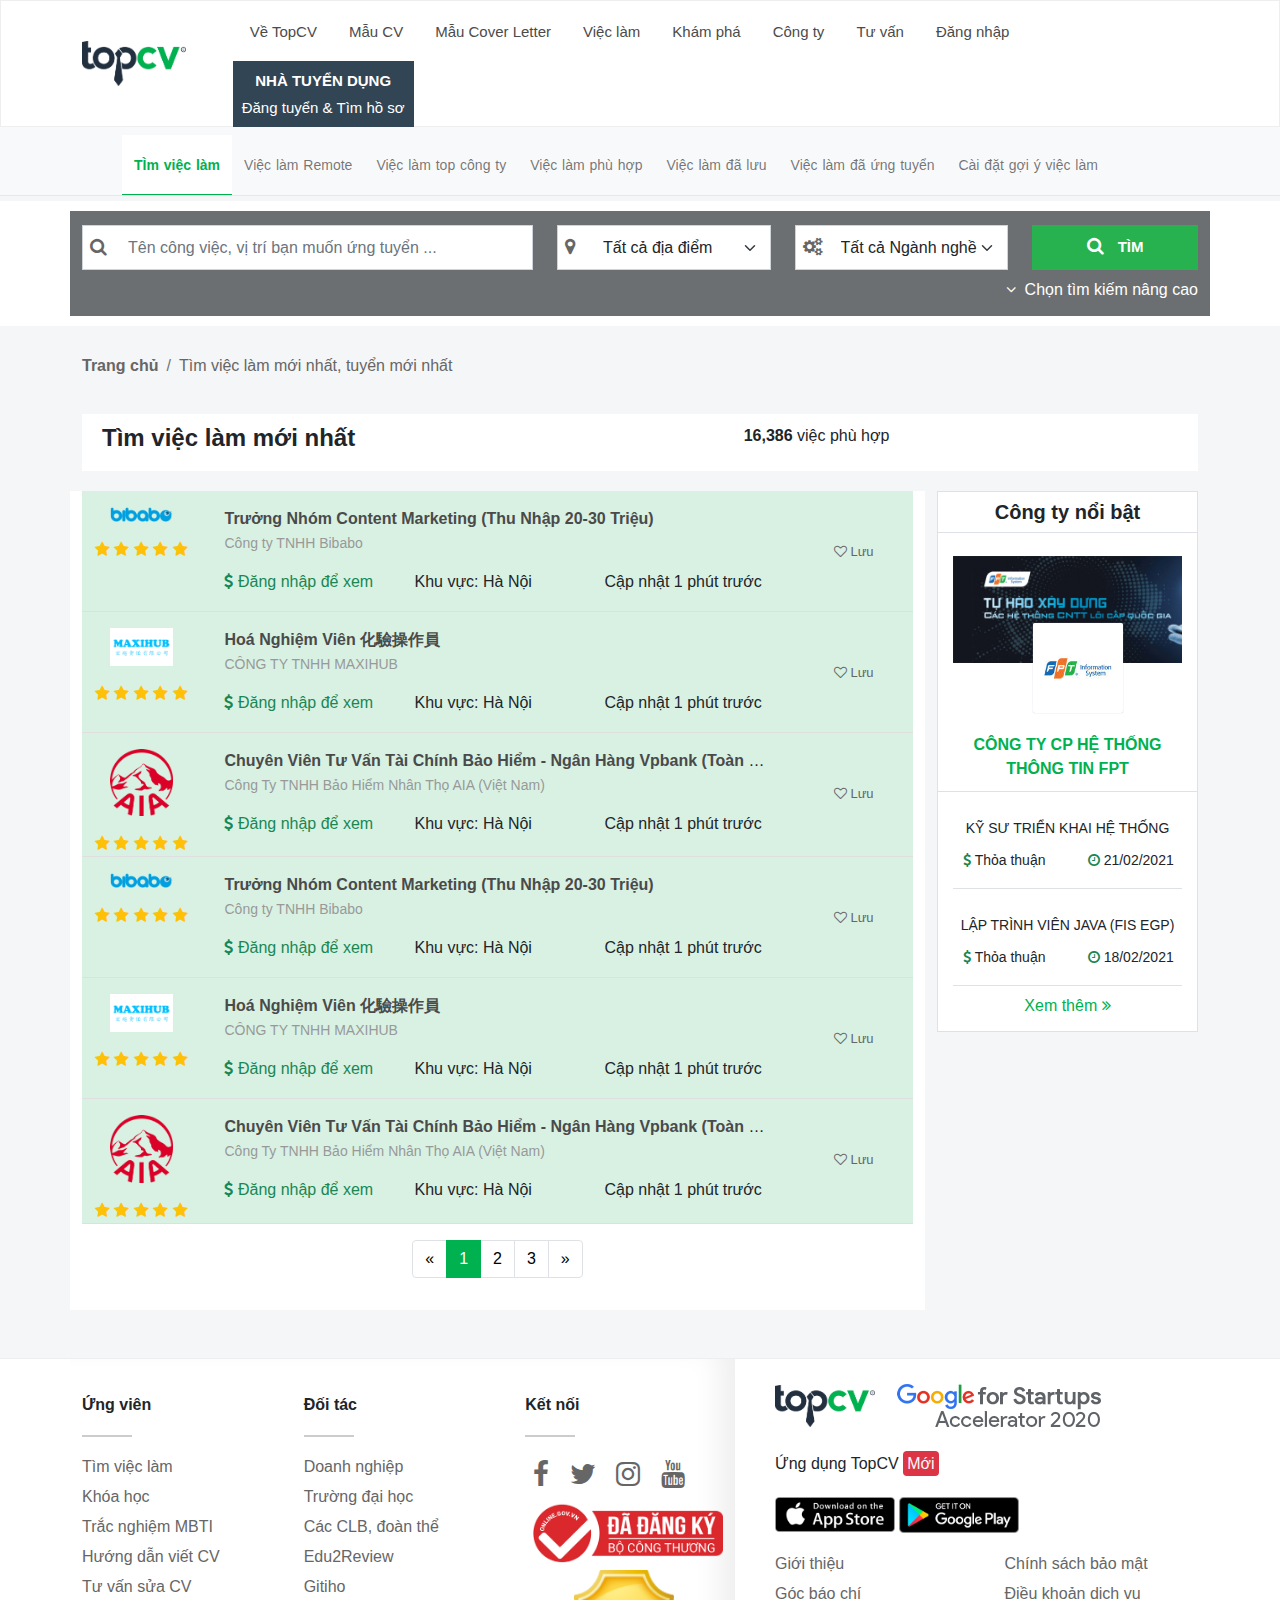
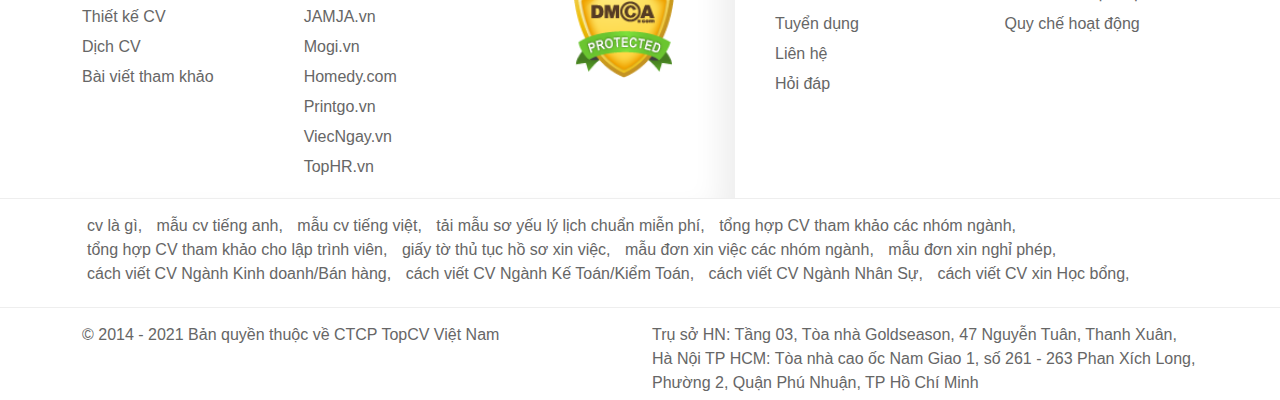
<file: search.html>
<!DOCTYPE html>
<html lang="en">

<head>
    <meta charset="UTF-8">
    <meta name="viewport" content="width=device-width, initial-scale=1.0">
    <meta http-equiv="X-UA-Compatible" content="ie=edge">
    <title>Tìm việc làm mới nhất, tuyển mới nhất</title>
    <link rel="stylesheet" href="./assets/bootstrap/css/bootstrap.min.css">
    <link rel="stylesheet" href="./assets/css/custom.css">
    <link rel="stylesheet" href="https://cdnjs.cloudflare.com/ajax/libs/font-awesome/4.7.0/css/font-awesome.min.css">
    <link rel="stylesheet" href="./assets/bootstrap/css/bootstrap-select.min.css">
    <link rel="stylesheet" href="./assets/css/style.css">
    <link rel="stylesheet" href="./assets/css/search.css">
</head>

<body>
    <!-- Header -->
    <header>
        <nav class="navbar navbar-expand-lg navbar-light   pt-0 pb-0 justify-content-center">
            <div class="container">
                <a class="navbar-brand me-5" href="#"><img src="./assets/images/logo/vpn-t-logo.jpeg" width="120" class="img-fluid" alt=""></a>
                <button class="navbar-toggler" type="button" data-bs-toggle="collapse" data-bs-target="#navbarSupportedContent" aria-controls="navbarSupportedContent" aria-expanded="false" aria-label="Toggle navigation">
                        <span class="navbar-toggler-icon"></span>
                      </button>
                <div class="navbar-collapse collapse mr-3" id="navbarSupportedContent">
                    <ul class="nav navbar-nav navbar-right">
                        <li class="nav-item px-2 ">
                            <a class="nav-link active" aria-current="page" href="#">Về TopCV</a>
                        </li>
                        <li class="nav-item px-2">
                            <a class="nav-link " aria-current="page" href="#">Mẫu CV</a>
                        </li>
                        <li class="nav-item px-2">
                            <a class="nav-link " aria-current="page" href="#">Mẫu Cover Letter</a>
                        </li>
                        <li class="nav-item px-2">
                            <a class="nav-link " aria-current="page" href="#">Việc làm</a>
                        </li>
                        <li class="nav-item px-2">
                            <a class="nav-link " aria-current="page" href="#">Khám phá</a>
                        </li>
                        <li class="nav-item px-2">
                            <a class="nav-link " aria-current="page" href="#">Công ty</a>
                        </li>
                        <li class="nav-item px-2">
                            <a class="nav-link " aria-current="page" href="#">Tư vấn</a>
                        </li>
                        <li class="nav-item px-2">
                            <a class="nav-link " aria-current="page" href="#">Đăng nhập</a>
                        </li>
                        <li class="nav-item px-2 btn-suport-2">
                            <a href="#" class="text-center" target="_blank">
                                <p class="fw-bold">NHÀ TUYỂN DỤNG</p>
                                <p class="fw-normal">Đăng tuyển &amp; Tìm hồ sơ</p>
                            </a>
                        </li>
                    </ul>

                </div>
            </div>
        </nav>
    </header>
    <!-- End Header -->
    <!-- Sub Header -->
    <section class="sub-menu">
        <nav class="navbar navbar-expand-lg pb-0 navbar-light bg-light">
            <div class="container">
                <a class="navbar-brand"></a>
                <button class="navbar-toggler" type="button" data-bs-toggle="collapse" data-bs-target="#navbarNavAltMarkup" aria-controls="navbarNavAltMarkup" aria-expanded="false" aria-label="Toggle navigation">
                <span class="navbar-toggler-icon"></span>
              </button>
                <div class="collapse navbar-collapse" id="navbarNavAltMarkup">
                    <div class="navbar-nav">
                        <a class="nav-link active" aria-current="page" href="#">TÌm việc làm</a>
                        <a class="nav-link" href="#">Việc làm Remote</a>
                        <a class="nav-link" href="#">Việc làm top công ty</a>
                        <a class="nav-link" href="#">Việc làm phù hợp</a>
                        <a class="nav-link " href="#">Việc làm đã lưu</a>
                        <a class="nav-link" href="#">Việc làm đã ứng tuyển</a>
                        <a class="nav-link" href="#">Cài đặt gợi ý việc làm</a>
                    </div>
                </div>
            </div>
        </nav>
    </section>
    <!-- End Sub Header -->
    <section class="main-content">
        <!-- Search Job-->
        <section class="search-job" style="background-color: #fff;">
            <div class="container" style="background-color: #6c6f72;">
                <div class="bg-box-search">
                    <form action="" method="GET" class="form-search">

                        <div class="row py-1">
                            <div class="col-md-10">
                                <div class="row">
                                    <div class="form-group col-sm-6 col-12 position-relative">
                                        <span class="icon-input"><i class="fa fa-search"></i></span>
                                        <input type="text" class="form-control input-custom" value="" placeholder="Tên công việc, vị trí bạn muốn ứng tuyển ...">
                                    </div>
                                    <div class="form-group col-sm-3 col-12 position-relative ">
                                        <span class="icon-input"><i class="fa fa-map-marker"></i></span>
                                        <select class="form-select input-custom " aria-label="Default select example">
                                            <option selected>Tất cả địa điểm</option>
                                            <option value="1">Bình Dương</option>
                                            <option value="2">Bắc Ninh</option>
                                            <option value="3">Đồng Nai</option>
                                            <option value="3">Hưng Yên</option>
                                         
                                          </select>

                                    </div>
                                    <div class="form-group col-sm-3 col-12 position-relative ">
                                        <span class="icon-input"><i class="fa fa-cogs"></i></span>
                                        <select class="form-select input-custom " aria-label="Default select example">
                                            <option selected>Tất cả Ngành nghề</option>
                                            <option value="1">Bình Dương</option>
                                            <option value="2">Bắc Ninh</option>
                                            <option value="3">Đồng Nai</option>
                                            <option value="3">Hưng Yên</option>
                                         
                                          </select>
                                    </div>
                                </div>

                            </div>
                            <div class="col-md-2  form-group">

                                <button type="submit" class=" btn btn-search-job col-sm-12 col-12">
                                  <i class="fa fa-search"></i>
                                  TÌM
                                </button>
                            </div>
                        </div>
                        <div class="row py-1">
                            <div class=" col-md-8 ">

                            </div>
                            <div class="col-md-4 ">
                                <div class="d-flex justify-content-end">
                                    <span id="btn-hidden-advanced-search" style="display: none; color: #fff;">
                                        <i class="fa fa-angle-up"></i>
                                        &nbsp;Ẩn tìm kiếm nâng cao
                                        </span>
                                    <span id="btn-show-advanced-search" style="display: inline;color: #fff;">
                                            <i class="fa fa-angle-down"></i>
                                            &nbsp;Chọn tìm kiếm nâng cao
                                            </span>
                                </div>

                            </div>
                        </div>
                        <div id="advance-option" class="row py-1" style="display: none;">


                            <div class="row pe-0">

                                <div class="form-group col-sm-3 col-12 position-relative ">
                                    <span class="icon-input "><i class="fa fa-money "></i></span>
                                    <select class="form-select input-custom " aria-label="Default select example ">
                                            <option selected>Tất cả mức lương</option>
                                            <option value="1 ">Dưới 3 triệu </option>
                                            <option value="2 ">3 - 5 triệu</option>
                                            <option value="3 ">5 -7 triệu</option>
                                            <option value="3 ">Trên 10 triệu</option>
                                         
                                          </select>

                                </div>
                                <div class="form-group col-sm-3 col-12 position-relative ">
                                    <span class="icon-input "><i class="fa fa-briefcase "></i></span>
                                    <select class="form-select input-custom " aria-label="Default select example ">
                                            <option selected>Tất cả kinh nghiệm</option>
                                            <option value="1 ">Chưa có kinh nghiệm</option>
                                            <option value="2 ">Dưới 1 năm</option>
                                            <option value="3 ">1 năm</option>
                                            <option value="3 ">Trên 2 năm</option>
                                         
                                          </select>

                                </div>
                                <div class="form-group col-sm-3 col-12 position-relative ">
                                    <span class="icon-input "><i class="fa fa-clock-o "></i></span>
                                    <select class="form-select input-custom " aria-label="Default select example ">
                                            <option selected>Tất cả loại hình</option>
                                            <option value="1 ">Toàn thời gian</option>
                                            <option value="2 ">Bán thời gian</option>
                                            <option value="3 ">Thực tập</option>
                                            <option value="3 ">Remote - Làm việc từ xa </option>
                                         
                                          </select>

                                </div>
                                <div class="form-group col-sm-3 col-12 position-relative ">
                                    <span class="icon-input "><i class="fa fa-building-o "></i></span>
                                    <select class="form-select input-custom " aria-label="Default select example ">
                                            <option selected>Tất cả lĩnh vực công ty</option>
                                            <option value="1 ">Agency</option>
                                            <option value="2 ">Bán lẻ - Hàng tiêu dùng</option>
                                            <option value="3 ">Bảo hiểm</option>
                                            <option value="3 ">Bảo trì / Sửa chữa</option>
                                         
                                          </select>
                                </div>
                            </div>


                        </div>
                    </form>
                </div>
            </div>
        </section>
        <!-- End Search Job -->
        <!-- Search Result -->
        <section class="search-result mt-2 mb-5">
            <div class="container">
                <ul class="breadcrumb breadcrumb-custom">
                    <li class="breadcrumb-item"><a class="fw-bold" href="#">Trang chủ</a></li>
                    <li class="breadcrumb-item"><a href="#">Tìm việc làm mới nhất, tuyển mới nhất</a></li>
                </ul>
                <div class="result-job-count">
                    <div class="bg-job-count">
                        <div class="row">
                            <div class="col-md-7 col-6">
                                <h4 class="fw-bold">Tìm việc làm mới nhất</h4>
                            </div>
                            <div class="col-md-5 col-6 "><span class="fw-bold">16,386 </span>việc phù hợp</div>
                        </div>
                    </div>
                </div>
                <!-- List Job Result -->
                <div class="row ">
                    <div class="col-md-9 col-sm-12 bg-white">
                        <div class="box-list-job">
                            <div class="list-job-box">
                                <div class="row">
                                    <div class="col-sm-2">
                                        <a href="">
                                            <div class="company-logo text-center">
                                                <img src="./assets/images/company/bibabibo.webp" alt="" width="80%" class="img-fluid p-3">
                                            </div>
                                        </a>
                                        <div class="rate-star text-center">
                                            <i class="fa fa-star text-warning"></i>
                                            <i class="fa fa-star text-warning"></i>
                                            <i class="fa fa-star text-warning"></i>
                                            <i class="fa fa-star text-warning"></i>
                                            <i class="fa fa-star text-warning"></i>
                                        </div>
                                    </div>
                                    <div class="col-sm-8 pt-3">
                                        <div class="title text-ellipsis">
                                            <a href="#" target="_blank">
                                                <span title="Nhân Viên Marketing Facebook Ads (Hà Nội - Hồ Chí Minh)"><strong class="fw-bold">
                                                    Trưởng Nhóm Content Marketing (Thu Nhập 20-30 Triệu)</strong></span>
                                            </a>
                                        </div>
                                        <div class="company text-ellipsis">
                                            <a href="">
                                                <span title="CÔNG TY CỔ PHẦN CEO VIỆT NAM HOLDING">
                                                    Công ty TNHH Bibabo</span>
                                            </a>
                                        </div>
                                        <div class="job-info text-ellipsis">
                                            <div class="row">
                                                <div class="col-4">
                                                    <a href="#" class="text-decoration-none"><span class="text-success" title="20-30 triệu"> <i class="fa fa-usd "></i> Đăng nhập để xem</span></a>
                                                </div>
                                                <div class="col-4">
                                                    <span title="Hà Nội">Khu vực: Hà Nội </span>
                                                </div>
                                                <div class="col-4">
                                                    <span title="Cập nhật 1 phut trước">Cập nhật 1 phút trước </span>
                                                </div>
                                            </div>
                                        </div>
                                    </div>
                                    <div class="col-sm-2">
                                        <div class="btn-save-job text-center my-5">
                                            <a href="#">
                                                <i class="fa fa-heart-o"></i> Lưu
                                            </a>
                                        </div>

                                    </div>
                                </div>
                            </div>

                        </div>
                        <div class="box-list-job">
                            <div class="list-job-box">
                                <div class="row">
                                    <div class="col-sm-2">
                                        <a href="">
                                            <div class="company-logo text-center">
                                                <img src="./assets/images/company/maxihub.webp" alt="" width="80%" class="img-fluid p-3">
                                            </div>
                                        </a>
                                        <div class="rate-star text-center">
                                            <i class="fa fa-star text-warning"></i>
                                            <i class="fa fa-star text-warning"></i>
                                            <i class="fa fa-star text-warning"></i>
                                            <i class="fa fa-star text-warning"></i>
                                            <i class="fa fa-star text-warning"></i>
                                        </div>
                                    </div>
                                    <div class="col-sm-8 pt-3">
                                        <div class="title text-ellipsis">
                                            <a href="#" target="_blank">
                                                <span title="Nhân Viên Marketing Facebook Ads (Hà Nội - Hồ Chí Minh)"><strong class="fw-bold">
                                                    Hoá Nghiệm Viên 化驗操作員</strong></span>
                                            </a>
                                        </div>
                                        <div class="company text-ellipsis">
                                            <a href="">
                                                <span title="CÔNG TY CỔ PHẦN CEO VIỆT NAM HOLDING">
                                                    CÔNG TY TNHH MAXIHUB</span>
                                            </a>
                                        </div>
                                        <div class="job-info text-ellipsis">
                                            <div class="row">
                                                <div class="col-4">
                                                    <a href="#" class="text-decoration-none"><span class="text-success" title="20-30 triệu"> <i class="fa fa-usd "></i> Đăng nhập để xem</span></a>
                                                </div>
                                                <div class="col-4">
                                                    <span title="Hà Nội">Khu vực: Hà Nội </span>
                                                </div>
                                                <div class="col-4">
                                                    <span title="Cập nhật 1 phut trước">Cập nhật 1 phút trước </span>
                                                </div>
                                            </div>
                                        </div>
                                    </div>
                                    <div class="col-sm-2">
                                        <div class="btn-save-job text-center my-5">
                                            <a href="#">
                                                <i class="fa fa-heart-o"></i> Lưu
                                            </a>
                                        </div>

                                    </div>
                                </div>
                            </div>

                        </div>
                        <div class="box-list-job">
                            <div class="list-job-box">
                                <div class="row">
                                    <div class="col-sm-2">
                                        <a href="">
                                            <div class="company-logo text-center">
                                                <img src="./assets/images/company/aia.webp" alt="" width="80%" class="img-fluid p-3">
                                            </div>
                                        </a>
                                        <div class="rate-star text-center">
                                            <i class="fa fa-star text-warning"></i>
                                            <i class="fa fa-star text-warning"></i>
                                            <i class="fa fa-star text-warning"></i>
                                            <i class="fa fa-star text-warning"></i>
                                            <i class="fa fa-star text-warning"></i>
                                        </div>
                                    </div>
                                    <div class="col-sm-8 pt-3">
                                        <div class="title text-ellipsis">
                                            <a href="#" target="_blank">
                                                <span title="Nhân Viên Marketing Facebook Ads (Hà Nội - Hồ Chí Minh)"><strong class="fw-bold">
                                                    Chuyên Viên Tư Vấn Tài Chính Bảo Hiểm - Ngân Hàng Vpbank (Toàn Quốc)</strong></span>
                                            </a>
                                        </div>
                                        <div class="company text-ellipsis">
                                            <a href="">
                                                <span title="CÔNG TY CỔ PHẦN CEO VIỆT NAM HOLDING">
                                                    Công Ty TNHH Bảo Hiểm Nhân Thọ AIA (Việt Nam)</span>
                                            </a>
                                        </div>
                                        <div class="job-info text-ellipsis">
                                            <div class="row">
                                                <div class="col-4">
                                                    <a href="#" class="text-decoration-none"><span class="text-success" title="20-30 triệu"> <i class="fa fa-usd "></i> Đăng nhập để xem</span></a>
                                                </div>
                                                <div class="col-4">
                                                    <span title="Hà Nội">Khu vực: Hà Nội </span>
                                                </div>
                                                <div class="col-4">
                                                    <span title="Cập nhật 1 phut trước">Cập nhật 1 phút trước </span>
                                                </div>
                                            </div>
                                        </div>
                                    </div>
                                    <div class="col-sm-2">
                                        <div class="btn-save-job text-center my-5">
                                            <a href="#">
                                                <i class="fa fa-heart-o"></i> Lưu
                                            </a>
                                        </div>

                                    </div>
                                </div>
                            </div>

                        </div>
                        <div class="box-list-job">
                            <div class="list-job-box">
                                <div class="row">
                                    <div class="col-sm-2">
                                        <a href="">
                                            <div class="company-logo text-center">
                                                <img src="./assets/images/company/bibabibo.webp" alt="" width="80%" class="img-fluid p-3">
                                            </div>
                                        </a>
                                        <div class="rate-star text-center">
                                            <i class="fa fa-star text-warning"></i>
                                            <i class="fa fa-star text-warning"></i>
                                            <i class="fa fa-star text-warning"></i>
                                            <i class="fa fa-star text-warning"></i>
                                            <i class="fa fa-star text-warning"></i>
                                        </div>
                                    </div>
                                    <div class="col-sm-8 pt-3">
                                        <div class="title text-ellipsis">
                                            <a href="#" target="_blank">
                                                <span title="Nhân Viên Marketing Facebook Ads (Hà Nội - Hồ Chí Minh)"><strong class="fw-bold">
                                                    Trưởng Nhóm Content Marketing (Thu Nhập 20-30 Triệu)</strong></span>
                                            </a>
                                        </div>
                                        <div class="company text-ellipsis">
                                            <a href="">
                                                <span title="CÔNG TY CỔ PHẦN CEO VIỆT NAM HOLDING">
                                                    Công ty TNHH Bibabo</span>
                                            </a>
                                        </div>
                                        <div class="job-info text-ellipsis">
                                            <div class="row">
                                                <div class="col-4">
                                                    <a href="#" class="text-decoration-none"><span class="text-success" title="20-30 triệu"> <i class="fa fa-usd "></i> Đăng nhập để xem</span></a>
                                                </div>
                                                <div class="col-4">
                                                    <span title="Hà Nội">Khu vực: Hà Nội </span>
                                                </div>
                                                <div class="col-4">
                                                    <span title="Cập nhật 1 phut trước">Cập nhật 1 phút trước </span>
                                                </div>
                                            </div>
                                        </div>
                                    </div>
                                    <div class="col-sm-2">
                                        <div class="btn-save-job text-center my-5">
                                            <a href="#">
                                                <i class="fa fa-heart-o"></i> Lưu
                                            </a>
                                        </div>

                                    </div>
                                </div>
                            </div>

                        </div>
                        <div class="box-list-job">
                            <div class="list-job-box">
                                <div class="row">
                                    <div class="col-sm-2">
                                        <a href="">
                                            <div class="company-logo text-center">
                                                <img src="./assets/images/company/maxihub.webp" alt="" width="80%" class="img-fluid p-3">
                                            </div>
                                        </a>
                                        <div class="rate-star text-center">
                                            <i class="fa fa-star text-warning"></i>
                                            <i class="fa fa-star text-warning"></i>
                                            <i class="fa fa-star text-warning"></i>
                                            <i class="fa fa-star text-warning"></i>
                                            <i class="fa fa-star text-warning"></i>
                                        </div>
                                    </div>
                                    <div class="col-sm-8 pt-3">
                                        <div class="title text-ellipsis">
                                            <a href="#" target="_blank">
                                                <span title="Nhân Viên Marketing Facebook Ads (Hà Nội - Hồ Chí Minh)"><strong class="fw-bold">
                                                    Hoá Nghiệm Viên 化驗操作員</strong></span>
                                            </a>
                                        </div>
                                        <div class="company text-ellipsis">
                                            <a href="">
                                                <span title="CÔNG TY CỔ PHẦN CEO VIỆT NAM HOLDING">
                                                    CÔNG TY TNHH MAXIHUB</span>
                                            </a>
                                        </div>
                                        <div class="job-info text-ellipsis">
                                            <div class="row">
                                                <div class="col-4">
                                                    <a href="#" class="text-decoration-none"><span class="text-success" title="20-30 triệu"> <i class="fa fa-usd "></i> Đăng nhập để xem</span></a>
                                                </div>
                                                <div class="col-4">
                                                    <span title="Hà Nội">Khu vực: Hà Nội </span>
                                                </div>
                                                <div class="col-4">
                                                    <span title="Cập nhật 1 phut trước">Cập nhật 1 phút trước </span>
                                                </div>
                                            </div>
                                        </div>
                                    </div>
                                    <div class="col-sm-2">
                                        <div class="btn-save-job text-center my-5">
                                            <a href="#">
                                                <i class="fa fa-heart-o"></i> Lưu
                                            </a>
                                        </div>

                                    </div>
                                </div>
                            </div>

                        </div>
                        <div class="box-list-job">
                            <div class="list-job-box">
                                <div class="row">
                                    <div class="col-sm-2">
                                        <a href="">
                                            <div class="company-logo text-center">
                                                <img src="./assets/images/company/aia.webp" alt="" width="80%" class="img-fluid p-3">
                                            </div>
                                        </a>
                                        <div class="rate-star text-center">
                                            <i class="fa fa-star text-warning"></i>
                                            <i class="fa fa-star text-warning"></i>
                                            <i class="fa fa-star text-warning"></i>
                                            <i class="fa fa-star text-warning"></i>
                                            <i class="fa fa-star text-warning"></i>
                                        </div>
                                    </div>
                                    <div class="col-sm-8 pt-3">
                                        <div class="title text-ellipsis">
                                            <a href="#" target="_blank">
                                                <span title="Nhân Viên Marketing Facebook Ads (Hà Nội - Hồ Chí Minh)"><strong class="fw-bold">
                                                    Chuyên Viên Tư Vấn Tài Chính Bảo Hiểm - Ngân Hàng Vpbank (Toàn Quốc)</strong></span>
                                            </a>
                                        </div>
                                        <div class="company text-ellipsis">
                                            <a href="">
                                                <span title="CÔNG TY CỔ PHẦN CEO VIỆT NAM HOLDING">
                                                    Công Ty TNHH Bảo Hiểm Nhân Thọ AIA (Việt Nam)</span>
                                            </a>
                                        </div>
                                        <div class="job-info text-ellipsis">
                                            <div class="row">
                                                <div class="col-4">
                                                    <a href="#" class="text-decoration-none"><span class="text-success" title="20-30 triệu"> <i class="fa fa-usd "></i> Đăng nhập để xem</span></a>
                                                </div>
                                                <div class="col-4">
                                                    <span title="Hà Nội">Khu vực: Hà Nội </span>
                                                </div>
                                                <div class="col-4">
                                                    <span title="Cập nhật 1 phut trước">Cập nhật 1 phút trước </span>
                                                </div>
                                            </div>
                                        </div>
                                    </div>
                                    <div class="col-sm-2">
                                        <div class="btn-save-job text-center my-5">
                                            <a href="#">
                                                <i class="fa fa-heart-o"></i> Lưu
                                            </a>
                                        </div>

                                    </div>
                                </div>
                            </div>

                        </div>
                        <div class="paginate py-3">
                            <nav aria-label="Page navigation example">
                                <ul class="pagination justify-content-center">
                                    <li class="page-item">
                                        <a class="page-link" href="#" aria-label="Previous">
                                            <span aria-hidden="true">&laquo;</span>
                                        </a>
                                    </li>
                                    <li class="page-item active"><a class="page-link" href="#">1</a></li>
                                    <li class="page-item"><a class="page-link" href="#">2</a></li>
                                    <li class="page-item"><a class="page-link" href="#">3</a></li>
                                    <li class="page-item">
                                        <a class="page-link" href="#" aria-label="Next">
                                            <span aria-hidden="true">&raquo;</span>
                                        </a>
                                    </li>
                                </ul>
                            </nav>
                        </div>
                    </div>
                    <div class="col-md-3 col-sm-12 ">
                        <div class="bg-white box-job-spotlight border">
                            <h3 class="fs-5 text-center fw-bold border-bottom py-2"> Công ty nổi bật</h3>
                            <div class="spotlight-company ">
                                <div class="spotlight-image position-relative ">
                                    <a href="#">
                                        <div class="spotlight-cover">
                                            <img src="./assets/images/company/fpt-cover.webp" alt="Công ty CP Hệ Thống Thông Tin FPT" class="img-fluid">
                                        </div>
                                    </a>
                                    <a href="#">
                                        <div class="spotlight-logo">
                                            <div class="bg-logo">
                                                <img src="./assets/images/company/cong-ty-cp-he-thong-thong-tin-fpt-5e588fcd0969d.jpg" alt="Công ty CP Hệ Thống Thông Tin FPT" class="img-fluid">
                                            </div>

                                        </div>
                                    </a>
                                </div>
                                <div class="spotlight-info text-center border-bottom">
                                    <a class="fw-bold text-uppercase " href="">Công ty CP Hệ Thống Thông Tin FPT</a>
                                </div>
                                <div class="spotlight-job border-bottom py-3">
                                    <div class="row  text-center">
                                        <div class="text-uppercase job-name py-2"><a href="#" target="_blank" class="text-decoration-none  text-dark">Kỹ Sư Triển Khai Hệ Thống</a></div>
                                        <div class="col-6">
                                            <a href="#" class="text-decoration-none text-dark"><span class="" title="20-30 triệu"> <i class="fa fa-usd text-success"></i> Thỏa thuận</span></a>
                                        </div>
                                        <div class="col-6">
                                            <a href="#" class="text-decoration-none text-dark"><span class="" title=""> <i class="fa fa-clock-o text-success"></i> 21/02/2021</span></a>
                                        </div>
                                    </div>
                                </div>
                                <div class="spotlight-job border-bottom py-3">
                                    <div class="row  text-center">
                                        <div class="text-uppercase job-name py-2"><a href="#" target="_blank" class="text-decoration-none  text-dark">LẬP TRÌNH VIÊN JAVA (FIS EGP)</a></div>
                                        <div class="col-6">
                                            <a href="#" class="text-decoration-none text-dark"><span class="" title="20-30 triệu"> <i class="fa fa-usd text-success"></i> Thỏa thuận</span></a>
                                        </div>
                                        <div class="col-6">
                                            <a href="#" class="text-decoration-none text-dark"><span class="" title=""> <i class="fa fa-clock-o text-success"></i> 18/02/2021</span></a>
                                        </div>
                                    </div>
                                </div>
                                <div class="spotlight-job-more text-center p-2">
                                    <a href="" class="text-default text-decoration-none">Xem thêm <i class="fa fa-angle-double-right"></i></a>
                                </div>
                            </div>
                        </div>
                    </div>
                </div>
                <!-- End List Job Result -->
            </div>

        </section>
        <!-- End Search Result -->

    </section>
    <!-- Footer -->
    <footer>

        <div class="container ">
            <section class="main-footer ">
                <div class="row ">
                    <div class="col-sm-7 float-end box-left ">
                        <div class="row ">
                            <div class="col-md-4 col-sm-6 col-6 pt-4 ">
                                <div class="title ">Ứng viên</div>
                                <ul>
                                    <li>
                                        <a href="# ">Tìm việc làm</a>
                                    </li>
                                    <li>
                                        <a href="# ">Khóa học</a>
                                    </li>
                                    <li>
                                        <a href="# ">Trắc nghiệm MBTI</a>
                                    </li>
                                    <li>
                                        <a href="# ">Hướng dẫn viết CV</a>
                                    </li>
                                    <li>
                                        <a href="# ">Tư vấn sửa CV</a>
                                    </li>
                                    <li>
                                        <a href="# ">Thiết kế CV</a>
                                    </li>
                                    <li>
                                        <a href="# ">Dịch CV</a>
                                    </li>
                                    <li>
                                        <a href="# ">Bài viết tham khảo</a>
                                    </li>
                                </ul>
                            </div>
                            <div class="col-md-4 col-sm-6 col-6 pt-4 ">
                                <div class="title ">Đối tác</div>
                                <ul>
                                    <li>
                                        <a href="# ">Doanh nghiệp</a>
                                    </li>
                                    <li>
                                        <a href="# ">Trường đại học</a>
                                    </li>
                                    <li>
                                        <a href="# ">Các CLB, đoàn thể</a>
                                    </li>
                                    <li>
                                        <a href="# ">Edu2Review</a>
                                    </li>
                                    <li>
                                        <a href="# ">Gitiho</a>
                                    </li>
                                    <li>
                                        <a href="# ">JAMJA.vn</a>
                                    </li>
                                    <li>
                                        <a href="# ">Mogi.vn</a>
                                    </li>
                                    <li>
                                        <a href="# ">Homedy.com</a>
                                    </li>
                                    <li>
                                        <a href="# ">Printgo.vn</a>
                                    </li>
                                    <li>
                                        <a href="# ">ViecNgay.vn</a>
                                    </li>
                                    <li>
                                        <a href="# ">TopHR.vn</a>
                                    </li>
                                </ul>
                            </div>
                            <div class="col-md-4 col-sm-6 col-6 pt-4 ">
                                <div class="title ">Kết nối</div>
                                <ul>
                                    <li>
                                        <a href="# "><span class="fa fa-facebook fs-3 p-2 "></span></a>
                                        <a href="# "><span class="fa fa-twitter fs-3 p-2 "></span></a>
                                        <a href="# "><span class="fa fa-instagram fs-3 p-2 "></span></a>
                                        <a href="# "><span class="fa fa-youtube fs-3 p-2 "></span></a>
                                    </li>
                                    <li class="text-center ">
                                        <img src="./assets/images/license/bct.webp " alt="bct " width="200px " class="img-fluid ">
                                    </li>
                                    <li class="text-center ">
                                        <img src="./assets/images/license/_dmca_premi_badge_2.png " alt="bct " width="100px " class="img-fluid ">
                                    </li>

                                </ul>
                            </div>

                        </div>
                    </div>
                    <div class="col-sm-5 float-start box-right ">
                        <div class="row pt-4 ">
                            <div class="col-12 mb-3 ">
                                <a href=" "><img src="./assets/images/logo/vpn-t-logo.jpeg " alt="bct " width="100px " class="img-fluid " style="display: inline-block; "></a>
                                <a href=" "><img src="./assets/images/license/logo-google-for-startup.webp " alt="logo-google-for-startup " class="img-fluid ms-3 "></a>
                                <h5 class="fs-6 my-4 ">Ứng dụng TopCV <span class="text-light bg-danger p-1 rounded ">Mới</span></h5>
                                <a href=" "><img src="./assets/images/icon/app-store.webp " width="120px " class="img-fluid " style="display: inline-block; "></a>
                                <a href=" "><img src="./assets/images/icon/google-play.webp " width="120px " class="img-fluid "></a>
                            </div>
                            <div class="col-6 ">
                                <ul>
                                    <li>
                                        <a href="# ">Giới thiệu</a>
                                    </li>
                                    <li>
                                        <a href="# ">Góc báo chí</a>
                                    </li>
                                    <li>
                                        <a href="# ">Tuyển dụng</a>
                                    </li>
                                    <li>
                                        <a href="# ">Liên hệ</a>
                                    </li>
                                    <li>
                                        <a href="# ">Hỏi đáp</a>
                                    </li>

                                </ul>
                            </div>
                            <div class="col-6 ">
                                <ul>
                                    <li>
                                        <a href="# ">Chính sách bảo mật</a>
                                    </li>
                                    <li>
                                        <a href="# ">Điều khoản dịch vụ</a>
                                    </li>
                                    <li>
                                        <a href="# ">Quy chế hoạt động</a>
                                    </li>

                                </ul>
                            </div>
                        </div>
                    </div>
                </div>
            </section>

        </div>
        <section class="footer-bottom ">
            <div class="container ">
                <ul class="footer-content ">
                    <li>
                        <a href="# ">cv là gì,</a>
                    </li>
                    <li>
                        <a href="# ">mẫu cv tiếng anh,</a>
                    </li>
                    <li>
                        <a href="# ">mẫu cv tiếng việt,</a>
                    </li>
                    <li>
                        <a href="# ">tải mẫu sơ yếu lý lịch chuẩn miễn phí,</a>
                    </li>
                    <li>
                        <a href="# ">tổng hợp CV tham khảo các nhóm ngành,</a>
                    </li>
                    <li>
                        <a href="# ">tổng hợp CV tham khảo cho lập trình viên,</a>
                    </li>
                    <li>
                        <a href="# ">giấy tờ thủ tục hồ sơ xin việc,</a>
                    </li>
                    <li>
                        <a href="# ">mẫu đơn xin việc các nhóm ngành,</a>
                    </li>
                    <li>
                        <a href="# ">mẫu đơn xin nghỉ phép,</a>
                    </li>
                    <li>
                        <a href="# ">cách viết CV Ngành Kinh doanh/Bán hàng,</a>
                    </li>
                    <li>
                        <a href="# ">cách viết CV Ngành Kế Toán/Kiểm Toán,</a>
                    </li>
                    <li>
                        <a href="# ">cách viết CV Ngành Nhân Sự,</a>
                    </li>
                    <li>
                        <a href="# ">cách viết CV xin Học bổng,</a>
                    </li>

                </ul>
            </div>
        </section>
        <section class="footer-bottom ">
            <div class="container ">
                <div class="row ">
                    <div class="col-md-6 ">
                        <span>
    © 2014 - 2021 Bản quyền thuộc về CTCP TopCV Việt Nam
                        </span></div>
                    <div class="col-md-6 "><span>Trụ sở HN: Tầng 03, Tòa nhà Goldseason, 47 Nguyễn Tuân, Thanh Xuân, Hà Nội
                            TP HCM: Tòa nhà cao ốc Nam Giao 1, số 261 - 263 Phan Xích Long, Phường 2, Quận Phú Nhuận, TP Hồ Chí Minh</span></div>
                </div>
            </div>
        </section>
    </footer>
    <!-- End Footer -->
</body>
<script src="./assets/js/jquery.min.js "></script>
<script src="./assets/bootstrap/js/bootstrap.bundle.min.js "></script>
<script src="./assets/bootstrap/js/popper.js "></script>
<script src="./assets/bootstrap/js/bootstrap.min.js "></script>
<script>
    var btnShow = document.getElementById('btn-show-advanced-search');
    var btnHide = document.getElementById('btn-hidden-advanced-search');
    var contentSearchAdvance = document.getElementById('advance-option');
    btnShow.onclick = () => {
        btnShow.style.display = 'none';
        btnHide.style.display = 'inline';
        contentSearchAdvance.style.display = 'block';
    }
    btnHide.onclick = () => {
        btnShow.style.display = 'inline';
        btnHide.style.display = 'none';
        contentSearchAdvance.style.display = 'none';
    }
</script>

</html>
</file>
<file: assets/css/custom.css>
/* Author:NQT */


/* HOME */

.text-default {
    color: #00b14f !important;
}

body {
    background-color: #929eaa17 !important;
    font-family: Arial, helvetica neue, Helvetica, sans-serif !important;
}

.box-header {
    background-color: #f6fbf9;
}

header nav li {
    position: relative;
}

header nav li>a {
    font-size: 15px;
    color: #4b4b4b !important;
}

header nav li>a:hover {
    color: #000 !important;
}

.nav-item {
    line-height: 3;
}

.nav-item:last-child {
    line-height: 17px !important;
}

.btn-suport {
    text-align: center;
    background-color: #27b14f;
    height: auto;
    border-radius: 50px;
    padding: 10px;
}

.btn-suport p {
    color: #fff;
}

.btn-suport a {
    color: #fff;
    text-decoration: none;
}

.btn-suport>a>p {
    margin: 0;
}

.box-header .banner {
    padding: 10px;
    background-color: #f6fbf9 !important;
}

.box-header .banner h1 {
    color: #00B14F;
    font-weight: bold;
    font-size: 44px;
}

.box-header .banner p {
    color: #212F3F;
    font-size: 16px;
    margin-top: 20px;
    font-weight: 600;
}

.box-header .banner h3 {
    color: #00B14F;
    font-weight: 600;
    font-style: italic;
    font-size: 22px;
}

.box-header .banner .btn-success-custom {
    background-color: #00B14F;
}

.box-header .banner .btn-success-custom:hover {
    background-color: #27AE60;
}

.box-header .banner .btn-warning-custom {
    background-color: #f1c40e;
}

.box-header .banner .btn-warning-custom:hover {
    background-color: #e2b400;
}

.box-header .banner .btn-custom {
    width: 200px;
    margin: 20px 20px 20px 0;
    color: #fff !important;
    padding: 10px 20px 10px;
    font-size: 20px;
}

.box-header .banner .form-search h2 {
    font-size: 18px;
    font-weight: bold;
    margin-top: 10px;
}

.form-search .icon-input {
    position: absolute;
    left: 20px;
    top: 9px;
    font-size: 18px;
    z-index: 1;
    color: #666;
}

.form-search .input-custom {
    padding-left: 45px;
    height: 45px;
    border-radius: 0;
}

.btn-search-job {
    color: #fff;
    border-radius: 0;
    height: 45px;
    font-size: 15px;
    font-weight: bold;
    text-align: center;
    background-color: #27b14f!important;
}

.btn-search-job:hover {
    color: #fff;
}

.btn-search-job i {
    font-size: 18px;
    margin-right: 10px;
}

.main-banner {
    padding: 20px 0;
    background-color: #ffff;
}

.custom-arrow-right {
    background: #666;
    padding: 6px;
    border-radius: 50px;
    color: #fff;
    opacity: 0.8;
}

.custom-arrow-left {
    background: #666;
    padding: 6px;
    border-radius: 50px;
    color: #fff;
    opacity: 0.8;
}

.list-jobs {
    padding: 20px 0;
}

.header-title h2 {
    font-size: 17px;
    margin: auto;
    padding: 15px;
    border-bottom: 1px solid #eee;
    background-color: #00b14f;
    border-radius: 3px 3px 0 0;
    color: #fff;
}

.list-job-content {
    padding: 10px;
    background-color: #fff;
}

.list-job-content .list-job-box {
    background-color: #fff;
    border: 1px solid #eee;
}

.text-ellipsis {
    white-space: nowrap;
    overflow: hidden;
    text-overflow: ellipsis;
}

.list-job-box .title>a {
    color: #4a4a4a;
    text-decoration: none;
}

.list-job-box .title>a:hover {
    color: #00b14f;
}

.list-job-box .job-info {
    padding: 15px 0;
}

.list-job-box .company>a {
    color: #999;
    font-size: 14px;
    text-decoration: none;
}

.list-job-box .company>a:hover {
    color: #00b14f;
}

.attr-list-job {
    background: #fff;
    overflow: auto;
}

.bg-list-job {
    max-height: 600px;
}

.attr-list-job .job-item {
    padding: 5px 0;
    margin: auto 15px;
    border-bottom: 1px solid #eee;
}

.view-more {
    background-color: #fff;
    margin-top: 0!important;
    padding: 5px 0;
}

.view-more>a {
    text-decoration: none;
    color: #4a4a4a;
}

.view-more>a:hover {
    text-decoration: none;
    color: #000;
}

.about-us {
    margin-top: 15px;
    background: #fff;
    padding: 10px;
}

.about-us h2 {
    margin-bottom: 60px;
    text-align: center;
    font-size: 20px;
    color: #4b4b4b;
    margin-top: 0;
    line-height: 40px;
}

.step {
    text-align: center;
}

.step .step-img>img {
    max-height: 160px;
}

.step .step-img>img:hover {
    opacity: 0.8;
}

.step .step-name {
    color: #00b14f;
    font-weight: 700;
    font-size: 15px;
}

.step .step-name:hover {
    color: #27ae60;
}

.step .step-desc {
    margin: 10px auto;
    font-size: 15px;
    color: #888;
    width: 60%;
}

.reason-use {
    background-color: #f5f8fa;
    padding: 60px 0;
}

.reason-use .item {
    padding: 30px 0 10px;
}

.reason-use .item-info {
    padding: 20px 0;
}

.reason-use .item-info h3 {
    color: #00b14f;
    font-size: 20px;
    font-weight: 700;
    margin-bottom: 20px;
}

.reason-use .item-info>ul {
    padding: 0 20px;
    line-height: 30px;
}

.reason-use .img-fluid:hover {
    opacity: 0.8;
}

.btn-item {
    font-weight: 700;
    color: #fff;
    height: auto;
    line-height: 18px;
    font-size: 15px;
    padding: 8px 30px 10px!important;
    border-radius: 2px;
    background: #27ae60!important;
    text-transform: uppercase;
}

.btn-item:hover {
    color: #fff;
}

.enterprise {
    padding: 60px 0;
    background: #fff;
}

.enterprise-img {
    max-height: 100%;
    width: auto;
}

.company-icon {
    padding-bottom: 30px;
}

.company-icon a {
    width: 100%;
    height: 80px;
    display: flex;
    align-items: center;
    justify-content: center;
    background-color: #fff;
    margin: 25px auto 10px;
    padding: 10px;
}

.feed-back {
    background-size: cover;
    background-position: bottom;
    padding: 60px 0;
    background: url('../images/bg/bg_statistic.webp');
}

.feed-back .item {
    background-color: #fff;
    padding: 20px0px;
    border-radius: 4px;
    min-height: 200px;
    box-shadow: 0 5px 25px 0 #ccc;
    margin: 0 10px 30px 10px;
    max-height: 200px;
}

.feed-back .item h5 {
    color: #00b14f;
    font-weight: 700;
    margin-bottom: 0;
    margin-top: 5px;
    font-size: 16px;
}

.feed-back .item span {
    color: #999;
    font-size: 14px;
}

.feed-back .item p {
    color: #999;
    font-size: 13px;
}

.achievement span {
    color: #00b14f;
    font-weight: bold;
    font-size: 35px;
}

.achievement p {
    margin-top: 15px;
    padding: 0 30px;
    color: #999;
}

footer {
    border-top: 1px solid #eee;
    background-color: #fff;
}

.main-footer .box-left {
    box-shadow: inset -30px 1px 30px -16px #eee;
}

.main-footer .box-left .title {
    font-weight: bold;
    margin: 10px 0 15px 0;
    padding: 0 0 20px 0;
    position: relative;
}

.main-footer .box-left .title::after {
    content: " ";
    width: 50px;
    height: 2px;
    background-color: #ccc;
    position: absolute;
    bottom: 0;
    display: block;
}

.main-footer ul {
    padding: 0;
    list-style: none;
    line-height: 30px;
}

.main-footer ul>li>a {
    text-decoration: none;
    color: #666;
}

.main-footer ul>li>a:hover {
    text-decoration: none;
    color: #000;
}

.main-footer .box-right {
    padding: 0 0 40px 40px;
}

.footer-bottom {
    color: #666;
    border-top: 1px solid #eee;
    padding: 15px 0 5px 0;
}

.footer-bottom .footer-content {
    padding: 0;
    list-style: none;
}

.footer-bottom .footer-content>li {
    display: inline-block;
    padding: 0 5px;
}

.footer-bottom .footer-content>li>a {
    text-decoration: none;
    color: #666;
}

.footer-bottom .footer-content>li>a:hover {
    text-decoration: none;
    color: #000;
}

.box-job-ceate {
    padding-top: 25px;
}

.employer {
    padding: 60px 0;
    background: #fff;
}


/* End Home */
</file>
<file: assets/css/style.css>
/* Job css */
    
    header {
        background-color: #ffff;
        border: 1px solid #eee;
    }
    
    .btn-suport-2 {
        line-height: 20px !important;
        background-color: #324554;
        outline: 1px solid #324554;
    }
    
    .btn-suport-2:hover {
        color: #fff !important;
        background-color: #000;
        outline: 1px solid #324554;
    }
    
    .btn-suport-2 a {
        color: #fff !important;
        text-decoration: none;
    }
    
    .btn-suport-2>a>p {
        margin: 10px 0;
    }
    
    .btn-suport-2>a:hover {
        color: #fff !important;
        margin: 10px 0;
    }
    
    .sub-menu {
        background-color: #ffff;
        border-bottom: 1px solid #e7e7e7;
    }
    
    .sub-menu a {
        text-decoration: none;
        color: #666;
        font-size: 14px;
        height: 60px;
        word-spacing: 1px;
        padding-left: 12px !important;
        padding-right: 12px !important;
        padding-top: 20px;
        white-space: nowrap;
    }
    
    .sub-menu a:hover {
        background-color: #fff;
        border-bottom: 1px solid #666;
    }
    
    .sub-menu a:active {
        border-bottom: 1px solid #666;
    }
    
    .sub-menu li {
        padding-left: 12px;
        padding-right: 12px;
        margin-top: 20px;
        padding-bottom: 20px;
    }
    
    .sub-menu .navbar-light .navbar-nav .nav-link.active {
        background-color: #fff;
        border-bottom: 1px solid #00b14f;
        color: #00b14f;
        font-weight: 700;
    }
    
    .search-job {
        padding: 10px;
        margin-top: 5px;
        background-color: #212f3f;
    }
    
    .bg-box-search {
        padding: 10px 0;
    }
    
    .bg-box-search h1 {
        margin: 0;
        font-size: 16px;
        padding: 0;
        color: #fff;
        margin-bottom: 10px;
    }
    
    .box-job-ceate span {
        font-size: 25px;
        margin: 10px;
    }
    
    .btn-search-job-2 {
        color: #fff;
        border-radius: 0;
        height: 35px;
        font-size: 15px;
        font-weight: bold;
        text-align: center;
        background-color: #27b14f!important;
    }
    
    .category-content a {
        text-decoration: none;
        color: #999;
    }
    
    .category-content a:hover {
        text-decoration: none;
        color: #00b14f;
    }
    
    .hotline {
        padding: 60px 0;
    }
    
    .hotline .hotline-info p {
        font-size: 15px;
        margin-bottom: 10px;
    }
    
    .hotline-info i {
        color: #27b14f;
        font-size: 25px;
    }
    /* End Job css */
</file>
<file: assets/css/search.css>
/* Seach Job css */
 
 .breadcrumb-custom {
     padding: 20px 0px;
 }
 
 .breadcrumb-custom a {
     color: #666;
     text-decoration: none;
 }
 
 .breadcrumb-custom a:hover {
     color: #00b14f;
     text-decoration: none;
 }
 
 .bg-job-count {
     margin-bottom: 20px;
     padding: 10px 20px;
     background-color: #fff;
 }
 
 .box-list-job {
     background-color: #fff;
 }
 
 .list-job-box {
     border-bottom: 1px solid #dfdfdf;
     background-color: #d8f1e3;
 }
 
 .list-job-box:hover {
     border-bottom: 1px solid #dfdfdf;
     background-color: #fff;
 }
 
 .btn-save-job a {
     font-size: 13px;
     text-decoration: none;
     color: #666;
 }
 
 .btn-save-job a:hover {
     font-size: 13px;
     text-decoration: none;
     color: #00b14f;
 }
 
 .paginate li {
     background: #fff;
 }
 
 .paginate li:hover>a {
     background: #e6ece9;
 }
 
 .paginate .active>a {
     background: #00b14f !important;
     border: 1px solid #00b14f !important;
 }
 
 .paginate li>a {
     color: #000;
 }
 
 .paginate li>a:hover {
     color: #000;
 }
 
 .spotlight-company {
     background: #fff;
     border: 0;
     padding: 15px 15px 5px;
 }
 
 .spotlight-image .spotlight-logo .bg-logo {
     width: 90px;
     height: 90px;
     background-color: #fff;
     position: absolute;
     bottom: -50px;
     box-shadow: 0 0 1px 0 #b1b1d6;
     padding: 2px;
     left: 35%;
     border-radius: 2px;
     line-height: 86px;
 }
 
 .spotlight-info {
     margin: 0 -15px 0;
     padding: 70px 30px 10px;
 }
 
 .spotlight-info a {
     color: #00b14f;
     text-decoration: none;
 }
 
 .spotlight-job a {
     font-size: 14px;
 }
 
 .job-name a:hover {
     color: #00b14f !important;
 }
 /* End Seach Job css */
</file>
